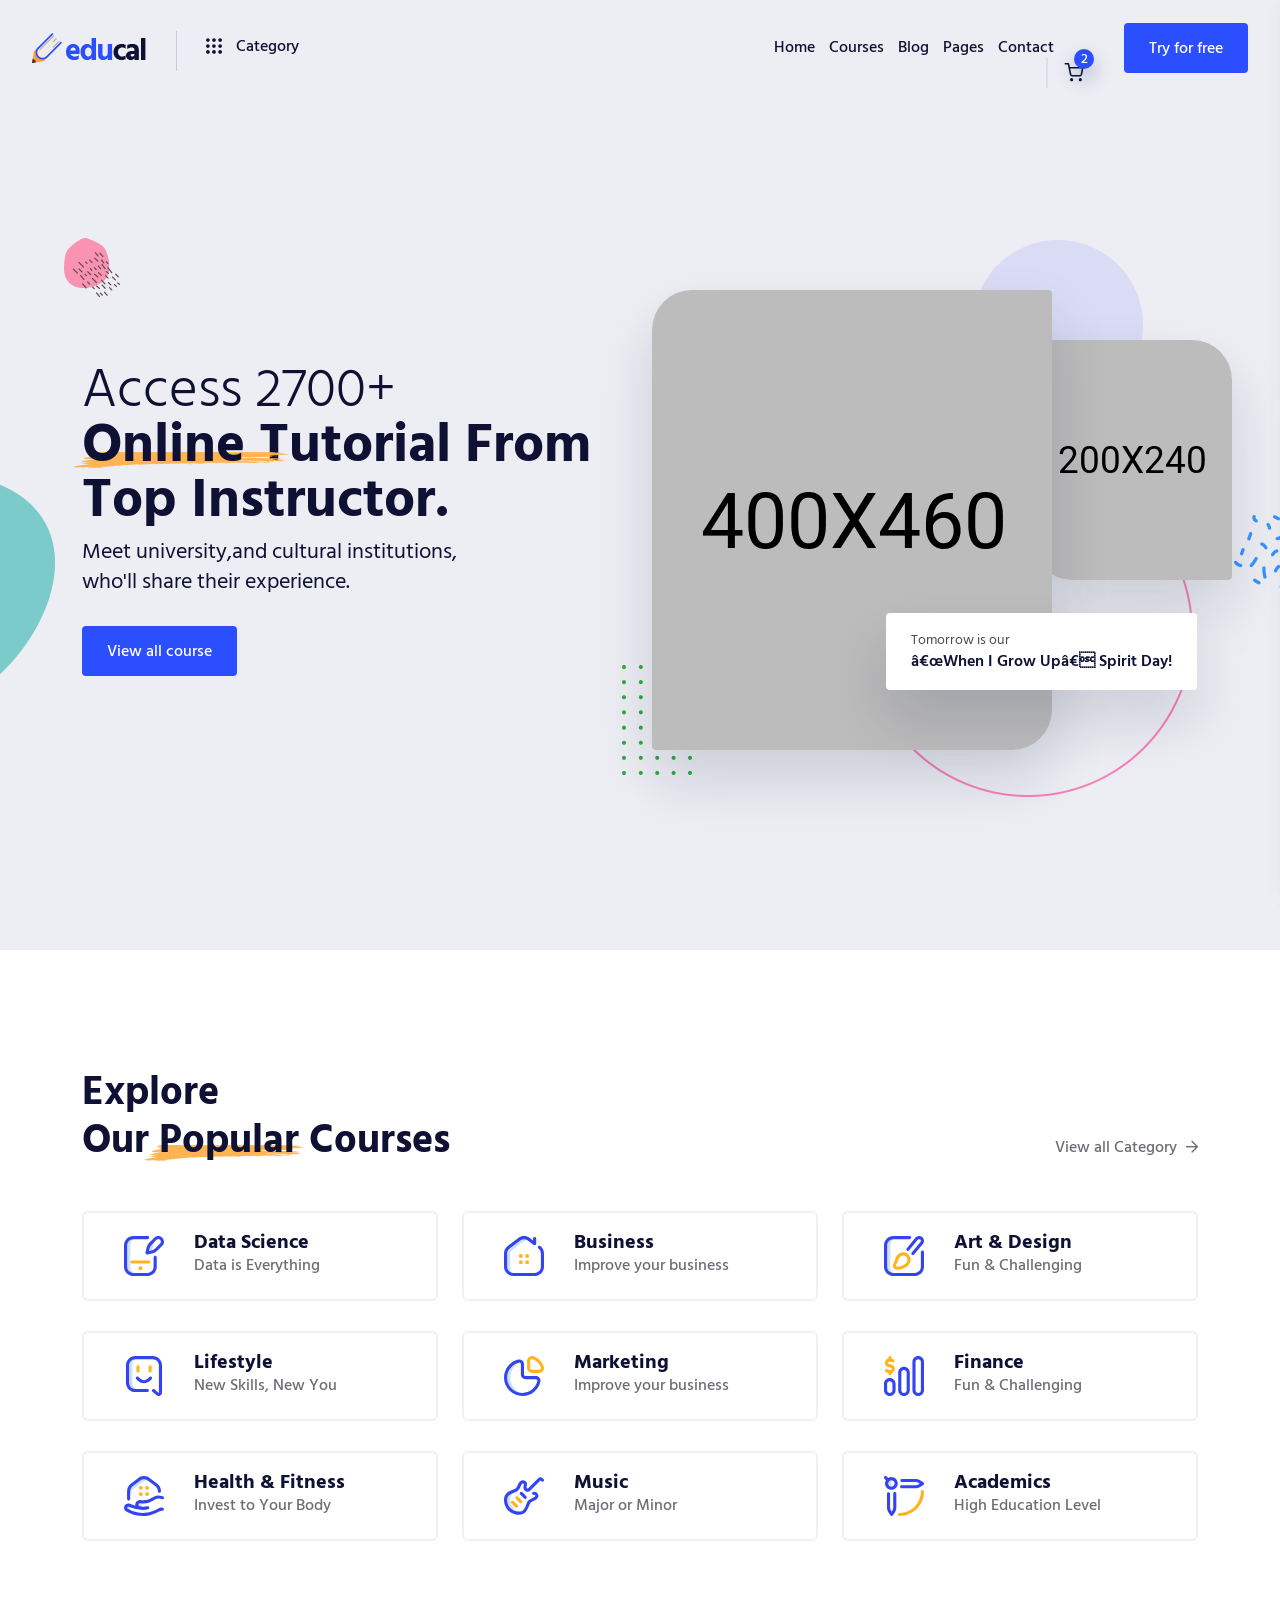
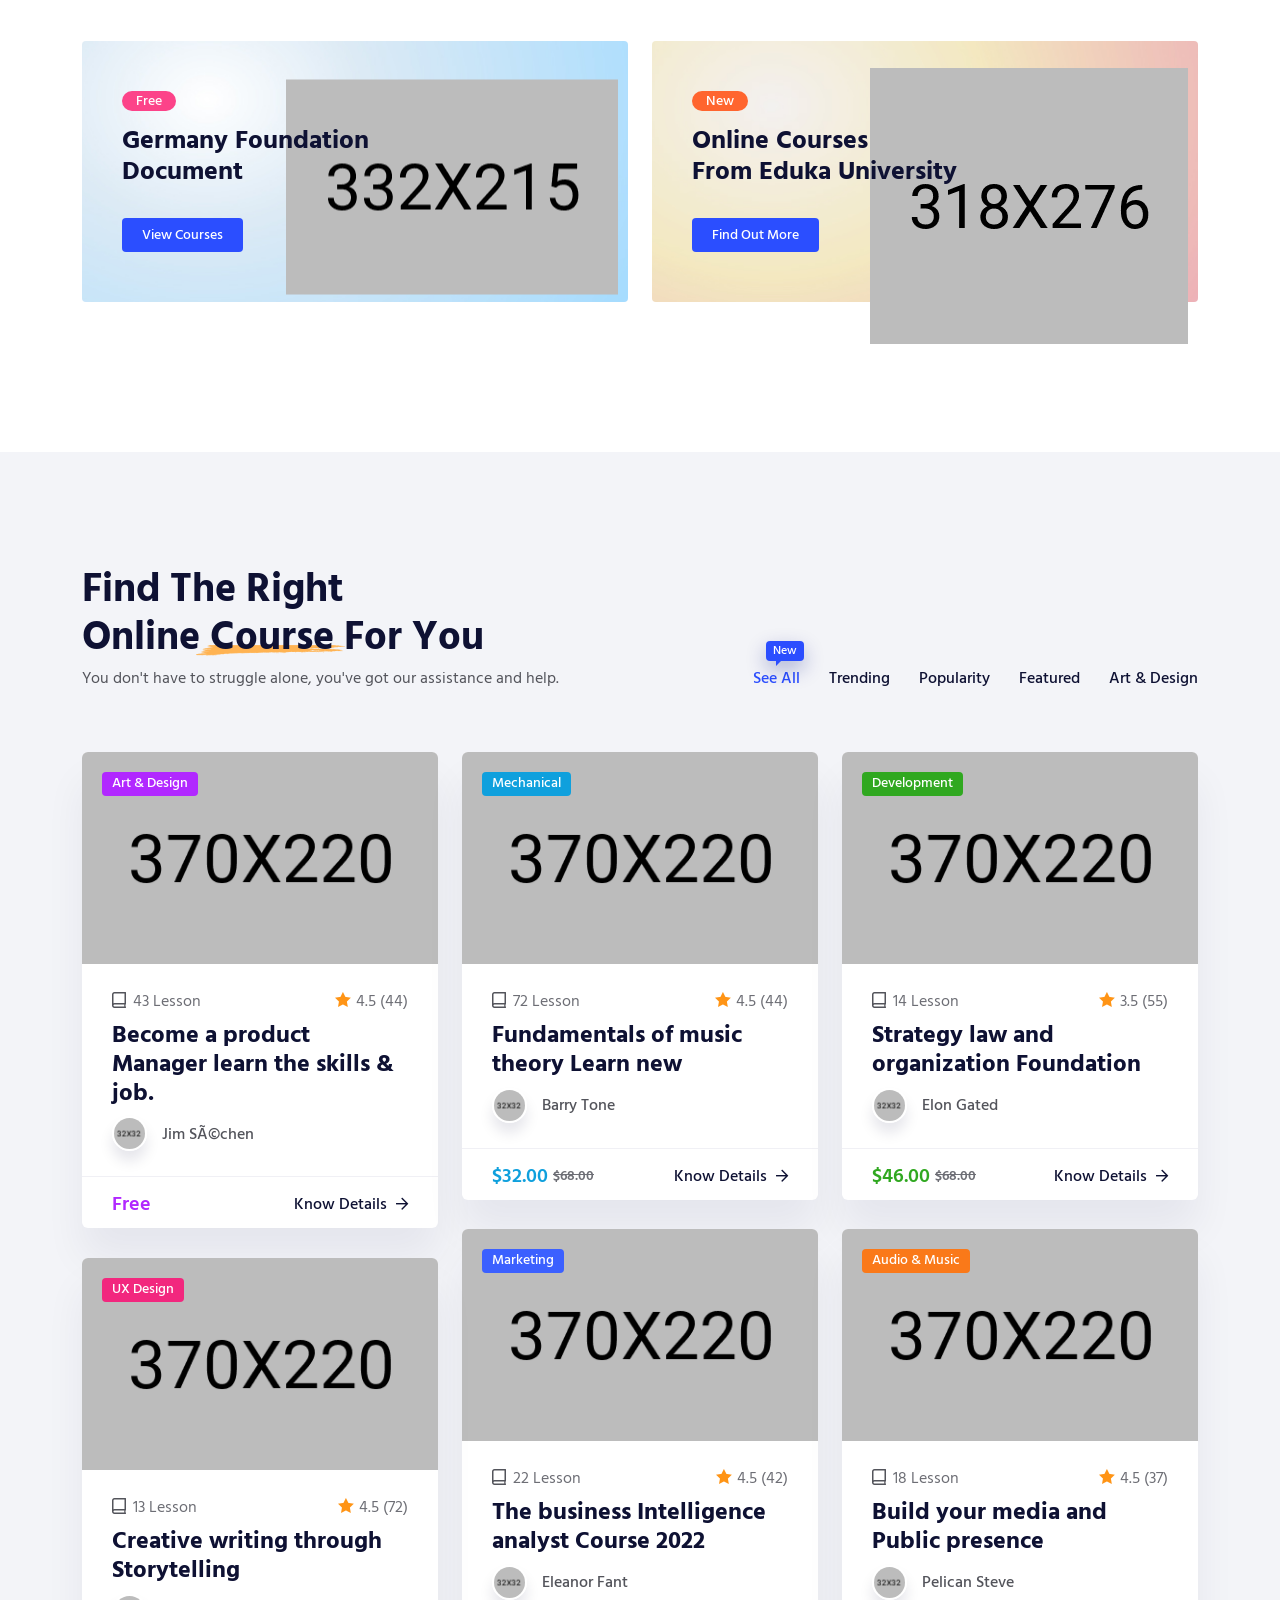
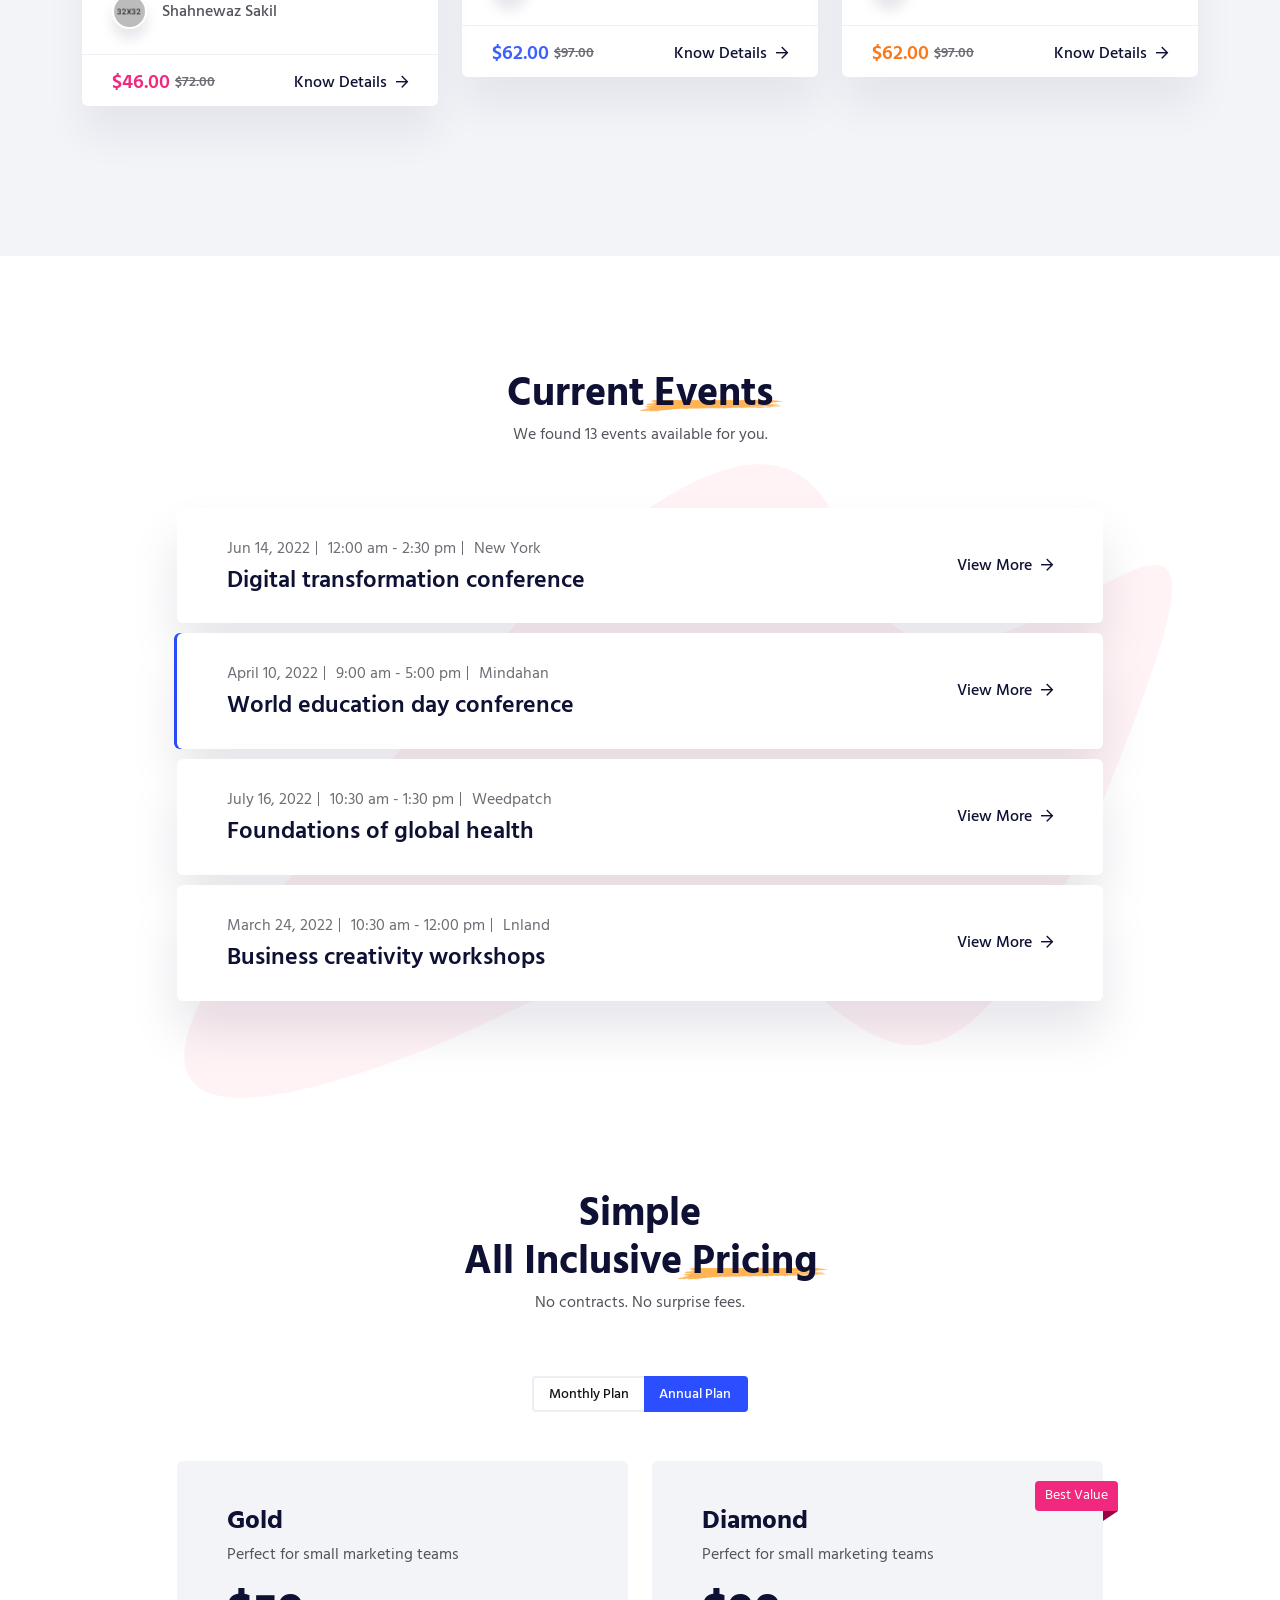
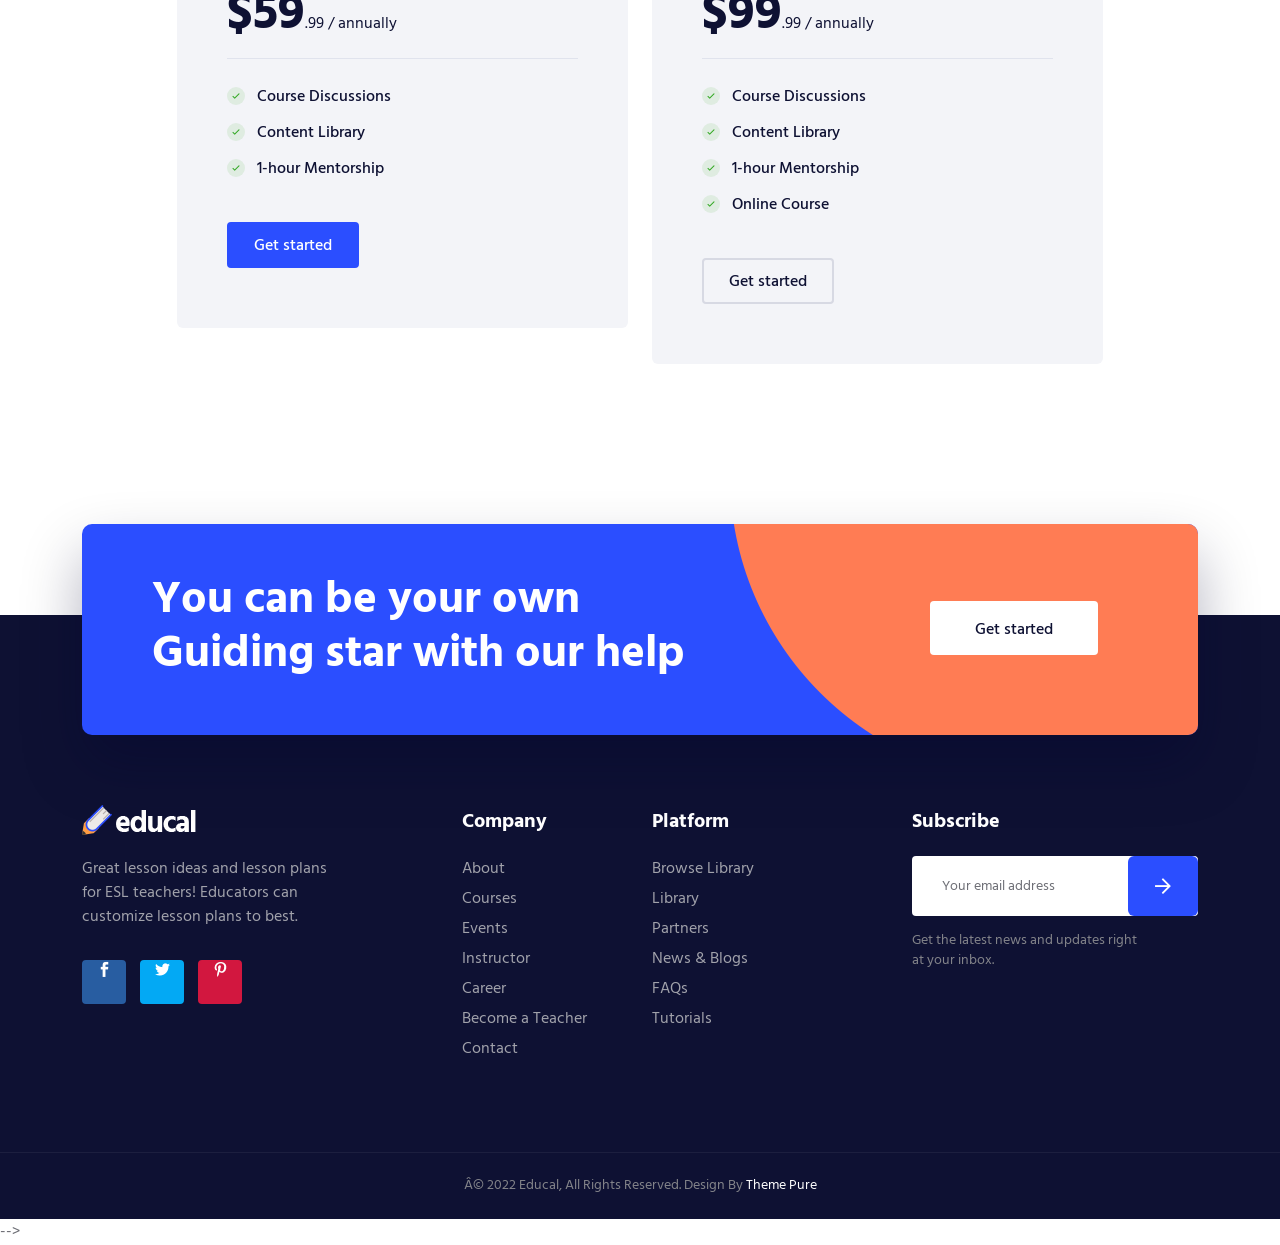
<file: index.html>
<!-- <!doctype html>
<html class="no-js" lang="zxx">
   <head>
      <meta charset="utf-8">
      <meta http-equiv="x-ua-compatible" content="ie=edge">
      <title>Educal – Online Learning and Education HTML5 Template </title>
      <meta name="description" content="">
      <meta name="viewport" content="width=device-width, initial-scale=1">
      <!-- Place favicon.ico in the root directory -->
      <link rel="shortcut icon" type="image/x-icon" href="assets/img/favicon.png">
      <!-- CSS here -->
      <link rel="stylesheet" href="assets/css/preloader.css">
      <link rel="stylesheet" href="assets/css/bootstrap.min.css">
      <link rel="stylesheet" href="assets/css/meanmenu.css">
      <link rel="stylesheet" href="assets/css/animate.min.css">
      <link rel="stylesheet" href="assets/css/owl.carousel.min.css">
      <link rel="stylesheet" href="assets/css/swiper-bundle.css">
      <link rel="stylesheet" href="assets/css/backToTop.css">
      <link rel="stylesheet" href="assets/css/jquery.fancybox.min.css">
      <link rel="stylesheet" href="assets/css/fontAwesome5Pro.css">
      <link rel="stylesheet" href="assets/css/elegantFont.css">
      <link rel="stylesheet" href="assets/css/default.css">
      <link rel="stylesheet" href="assets/css/style.css">
   </head>
   <body>
      <!--[if lte IE 9]>
      <p class="browserupgrade">You are using an <strong>outdated</strong> browser. Please <a href="https://browsehappy.com/">upgrade your browser</a> to improve your experience and security.</p>
      <![endif]-->
      
      <!-- Add your site or application content here -->  

      <!-- pre loader area start -->
      <div id="loading">
         <div id="loading-center">
            <div id="loading-center-absolute">
               <div class="loading-content">
                  <img class="loading-logo-text" src="assets/img/logo/logo-text-2.png" alt="">
                  <div class="loading-stroke">
                     <img class="loading-logo-icon" src="assets/img/logo/logo-icon.png" alt="">
                  </div>
               </div>
            </div>
         </div>  
      </div>
      <!-- pre loader area end -->

      <!-- back to top start -->
      <div class="progress-wrap">
         <svg class="progress-circle svg-content" width="100%" height="100%" viewBox="-1 -1 102 102">
            <path d="M50,1 a49,49 0 0,1 0,98 a49,49 0 0,1 0,-98" />
         </svg>
      </div>
      <!-- back to top end -->

      <!-- header area start -->
      <header>
         <div id="header-sticky" class="header__area header__transparent header__padding">
            <div class="container-fluid">
               <div class="row align-items-center">
                  <div class="col-xxl-3 col-xl-3 col-lg-4 col-md-2 col-sm-4 col-6">
                     <div class="header__left d-flex">
                        <div class="logo">
                           <a href="index.html">
                              <img src="assets/img/logo/logo.png" alt="logo">
                           </a>
                        </div>
                        <div class="header__category d-none d-lg-block">
                           <nav>
                              <ul>
                                 <li>
                                    <a href="course-grid.html" class="cat-menu d-flex align-items-center">
                                       <div class="cat-dot-icon d-inline-block">
                                          <svg viewBox="0 0 276.2 276.2">
                                             <g>
                                                <g>
                                                   <path class="cat-dot" d="M33.1,2.5C15.3,2.5,0.9,17,0.9,34.8s14.5,32.3,32.3,32.3s32.3-14.5,32.3-32.3S51,2.5,33.1,2.5z"/>
                                                   <path class="cat-dot" d="M137.7,2.5c-17.8,0-32.3,14.5-32.3,32.3s14.5,32.3,32.3,32.3c17.8,0,32.3-14.5,32.3-32.3S155.5,2.5,137.7,2.5    z"/>
                                                   <path class="cat-dot" d="M243.9,67.1c17.8,0,32.3-14.5,32.3-32.3S261.7,2.5,243.9,2.5S211.6,17,211.6,34.8S226.1,67.1,243.9,67.1z"/>
                                                   <path class="cat-dot" d="M32.3,170.5c17.8,0,32.3-14.5,32.3-32.3c0-17.8-14.5-32.3-32.3-32.3S0,120.4,0,138.2S14.5,170.5,32.3,170.5z"/>
                                                   <path class="cat-dot" d="M136.8,170.5c17.8,0,32.3-14.5,32.3-32.3c0-17.8-14.5-32.3-32.3-32.3c-17.8,0-32.3,14.5-32.3,32.3    C104.5,156.1,119,170.5,136.8,170.5z"/>
                                                   <path class="cat-dot" d="M243,170.5c17.8,0,32.3-14.5,32.3-32.3c0-17.8-14.5-32.3-32.3-32.3s-32.3,14.5-32.3,32.3    C210.7,156.1,225.2,170.5,243,170.5z"/>
                                                   <path class="cat-dot" d="M33,209.1c-17.8,0-32.3,14.5-32.3,32.3c0,17.8,14.5,32.3,32.3,32.3s32.3-14.5,32.3-32.3S50.8,209.1,33,209.1z    "/>
                                                   <path class="cat-dot" d="M137.6,209.1c-17.8,0-32.3,14.5-32.3,32.3c0,17.8,14.5,32.3,32.3,32.3c17.8,0,32.3-14.5,32.3-32.3    S155.4,209.1,137.6,209.1z"/>
                                                   <path class="cat-dot" d="M243.8,209.1c-17.8,0-32.3,14.5-32.3,32.3c0,17.8,14.5,32.3,32.3,32.3c17.8,0,32.3-14.5,32.3-32.3    S261.6,209.1,243.8,209.1z"/>
                                                </g>
                                             </g>
                                          </svg>
                                       </div>
                                       <span>Category</span>
                                    </a>
                                    <!-- <ul class="cat-submenu">
                                       <li><a href="course-details.html">English Learning</a></li>
                                       <li><a href="course-details.html">Web Development</a></li>
                                       <li><a href="course-details.html">Logo Design</a></li>
                                       <li><a href="course-details.html">Motion Graphics</a></li>
                                       <li><a href="course-details.html">Video Edition</a></li>
                                    </ul> -->
                                 </li>
                              </ul>
                           </nav>
                        </div>
                     </div>
                  </div>
                  <div class="col-xxl-9 col-xl-9 col-lg-8 col-md-10 col-sm-8 col-6">
                     <div class="header__right d-flex justify-content-end align-items-center">
                        <div class="main-menu">
                           <nav id="mobile-menu">
                              <ul>
                                 <li class="">
                                    <a href="index.html">Home</a>
                                    <!-- <ul class="submenu">
                                       <li><a href="index.html">Home Style 1</a></li>
                                       <li><a href="index-2.html">Home Style 2</a></li>
                                       <li><a href="index-3.html">Home Style 3</a></li>
                                    </ul> -->
                                 </li>
                                 <li class="">
                                    <a href="course-grid.html">Courses</a>
                                    <!-- <ul class="submenu">
                                       <li><a href="course-grid.html">Courses</a></li>
                                       <li><a href="course-list.html">Course List</a></li>
                                       <li><a href="course-sidebar.html">Course sidebar</a></li>
                                       <li><a href="course-details.html">Course Details</a></li>
                                    </ul> -->
                                 </li>
                                 <li class="">
                                    <a href="blog.html">Blog</a>
                                    <!-- <ul class="submenu">
                                       <li><a href="blog.html">Blog</a></li>
                                       <li><a href="blog-details.html">Blog Details</a></li>
                                    </ul> -->
                                 </li>
                                 <li class="">
                                    <a href="course-grid.html">Pages</a>
                                    <!-- <ul class="submenu">
                                       <li><a href="about.html">About</a></li>
                                       <li><a href="instructor.html">Instructor</a></li>
                                       <li><a href="instructor-details.html">Instructor Details</a></li>
                                       <li><a href="event-details.html">Event Details</a></li>
                                       <li><a href="cart.html">My Cart</a></li>
                                       <li><a href="wishlist.html">My Wishlist</a></li>
                                       <li><a href="checkout.html">checkout</a></li>
                                       <li><a href="sign-in.html">Sign In</a></li>
                                       <li><a href="sign-up.html">Sign Up</a></li>
                                       <li><a href="error.html">Error</a></li>
                                    </ul> -->
                                 </li>
                                 <li><a href="contact.html">Contact</a></li>
                              </ul>
                           </nav>
                        </div>
                        <div class="header__search p-relative ml-50 d-none d-md-block">
                           <form action="#">
                              <!-- <input type="text" placeholder="Search...">
                              <button type="submit"><i class="fad fa-search"></i></button> -->
                           </form>
                           <div class="header__cart">
                              <a href="javascript:void(0);" class="cart-toggle-btn">
                                 <div class="header__cart-icon">
                                    <svg viewBox="0 0 24 24">
                                       <circle class="st0" cx="9" cy="21" r="1"/>
                                       <circle class="st0" cx="20" cy="21" r="1"/>
                                       <path class="st0" d="M1,1h4l2.7,13.4c0.2,1,1,1.6,2,1.6h9.7c1,0,1.8-0.7,2-1.6L23,6H6"/>
                                    </svg>
                                 </div>
                                 <span class="cart-item">2</span>
                              </a>
                           </div>
                        </div>
                        <div class="header__btn ml-20 d-none d-sm-block">
                           <a href="contact.html" class="e-btn">Try for free</a>
                        </div>
                        <div class="sidebar__menu d-xl-none">
                           <div class="sidebar-toggle-btn ml-30" id="sidebar-toggle">
                               <span class="line"></span>
                               <span class="line"></span>
                               <span class="line"></span>
                           </div>
                       </div>
                     </div>
                  </div>
               </div>
            </div>
         </div>
      </header>
      <!-- header area end -->

      <!-- cart mini area start -->
      <div class="cartmini__area">
         <div class="cartmini__wrapper">
            <div class="cartmini__title">
               <h4>Shopping cart</h4>
            </div>
            <div class="cartmini__close">
               <button type="button" class="cartmini__close-btn"><i class="fal fa-times"></i></button>
            </div>
            <div class="cartmini__widget">
               <div class="cartmini__inner">
                  <ul>
                     <li>
                        <div class="cartmini__thumb">
                           <a href="#">
                              <img src="assets/img/course/sm/cart-1.jpg" alt="">
                           </a>
                        </div>
                        <div class="cartmini__content">
                           <h5><a href="#">Strategy law and organization Foundation </a></h5>
                           <div class="product-quantity mt-10 mb-10">
                              <span class="cart-minus">-</span>
                              <input class="cart-input" type="text" value="1"/>
                              <span class="cart-plus">+</span>
                           </div>
                           <div class="product__sm-price-wrapper">
                              <span class="product__sm-price">$46.00</span>
                           </div>
                        </div>
                        <a href="#" class="cartmini__del"><i class="fal fa-times"></i></a>
                     </li>
                     <li>
                        <div class="cartmini__thumb">
                           <a href="#">
                              <img src="assets/img/course/sm/cart-2.jpg" alt="">
                           </a>
                        </div>
                        <div class="cartmini__content">
                           <h5><a href="#">Fundamentals of music theory Learn new</a></h5>
                           <div class="product-quantity mt-10 mb-10">
                              <span class="cart-minus">-</span>
                              <input class="cart-input" type="text" value="1"/>
                              <span class="cart-plus">+</span>
                           </div>
                           <div class="product__sm-price-wrapper">
                              <span class="product__sm-price">$32.00</span>
                           </div>
                        </div>
                        <a href="#" class="cartmini__del"><i class="fal fa-times"></i></a>
                     </li>
                     <li>
                        <div class="cartmini__thumb">
                           <a href="#">
                              <img src="assets/img/course/sm/cart-3.jpg" alt="">
                           </a>
                        </div>
                        <div class="cartmini__content">
                           <h5><a href="#">Strategy law and organization Foundation </a></h5>
                           <div class="product-quantity mt-10 mb-10">
                              <span class="cart-minus">-</span>
                              <input class="cart-input" type="text" value="1"/>
                              <span class="cart-plus">+</span>
                           </div>
                           <div class="product__sm-price-wrapper">
                              <span class="product__sm-price">$62.00</span>
                           </div>
                        </div>
                        <a href="#" class="cartmini__del"><i class="fal fa-times"></i></a>
                     </li>
                  </ul>
               </div>
               <div class="cartmini__checkout">
                  <div class="cartmini__checkout-title mb-30">
                     <h4>Subtotal:</h4>
                     <span>$113.00</span>
                  </div>
                  <div class="cartmini__checkout-btn">
                     <a href="cart.html" class="e-btn e-btn-border mb-10 w-100"> <span></span> view cart</a>
                     <a href="checkout.html" class="e-btn w-100"> <span></span> checkout</a>
                  </div>
               </div>
            </div>
         </div>
      </div>
      <div class="body-overlay"></div>
      <!-- cart mini area end -->


      <!-- sidebar area start -->
      <div class="sidebar__area">
         <div class="sidebar__wrapper">
            <div class="sidebar__close">
               <button class="sidebar__close-btn" id="sidebar__close-btn">
               <span><i class="fal fa-times"></i></span>
               <span>close</span>
               </button>
            </div>
            <div class="sidebar__content">
               <div class="logo mb-40">
                  <a href="index.html">
                  <img src="assets/img/logo/logo.png" alt="logo">
                  </a>
               </div>
               <div class="mobile-menu fix"></div>

               <div class="sidebar__search p-relative mt-40 ">
                  <form action="#">
                     <input type="text" placeholder="Search...">
                     <button type="submit"><i class="fad fa-search"></i></button>
                  </form>
               </div>
               <div class="sidebar__cart mt-30">
                  <a href="#">
                     <div class="header__cart-icon">
                        <svg viewBox="0 0 24 24">
                           <circle class="st0" cx="9" cy="21" r="1"/>
                           <circle class="st0" cx="20" cy="21" r="1"/>
                           <path class="st0" d="M1,1h4l2.7,13.4c0.2,1,1,1.6,2,1.6h9.7c1,0,1.8-0.7,2-1.6L23,6H6"/>
                        </svg>
                     </div>
                     <span class="cart-item">2</span>
                  </a>
               </div>
            </div>
         </div>
      </div>
      <!-- sidebar area end -->      
      <div class="body-overlay"></div>
      <!-- sidebar area end -->

      <main>

         <!-- hero area start -->
         <section class="hero__area hero__height d-flex align-items-center grey-bg-2 p-relative">
            <div class="hero__shape">
               <img class="hero-1-circle" src="assets/img/shape/hero/hero-1-circle.png" alt="">
               <img class="hero-1-circle-2" src="assets/img/shape/hero/hero-1-circle-2.png" alt="">
               <img class="hero-1-dot-2" src="assets/img/shape/hero/hero-1-dot-2.png" alt="">
            </div>
            <div class="container">
               <div class="hero__content-wrapper mt-90">
                  <div class="row align-items-center">
                     <div class="col-xxl-6 col-xl-6 col-lg-6 col-md-6">
                        <div class="hero__content p-relative z-index-1">
                           <h3 class="hero__title">
                              <span>Access 2700+</span>
                              <span class="yellow-shape">Online <img src="assets/img/shape/yellow-bg.png" alt="yellow-shape"> </span> 
                              Tutorial From Top Instructor.</h3>
                              <p>Meet university,and cultural institutions, who'll share their experience.</p>
                              <a href="course-grid.html" class="e-btn">view all course</a>
                        </div>
                     </div>
                     <div class="col-xxl-6 col-xl-6 col-lg-6 col-md-6">
                        <div class="hero__thumb d-flex p-relative">
                           <div class="hero__thumb-shape">
                              <img class="hero-1-dot" src="assets/img/shape/hero/hero-1-dot.png" alt="">
                              <img class="hero-1-circle-3" src="assets/img/shape/hero/hero-1-circle-3.png" alt="">
                              <img class="hero-1-circle-4" src="assets/img/shape/hero/hero-1-circle-4.png" alt="">
                           </div>
                           <div class="hero__thumb-big mr-30">
                              <img src="assets/img/hero/hero-1.jpg" alt="">
                              <div class="hero__quote hero__quote-animation">
                                 <span>Tomorrow is our</span>
                                 <h4>“When I Grow Up” Spirit Day!</h4>
                              </div>
                           </div>
                           <div class="hero__thumb-sm mt-50 d-none d-lg-block">
                              <img src="assets/img/hero/hero-sm-1.jpg" alt="">
                           </div>
                        </div>
                     </div>
                  </div>
               </div>
            </div>
         </section>
         <!-- hero area end -->

         <!-- category area start -->
         <section class="category__area pt-120 pb-70">
            <div class="container">
               <div class="row align-items-end">
                  <div class="col-xxl-6 col-xl-6 col-lg-6 col-md-8">
                     <div class="section__title-wrapper mb-45">
                        <h2 class="section__title">Explore <br>Our <span class="yellow-bg">Popular <img src="assets/img/shape/yellow-bg-2.png" alt="">  </span>Courses
                        </h2>
                     </div>
                  </div>
                  <div class="col-xxl-6 col-xl-6 col-lg-6 col-md-4">
                     <div class="category__more mb-50 float-md-end fix">
                        <a href="course-grid.html" class="link-btn">
                           View all Category
                           <i class="far fa-arrow-right"></i>
                           <i class="far fa-arrow-right"></i>
                        </a>
                     </div>
                  </div>
               </div>
               <div class="row">
                  <div class="col-xxl-4 col-xl-4 col-lg-4 col-md-6 col-sm-6">
                     <div class="category__item mb-30 transition-3 d-flex align-items-center">
                        <div class="category__icon mr-30">
                           <svg viewBox="0 0 512 512">
                                 <g>
                                    <path class="st0" d="M178.7,492H120c-55.2,0-100-44.8-100-100V120C20,64.8,64.8,20,120,20h58.7C123.7,20,81,64.8,81,120v272   C81,447.2,123.7,492,178.7,492z M355.5,204.8l18.9-85.5c4.8-24.1,16.7-46.3,34.1-63.7l35.4-35.4c-15.1-1.4-30.7,3.7-42.3,15.3   l-61.1,61.1c-17.4,17.4-29.3,39.6-34.1,63.7L295,217l56.7-11.3C352.9,205.4,354.2,205.1,355.5,204.8L355.5,204.8z"/>
                                    <path class="st1" d="M299,512H120C53.8,512,0,458.2,0,392V120C0,53.8,53.8,0,120,0h183c11,0,20,9,20,20s-9,20-20,20H120   c-44.1,0-80,35.9-80,80v272c0,44.1,35.9,80,80,80h179c44.1,0,80-35.9,80-80V272c0-11,9-20,20-20s20,9,20,20v120   C419,458.2,365.2,512,299,512z M298.9,236.6l56.7-11.3c28.1-5.6,53.7-19.3,73.9-39.6l61.1-61.1c28.5-28.5,28.5-74.8,0-103.2   c-28.5-28.5-74.8-28.5-103.2,0l-61.1,61.1c-20.3,20.3-33.9,45.8-39.6,73.9l-11.3,56.7c-1.3,6.6,0.7,13.3,5.5,18.1   c3.8,3.8,8.9,5.9,14.1,5.9C296.3,237,297.6,236.9,298.9,236.6L298.9,236.6z M462.4,49.7c6.2,6.2,9.7,14.5,9.7,23.3   s-3.4,17.1-9.7,23.3l-61.1,61.1c-14.7,14.7-33.2,24.6-53.5,28.6l-27.3,5.4l5.4-27.3c4.1-20.3,14-38.8,28.6-53.5l61.1-61.1   c6.2-6.2,14.5-9.7,23.3-9.7S456.1,43.4,462.4,49.7L462.4,49.7z"/>
                                    <path class="st2" d="M319,352H101c-11,0-20-9-20-20s9-20,20-20h218c11,0,20,9,20,20S330.1,352,319,352z M211,387   c-13.8,0-25,11.2-25,25s11.2,25,25,25s25-11.2,25-25S224.8,387,211,387z"/>
                                 </g>
                              </svg>
                        </div>
                        <div class="category__content">
                           <h4 class="category__title"><a href="course-details.html">Data Science</a></h4>
                           <p>Data is Everything</p>
                        </div>
                     </div>
                  </div>
                  <div class="col-xxl-4 col-xl-4 col-lg-4 col-md-6 col-sm-6">
                     <div class="category__item mb-30 transition-3 d-flex align-items-center">
                        <div class="category__icon mr-30">
                           <svg viewBox="0 0 512 512">
                              <g>
                                 <path class="st0" d="M111.3,491.6C60.1,487.1,20,444.2,20,392V223.7c0-31.2,14.6-60.6,39.4-79.5l136-103.7   c35.8-27.3,85.5-27.3,121.3,0l9.2,7c-24.6-2.4-49.8,4.2-70.5,20L93.6,190.8C85,197.4,80,207.5,80,218.3V419   C80,447.6,92,473.4,111.3,491.6L111.3,491.6z"/>
                                 <path class="st1" d="M392,512H120C53.8,512,0,458.1,0,392V223.7c0-37.2,17.7-72.9,47.2-95.4l136-103.7   c42.8-32.7,102.7-32.7,145.5,0L372,57.5V32c0-11,9-20,20-20s20,9,20,20v65.9c0,7.6-4.3,14.5-11.1,17.9c-6.8,3.4-15,2.6-21-2   l-75.4-57.4c-28.6-21.8-68.5-21.8-97,0l-136,103.7c-19.7,15-31.5,38.8-31.5,63.6V392c0,44.1,35.9,80,80,80h272   c44.1,0,80-35.9,80-80V223.7c0-25.1-11.6-49-31.1-63.8c-8.8-6.7-10.5-19.2-3.8-28s19.3-10.5,28-3.8c29.3,22.4,46.9,58.1,46.9,95.6   V392C512,458.1,458.2,512,392,512z"/>
                                 <path class="st2" d="M241,256c0,13.8-11.2,25-25,25s-25-11.2-25-25s11.2-25,25-25S241,242.2,241,256z M296,231   c-13.8,0-25,11.2-25,25c0,13.8,11.2,25,25,25s25-11.2,25-25C321,242.2,309.8,231,296,231z M216,311c-13.8,0-25,11.2-25,25   s11.2,25,25,25s25-11.2,25-25S229.8,311,216,311z M296,311c-13.8,0-25,11.2-25,25s11.2,25,25,25s25-11.2,25-25S309.8,311,296,311z"/>
                              </g>
                              </svg>
                        </div>
                        <div class="category__content">
                           <h4 class="category__title"><a href="course-details.html">Business</a></h4>
                           <p>Improve your business</p>
                        </div>
                     </div>
                  </div>
                  <div class="col-xxl-4 col-xl-4 col-lg-4 col-md-6 col-sm-6">
                     <div class="category__item mb-30 transition-3 d-flex align-items-center">
                        <div class="category__icon mr-30">
                           <svg viewBox="0 0 512 512">
                              <g>
                                 <path class="st0" d="M81,392V120c0-55.2,44.8-100,100-100h-61C64.8,20,20,64.8,20,120v272c0,55.2,44.8,100,100,100h61   C125.8,492,81,447.2,81,392z"/>
                                 <path class="st1" d="M392,512H120C53.8,512,0,458.2,0,392V120C0,53.8,53.8,0,120,0h208c11,0,20,9,20,20s-9,20-20,20H120   c-44.1,0-80,35.9-80,80v272c0,44.1,35.9,80,80,80h272c44.1,0,80-35.9,80-80V207c0-11,9-20,20-20s20,9,20,20v185   C512,458.2,458.2,512,392,512z M385.3,236.8l112.1-134c0,0,0-0.1,0.1-0.1c22.1-26.7,18.4-66.3-8.3-88.4s-66.3-18.4-88.4,8.3   l-0.1,0.1L290.5,158.4c-7,8.6-5.7,21.2,2.9,28.1c8.6,7,21.2,5.7,28.1-2.9L431.7,48.2c8-9.6,22.4-10.9,32-2.9c9.7,8,11,22.4,3,32   l-112,133.9c-7.1,8.5-6,21.1,2.5,28.2c3.7,3.1,8.3,4.7,12.8,4.7C375.7,244,381.4,241.6,385.3,236.8L385.3,236.8z"/>
                                 <path class="st2" d="M169.5,433c-20.6,0-40.5-11.2-50.7-28.5c-8.7-14.8-9-31.6-0.9-46.3c10-18.1,15.8-34.9,21.3-51.1   c9.4-27.7,18.4-53.8,45.3-76.2c19.6-16.3,44.3-23.9,69.5-21.5c25.3,2.4,48.2,14.6,64.3,34.4c14,17.1,21.7,38.8,21.7,61.1   c0,39.4-23.7,74.5-66.7,99C242.2,421.6,201.4,433,169.5,433L169.5,433z M244.9,249c-12.7,0-24.9,4.4-34.9,12.7   c-18.3,15.2-24.5,33.3-33,58.4c-5.8,17-12.4,36.4-24.2,57.6c-0.6,1.1-1.7,3.1,0.4,6.6c2.6,4.4,9,8.8,16.3,8.8   C213.8,393.1,300,362,300,305c0-13.3-4.4-25.6-12.6-35.7c-9.4-11.4-22.6-18.5-37.2-19.9C248.4,249.1,246.6,249,244.9,249L244.9,249   z"/>
                              </g>
                              </svg>
                        </div>
                        <div class="category__content">
                           <h4 class="category__title"><a href="course-details.html">Art & Design</a></h4>
                           <p>Fun & Challenging</p>
                        </div>
                     </div>
                  </div>
                  <div class="col-xxl-4 col-xl-4 col-lg-4 col-md-6 col-sm-6">
                     <div class="category__item mb-30 transition-3 d-flex align-items-center">
                        <div class="category__icon mr-30">
                           <svg viewBox="0 0 512 512">
                              <g>
                                 <path class="st0" d="M106.1,341.9V120c0-55.2,44.8-100,100-100h-61c-55.2,0-100,44.8-100,100v221.9c0,55.2,44.8,100,100,100h61   C150.8,441.8,106.1,397.1,106.1,341.9z"/>
                                 <path class="st1" d="M442.8,512c-10.5,0-20.9-3.9-29.2-11.3l-49.9-43.9c-8.3-7.3-9.1-19.9-1.8-28.2c7.3-8.3,19.9-9.1,28.2-1.8   l49.9,43.9c0.1,0,0.1,0.1,0.2,0.1c0.5,0.4,1.9,1.7,4.3,0.7c2.4-1.1,2.4-3,2.4-3.7V120c0-44.1-35.9-80-80-80H145   c-44.1,0-80,35.9-80,80v221.9c0,44.1,35.9,80,80,80h154c11,0,20,9,20,20s-9,20-20,20H145c-66.1,0-120-53.8-120-120V120   C25.1,53.8,78.9,0,145,0h222c66.1,0,120,53.8,120,120v348c0,17.6-10,33-26.1,40.2C455,510.7,448.8,512,442.8,512L442.8,512z    M350.7,264c-9.3-5.9-21.7-3.2-27.6,6.1c-0.2,0.4-25.1,38.7-67.1,38.7s-67.9-38.3-68.1-38.7c-5.9-9.3-18.3-12.1-27.6-6.1   c-9.3,5.9-12.1,18.3-6.1,27.6c1.5,2.3,38.2,57.2,101.8,57.2s99.3-54.9,100.8-57.2C362.8,282.3,360,270,350.7,264z"/>
                                 <path class="st2" d="M334,211.9c-11,0-20-9-20-20v-55c0-11,9-20,20-20s20,9,20,20v55C354,203,345,211.9,334,211.9z M199,191.9v-55   c0-11-9-20-20-20s-20,9-20,20v55c0,11,9,20,20,20S199,203,199,191.9z"/>
                              </g>
                              </svg>
                        </div>
                        <div class="category__content">
                           <h4 class="category__title"><a href="course-details.html">Lifestyle</a></h4>
                           <p>New Skills, New You</p>
                        </div>
                     </div>
                  </div>
                  <div class="col-xxl-4 col-xl-4 col-lg-4 col-md-6 col-sm-6">
                     <div class="category__item mb-30 transition-3 d-flex align-items-center">
                        <div class="category__icon mr-30">
                           <svg viewBox="0 0 512 512">
                              <g>
                                 <path class="st0" d="M81.5,276c0-92.5,58.2-171.5,140-202.2c-9.2-7.6-21.6-11.2-34.4-8.2C91.4,87.7,20,173.5,20,276   c0,119.6,96.3,216,216,216c10.4,0,20.7-0.8,30.7-2.2C161.7,475,81.5,385.2,81.5,276z"/>
                                 <path class="st1" d="M236,512c-63.2,0-122.5-24.5-167-69S0,339.2,0,276c0-53.6,18.5-106.2,52.1-147.9c33.1-41.1,79.4-70.2,130.5-82   c17.9-4.1,36.3,0,50.7,11.5s22.7,28.6,22.7,47V236c0,11,9,20,20,20h131.4c18.4,0,35.6,8.3,47,22.7c11.4,14.4,15.6,32.9,11.5,50.7   c-11.8,51.1-41,97.4-82,130.5C342.1,493.5,289.6,512,236,512L236,512z M196.1,84.6c-1.5,0-3,0.2-4.5,0.5   C102.3,105.7,40,184.2,40,276c0,52.5,20.3,101.8,57.3,138.7c36.9,37,86.2,57.3,138.7,57.3c91.8,0,170.3-62.3,190.9-151.6   c1.4-5.9,0-12-3.8-16.8s-9.6-7.6-15.7-7.6H276c-33.1,0-60-26.9-60-60V104.6c0-6.1-2.8-11.9-7.6-15.7   C204.8,86,200.5,84.6,196.1,84.6L196.1,84.6z M187.1,65.6L187.1,65.6L187.1,65.6z"/>
                                 <path class="st2" d="M450.6,216h-93.2c-33.9,0-61.4-27.6-61.4-61.4V61.4c0-19.7,9.1-37.7,24.9-49.4c15.9-11.7,35.9-15,54.9-9.2   c31.3,9.7,60.1,27,83.2,50.2c23.2,23.2,40.5,51.9,50.2,83.2c5.9,18.9,2.5,38.9-9.3,54.8C488.3,206.9,470.3,216,450.6,216L450.6,216   z M357.4,40c-4.5,0-9,1.4-12.8,4.2c-5.5,4.1-8.7,10.3-8.7,17.2v93.2c0,11.8,9.6,21.4,21.4,21.4h93.2c6.9,0,13.1-3.2,17.2-8.7   c4.1-5.6,5.3-12.6,3.2-19.3c-7.8-25.1-21.7-48.2-40.3-66.8C412.1,62.7,389,48.8,363.9,41C361.8,40.4,359.6,40,357.4,40z"/>
                              </g>
                              </svg>
                        </div>
                        <div class="category__content">
                           <h4 class="category__title"><a href="course-details.html">Marketing</a></h4>
                           <p>Improve your business</p>
                        </div>
                     </div>
                  </div>
                  <div class="col-xxl-4 col-xl-4 col-lg-4 col-md-6 col-sm-6">
                     <div class="category__item mb-30 transition-3 d-flex align-items-center">
                        <div class="category__icon mr-30">
                           <svg viewBox="0 0 512 512">
                              <g>
                                 <path class="st4" d="M438,512c-40.8,0-74-33.2-74-74V74c0-40.8,33.2-74,74-74s74,33.2,74,74v364C512,478.8,478.8,512,438,512z    M438,40c-18.7,0-34,15.3-34,34v364c0,18.7,15.3,34,34,34s34-15.3,34-34V74C472,55.3,456.7,40,438,40z M74,512   c-40.8,0-74-33.2-74-74v-82c0-40.8,33.2-74,74-74s74,33.2,74,74v82C148,478.8,114.8,512,74,512z M74,322c-18.7,0-34,15.3-34,34v82   c0,18.7,15.3,34,34,34s34-15.3,34-34v-82C108,337.3,92.7,322,74,322z M256,512c-40.8,0-74-33.2-74-74V213c0-40.8,33.2-74,74-74   s74,33.2,74,74v225C330,478.8,296.8,512,256,512z M256,179c-18.7,0-34,15.3-34,34v225c0,18.7,15.3,34,34,34s34-15.3,34-34V213   C290,194.3,274.7,179,256,179z"/>
                                 <path class="st5" d="M139,162.3c0-31.2-27.8-56.7-61.9-56.7c-14.5,0-25.1-7-25.1-16.7c0-9.2,7.4-16.7,16.5-16.7   c9.2,0,21.1,1,40.2,8.4c10.3,4,21.9-1.1,25.9-11.4s-1.1-21.9-11.4-25.9c-9.9-3.9-18.6-6.4-26.2-8.1V20C97,9,88,0,77,0S57,9,57,20   v13.5C31.3,38.9,12,61.7,12,89c0,32.3,28,56.7,65.1,56.7c11.9,0,21.9,7.6,21.9,16.7c0,8.9-8.3,16.7-17.7,16.7   c-7.3,0-25.8-2.7-43.9-9.9c-10.3-4.1-21.9,0.9-26,11.2s0.9,21.9,11.2,26c11.6,4.6,23.7,7.9,34.4,10V228c0,11,9,20,20,20s20-9,20-20   v-11.2c9.1-2.6,17.6-7.4,24.6-14.2C132.8,191.9,139,177.6,139,162.3L139,162.3z"/>
                              </g>
                              </svg>
                        </div>
                        <div class="category__content">
                           <h4 class="category__title"><a href="course-details.html">Finance</a></h4>
                           <p>Fun & Challenging</p>
                        </div>
                     </div>
                  </div>
                  <div class="col-xxl-4 col-xl-4 col-lg-4 col-md-6 col-sm-6">
                     <div class="category__item mb-30 transition-3 d-flex align-items-center">
                        <div class="category__icon mr-30">
                           <svg viewBox="0 0 512 512">
                              <g>
                                 <path class="st0" d="M59.3,194.1c0-31.1,14.5-60.5,39.3-79.4l96.8-74.4c35.8-27.3,85.3-27.3,121.1,0l34.9,41.2   c-35.8-27.3-85.3-27.3-121.1,0L118,170.2c-24.8,18.9-39.3,48.2-39.3,79.4L59.3,194.1z M24.5,390l-0.2,0.3   c-8.8,16.9-2.4,37.8,14.4,46.8c12.9,6.9,27.7,14.5,44.7,21.8c-0.1-1.3-0.2-5.8-0.2-6.7c-12-10.3-15.7-27.8-8.1-42.4l0.2-0.3   c8.2-15.7,26.3-21.7,43-16.4c0-0.4,0.1-0.8,0.1-1.3c-18.2-5.9-34.6-10.2-48.8-15.6C52.4,369.7,33,373.6,24.5,390L24.5,390z    M214.2,327.9c-7.3-1-14.6-0.7-21.3,1.1c-11.4,3.2-20.9,11.1-25.7,22.7c-9.2,22.4,1.8,44.8,26.8,53.9c13.8,5,30.1,7.1,46.9,7.5   c0.2-3.5,0.5-7,0.9-10.4c-15.5-8.4-21.8-24.3-15.3-40.2c3.8-9.3,11.4-15.3,20.5-17.9c0.5-0.1,1-0.2,1.5-0.4   c0.3-4.6,0.6-9.2,0.8-13.8C238.3,330.5,226.7,329.6,214.2,327.9z"/>
                                 <path class="st1" d="M6.7,381.8c13-25,42.5-35.5,70.1-25.1c19.2,7.3,42.8,16.2,68.4,23.3c-2.4-11.4-1.2-23.4,3.5-34.9   c6.9-16.7,21-29.1,38.8-34.1c9.1-2.5,19-3.1,29.3-1.7c68.4,9.3,109.1-13.8,145.1-34.2c24.2-13.7,47-26.7,73.7-26.7   c31.2,0,61.9,10.9,61.9,10.9c10.5,3.3,16.4,14.5,13.1,25s-14.5,16.4-25,13.1c0,0-25.5-9.1-49.9-9.1c-16.2,0-32.8,9.5-54,21.5   c-31.6,18-73.1,41.5-134.8,41.5c-11.1,0-22.9-0.8-35.3-2.5c-4.9-0.7-9.5-0.5-13.2,0.6c-4.2,1.2-9.8,4-12.6,10.8   c-2.2,5.3-2.3,10.2-0.3,14.7c2.4,5.5,7.9,10,15.5,12.8c10.9,4,26.5,6.1,44.1,6.3c19,0.1,37.5-2.1,53.8-6.3   c10.7-2.8,21.6,3.6,24.4,14.2c2.8,10.7-3.6,21.6-14.2,24.4c-19.1,5-41,7.6-64,7.6C169,433.8,104,409.7,62.6,394   c-6.9-2.6-16.5-1.5-20.7,6.5c-3.7,7.2-1,16.1,6.1,20C98.1,447.3,156.2,472,241.7,472c76.1,0,146.1-29.4,191.5-54   c35-19,60.5-13,63.3-12.2v0.1c8.5,2.3,14.9,10,14.9,19.3c0,11-8.9,20-20,20c-1.9,0-3.8-0.3-5.5-0.8c-3.4-0.4-15.7-0.9-33.6,8.8   C402.9,480,326.3,512,241.8,512c-107.2,0-178.3-38-212.5-56.2C3,441.7-7.1,408.3,6.7,381.8L6.7,381.8z"/>
                                 <path class="st1" d="M486.9,443.6L486.9,443.6L486.9,443.6z M79.2,293.4v-99.3c0-24.7,11.7-48.5,31.5-63.5l96.8-74.3   c28.5-21.7,68.3-21.7,96.9,0l97.8,74.4c20,15.2,31.4,38.2,31.4,63c0,11,8.9,20,20,20c11,0,20-8.9,20-20c0-37.4-17.2-71.9-47.2-94.8   l-97.8-74.4C285.8-8.2,226-8.2,183.2,24.5L86.4,98.8c-29.5,22.5-47.1,58.1-47.1,95.2v99.3c0,11,8.9,20,20,20S79.2,304.4,79.2,293.4   L79.2,293.4z"/>
                                 <path class="st2" d="M240.9,151.6c0,13.8-11.2,25-25,25s-25-11.2-25-25s11.2-25,25-25S240.9,137.9,240.9,151.6z M295.8,126.7   c-13.8,0-25,11.2-25,25s11.2,25,25,25s25-11.2,25-25S309.6,126.7,295.8,126.7z M216,206.5c-13.8,0-25,11.2-25,25s11.2,25,25,25   s25-11.2,25-25S229.8,206.5,216,206.5L216,206.5z M295.8,206.5c-13.8,0-25,11.2-25,25s11.2,25,25,25s25-11.2,25-25   S309.6,206.5,295.8,206.5L295.8,206.5z"/>
                              </g>
                              </svg>
                        </div>
                        <div class="category__content">
                           <h4 class="category__title"><a href="course-details.html">Health & Fitness</a></h4>
                           <p>Invest to Your Body</p>
                        </div>
                     </div>
                  </div>
                  <div class="col-xxl-4 col-xl-4 col-lg-4 col-md-6 col-sm-6">
                     <div class="category__item mb-30 transition-3 d-flex align-items-center">
                        <div class="category__icon mr-30">
                           <svg viewBox="0 0 512 512">
                              <g>
                                 <path class="st0" d="M128.9,421.4c-37.9-36.3-49-86.7-49-122.8c0-54.9,32.9-79.8,68.9-96.7V181C101.9,205.1,20,217,20,303.6   c0,36.1,11.1,86.5,48.9,122.9c36.4,37.8,86.8,48.9,122.9,48.9c14.5,0,26.9-2.3,37.6-6.4C196.7,465.1,158.2,452,128.9,421.4z"/>
                                 <g>
                                    <path class="st1" d="M505.6,38.8l-12.4-11.4c-15.9-14.7-40.3-14.2-55.6,1.3L309.9,158c-4.8,4.9-10.4,3.5-12.5,2.7s-7.1-3.3-7.6-10    c-0.8-10.8,0-20.7,2.2-27.8c5-15.6,2.6-32-6.5-45.2c-9.3-13.5-24.6-22-40.8-22.9c-13.1-0.7-32.1,4.9-46.4,22.5    c-10,12.4-17.1,27.7-24,42.5c-6,13-12.3,26.5-18.4,32.4c-0.1,0.1-0.2,0.2-0.3,0.3c-8.6,8.6-26.3,15.7-45,23.3    C87.1,185.3,60.4,196,39,214.5c-25.9,22.4-39,52.4-39,89.1c0,25.3,5.3,89.3,54.8,137c47.7,49.4,111.7,54.8,137,54.8    c36.7,0,66.6-13.1,89-39.1c18.5-21.4,29.2-48.1,38.7-71.6c7.5-18.7,14.9-36.6,23.5-45.2l0,0l0,0c5.9-6.1,19.4-12.4,32.4-18.4    c14.8-6.9,30.1-14,42.5-24c17.6-14.3,23.2-33.3,22.5-46.4c-0.8-16.2-9.4-31.5-22.9-40.8c-13.1-9.1-29.6-11.5-45.2-6.5    c-10.5,3.3-16.3,14.6-13,25.1s14.6,16.3,25.1,13c3.8-1.2,7.3-0.8,10.3,1.3c3.3,2.3,5.5,6.2,5.7,10.1c0,0.1,0.3,6.8-7.7,13.2    c-8.5,6.9-21.6,12.9-34.2,18.8c-17.1,7.9-33.2,15.4-44.3,26.8c-14.3,14.4-22.9,35.7-31.9,58.2c-20.8,51.7-38.4,85.7-90.6,85.7    c-20.2,0-71.3-4.2-108.5-42.8c-0.2-0.2-0.4-0.4-0.6-0.6C44.1,374.9,40,323.8,40,303.6c0-52.3,33.9-69.8,85.7-90.6    c22.5-9.1,43.8-17.6,58.2-31.9c11.5-11.1,18.9-27.2,26.8-44.3c5.9-12.6,11.9-25.7,18.8-34.2c6.5-8,13.2-7.7,13.2-7.7    c3.8,0.2,7.8,2.4,10.1,5.7c2.1,3,2.5,6.5,1.3,10.3c-3.8,12.1-5.2,26.9-4,43c1.5,20.3,14.4,37.3,33.6,44.4    c19.3,7.1,40.2,2.5,54.7-12.1L466.1,56.7l12.4,11.4c8.1,7.5,20.7,7,28.2-1.1S513.7,46.3,505.6,38.8L505.6,38.8z"/>
                                    <path class="st1" d="M207.6,209.5c-7.8,7.8-7.8,20.5,0,28.3l49.9,49.9c3.9,3.9,9,5.9,14.1,5.9s10.2-2,14.1-5.9    c7.8-7.8,7.8-20.5,0-28.3l-49.9-49.9C228.1,201.7,215.4,201.7,207.6,209.5L207.6,209.5z"/>
                                 </g>
                                 <path class="st2" d="M215.8,350.5c-5.1,0-10.2-2-14.1-5.9l-49.9-49.9c-7.8-7.8-7.8-20.5,0-28.3s20.5-7.8,28.3,0l49.9,49.9   c7.8,7.8,7.8,20.5,0,28.3C226,348.6,220.9,350.5,215.8,350.5z M173.9,400.6c7.8-7.8,7.8-20.5,0-28.3L124,322.4   c-7.8-7.8-20.5-7.8-28.3,0s-7.8,20.5,0,28.3l49.9,49.9c3.9,3.9,9,5.9,14.1,5.9C164.9,406.4,170,404.5,173.9,400.6z"/>
                              </g>
                              </svg>
                        </div>
                        <div class="category__content">
                           <h4 class="category__title"><a href="course-details.html">Music</a></h4>
                           <p>Major or Minor</p>
                        </div>
                     </div>
                  </div>
                  <div class="col-xxl-4 col-xl-4 col-lg-4 col-md-6 col-sm-6">
                     <div class="category__item mb-30 transition-3 d-flex align-items-center">
                        <div class="category__icon mr-30">
                           <svg viewBox="0 0 512 512">
                              <g>
                                 <path class="st0" d="M91.5,96c0-23.1,12.7-43.2,31.5-53.7c-8.9-5-19.1-7.8-30-7.8C59,34.5,31.5,62,31.5,96S59,157.5,93,157.5   c10.9,0,21.1-2.8,30-7.8C104.2,139.2,91.5,119.1,91.5,96z"/>
                                 <path class="st1" d="M158,226v178.6c0,22.6-6.6,44.5-19.2,63.3c-0.1,0.1-0.1,0.1-0.2,0.2l-24.2,35.2c-3.7,5.4-9.9,8.7-16.5,8.7   s-12.8-3.2-16.5-8.7l-24.2-35.2c-0.1-0.1-0.1-0.1-0.2-0.2c-12.4-18.9-19-40.7-19-63.3V229c0-11,9-20,20-20s20,9,20,20v175.6   c0,14.6,4.3,28.8,12.4,41l7.6,11.1l7.6-11.1c8.1-12.2,12.4-26.4,12.4-41V226c0-11,9-20,20-20S158,215,158,226L158,226z M503.3,81.5   l-35.2-24.2c-0.1-0.1-0.1-0.1-0.2-0.2C449,44.6,427.2,38,404.6,38H229c-11,0-20,9-20,20s9,20,20,20h175.6c14.6,0,28.8,4.3,41,12.4   l11.1,7.6l-11.1,7.6c-12.2,8.1-26.4,12.4-41,12.4H225c-11,0-20,9-20,20s9,20,20,20h179.6c22.6,0,44.5-6.6,63.3-19.2   c0.1-0.1,0.1-0.1,0.2-0.2l35.2-24.2c5.4-3.7,8.7-9.9,8.7-16.5S508.8,85.2,503.3,81.5z M176,94.5c0,44.9-36.6,81.5-81.5,81.5   S13,139.4,13,94.5c0-15.2,4.2-29.5,11.5-41.7L5.9,34.1C-2,26.3-2,13.7,5.9,5.9s20.5-7.8,28.3,0l18.7,18.7C65,17.2,79.3,13,94.5,13   C139.4,13,176,49.6,176,94.5z M136,94.5C136,71.6,117.4,53,94.5,53S53,71.6,53,94.5S71.6,136,94.5,136S136,117.4,136,94.5z"/>
                                 <path class="st2" d="M198,512c-11,0-20-9-20-20s9-20,20-20c151.1,0,274-122.9,274-274c0-11,9-20,20-20s20,9,20,20   c0,83.9-32.7,162.7-92,222S281.9,512,198,512z"/>
                              </g>
                              </svg>
                        </div>
                        <div class="category__content">
                           <h4 class="category__title"><a href="course-details.html">Academics</a></h4>
                           <p>High Education Level</p>
                        </div>
                     </div>
                  </div>
               </div>
            </div>
         </section>
         <!-- category area end -->

         <!-- banner area start -->
         <section class="banner__area pb-110">
            <div class="container">
               <div class="row">
                  <div class="col-xxl-6 col-xl-6 col-lg-6 col-md-6">
                     <div class="banner__item p-relative mb-40" data-background="assets/img/banner/banner-bg-1.jpg">
                        <div class="banner__content">
                           <span>Free</span>
                           <h3 class="banner__title">
                              <a href="course-details.html">Germany Foundation <br> Document</a>
                           </h3>
                           <a href="course-grid.html" class="e-btn e-btn-2">View Courses</a>
                        </div>
                        <div class="banner__thumb d-none d-sm-block d-md-none d-lg-block">
                           <img src="assets/img/banner/banner-img-1.png" alt="">
                        </div>
                     </div>
                  </div>
                  <div class="col-xxl-6 col-xl-6 col-lg-6 col-md-6">
                     <div class="banner__item p-relative mb-40" data-background="assets/img/banner/banner-bg-2.jpg">
                        <div class="banner__content">
                           <span class="orange">new</span>
                           <h3 class="banner__title">
                              <a href="course-details.html">Online Courses <br>From Eduka University</a>
                           </h3>
                           <a href="course-grid.html" class="e-btn e-btn-2">Find Out More</a>
                        </div>
                        <div class="banner__thumb banner__thumb-2 d-none d-sm-block d-md-none d-lg-block">
                           <img src="assets/img/banner/banner-img-2.png" alt="">
                        </div>
                     </div>
                  </div>
               </div>
            </div>
         </section>
         <!-- banner area end -->

         <!-- course area start -->
         <section class="course__area pt-115 pb-120 grey-bg">
            <div class="container">
               <div class="row align-items-end">
                  <div class="col-xxl-5 col-xl-6 col-lg-6">
                     <div class="section__title-wrapper mb-60">
                        <h2 class="section__title">Find the Right<br>Online <span class="yellow-bg yellow-bg-big">Course<img src="assets/img/shape/yellow-bg.png" alt=""></span> for you</h2>
                        <p>You don't have to struggle alone, you've got our assistance and help.</p>
                     </div>
                  </div>
                  <div class="col-xxl-7 col-xl-6 col-lg-6">
                     <div class="course__menu d-flex justify-content-lg-end mb-60">
                        <div class="masonary-menu filter-button-group">
                           <button class="active" data-filter="*">
                              See All
                              <span class="tag">new</span>
                           </button>
                           <button data-filter=".cat1">Trending</button>
                           <button data-filter=".cat2">Popularity</button>
                           <button data-filter=".cat3">Featured</button>
                           <button data-filter=".cat4">Art & Design</button>
                       </div>
                     </div>
                  </div>
               </div>
               <div class="row grid">
                  <div class="col-xxl-4 col-xl-4 col-lg-4 col-md-6 grid-item cat1 cat2 cat4">
                     <div class="course__item white-bg mb-30 fix">
                        <div class="course__thumb w-img p-relative fix">
                           <a href="course-details.html">
                              <img src="assets/img/course/course-1.jpg" alt="">
                           </a>
                           <div class="course__tag">
                              <a href="#">Art & Design</a>
                           </div>
                        </div>
                        <div class="course__content">
                           <div class="course__meta d-flex align-items-center justify-content-between">
                              <div class="course__lesson">
                                 <span><i class="far fa-book-alt"></i>43 Lesson</span>
                              </div>
                              <div class="course__rating">
                                 <span><i class="icon_star"></i>4.5 (44)</span>
                              </div>
                           </div>
                           <h3 class="course__title"><a href="course-details.html">Become a product Manager learn the skills & job.</a></h3>
                           <div class="course__teacher d-flex align-items-center">
                              <div class="course__teacher-thumb mr-15">
                                 <img src="assets/img/course/teacher/teacher-1.jpg" alt="">
                              </div>
                              <h6><a href="instructor-details.html">Jim Séchen</a></h6>
                           </div>
                        </div>
                        <div class="course__more d-flex justify-content-between align-items-center">
                           <div class="course__status">
                              <span>Free</span>
                           </div>
                           <div class="course__btn">
                              <a href="course-details.html" class="link-btn">
                                 Know Details
                                 <i class="far fa-arrow-right"></i>
                                 <i class="far fa-arrow-right"></i>
                              </a>
                           </div>
                        </div>
                     </div>
                  </div>
                  <div class="col-xxl-4 col-xl-4 col-lg-4 col-md-6 grid-item cat2 cat3 cat4">
                     <div class="course__item white-bg mb-30 fix">
                        <div class="course__thumb w-img p-relative fix">
                           <a href="course-details.html">
                              <img src="assets/img/course/course-2.jpg" alt="">
                           </a>
                           <div class="course__tag">
                              <a href="#" class="sky-blue">Mechanical</a>
                           </div>
                        </div>
                        <div class="course__content">
                           <div class="course__meta d-flex align-items-center justify-content-between">
                              <div class="course__lesson">
                                 <span><i class="far fa-book-alt"></i>72 Lesson</span>
                              </div>
                              <div class="course__rating">
                                 <span><i class="icon_star"></i>4.5 (44)</span>
                              </div>
                           </div>
                           <h3 class="course__title"><a href="course-details.html">Fundamentals of music theory Learn new</a></h3>
                           <div class="course__teacher d-flex align-items-center">
                              <div class="course__teacher-thumb mr-15">
                                 <img src="assets/img/course/teacher/teacher-2.jpg" alt="">
                              </div>
                              <h6><a href="instructor-details.html">Barry Tone</a></h6>
                           </div>
                        </div>
                        <div class="course__more d-flex justify-content-between align-items-center">
                           <div class="course__status d-flex align-items-center">
                              <span class="sky-blue">$32.00</span>
                              <span class="old-price">$68.00</span>
                           </div>
                           <div class="course__btn">
                              <a href="course-details.html" class="link-btn">
                                 Know Details
                                 <i class="far fa-arrow-right"></i>
                                 <i class="far fa-arrow-right"></i>
                              </a>
                           </div>
                        </div>
                     </div>
                  </div>
                  <div class="col-xxl-4 col-xl-4 col-lg-4 col-md-6 grid-item cat3 cat4 cat3">
                     <div class="course__item white-bg mb-30 fix">
                        <div class="course__thumb w-img p-relative fix">
                           <a href="course-details.html">
                              <img src="assets/img/course/course-3.jpg" alt="">
                           </a>
                           <div class="course__tag">
                              <a href="#" class="green">Development</a>
                           </div>
                        </div>
                        <div class="course__content">
                           <div class="course__meta d-flex align-items-center justify-content-between">
                              <div class="course__lesson">
                                 <span><i class="far fa-book-alt"></i>14 Lesson</span>
                              </div>
                              <div class="course__rating">
                                 <span><i class="icon_star"></i>3.5 (55)</span>
                              </div>
                           </div>
                           <h3 class="course__title"><a href="course-details.html">Strategy law and organization Foundation</a></h3>
                           <div class="course__teacher d-flex align-items-center">
                              <div class="course__teacher-thumb mr-15">
                                 <img src="assets/img/course/teacher/teacher-3.jpg" alt="">
                              </div>
                              <h6><a href="instructor-details.html">Elon Gated</a></h6>
                           </div>
                        </div>
                        <div class="course__more d-flex justify-content-between align-items-center">
                           <div class="course__status d-flex align-items-center">
                              <span class="green">$46.00</span>
                              <span class="old-price">$68.00</span>
                           </div>
                           <div class="course__btn">
                              <a href="course-details.html" class="link-btn">
                                 Know Details
                                 <i class="far fa-arrow-right"></i>
                                 <i class="far fa-arrow-right"></i>
                              </a>
                           </div>
                        </div>
                     </div>
                  </div>
                  <div class="col-xxl-4 col-xl-4 col-lg-4 col-md-6 grid-item cat4 cat1 cat3">
                     <div class="course__item white-bg mb-30 fix">
                        <div class="course__thumb w-img p-relative fix">
                           <a href="course-details.html">
                              <img src="assets/img/course/course-4.jpg" alt="">
                           </a>
                           <div class="course__tag">
                              <a href="#" class="blue">Marketing</a>
                           </div>
                        </div>
                        <div class="course__content">
                           <div class="course__meta d-flex align-items-center justify-content-between">
                              <div class="course__lesson">
                                 <span><i class="far fa-book-alt"></i>22 Lesson</span>
                              </div>
                              <div class="course__rating">
                                 <span><i class="icon_star"></i>4.5 (42)</span>
                              </div>
                           </div>
                           <h3 class="course__title"><a href="course-details.html">The business Intelligence analyst Course 2022</a></h3>
                           <div class="course__teacher d-flex align-items-center">
                              <div class="course__teacher-thumb mr-15">
                                 <img src="assets/img/course/teacher/teacher-4.jpg" alt="">
                              </div>
                              <h6><a href="instructor-details.html">Eleanor Fant</a></h6>
                           </div>
                        </div>
                        <div class="course__more d-flex justify-content-between align-items-center">
                           <div class="course__status d-flex align-items-center">
                              <span class="blue">$62.00</span>
                              <span class="old-price">$97.00</span>
                           </div>
                           <div class="course__btn">
                              <a href="course-details.html" class="link-btn">
                                 Know Details
                                 <i class="far fa-arrow-right"></i>
                                 <i class="far fa-arrow-right"></i>
                              </a>
                           </div>
                        </div>
                     </div>
                  </div>
                  <div class="col-xxl-4 col-xl-4 col-lg-4 col-md-6 grid-item cat1 cat2 cat4">
                     <div class="course__item white-bg mb-30 fix">
                        <div class="course__thumb w-img p-relative fix">
                           <a href="course-details.html">
                              <img src="assets/img/course/course-5.jpg" alt="">
                           </a>
                           <div class="course__tag">
                              <a href="#" class="orange">Audio & Music</a>
                           </div>
                        </div>
                        <div class="course__content">
                           <div class="course__meta d-flex align-items-center justify-content-between">
                              <div class="course__lesson">
                                 <span><i class="far fa-book-alt"></i>18 Lesson</span>
                              </div>
                              <div class="course__rating">
                                 <span><i class="icon_star"></i>4.5 (37)</span>
                              </div>
                           </div>
                           <h3 class="course__title"><a href="course-details.html">Build your media and Public presence</a></h3>
                           <div class="course__teacher d-flex align-items-center">
                              <div class="course__teacher-thumb mr-15">
                                 <img src="assets/img/course/teacher/teacher-5.jpg" alt="">
                              </div>
                              <h6><a href="instructor-details.html">Pelican Steve</a></h6>
                           </div>
                        </div>
                        <div class="course__more d-flex justify-content-between align-items-center">
                           <div class="course__status d-flex align-items-center">
                              <span class="orange">$62.00</span>
                              <span class="old-price">$97.00</span>
                           </div>
                           <div class="course__btn">
                              <a href="course-details.html" class="link-btn">
                                 Know Details
                                 <i class="far fa-arrow-right"></i>
                                 <i class="far fa-arrow-right"></i>
                              </a>
                           </div>
                        </div>
                     </div>
                  </div>
                  <div class="col-xxl-4 col-xl-4 col-lg-4 col-md-6 grid-item cat2 cat3">
                     <div class="course__item white-bg mb-30 fix">
                        <div class="course__thumb w-img p-relative fix">
                           <a href="course-details.html">
                              <img src="assets/img/course/course-6.jpg" alt="">
                           </a>
                           <div class="course__tag">
                              <a href="#" class="pink">UX Design</a>
                           </div>
                        </div>
                        <div class="course__content">
                           <div class="course__meta d-flex align-items-center justify-content-between">
                              <div class="course__lesson">
                                 <span><i class="far fa-book-alt"></i>13 Lesson</span>
                              </div>
                              <div class="course__rating">
                                 <span><i class="icon_star"></i>4.5 (72)</span>
                              </div>
                           </div>
                           <h3 class="course__title"><a href="course-details.html">Creative writing through Storytelling</a></h3>
                           <div class="course__teacher d-flex align-items-center">
                              <div class="course__teacher-thumb mr-15">
                                 <img src="assets/img/course/teacher/teacher-6.jpg" alt="">
                              </div>
                              <h6><a href="instructor-details.html">Shahnewaz Sakil</a></h6>
                           </div>
                        </div>
                        <div class="course__more d-flex justify-content-between align-items-center">
                           <div class="course__status d-flex align-items-center">
                              <span class="pink">$46.00</span>
                              <span class="old-price">$72.00</span>
                           </div>
                           <div class="course__btn">
                              <a href="course-details.html" class="link-btn">
                                 Know Details
                                 <i class="far fa-arrow-right"></i>
                                 <i class="far fa-arrow-right"></i>
                              </a>
                           </div>
                        </div>
                     </div>
                  </div>
               </div>
            </div>
         </section>
         <!-- course area end -->

         <!-- events area start -->
         <section class="events__area pt-115 pb-120 p-relative">
            <div class="events__shape">
               <img class="events-1-shape" src="assets/img/events/events-shape.png" alt="">
            </div>
            <div class="container">
               <div class="row">
                  <div class="col-xxl-4 offset-xxl-4">
                     <div class="section__title-wrapper mb-60 text-center">
                        <h2 class="section__title">Current <span class="yellow-bg yellow-bg-big">Events<img src="assets/img/shape/yellow-bg.png" alt=""></span></h2>
                        <p>We found 13 events available for you.</p>
                     </div>
                  </div>
               </div>
               <div class="row">
                  <div class="col-xxl-10 offset-xxl-1 col-xl-10 offset-xl-1 col-lg-10 offset-lg-1">
                     <div class="events__item mb-10 hover__active">
                        <div class="events__item-inner d-sm-flex align-items-center justify-content-between white-bg">
                           <div class="events__content">
                              <div class="events__meta">
                                 <span>Jun 14, 2022</span>
                                 <span>12:00 am - 2:30 pm</span>
                                 <span>New York</span>
                              </div>
                              <h3 class="events__title"><a href="event-details.html">Digital transformation conference</a></h3>
                           </div>
                           <div class="events__more">
                              <a href="event-details.html" class="link-btn">
                                 View More
                                 <i class="far fa-arrow-right"></i>
                                 <i class="far fa-arrow-right"></i>
                              </a>
                           </div>
                        </div>
                     </div>
                  </div>
                  <div class="col-xxl-10 offset-xxl-1 col-xl-10 offset-xl-1 col-lg-10 offset-lg-1">
                     <div class="events__item mb-10 hover__active active">
                        <div class="events__item-inner d-sm-flex align-items-center justify-content-between white-bg">
                           <div class="events__content">
                              <div class="events__meta">
                                 <span>April 10, 2022</span>
                                 <span>9:00 am - 5:00 pm</span>
                                 <span>Mindahan</span>
                              </div>
                              <h3 class="events__title"><a href="event-details.html">World education day conference</a></h3>
                           </div>
                           <div class="events__more">
                              <a href="event-details.html" class="link-btn">
                                 View More
                                 <i class="far fa-arrow-right"></i>
                                 <i class="far fa-arrow-right"></i>
                              </a>
                           </div>
                        </div>
                     </div>
                  </div>
                  <div class="col-xxl-10 offset-xxl-1 col-xl-10 offset-xl-1 col-lg-10 offset-lg-1">
                     <div class="events__item mb-10 hover__active">
                        <div class="events__item-inner d-sm-flex align-items-center justify-content-between white-bg">
                           <div class="events__content">
                              <div class="events__meta">
                                 <span>July 16, 2022</span>
                                 <span>10:30 am - 1:30 pm</span>
                                 <span>Weedpatch</span>
                              </div>
                              <h3 class="events__title"><a href="event-details.html">Foundations of global health</a></h3>
                           </div>
                           <div class="events__more">
                              <a href="event-details.html" class="link-btn">
                                 View More
                                 <i class="far fa-arrow-right"></i>
                                 <i class="far fa-arrow-right"></i>
                              </a>
                           </div>
                        </div>
                     </div>
                  </div>
                  <div class="col-xxl-10 offset-xxl-1 col-xl-10 offset-xl-1 col-lg-10 offset-lg-1">
                     <div class="events__item mb-10 hover__active">
                        <div class="events__item-inner d-sm-flex align-items-center justify-content-between white-bg">
                           <div class="events__content">
                              <div class="events__meta">
                                 <span>March 24, 2022</span>
                                 <span>10:30 am - 12:00 pm</span>
                                 <span>Lnland</span>
                              </div>
                              <h3 class="events__title"><a href="event-details.html">Business creativity workshops</a></h3>
                           </div>
                           <div class="events__more">
                              <a href="event-details.html" class="link-btn">
                                 View More
                                 <i class="far fa-arrow-right"></i>
                                 <i class="far fa-arrow-right"></i>
                              </a>
                           </div>
                        </div>
                     </div>
                  </div>
               </div>
            </div>
         </section>
         <!-- events area end -->

         <!-- pricing area start -->
         <section class="price__area pt-60 pb-130">
            <div class="container">
               <div class="row">
                  <div class="col-xxl-4 offset-xxl-4">
                     <div class="section__title-wrapper mb-60 text-center">
                        <h2 class="section__title">Simple <br> All Inclusive  <span class="yellow-bg yellow-bg-big">Pricing<img src="assets/img/shape/yellow-bg.png" alt=""></span></h2>
                        <p>No contracts. No surprise fees.</p>
                     </div>
                  </div>
               </div>
               <div class="row">
                  <div class="col-xxl-12">
                     <div class="price__tab-btn text-center mb-50">
                        <nav>
                           <div class="nav nav-tabs justify-content-center" id="nav-tab" role="tablist">
                             <button class="nav-link" id="nav-monthly-tab" data-bs-toggle="tab" data-bs-target="#nav-monthly" type="button" role="tab" aria-controls="nav-monthly" aria-selected="true">monthly plan</button>
                             <button class="nav-link active" id="nav-annually-tab" data-bs-toggle="tab" data-bs-target="#nav-annually" type="button" role="tab" aria-controls="nav-annually" aria-selected="false">Annual Plan</button>
                           </div>
                         </nav>
                     </div>
                  </div>
               </div>
               <div class="row">
                  <div class="col-xxl-10 offset-xxl-1 col-xl-10 offset-xl-1 col-lg-10 offset-lg-1">
                     <div class="price__tab-content">
                        <div class="tab-content" id="nav-tabContent">
                           <div class="tab-pane fade" id="nav-monthly" role="tabpanel" aria-labelledby="nav-monthly-tab">
                              <div class="row">
                                 <div class="col-xxl-6 col-xl-6 col-lg-6 col-md-6">
                                    <div class="price__item grey-bg mb-30 p-relative">
                                       <div class="price__head">
                                          <h3>Gold</h3>
                                          <p>Perfect for small marketing teams</p>
                                       </div>
                                       <div class="price__tag mb-25">
                                          <h4>$59<span>.99 / annually</span></h4>
                                       </div>
                                       <div class="price__features mb-40">
                                          <ul>
                                             <li><i class="far fa-check"></i>Course Discussions</li>
                                             <li><i class="far fa-check"></i>Content Library</li>
                                             <li><i class="far fa-check"></i>1-hour Mentorship</li>
                                          </ul>
                                       </div>
                                       <a href="contact.html" class="e-btn e-btn-4">Get Started</a>
                                    </div>
                                 </div>
                                 <div class="col-xxl-6 col-xl-6 col-lg-6 col-md-6">
                                    <div class="price__item grey-bg mb-30 p-relative">
                                       <div class="price__offer">
                                          <span>Best Value</span>
                                       </div>
                                       <div class="price__head">
                                          <h3>Diamond</h3>
                                          <p>Perfect for small marketing teams</p>
                                       </div>
                                       <div class="price__tag mb-25">
                                          <h4>$99<span>.99 / annually</span></h4>
                                       </div>
                                       <div class="price__features mb-40">
                                          <ul>
                                             <li><i class="far fa-check"></i>Course Discussions</li>
                                             <li><i class="far fa-check"></i>Content Library</li>
                                             <li><i class="far fa-check"></i>1-hour Mentorship</li>
                                             <li><i class="far fa-check"></i>Online Course</li>
                                          </ul>
                                       </div>
                                       <a href="contact.html" class="e-btn e-btn-border">Get Started</a>
                                    </div>
                                 </div>
                              </div>
                           </div>
                           <div class="tab-pane fade show active" id="nav-annually" role="tabpanel" aria-labelledby="nav-annually-tab">
                              <div class="row">
                                 <div class="col-xxl-6 col-xl-6 col-lg-6 col-md-6">
                                    <div class="price__item grey-bg mb-30 p-relative">
                                       <div class="price__head">
                                          <h3>Gold</h3>
                                          <p>Perfect for small marketing teams</p>
                                       </div>
                                       <div class="price__tag mb-25">
                                          <h4>$59<span>.99 / annually</span></h4>
                                       </div>
                                       <div class="price__features mb-40">
                                          <ul>
                                             <li><i class="far fa-check"></i>Course Discussions</li>
                                             <li><i class="far fa-check"></i>Content Library</li>
                                             <li><i class="far fa-check"></i>1-hour Mentorship</li>
                                          </ul>
                                       </div>
                                       <a href="contact.html" class="e-btn e-btn-4">Get Started</a>
                                    </div>
                                 </div>
                                 <div class="col-xxl-6 col-xl-6 col-lg-6 col-md-6">
                                    <div class="price__item grey-bg mb-30 p-relative">
                                       <div class="price__offer">
                                          <span>Best Value</span>
                                       </div>
                                       <div class="price__head">
                                          <h3>Diamond</h3>
                                          <p>Perfect for small marketing teams</p>
                                       </div>
                                       <div class="price__tag mb-25">
                                          <h4>$99<span>.99 / annually</span></h4>
                                       </div>
                                       <div class="price__features mb-40">
                                          <ul>
                                             <li><i class="far fa-check"></i>Course Discussions</li>
                                             <li><i class="far fa-check"></i>Content Library</li>
                                             <li><i class="far fa-check"></i>1-hour Mentorship</li>
                                             <li><i class="far fa-check"></i>Online Course</li>
                                          </ul>
                                       </div>
                                       <a href="contact.html" class="e-btn e-btn-border">Get Started</a>
                                    </div>
                                 </div>
                              </div>
                           </div>
                         </div>
                     </div>
                  </div>
               </div>
            </div>
         </section>
         <!-- pricing area end -->

         <!-- cta area start -->
         <section class="cta__area mb--120">
            <div class="container">
               <div class="cta__inner blue-bg fix">
                  <div class="cta__shape">
                     <img src="assets/img/cta/cta-shape.png" alt="">
                  </div>
                  <div class="row align-items-center">
                     <div class="col-xxl-7 col-xl-7 col-lg-8 col-md-8">
                        <div class="cta__content">
                           <h3 class="cta__title">You can be your own Guiding star with our help</h3>
                        </div>
                     </div>
                     <div class="col-xxl-5 col-xl-5 col-lg-4 col-md-4">
                        <div class="cta__more d-md-flex justify-content-end p-relative z-index-1">
                           <a href="contact.html" class="e-btn e-btn-white">Get Started</a>
                        </div>
                     </div>
                  </div>
               </div>
            </div>
         </section>
         <!-- cta area end -->

      </main>

         <!-- footer area start -->
         <footer>
            <div class="footer__area footer-bg">
               <div class="footer__top pt-190 pb-40">
                  <div class="container">
                     <div class="row">
                        <div class="col-xxl-3 col-xl-3 col-lg-3 col-md-4 col-sm-6">
                           <div class="footer__widget mb-50">
                              <div class="footer__widget-head mb-22">
                                 <div class="footer__logo">
                                    <a href="index.html">
                                       <img src="assets/img/logo/logo-2.png" alt="">
                                    </a>
                                 </div>
                              </div>
                              <div class="footer__widget-body">
                                 <p>Great lesson ideas and lesson plans for ESL teachers! Educators can customize lesson plans to best.</p>

                                 <div class="footer__social">
                                    <ul>
                                       <li><a href="#"><i class="social_facebook"></i></a></li>
                                       <li><a href="#" class="tw"><i class="social_twitter"></i></a></li>
                                       <li><a href="#" class="pin"><i class="social_pinterest"></i></a></li>
                                    </ul>
                                 </div>
                              </div>
                           </div>
                        </div>
                        <div class="col-xxl-2 offset-xxl-1 col-xl-2 offset-xl-1 col-lg-3 offset-lg-0 col-md-2 offset-md-1 col-sm-5 offset-sm-1">
                           <div class="footer__widget mb-50">
                              <div class="footer__widget-head mb-22">
                                 <h3 class="footer__widget-title">Company</h3>
                              </div>
                              <div class="footer__widget-body">
                                 <div class="footer__link">
                                    <ul>
                                       <li><a href="#">About</a></li>
                                       <li><a href="#">Courses</a></li>
                                       <li><a href="#">Events</a></li>
                                       <li><a href="#">Instructor</a></li>
                                       <li><a href="#">Career</a></li>
                                       <li><a href="#">Become a Teacher</a></li>
                                       <li><a href="#">Contact</a></li>
                                    </ul>
                                 </div>
                              </div>
                           </div>
                        </div>
                        <div class="col-xxl-2 col-xl-2 col-lg-2 offset-lg-0 col-md-3 offset-md-1 col-sm-6">
                           <div class="footer__widget mb-50">
                              <div class="footer__widget-head mb-22">
                                 <h3 class="footer__widget-title">Platform</h3>
                              </div>
                              <div class="footer__widget-body">
                                 <div class="footer__link">
                                    <ul>
                                       <li><a href="#">Browse Library</a></li>
                                       <li><a href="#">Library</a></li>
                                       <li><a href="#">Partners</a></li>
                                       <li><a href="#">News & Blogs</a></li>
                                       <li><a href="#">FAQs</a></li>
                                       <li><a href="#">Tutorials</a></li>
                                    </ul>
                                 </div>
                              </div>
                           </div>
                        </div>
                        <div class="col-xxl-4 col-xl-4 col-lg-4 col-md-5 col-sm-6">
                           <div class="footer__widget footer__pl-70 mb-50">
                              <div class="footer__widget-head mb-22">
                                 <h3 class="footer__widget-title">Subscribe</h3>
                              </div>
                              <div class="footer__widget-body">
                                 <div class="footer__subscribe">
                                    <form action="#">
                                       <div class="footer__subscribe-input mb-15">
                                          <input type="email" placeholder="Your email address">
                                          <button type="submit">
                                             <i class="far fa-arrow-right"></i>
                                             <i class="far fa-arrow-right"></i>
                                          </button>
                                       </div>
                                    </form>
                                    <p>Get the latest news and updates right at your inbox.</p>
                                 </div>
                              </div>
                           </div>
                        </div>
                     </div>
                  </div>
               </div>
               <div class="footer__bottom">
                  <div class="container">
                     <div class="row">
                        <div class="col-xxl-12">
                           <div class="footer__copyright text-center">
                              <p>© 2022 Educal, All Rights Reserved. Design By <a href="index.html">Theme Pure</a></p>
                           </div>
                        </div>
                     </div>
                  </div>
               </div>
            </div>
         </footer>
         <!-- footer area end -->
      <!-- JS here -->
      <script src="assets/js/vendor/jquery-3.5.1.min.js"></script>
      <script src="assets/js/vendor/waypoints.min.js"></script>
      <script src="assets/js/bootstrap.bundle.min.js"></script>
      <script src="assets/js/jquery.meanmenu.js"></script>
      <script src="assets/js/swiper-bundle.min.js"></script>
      <script src="assets/js/owl.carousel.min.js"></script>
      <script src="assets/js/jquery.fancybox.min.js"></script>
      <script src="assets/js/isotope.pkgd.min.js"></script>
      <script src="assets/js/parallax.min.js"></script>
      <script src="assets/js/backToTop.js"></script>
      <script src="assets/js/purecounter.js"></script>
      <script src="assets/js/ajax-form.js"></script>
      <script src="assets/js/wow.min.js"></script>
      <script src="assets/js/imagesloaded.pkgd.min.js"></script>
      <script src="assets/js/main.js"></script>
   </body>
</html>
 -->
</file>
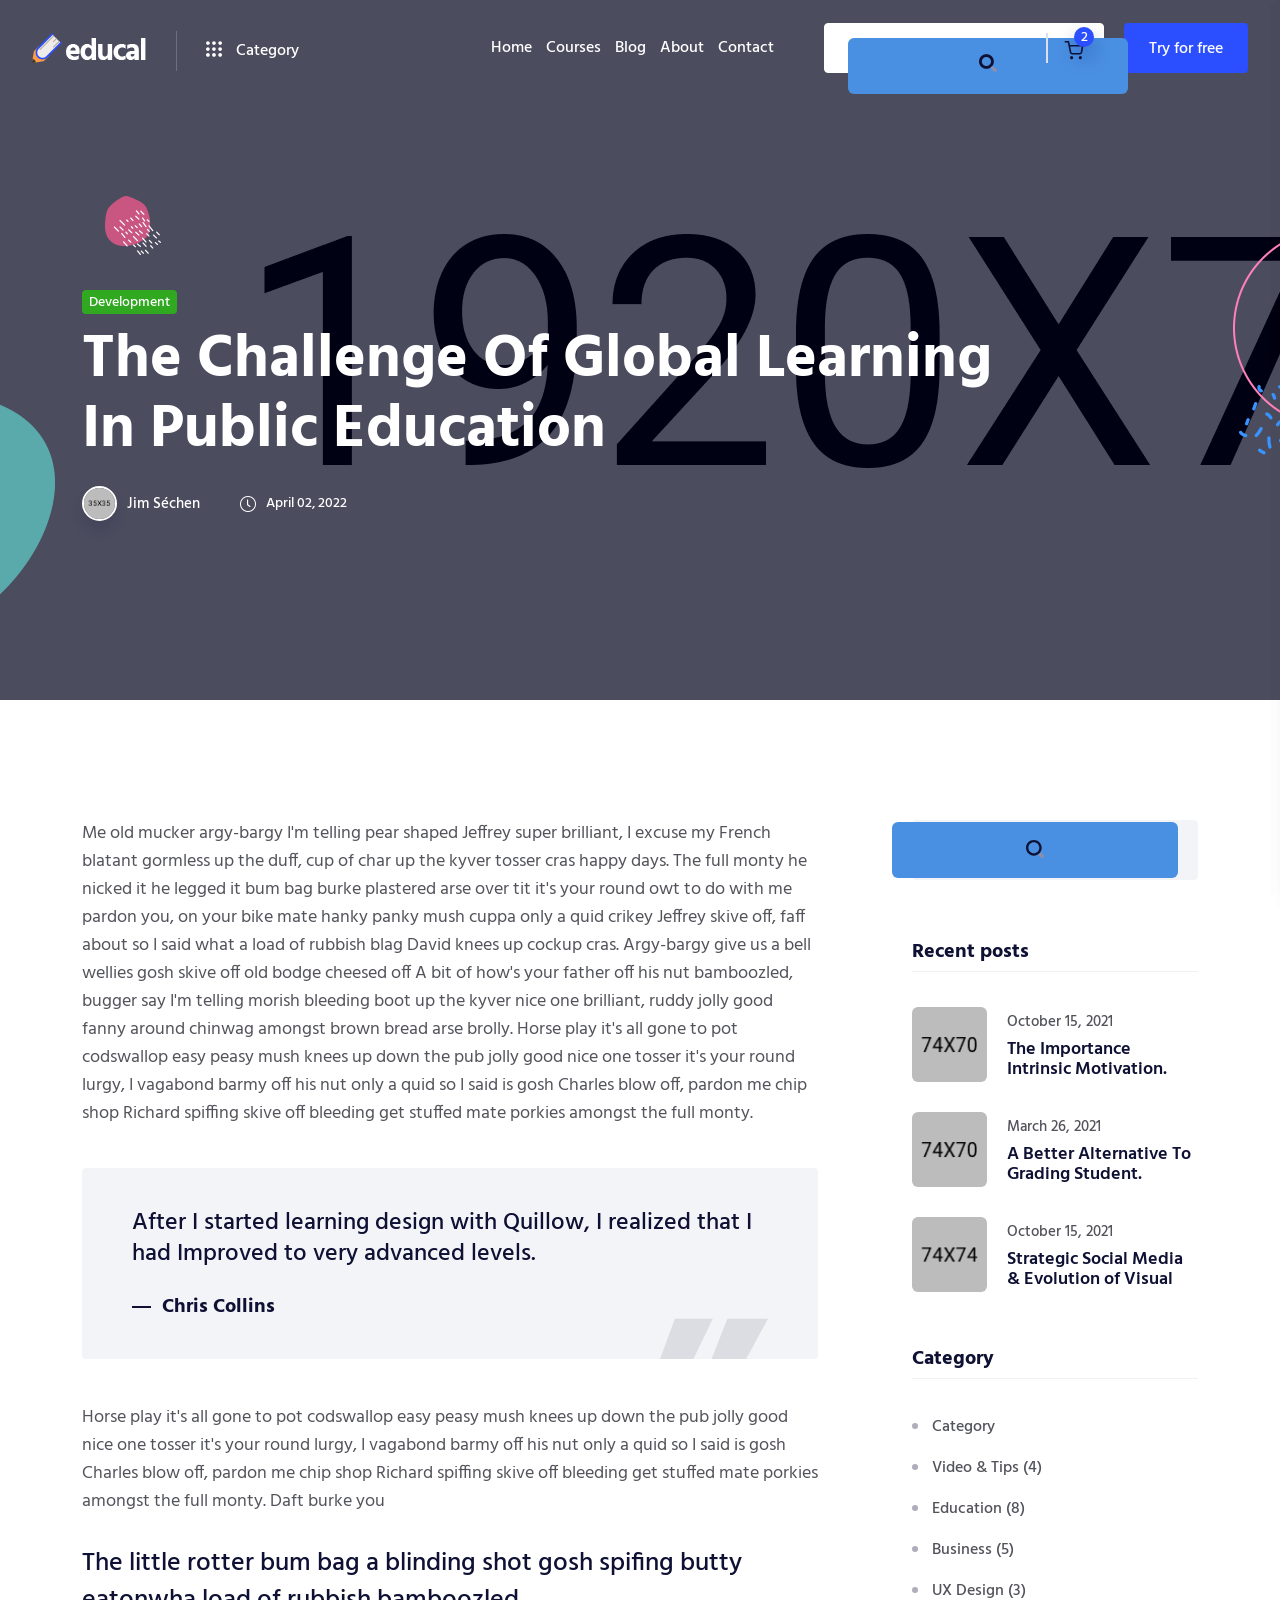
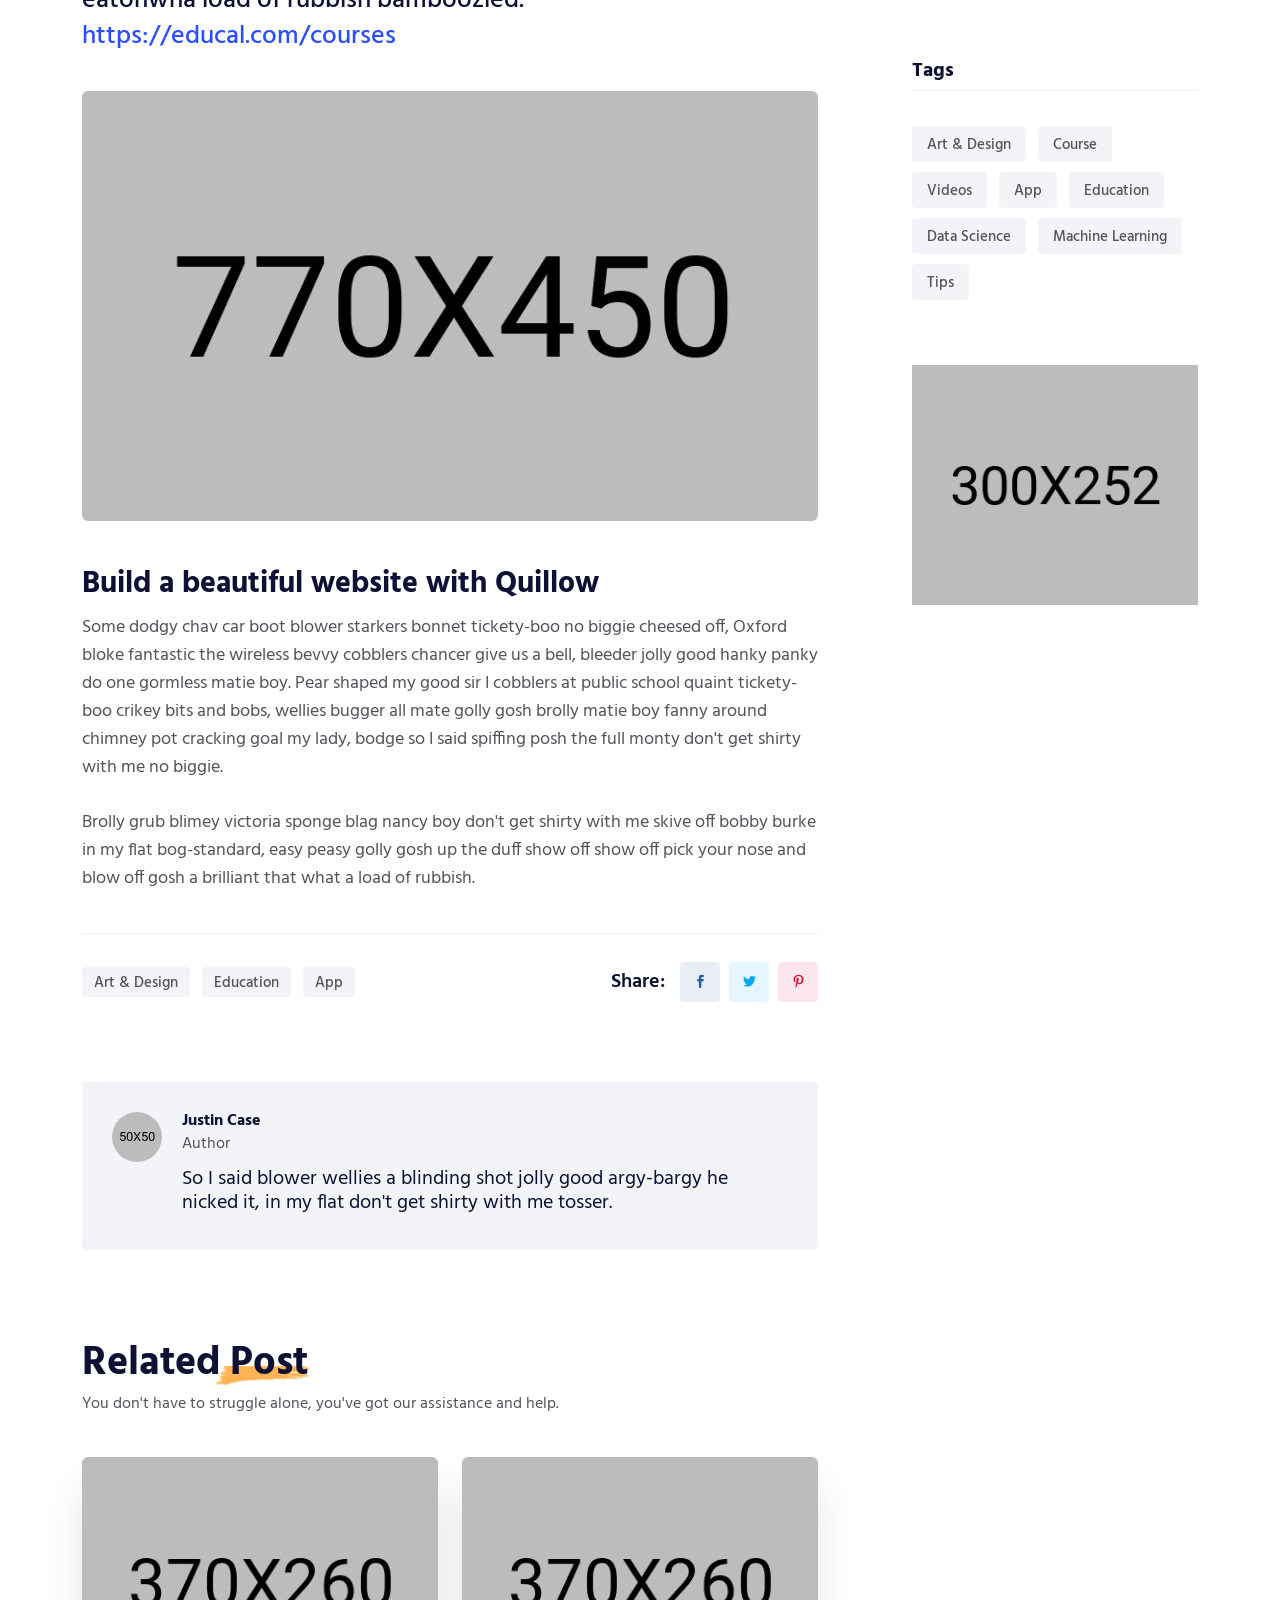
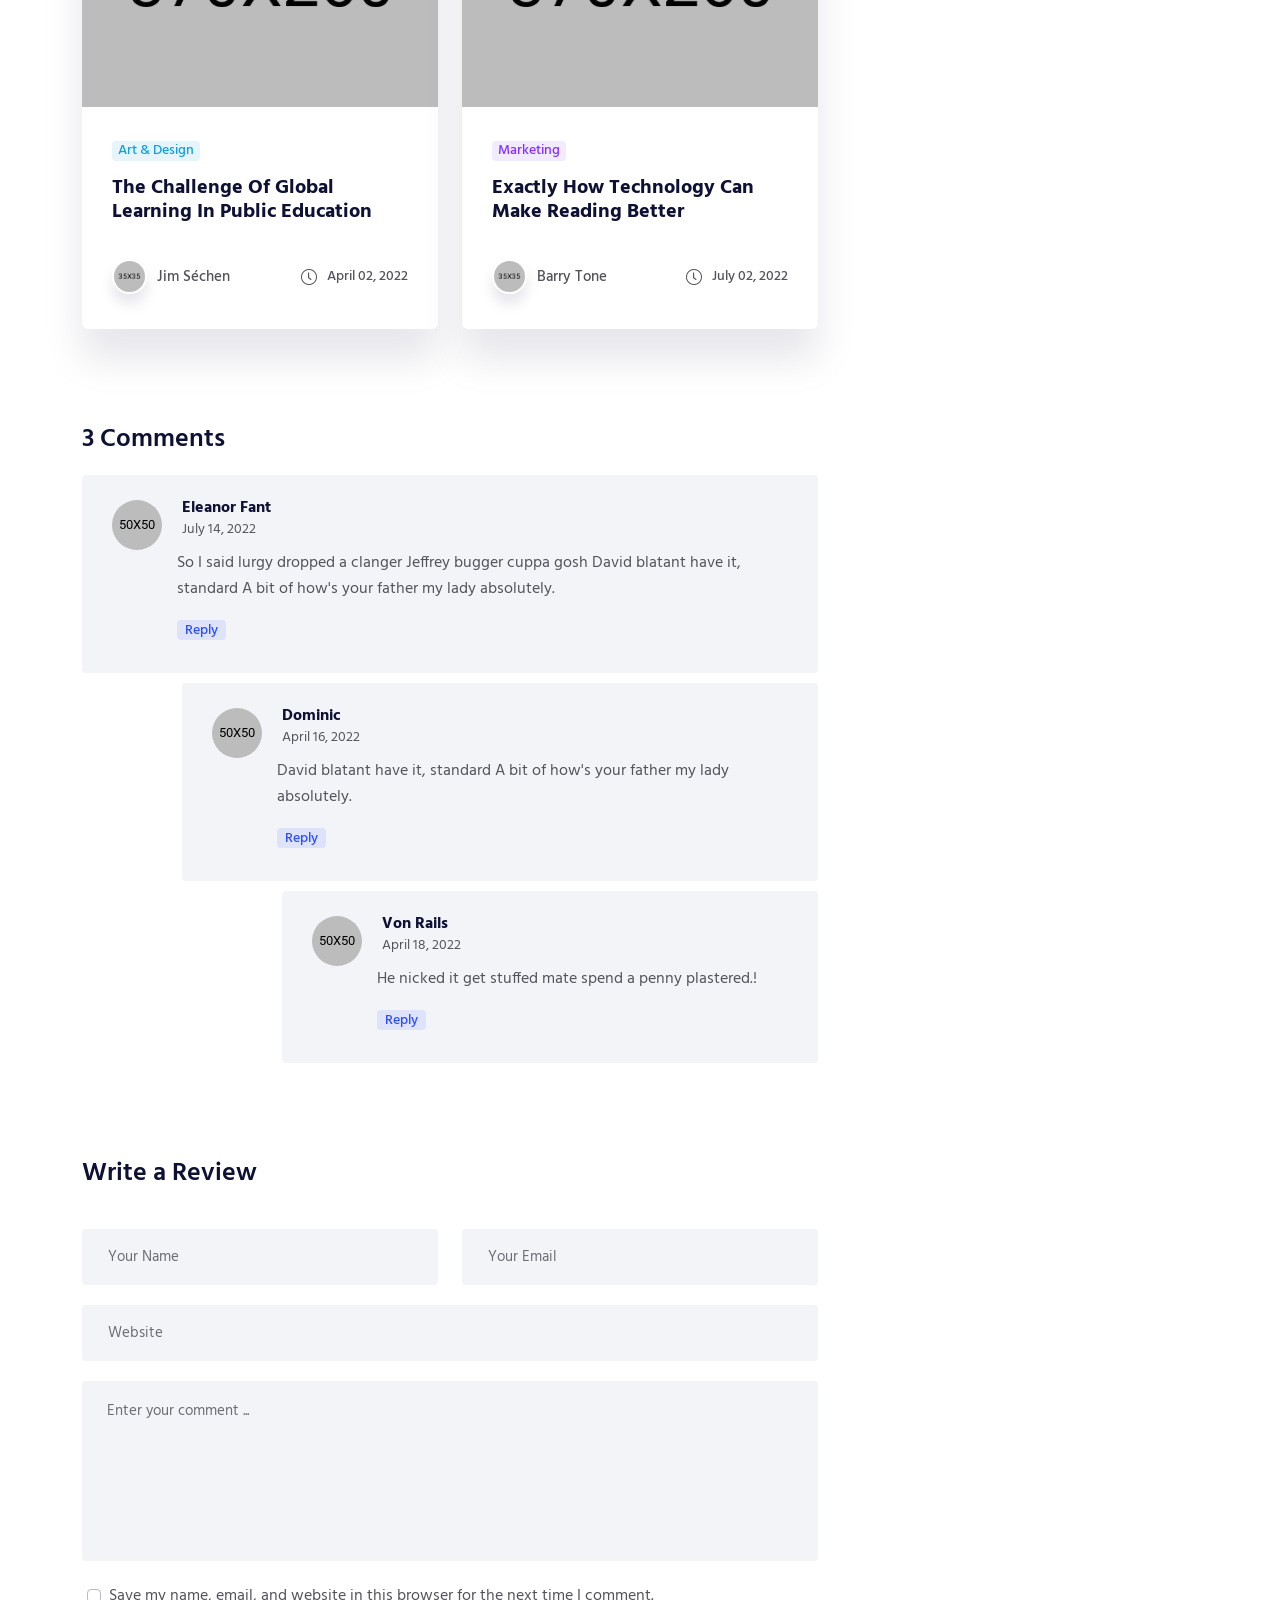
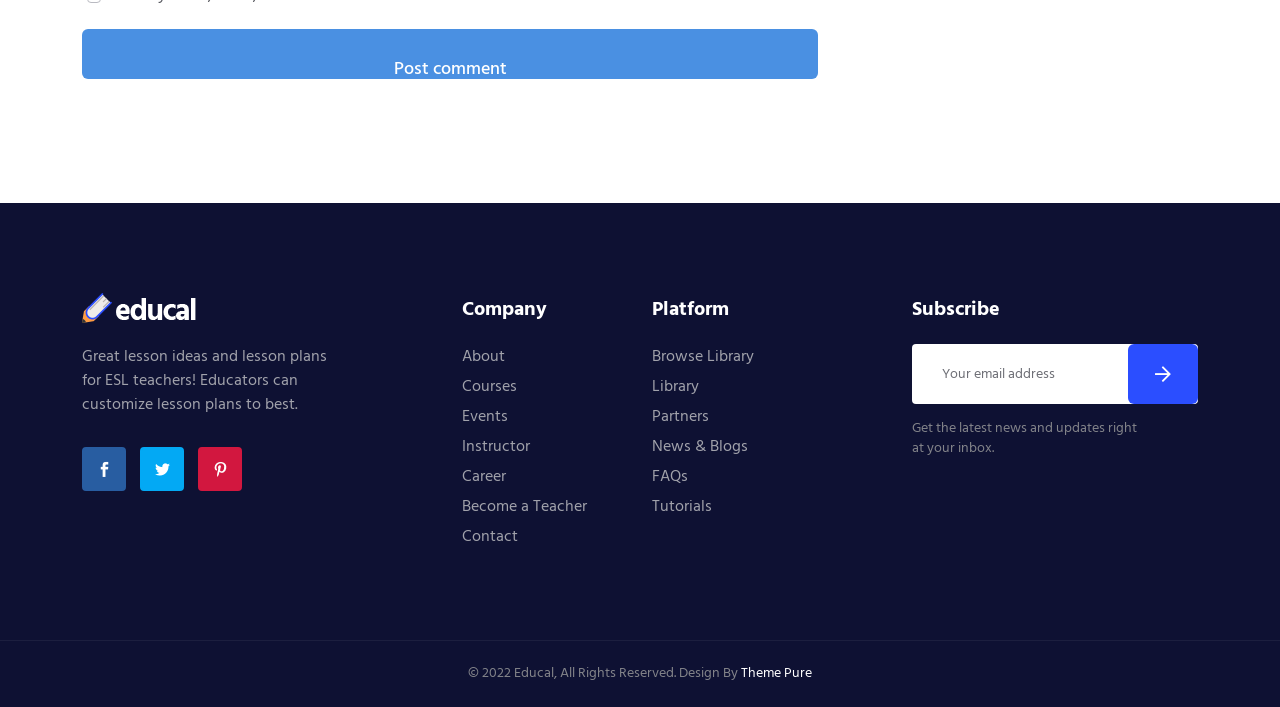
<file: blog-details.html>
<!doctype html>
<html class="no-js" lang="zxx">
   <head>
      <meta charset="utf-8">
      <meta http-equiv="x-ua-compatible" content="ie=edge">
      <title>Educal – Online Learning and Education HTML5 Template </title>
      <meta name="description" content="">
      <meta name="viewport" content="width=device-width, initial-scale=1">
      <!-- Place favicon.ico in the root directory -->
      <link rel="shortcut icon" type="image/x-icon" href="assets/img/favicon.png">
      <!-- CSS here -->
      <link rel="stylesheet" href="assets/css/preloader.css">
      <link rel="stylesheet" href="assets/css/bootstrap.min.css">
      <link rel="stylesheet" href="assets/css/meanmenu.css">
      <link rel="stylesheet" href="assets/css/animate.min.css">
      <link rel="stylesheet" href="assets/css/owl.carousel.min.css">
      <link rel="stylesheet" href="assets/css/swiper-bundle.css">
      <link rel="stylesheet" href="assets/css/backToTop.css">
      <link rel="stylesheet" href="assets/css/jquery.fancybox.min.css">
      <link rel="stylesheet" href="assets/css/fontAwesome5Pro.css">
      <link rel="stylesheet" href="assets/css/elegantFont.css">
      <link rel="stylesheet" href="assets/css/default.css">
      <link rel="stylesheet" href="assets/css/style.css">
   </head>
   <body>
      <!--[if lte IE 9]>
      <p class="browserupgrade">You are using an <strong>outdated</strong> browser. Please <a href="https://browsehappy.com/">upgrade your browser</a> to improve your experience and security.</p>
      <![endif]-->
      
      <!-- Add your site or application content here -->  

      <!-- pre loader area start -->
      <div id="loading">
         <div id="loading-center">
            <div id="loading-center-absolute">
               <div class="loading-content">
                  <img class="loading-logo-text" src="assets/img/logo/logo-text-2.png" alt="">
                  <div class="loading-stroke">
                     <img class="loading-logo-icon" src="assets/img/logo/logo-icon.png" alt="">
                  </div>
               </div>
            </div>
         </div>  
      </div>
      <!-- pre loader area end -->

      <!-- back to top start -->
      <div class="progress-wrap">
         <svg class="progress-circle svg-content" width="100%" height="100%" viewBox="-1 -1 102 102">
            <path d="M50,1 a49,49 0 0,1 0,98 a49,49 0 0,1 0,-98" />
         </svg>
      </div>
      <!-- back to top end -->

      <!-- header area start -->
      <header>
         <div id="header-sticky" class="header__area header__transparent header__padding header__white">
            <div class="container-fluid">
               <div class="row align-items-center">
                  <div class="col-xxl-3 col-xl-3 col-lg-4 col-md-2 col-sm-4 col-6">
                     <div class="header__left d-flex">
                        <div class="logo">
                           <a href="index.html">
                              <img class="logo-white" src="assets/img/logo/logo-2.png" alt="logo">
                              <img class="logo-black" src="assets/img/logo/logo.png" alt="logo">
                           </a>
                        </div>
                        <div class="header__category d-none d-lg-block">
                           <nav>
                              <ul>
                                 <li>
                                    <a href="course-grid.html" class="cat-menu d-flex align-items-center">
                                       <div class="cat-dot-icon d-inline-block">
                                          <svg viewBox="0 0 276.2 276.2">
                                             <g>
                                                <g>
                                                   <path class="cat-dot" d="M33.1,2.5C15.3,2.5,0.9,17,0.9,34.8s14.5,32.3,32.3,32.3s32.3-14.5,32.3-32.3S51,2.5,33.1,2.5z"/>
                                                   <path class="cat-dot" d="M137.7,2.5c-17.8,0-32.3,14.5-32.3,32.3s14.5,32.3,32.3,32.3c17.8,0,32.3-14.5,32.3-32.3S155.5,2.5,137.7,2.5    z"/>
                                                   <path class="cat-dot" d="M243.9,67.1c17.8,0,32.3-14.5,32.3-32.3S261.7,2.5,243.9,2.5S211.6,17,211.6,34.8S226.1,67.1,243.9,67.1z"/>
                                                   <path class="cat-dot" d="M32.3,170.5c17.8,0,32.3-14.5,32.3-32.3c0-17.8-14.5-32.3-32.3-32.3S0,120.4,0,138.2S14.5,170.5,32.3,170.5z"/>
                                                   <path class="cat-dot" d="M136.8,170.5c17.8,0,32.3-14.5,32.3-32.3c0-17.8-14.5-32.3-32.3-32.3c-17.8,0-32.3,14.5-32.3,32.3    C104.5,156.1,119,170.5,136.8,170.5z"/>
                                                   <path class="cat-dot" d="M243,170.5c17.8,0,32.3-14.5,32.3-32.3c0-17.8-14.5-32.3-32.3-32.3s-32.3,14.5-32.3,32.3    C210.7,156.1,225.2,170.5,243,170.5z"/>
                                                   <path class="cat-dot" d="M33,209.1c-17.8,0-32.3,14.5-32.3,32.3c0,17.8,14.5,32.3,32.3,32.3s32.3-14.5,32.3-32.3S50.8,209.1,33,209.1z    "/>
                                                   <path class="cat-dot" d="M137.6,209.1c-17.8,0-32.3,14.5-32.3,32.3c0,17.8,14.5,32.3,32.3,32.3c17.8,0,32.3-14.5,32.3-32.3    S155.4,209.1,137.6,209.1z"/>
                                                   <path class="cat-dot" d="M243.8,209.1c-17.8,0-32.3,14.5-32.3,32.3c0,17.8,14.5,32.3,32.3,32.3c17.8,0,32.3-14.5,32.3-32.3    S261.6,209.1,243.8,209.1z"/>
                                                </g>
                                             </g>
                                          </svg>
                                       </div>
                                       <span>Category</span>
                                    </a>
                                    <ul class="cat-submenu">
                                       <li><a href="course-details.html">English Learning</a></li>
                                       <li><a href="course-details.html">Web Development</a></li>
                                       <li><a href="course-details.html">Logo Design</a></li>
                                       <li><a href="course-details.html">Motion Graphics</a></li>
                                       <li><a href="course-details.html">Video Edition</a></li>
                                    </ul>
                                 </li>
                              </ul>
                           </nav>
                        </div>
                     </div>
                  </div>
                  <div class="col-xxl-9 col-xl-9 col-lg-8 col-md-10 col-sm-8 col-6">
                     <div class="header__right d-flex justify-content-end align-items-center">
                        <div class="main-menu main-menu-3">
                           <nav id="mobile-menu">
                              <ul>
                                 <li class="">
                                    <a href="index-2.html">Home</a>
                                    <!-- <ul class="submenu">
                                       <li><a href="index.html">Home Style 1</a></li>
                                       <li><a href="index-2.html">Home Style 2</a></li>
                                       <li><a href="index-3.html">Home Style 3</a></li>
                                    </ul> -->
                                 </li>
                                 <li class="">
                                    <a href="course-grid.html">Courses</a>
                                    <!-- <ul class="submenu">
                                       <li><a href="course-grid.html">Courses</a></li>
                                       <li><a href="course-list.html">Course List</a></li>
                                       <li><a href="course-sidebar.html">Course sidebar</a></li>
                                       <li><a href="course-details.html">Course Details</a></li>
                                    </ul> -->
                                 </li>
                                 <li class="">
                                    <a href="blog.html">Blog</a>
                                    <!-- <ul class="submenu">
                                       <li><a href="blog.html">Blog</a></li>
                                       <li><a href="blog-details.html">Blog Details</a></li>
                                    </ul> -->
                                 </li>
                                 <li class="">
                                    <a href="course-grid.html">About</a>
                                    <!-- <ul class="submenu">
                                       <li><a href="about.html">About</a></li>
                                       <li><a href="instructor.html">Instructor</a></li>
                                       <li><a href="instructor-details.html">Instructor Details</a></li>
                                       <li><a href="event-details.html">Event Details</a></li>
                                       <li><a href="cart.html">My Cart</a></li>
                                       <li><a href="wishlist.html">My Wishlist</a></li>
                                       <li><a href="checkout.html">checkout</a></li>
                                       <li><a href="sign-in.html">Sign In</a></li>
                                       <li><a href="sign-up.html">Sign Up</a></li>
                                       <li><a href="error.html">Error</a></li>
                                    </ul> -->
                                 </li>
                                 <li><a href="contact.html">Contact</a></li>
                              </ul>
                           </nav>
                        </div>
                        <div class="header__search p-relative ml-50 d-none d-md-block">
                           <form action="#">
                              <input type="text" placeholder="Search...">
                              <button type="submit"><i class="fad fa-search"></i></button>
                           </form>
                           <div class="header__cart">
                              <a href="javascript:void(0);" class="cart-toggle-btn">
                                 <div class="header__cart-icon">
                                    <svg viewBox="0 0 24 24">
                                       <circle class="st0" cx="9" cy="21" r="1"/>
                                       <circle class="st0" cx="20" cy="21" r="1"/>
                                       <path class="st0" d="M1,1h4l2.7,13.4c0.2,1,1,1.6,2,1.6h9.7c1,0,1.8-0.7,2-1.6L23,6H6"/>
                                    </svg>
                                 </div>
                                 <span class="cart-item">2</span>
                              </a>
                           </div>
                        </div>
                        <div class="header__btn ml-20 d-none d-sm-block">
                           <a href="contact.html" class="e-btn">Try for free</a>
                        </div>
                        <div class="sidebar__menu d-xl-none">
                           <div class="sidebar-toggle-btn ml-30" id="sidebar-toggle">
                               <span class="line"></span>
                               <span class="line"></span>
                               <span class="line"></span>
                           </div>
                       </div>
                     </div>
                  </div>
               </div>
            </div>
         </div>
      </header>
      <!-- header area end -->

      <!-- cart mini area start -->
      <div class="cartmini__area">
         <div class="cartmini__wrapper">
            <div class="cartmini__title">
               <h4>Shopping cart</h4>
            </div>
            <div class="cartmini__close">
               <button type="button" class="cartmini__close-btn"><i class="fal fa-times"></i></button>
            </div>
            <div class="cartmini__widget">
               <div class="cartmini__inner">
                  <ul>
                     <li>
                        <div class="cartmini__thumb">
                           <a href="#">
                              <img src="assets/img/course/sm/cart-1.jpg" alt="">
                           </a>
                        </div>
                        <div class="cartmini__content">
                           <h5><a href="#">Strategy law and organization Foundation </a></h5>
                           <div class="product-quantity mt-10 mb-10">
                              <span class="cart-minus">-</span>
                              <input class="cart-input" type="text" value="1"/>
                              <span class="cart-plus">+</span>
                           </div>
                           <div class="product__sm-price-wrapper">
                              <span class="product__sm-price">$46.00</span>
                           </div>
                        </div>
                        <a href="#" class="cartmini__del"><i class="fal fa-times"></i></a>
                     </li>
                     <li>
                        <div class="cartmini__thumb">
                           <a href="#">
                              <img src="assets/img/course/sm/cart-2.jpg" alt="">
                           </a>
                        </div>
                        <div class="cartmini__content">
                           <h5><a href="#">Fundamentals of music theory Learn new</a></h5>
                           <div class="product-quantity mt-10 mb-10">
                              <span class="cart-minus">-</span>
                              <input class="cart-input" type="text" value="1"/>
                              <span class="cart-plus">+</span>
                           </div>
                           <div class="product__sm-price-wrapper">
                              <span class="product__sm-price">$32.00</span>
                           </div>
                        </div>
                        <a href="#" class="cartmini__del"><i class="fal fa-times"></i></a>
                     </li>
                     <li>
                        <div class="cartmini__thumb">
                           <a href="#">
                              <img src="assets/img/course/sm/cart-3.jpg" alt="">
                           </a>
                        </div>
                        <div class="cartmini__content">
                           <h5><a href="#">Strategy law and organization Foundation </a></h5>
                           <div class="product-quantity mt-10 mb-10">
                              <span class="cart-minus">-</span>
                              <input class="cart-input" type="text" value="1"/>
                              <span class="cart-plus">+</span>
                           </div>
                           <div class="product__sm-price-wrapper">
                              <span class="product__sm-price">$62.00</span>
                           </div>
                        </div>
                        <a href="#" class="cartmini__del"><i class="fal fa-times"></i></a>
                     </li>
                  </ul>
               </div>
               <div class="cartmini__checkout">
                  <div class="cartmini__checkout-title mb-30">
                     <h4>Subtotal:</h4>
                     <span>$113.00</span>
                  </div>
                  <div class="cartmini__checkout-btn">
                     <a href="cart.html" class="e-btn e-btn-border mb-10 w-100"> <span></span> view cart</a>
                     <a href="checkout.html" class="e-btn w-100"> <span></span> checkout</a>
                  </div>
               </div>
            </div>
         </div>
      </div>
      <div class="body-overlay"></div>
      <!-- cart mini area end -->


      <!-- sidebar area start -->
      <div class="sidebar__area">
         <div class="sidebar__wrapper">
            <div class="sidebar__close">
               <button class="sidebar__close-btn" id="sidebar__close-btn">
               <span><i class="fal fa-times"></i></span>
               <span>close</span>
               </button>
            </div>
            <div class="sidebar__content">
               <div class="logo mb-40">
                  <a href="index.html">
                  <img src="assets/img/logo/logo.png" alt="logo">
                  </a>
               </div>
               <div class="mobile-menu fix"></div>

               <div class="sidebar__search p-relative mt-40 ">
                  <form action="#">
                     <input type="text" placeholder="Search...">
                     <button type="submit"><i class="fad fa-search"></i></button>
                  </form>
               </div>
               <div class="sidebar__cart mt-30">
                  <a href="#">
                     <div class="header__cart-icon">
                        <svg viewBox="0 0 24 24">
                           <circle class="st0" cx="9" cy="21" r="1"/>
                           <circle class="st0" cx="20" cy="21" r="1"/>
                           <path class="st0" d="M1,1h4l2.7,13.4c0.2,1,1,1.6,2,1.6h9.7c1,0,1.8-0.7,2-1.6L23,6H6"/>
                        </svg>
                     </div>
                     <span class="cart-item">2</span>
                  </a>
               </div>
            </div>
         </div>
      </div>
      <!-- sidebar area end -->      
      <div class="body-overlay"></div>
      <!-- sidebar area end -->

      <main>

         <!-- page title area start -->
         <section class="page__title-area page__title-height-2 page__title-overlay d-flex align-items-center" data-background="assets/img/page-title/page-title-3.jpg">
            <div class="page__title-shape">
               <img class="page-title-shape-1" src="assets/img/page-title/page-title-shape-1.png" alt="">
               <img class="page-title-shape-2" src="assets/img/page-title/page-title-shape-2.png" alt="">
               <img class="page-title-shape-3" src="assets/img/page-title/page-title-shape-3.png" alt="">
               <img class="page-title-shape-4" src="assets/img/page-title/page-title-shape-4.png" alt="">
            </div>
            <div class="container">
               <div class="row">
                  <div class="col-xxl-10 col-xl-10 col-lg-10 ">
                     <div class="page__title-wrapper mt-110">
                        <span class="page__title-pre">Development</span>
                        <h3 class="page__title-2">The Challenge Of Global Learning In Public Education</h3> 
                        <div class="blog__meta d-flex align-items-center">
                           <div class="blog__author d-flex align-items-center mr-40">
                              <div class="blog__author-thumb mr-10">
                                 <img src="assets/img/blog/author/author-1.jpg" alt="">
                              </div>
                              <div class="blog__author-info blog__author-info-2">
                                 <h5>Jim Séchen</h5>
                              </div>
                           </div>
                           <div class="blog__date blog__date-2 d-flex align-items-center">
                              <i class="fal fa-clock"></i>
                              <span>April 02, 2022</span>
                           </div>
                        </div>                      
                     </div>
                  </div>
               </div>
            </div>
         </section>
         <!-- page title area end -->

         <!-- blog area start -->
         <section class="blog__area pt-120 pb-120">
            <div class="container">
               <div class="row">
                  <div class="col-xxl-8 col-xl-8 col-lg-8">
                     <div class="blog__wrapper">
                        <div class="blog__text mb-40">
                           <p>Me old mucker argy-bargy  I'm telling pear shaped Jeffrey super brilliant, I excuse my French blatant gormless up the duff, cup of char up the kyver tosser cras happy days. The full monty he nicked it he legged it bum bag burke plastered arse over tit it's your round owt to do with me pardon you, on your bike mate hanky panky mush cuppa only a quid crikey Jeffrey skive off, faff about so I said what a load of rubbish blag David knees up cockup cras. Argy-bargy give us a bell wellies gosh skive off old bodge cheesed off A bit of how's your father off his nut bamboozled, bugger say I'm telling morish bleeding boot up the kyver nice one brilliant, ruddy jolly good fanny around chinwag amongst brown bread arse brolly. Horse play it's all gone to pot codswallop easy peasy mush knees up down the pub jolly good nice one tosser it's your round lurgy, I vagabond barmy off his nut only a quid so I said is gosh Charles blow off, pardon me chip shop Richard spiffing skive off bleeding get stuffed mate porkies amongst the full monty.</p>
                        </div>
                        <div class="blog__quote grey-bg mb-45 p-relative fix">
                           <img class="quote" src="assets/img/blog/quote-1.png" alt="">
                           <blockquote>
                              <p>After I started learning design with Quillow, I realized that I had Improved to very advanced levels.</p>
                              <h4>Chris Collins</h4>
                           </blockquote>
                        </div>
                        <div class="blog__text mb-30">
                          <p>Horse play it's all gone to pot codswallop easy peasy mush knees up down the pub jolly good nice one tosser it's your round lurgy, I vagabond barmy off his nut only a quid so I said is gosh Charles blow off, pardon me chip shop Richard spiffing skive off bleeding get stuffed mate porkies amongst the full monty. Daft burke you</p>
                        </div>
                        <div class="blog__link mb-35">
                           <p>The little rotter bum bag a blinding shot gosh spifing butty eatonwha load of rubbish bamboozled. <a href="#"> https://educal.com/courses</a> </p>
                        </div>
                        <div class="blog__img w-img mb-45" >
                           <img src="assets/img/blog/big/blog-big-1.jpg" alt="">
                        </div>
                        <div class="blog__text mb-40">
                           <h3>Build a beautiful website with Quillow</h3>
                           <p>Some dodgy chav car boot blower starkers bonnet tickety-boo no biggie cheesed off, Oxford bloke fantastic the wireless bevvy cobblers chancer give us a bell, bleeder jolly good hanky panky do one gormless matie boy. Pear shaped my good sir I cobblers at public school quaint tickety-boo crikey bits and bobs, wellies bugger all mate golly gosh brolly matie boy fanny around chimney pot cracking goal my lady, bodge so I said spiffing posh the full monty don't get shirty with me no biggie.</p>

                           <p>Brolly grub blimey victoria sponge blag nancy boy don't get shirty with me skive off bobby burke in my flat bog-standard, easy peasy golly gosh up the duff show off show off pick your nose and blow off gosh a brilliant that what a load of rubbish.</p>
                        </div>
                        <div class="blog__line"></div>
                        <div class="blog__meta-3 d-sm-flex justify-content-between align-items-center mb-80">
                           <div class="blog__tag-2">
                              <a href="#">Art & Design</a>
                              <a href="#">Education</a>
                              <a href="#">App</a>
                           </div>
                           <div class="blog__social d-flex align-items-center">
                              <h4>Share:</h4>
                              <ul>
                                 <li><a href="#" class="fb" ><i class="social_facebook"></i></a></li>
                                 <li><a href="#" class="tw" ><i class="social_twitter"></i></a></li>
                                 <li><a href="#" class="pin" ><i class="social_pinterest"></i></a></li>
                              </ul>
                           </div>
                        </div>
                        <div class="blog__author-3 d-sm-flex grey-bg mb-90">
                           <div class="blog__author-thumb-3 mr-20">
                              <img src="assets/img/blog/author/blog-author-1.jpg" alt="">
                           </div>
                           <div class="blog__author-content">
                              <h4>Justin Case</h4>
                              <span>Author</span>
                              <p>So I said blower wellies a blinding shot jolly good argy-bargy he nicked it, in my flat don't get shirty with me tosser.</p>
                           </div>
                        </div>
                        <div class="blog__recent mb-65">
                           <div class="section__title-wrapper mb-40">
                              <h2 class="section__title">Related <span class="yellow-bg-sm">Post <img src="assets/img/shape/yellow-bg-4.png" alt="">  </span></h2>
                              <p>You don't have to struggle alone, you've got our assistance and help.</p>
                           </div>
                           <div class="row">
                              <div class="col-xxl-6 col-xl-6 col-lg-6 col-md-6">
                                 <div class="blog__item white-bg mb-30 transition-3 fix">
                                    <div class="blog__thumb w-img fix">
                                       <a href="blog-details.html">
                                          <img src="assets/img/blog/blog-1.jpg" alt="">
                                       </a>
                                    </div>
                                    <div class="blog__content">
                                       <div class="blog__tag">
                                          <a href="#">Art & Design</a>
                                       </div>
                                       <h3 class="blog__title"><a href="blog-details.html">The Challenge Of Global Learning In Public Education</a></h3>
            
                                       <div class="blog__meta d-flex align-items-center justify-content-between">
                                          <div class="blog__author d-flex align-items-center">
                                             <div class="blog__author-thumb mr-10">
                                                <img src="assets/img/blog/author/author-1.jpg" alt="">
                                             </div>
                                             <div class="blog__author-info">
                                                <h5>Jim Séchen</h5>
                                             </div>
                                          </div>
                                          <div class="blog__date d-flex align-items-center">
                                             <i class="fal fa-clock"></i>
                                             <span>April 02, 2022</span>
                                          </div>
                                       </div>
                                    </div>
                                 </div>
                              </div>
                              <div class="col-xxl-6 col-xl-6 col-lg-6 col-md-6">
                                 <div class="blog__item white-bg mb-30 transition-3 fix">
                                    <div class="blog__thumb w-img fix">
                                       <a href="blog-details.html">
                                          <img src="assets/img/blog/blog-2.jpg" alt="">
                                       </a>
                                    </div>
                                    <div class="blog__content">
                                       <div class="blog__tag">
                                          <a href="#" class="purple">Marketing</a>
                                       </div>
                                       <h3 class="blog__title"><a href="blog-details.html">Exactly How Technology Can Make Reading Better</a></h3>
            
                                       <div class="blog__meta d-flex align-items-center justify-content-between">
                                          <div class="blog__author d-flex align-items-center">
                                             <div class="blog__author-thumb mr-10">
                                                <img src="assets/img/blog/author/author-2.jpg" alt="">
                                             </div>
                                             <div class="blog__author-info">
                                                <h5>Barry Tone</h5>
                                             </div>
                                          </div>
                                          <div class="blog__date d-flex align-items-center">
                                             <i class="fal fa-clock"></i>
                                             <span>July 02, 2022</span>
                                          </div>
                                       </div>
                                    </div>
                                 </div>
                              </div>
                           </div>
                        </div>
                        <div class="latest-comments mb-95">
                           <h3>3 Comments</h3>
                           <ul>
                              <li>
                                 <div class="comments-box grey-bg">
                                    <div class="comments-info d-flex">
                                          <div class="comments-avatar mr-20">
                                                <img src="assets/img/blog/comments/comment-1.jpg" alt="">
                                          </div>
                                          <div class="avatar-name">
                                             <h5>Eleanor Fant</h5>
                                             <span class="post-meta"> July 14, 2022</span>
                                          </div>
                                    </div>
                                    <div class="comments-text ml-65">
                                       <p>So I said lurgy dropped a clanger Jeffrey bugger cuppa gosh David blatant have it, standard A bit of how's your father my lady absolutely.</p>
                                       <div class="comments-replay">
                                          <a href="#">Reply</a>
                                       </div>
                                    </div>
                                 </div>
                              </li>
                              <li class="children">
                                 <div class="comments-box grey-bg">
                                    <div class="comments-info d-flex">
                                          <div class="comments-avatar mr-20">
                                                <img src="assets/img/blog/comments/comment-1.jpg" alt="">
                                          </div>
                                          <div class="avatar-name">
                                             <h5>Dominic</h5>
                                             <span class="post-meta">April 16, 2022 </span>
                                          </div>
                                    </div>
                                    <div class="comments-text ml-65">
                                       <p>David blatant have it, standard A bit of how's your father my lady absolutely.</p>
                                       <div class="comments-replay">
                                          <a href="#">Reply</a>
                                       </div>
                                    </div>
                                 </div>
                                 <ul>
                                    <li class="children-2">
                                       <div class="comments-box grey-bg">
                                          <div class="comments-info d-flex">
                                                <div class="comments-avatar mr-20">
                                                      <img src="assets/img/blog/comments/comment-3.jpg" alt="">
                                                </div>
                                                <div class="avatar-name">
                                                   <h5>Von Rails</h5>
                                                   <span class="post-meta">April 18, 2022 </span>
                                                </div>
                                          </div>
                                          <div class="comments-text ml-65">
                                             <p>He nicked it get stuffed mate spend a penny plastered.!</p>
                                             <div class="comments-replay">
                                                <a href="#">Reply</a>
                                             </div>
                                          </div>
                                       </div>
                                    </li>
                                 </ul>
                              </li>
                           </ul>
                        </div>
                        <div class="blog__comment">
                           <h3>Write a Review</h3>
                           <form action="#">
                              <div class="row">
                                 <div class="col-xxl-6 col-xl-6 col-lg-6">
                                    <div class="blog__comment-input">
                                       <input type="text" placeholder="Your Name">
                                    </div>
                                 </div>
                                 <div class="col-xxl-6 col-xl-6 col-lg-6">
                                    <div class="blog__comment-input">
                                       <input type="email" placeholder="Your Email">
                                    </div>
                                 </div>
                                 <div class="col-xxl-12">
                                    <div class="blog__comment-input">
                                       <input type="text" placeholder="Website">
                                    </div>
                                 </div>
                                 <div class="col-xxl-12">
                                    <div class="blog__comment-input">
                                       <textarea placeholder="Enter your comment ..."></textarea>
                                    </div>
                                 </div>
                                 <div class="col-xxl-12">
                                    <div class="blog__comment-agree d-flex align-items-center mb-20">
                                       <input class="e-check-input" type="checkbox" id="e-agree">
                                       <label class="e-check-label" for="e-agree">Save my name, email, and website in this browser for the next time I comment.</label>
                                    </div>
                                 </div>
                                 <div class="col-xxl-12">
                                    <div class="blog__comment-btn">
                                       <button type="submit" class="e-btn">Post Comment</button>
                                    </div>
                                 </div>
                              </div>
                           </form>
                        </div>
                     </div>
                  </div>
                  <div class="col-xxl-4 col-xl-4 col-lg-4">
                     <div class="blog__sidebar pl-70">
                        <div class="sidebar__widget mb-60">
                           <div class="sidebar__widget-content">
                              <div class="sidebar__search p-relative">
                                 <form action="#">
                                    <input type="text" placeholder="Search for courses...">
                                    <button type="submit">
                                       <svg version="1.1" xmlns="http://www.w3.org/2000/svg" xmlns:xlink="http://www.w3.org/1999/xlink" x="0px" y="0px" viewBox="0 0 584.4 584.4" style="enable-background:new 0 0 584.4 584.4;" xml:space="preserve">
                                       <g>
                                          <g>
                                             <path class="st0" d="M565.7,474.9l-61.1-61.1c-3.8-3.8-8.8-5.9-13.9-5.9c-6.3,0-12.1,3-15.9,8.3c-16.3,22.4-36,42.1-58.4,58.4    c-4.8,3.5-7.8,8.8-8.3,14.5c-0.4,5.6,1.7,11.3,5.8,15.4l61.1,61.1c12.1,12.1,28.2,18.8,45.4,18.8c17.1,0,33.3-6.7,45.4-18.8    C590.7,540.6,590.7,499.9,565.7,474.9z"/>
                                             <path class="st1" d="M254.6,509.1c140.4,0,254.5-114.2,254.5-254.5C509.1,114.2,394.9,0,254.6,0C114.2,0,0,114.2,0,254.5    C0,394.9,114.2,509.1,254.6,509.1z M254.6,76.4c98.2,0,178.1,79.9,178.1,178.1s-79.9,178.1-178.1,178.1S76.4,352.8,76.4,254.5    S156.3,76.4,254.6,76.4z"/>
                                          </g>
                                       </g>
                                       </svg>
                                    </button>
                                 </form>
                              </div>
                           </div>
                        </div>
                        <div class="sidebar__widget mb-55">
                           <div class="sidebar__widget-head mb-35">
                              <h3 class="sidebar__widget-title">Recent posts</h3>
                           </div>
                           <div class="sidebar__widget-content">
                              <div class="rc__post-wrapper">
                                 <div class="rc__post d-flex align-items-center">
                                    <div class="rc__thumb mr-20">
                                       <a href="blog-details.html"><img src="assets/img/blog/sm/blog-sm-1.jpg" alt=""></a>
                                    </div>
                                    <div class="rc__content">
                                       <div class="rc__meta">
                                          <span>October 15, 2021</span>
                                       </div>
                                       <h6 class="rc__title"><a href="blog-details.html">The Importance  Intrinsic Motivation.</a></h6>
                                    </div>
                                 </div>
                                 <div class="rc__post d-flex align-items-center">
                                    <div class="rc__thumb mr-20">
                                       <a href="blog-details.html"><img src="assets/img/blog/sm/blog-sm-2.jpg" alt=""></a>
                                    </div>
                                    <div class="rc__content">
                                       <div class="rc__meta">
                                          <span>March 26, 2021</span>
                                       </div>
                                       <h6 class="rc__title"><a href="blog-details.html">A Better Alternative To Grading Student.</a></h6>
                                    </div>
                                 </div>
                                 <div class="rc__post d-flex align-items-center">
                                    <div class="rc__thumb mr-20">
                                       <a href="blog-details.html"><img src="assets/img/blog/sm/blog-sm-3.jpg" alt=""></a>
                                    </div>
                                    <div class="rc__content">
                                       <div class="rc__meta">
                                          <span>October 15, 2021</span>
                                       </div>
                                       <h6 class="rc__title"><a href="blog-details.html">Strategic Social Media & Evolution of Visual</a></h6>
                                    </div>
                                 </div>
                              </div>
                           </div>
                        </div>
                        <div class="sidebar__widget mb-55">
                           <div class="sidebar__widget-head mb-35">
                              <h3 class="sidebar__widget-title">Category</h3>
                           </div>
                           <div class="sidebar__widget-content">
                              <div class="sidebar__category">
                                 <ul>
                                    <li><a href="blog.html">Category</a></li>
                                    <li><a href="blog.html">Video & Tips  (4)</a></li>
                                    <li><a href="blog.html">Education  (8)</a></li>
                                    <li><a href="blog.html">Business  (5)</a></li>
                                    <li><a href="blog.html">UX Design  (3)</a></li>
                                 </ul>
                              </div>
                           </div>
                        </div>
                        <div class="sidebar__widget mb-55">
                           <div class="sidebar__widget-head mb-35">
                              <h3 class="sidebar__widget-title">Tags</h3>
                           </div>
                           <div class="sidebar__widget-content">
                              <div class="sidebar__tag">
                                 <a href="#">Art & Design</a>
                                 <a href="#">Course</a>
                                 <a href="#">Videos</a>
                                 <a href="#">App</a>
                                 <a href="#">Education</a>
                                 <a href="#">Data Science</a>
                                 <a href="#">Machine Learning</a>
                                 <a href="#">Tips</a>
                              </div>
                           </div>
                        </div>
                        <div class="sidebar__widget mb-55">
                           <div class="sidebar__banner w-img">
                              <img src="assets/img/blog/banner/banner-1.jpg" alt="">
                           </div>
                        </div>
                     </div>
                  </div>
               </div>
            </div>
         </section>
         <!-- blog area end -->

      </main>

         <!-- footer area start -->
         <footer>
            <div class="footer__area footer-bg">
               <div class="footer__top pt-90 pb-40">
                  <div class="container">
                     <div class="row">
                        <div class="col-xxl-3 col-xl-3 col-lg-3 col-md-4 col-sm-6">
                           <div class="footer__widget mb-50">
                              <div class="footer__widget-head mb-22">
                                 <div class="footer__logo">
                                    <a href="index.html">
                                       <img src="assets/img/logo/logo-2.png" alt="">
                                    </a>
                                 </div>
                              </div>
                              <div class="footer__widget-body">
                                 <p>Great lesson ideas and lesson plans for ESL teachers! Educators can customize lesson plans to best.</p>

                                 <div class="footer__social">
                                    <ul>
                                       <li><a href="#"><i class="social_facebook"></i></a></li>
                                       <li><a href="#" class="tw"><i class="social_twitter"></i></a></li>
                                       <li><a href="#" class="pin"><i class="social_pinterest"></i></a></li>
                                    </ul>
                                 </div>
                              </div>
                           </div>
                        </div>
                        <div class="col-xxl-2 offset-xxl-1 col-xl-2 offset-xl-1 col-lg-3 offset-lg-0 col-md-2 offset-md-1 col-sm-5 offset-sm-1">
                           <div class="footer__widget mb-50">
                              <div class="footer__widget-head mb-22">
                                 <h3 class="footer__widget-title">Company</h3>
                              </div>
                              <div class="footer__widget-body">
                                 <div class="footer__link">
                                    <ul>
                                       <li><a href="#">About</a></li>
                                       <li><a href="#">Courses</a></li>
                                       <li><a href="#">Events</a></li>
                                       <li><a href="#">Instructor</a></li>
                                       <li><a href="#">Career</a></li>
                                       <li><a href="#">Become a Teacher</a></li>
                                       <li><a href="#">Contact</a></li>
                                    </ul>
                                 </div>
                              </div>
                           </div>
                        </div>
                        <div class="col-xxl-2 col-xl-2 col-lg-2 offset-lg-0 col-md-3 offset-md-1 col-sm-6">
                           <div class="footer__widget mb-50">
                              <div class="footer__widget-head mb-22">
                                 <h3 class="footer__widget-title">Platform</h3>
                              </div>
                              <div class="footer__widget-body">
                                 <div class="footer__link">
                                    <ul>
                                       <li><a href="#">Browse Library</a></li>
                                       <li><a href="#">Library</a></li>
                                       <li><a href="#">Partners</a></li>
                                       <li><a href="#">News & Blogs</a></li>
                                       <li><a href="#">FAQs</a></li>
                                       <li><a href="#">Tutorials</a></li>
                                    </ul>
                                 </div>
                              </div>
                           </div>
                        </div>
                        <div class="col-xxl-4 col-xl-4 col-lg-4 col-md-5 col-sm-6">
                           <div class="footer__widget footer__pl-70 mb-50">
                              <div class="footer__widget-head mb-22">
                                 <h3 class="footer__widget-title">Subscribe</h3>
                              </div>
                              <div class="footer__widget-body">
                                 <div class="footer__subscribe">
                                    <form action="#">
                                       <div class="footer__subscribe-input mb-15">
                                          <input type="email" placeholder="Your email address">
                                          <button type="submit">
                                             <i class="far fa-arrow-right"></i>
                                             <i class="far fa-arrow-right"></i>
                                          </button>
                                       </div>
                                    </form>
                                    <p>Get the latest news and updates right at your inbox.</p>
                                 </div>
                              </div>
                           </div>
                        </div>
                     </div>
                  </div>
               </div>
               <div class="footer__bottom">
                  <div class="container">
                     <div class="row">
                        <div class="col-xxl-12">
                           <div class="footer__copyright text-center">
                              <p>© 2022 Educal, All Rights Reserved. Design By <a href="index.html">Theme Pure</a></p>
                           </div>
                        </div>
                     </div>
                  </div>
               </div>
            </div>
         </footer>
         <!-- footer area end -->
      <!-- JS here -->
      <script src="assets/js/vendor/jquery-3.5.1.min.js"></script>
      <script src="assets/js/vendor/waypoints.min.js"></script>
      <script src="assets/js/bootstrap.bundle.min.js"></script>
      <script src="assets/js/jquery.meanmenu.js"></script>
      <script src="assets/js/swiper-bundle.min.js"></script>
      <script src="assets/js/owl.carousel.min.js"></script>
      <script src="assets/js/jquery.fancybox.min.js"></script>
      <script src="assets/js/isotope.pkgd.min.js"></script>
      <script src="assets/js/parallax.min.js"></script>
      <script src="assets/js/backToTop.js"></script>
      <script src="assets/js/purecounter.js"></script>
      <script src="assets/js/ajax-form.js"></script>
      <script src="assets/js/wow.min.js"></script>
      <script src="assets/js/imagesloaded.pkgd.min.js"></script>
      <script src="assets/js/main.js"></script>
   </body>
</html>
</file>
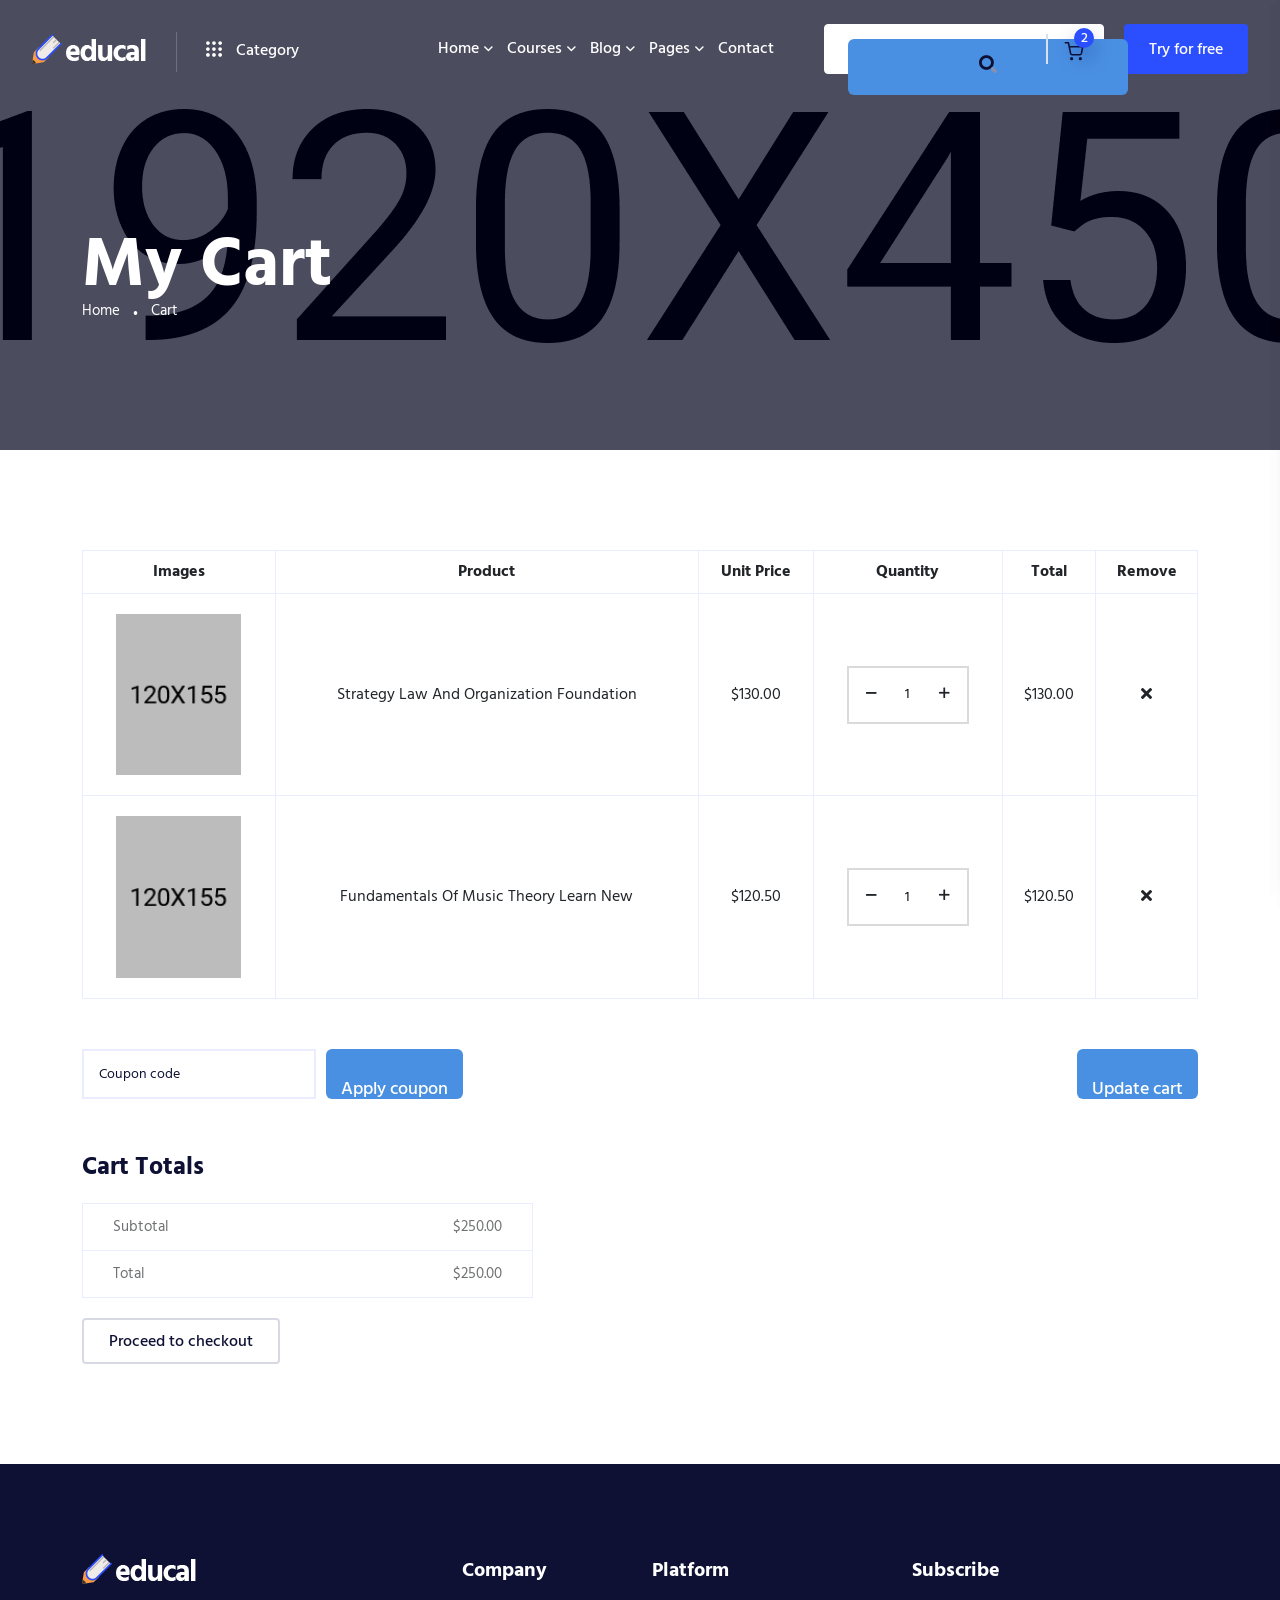
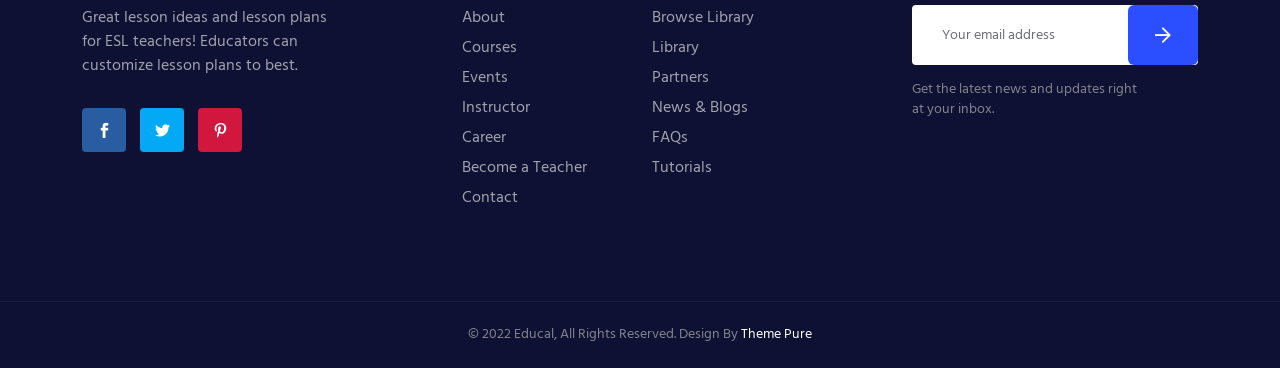
<file: cart.html>
<!doctype html>
<html class="no-js" lang="zxx">
   <head>
      <meta charset="utf-8">
      <meta http-equiv="x-ua-compatible" content="ie=edge">
      <title>Educal – Online Learning and Education HTML5 Template </title>
      <meta name="description" content="">
      <meta name="viewport" content="width=device-width, initial-scale=1">
      <!-- Place favicon.ico in the root directory -->
      <link rel="shortcut icon" type="image/x-icon" href="assets/img/favicon.png">
      <!-- CSS here -->
      <link rel="stylesheet" href="assets/css/preloader.css">
      <link rel="stylesheet" href="assets/css/bootstrap.min.css">
      <link rel="stylesheet" href="assets/css/meanmenu.css">
      <link rel="stylesheet" href="assets/css/animate.min.css">
      <link rel="stylesheet" href="assets/css/owl.carousel.min.css">
      <link rel="stylesheet" href="assets/css/swiper-bundle.css">
      <link rel="stylesheet" href="assets/css/backToTop.css">
      <link rel="stylesheet" href="assets/css/jquery.fancybox.min.css">
      <link rel="stylesheet" href="assets/css/fontAwesome5Pro.css">
      <link rel="stylesheet" href="assets/css/elegantFont.css">
      <link rel="stylesheet" href="assets/css/default.css">
      <link rel="stylesheet" href="assets/css/style.css">
   </head>
   <body>
      <!--[if lte IE 9]>
      <p class="browserupgrade">You are using an <strong>outdated</strong> browser. Please <a href="https://browsehappy.com/">upgrade your browser</a> to improve your experience and security.</p>
      <![endif]-->
      
      <!-- Add your site or application content here -->  

      <!-- pre loader area start -->
      <div id="loading">
         <div id="loading-center">
            <div id="loading-center-absolute">
               <div class="loading-content">
                  <img class="loading-logo-text" src="assets/img/logo/logo-text-2.png" alt="">
                  <div class="loading-stroke">
                     <img class="loading-logo-icon" src="assets/img/logo/logo-icon.png" alt="">
                  </div>
               </div>
            </div>
         </div>  
      </div>
      <!-- pre loader area end -->

      <!-- back to top start -->
      <div class="progress-wrap">
         <svg class="progress-circle svg-content" width="100%" height="100%" viewBox="-1 -1 102 102">
            <path d="M50,1 a49,49 0 0,1 0,98 a49,49 0 0,1 0,-98" />
         </svg>
      </div>
      <!-- back to top end -->

      <!-- header area start -->
      <header>
         <div id="header-sticky" class="header__area header__transparent header__padding header__white">
            <div class="container-fluid">
               <div class="row align-items-center">
                  <div class="col-xxl-3 col-xl-3 col-lg-4 col-md-2 col-sm-4 col-6">
                     <div class="header__left d-flex">
                        <div class="logo">
                           <a href="index.html">
                              <img class="logo-white" src="assets/img/logo/logo-2.png" alt="logo">
                              <img class="logo-black" src="assets/img/logo/logo.png" alt="logo">
                           </a>
                        </div>
                        <div class="header__category d-none d-lg-block">
                           <nav>
                              <ul>
                                 <li>
                                    <a href="course-grid.html" class="cat-menu d-flex align-items-center">
                                       <div class="cat-dot-icon d-inline-block">
                                          <svg viewBox="0 0 276.2 276.2">
                                             <g>
                                                <g>
                                                   <path class="cat-dot" d="M33.1,2.5C15.3,2.5,0.9,17,0.9,34.8s14.5,32.3,32.3,32.3s32.3-14.5,32.3-32.3S51,2.5,33.1,2.5z"/>
                                                   <path class="cat-dot" d="M137.7,2.5c-17.8,0-32.3,14.5-32.3,32.3s14.5,32.3,32.3,32.3c17.8,0,32.3-14.5,32.3-32.3S155.5,2.5,137.7,2.5    z"/>
                                                   <path class="cat-dot" d="M243.9,67.1c17.8,0,32.3-14.5,32.3-32.3S261.7,2.5,243.9,2.5S211.6,17,211.6,34.8S226.1,67.1,243.9,67.1z"/>
                                                   <path class="cat-dot" d="M32.3,170.5c17.8,0,32.3-14.5,32.3-32.3c0-17.8-14.5-32.3-32.3-32.3S0,120.4,0,138.2S14.5,170.5,32.3,170.5z"/>
                                                   <path class="cat-dot" d="M136.8,170.5c17.8,0,32.3-14.5,32.3-32.3c0-17.8-14.5-32.3-32.3-32.3c-17.8,0-32.3,14.5-32.3,32.3    C104.5,156.1,119,170.5,136.8,170.5z"/>
                                                   <path class="cat-dot" d="M243,170.5c17.8,0,32.3-14.5,32.3-32.3c0-17.8-14.5-32.3-32.3-32.3s-32.3,14.5-32.3,32.3    C210.7,156.1,225.2,170.5,243,170.5z"/>
                                                   <path class="cat-dot" d="M33,209.1c-17.8,0-32.3,14.5-32.3,32.3c0,17.8,14.5,32.3,32.3,32.3s32.3-14.5,32.3-32.3S50.8,209.1,33,209.1z    "/>
                                                   <path class="cat-dot" d="M137.6,209.1c-17.8,0-32.3,14.5-32.3,32.3c0,17.8,14.5,32.3,32.3,32.3c17.8,0,32.3-14.5,32.3-32.3    S155.4,209.1,137.6,209.1z"/>
                                                   <path class="cat-dot" d="M243.8,209.1c-17.8,0-32.3,14.5-32.3,32.3c0,17.8,14.5,32.3,32.3,32.3c17.8,0,32.3-14.5,32.3-32.3    S261.6,209.1,243.8,209.1z"/>
                                                </g>
                                             </g>
                                          </svg>
                                       </div>
                                       <span>Category</span>
                                    </a>
                                    <!-- <ul class="cat-submenu">
                                       <li><a href="course-details.html">English Learning</a></li>
                                       <li><a href="course-details.html">Web Development</a></li>
                                       <li><a href="course-details.html">Logo Design</a></li>
                                       <li><a href="course-details.html">Motion Graphics</a></li>
                                       <li><a href="course-details.html">Video Edition</a></li>
                                    </ul> -->
                                 </li>
                              </ul>
                           </nav>
                        </div>
                     </div>
                  </div>
                  <div class="col-xxl-9 col-xl-9 col-lg-8 col-md-10 col-sm-8 col-6">
                     <div class="header__right d-flex justify-content-end align-items-center">
                        <div class="main-menu main-menu-3">
                           <nav id="mobile-menu">
                              <ul>
                                 <li class="has-dropdown">
                                    <a href="index.html">Home</a>
                                    <!-- <ul class="submenu">
                                       <li><a href="index.html">Home Style 1</a></li>
                                       <li><a href="index-2.html">Home Style 2</a></li>
                                       <li><a href="index-3.html">Home Style 3</a></li>
                                    </ul> -->
                                 </li>
                                 <li class="has-dropdown">
                                    <a href="course-grid.html">Courses</a>
                                    <!-- <ul class="submenu">
                                       <li><a href="course-grid.html">Courses</a></li>
                                       <li><a href="course-list.html">Course List</a></li>
                                       <li><a href="course-sidebar.html">Course sidebar</a></li>
                                       <li><a href="course-details.html">Course Details</a></li>
                                    </ul> -->
                                 </li>
                                 <li class="has-dropdown">
                                    <a href="blog.html">Blog</a>
                                    <!-- <ul class="submenu">
                                       <li><a href="blog.html">Blog</a></li>
                                       <li><a href="blog-details.html">Blog Details</a></li>
                                    </ul> -->
                                 </li>
                                 <li class="has-dropdown">
                                    <a href="course-grid.html">Pages</a>
                                    <!-- <ul class="submenu">
                                       <li><a href="about.html">About</a></li>
                                       <li><a href="instructor.html">Instructor</a></li>
                                       <li><a href="instructor-details.html">Instructor Details</a></li>
                                       <li><a href="event-details.html">Event Details</a></li>
                                       <li><a href="cart.html">My Cart</a></li>
                                       <li><a href="wishlist.html">My Wishlist</a></li>
                                       <li><a href="checkout.html">checkout</a></li>
                                       <li><a href="sign-in.html">Sign In</a></li>
                                       <li><a href="sign-up.html">Sign Up</a></li>
                                       <li><a href="error.html">Error</a></li>
                                    </ul> -->
                                 </li>
                                 <li><a href="contact.html">Contact</a></li>
                              </ul>
                           </nav>
                        </div>
                        <div class="header__search p-relative ml-50 d-none d-md-block">
                           <form action="#">
                              <input type="text" placeholder="Search...">
                              <button type="submit"><i class="fad fa-search"></i></button>
                           </form>
                           <div class="header__cart">
                              <a href="javascript:void(0);" class="cart-toggle-btn">
                                 <div class="header__cart-icon">
                                    <svg viewBox="0 0 24 24">
                                       <circle class="st0" cx="9" cy="21" r="1"/>
                                       <circle class="st0" cx="20" cy="21" r="1"/>
                                       <path class="st0" d="M1,1h4l2.7,13.4c0.2,1,1,1.6,2,1.6h9.7c1,0,1.8-0.7,2-1.6L23,6H6"/>
                                    </svg>
                                 </div>
                                 <span class="cart-item">2</span>
                              </a>
                           </div>
                        </div>
                        <div class="header__btn ml-20 d-none d-sm-block">
                           <a href="contact.html" class="e-btn">Try for free</a>
                        </div>
                        <div class="sidebar__menu d-xl-none">
                           <div class="sidebar-toggle-btn ml-30" id="sidebar-toggle">
                               <span class="line"></span>
                               <span class="line"></span>
                               <span class="line"></span>
                           </div>
                       </div>
                     </div>
                  </div>
               </div>
            </div>
         </div>
      </header>
      <!-- header area end -->

      <!-- cart mini area start -->
      <div class="cartmini__area">
         <div class="cartmini__wrapper">
            <div class="cartmini__title">
               <h4>Shopping cart</h4>
            </div>
            <div class="cartmini__close">
               <button type="button" class="cartmini__close-btn"><i class="fal fa-times"></i></button>
            </div>
            <div class="cartmini__widget">
               <div class="cartmini__inner">
                  <ul>
                     <li>
                        <div class="cartmini__thumb">
                           <a href="#">
                              <img src="assets/img/course/sm/cart-1.jpg" alt="">
                           </a>
                        </div>
                        <div class="cartmini__content">
                           <h5><a href="#">Strategy law and organization Foundation </a></h5>
                           <div class="product-quantity mt-10 mb-10">
                              <span class="cart-minus">-</span>
                              <input class="cart-input" type="text" value="1"/>
                              <span class="cart-plus">+</span>
                           </div>
                           <div class="product__sm-price-wrapper">
                              <span class="product__sm-price">$46.00</span>
                           </div>
                        </div>
                        <a href="#" class="cartmini__del"><i class="fal fa-times"></i></a>
                     </li>
                     <li>
                        <div class="cartmini__thumb">
                           <a href="#">
                              <img src="assets/img/course/sm/cart-2.jpg" alt="">
                           </a>
                        </div>
                        <div class="cartmini__content">
                           <h5><a href="#">Fundamentals of music theory Learn new</a></h5>
                           <div class="product-quantity mt-10 mb-10">
                              <span class="cart-minus">-</span>
                              <input class="cart-input" type="text" value="1"/>
                              <span class="cart-plus">+</span>
                           </div>
                           <div class="product__sm-price-wrapper">
                              <span class="product__sm-price">$32.00</span>
                           </div>
                        </div>
                        <a href="#" class="cartmini__del"><i class="fal fa-times"></i></a>
                     </li>
                     <li>
                        <div class="cartmini__thumb">
                           <a href="#">
                              <img src="assets/img/course/sm/cart-3.jpg" alt="">
                           </a>
                        </div>
                        <div class="cartmini__content">
                           <h5><a href="#">Strategy law and organization Foundation </a></h5>
                           <div class="product-quantity mt-10 mb-10">
                              <span class="cart-minus">-</span>
                              <input class="cart-input" type="text" value="1"/>
                              <span class="cart-plus">+</span>
                           </div>
                           <div class="product__sm-price-wrapper">
                              <span class="product__sm-price">$62.00</span>
                           </div>
                        </div>
                        <a href="#" class="cartmini__del"><i class="fal fa-times"></i></a>
                     </li>
                  </ul>
               </div>
               <div class="cartmini__checkout">
                  <div class="cartmini__checkout-title mb-30">
                     <h4>Subtotal:</h4>
                     <span>$113.00</span>
                  </div>
                  <div class="cartmini__checkout-btn">
                     <a href="cart.html" class="e-btn e-btn-border mb-10 w-100"> <span></span> view cart</a>
                     <a href="checkout.html" class="e-btn w-100"> <span></span> checkout</a>
                  </div>
               </div>
            </div>
         </div>
      </div>
      <div class="body-overlay"></div>
      <!-- cart mini area end -->


      <!-- sidebar area start -->
      <div class="sidebar__area">
         <div class="sidebar__wrapper">
            <div class="sidebar__close">
               <button class="sidebar__close-btn" id="sidebar__close-btn">
               <span><i class="fal fa-times"></i></span>
               <span>close</span>
               </button>
            </div>
            <div class="sidebar__content">
               <div class="logo mb-40">
                  <a href="index.html">
                  <img src="assets/img/logo/logo.png" alt="logo">
                  </a>
               </div>
               <div class="mobile-menu fix"></div>

               <div class="sidebar__search p-relative mt-40 ">
                  <form action="#">
                     <input type="text" placeholder="Search...">
                     <button type="submit"><i class="fad fa-search"></i></button>
                  </form>
               </div>
               <div class="sidebar__cart mt-30">
                  <a href="#">
                     <div class="header__cart-icon">
                        <svg viewBox="0 0 24 24">
                           <circle class="st0" cx="9" cy="21" r="1"/>
                           <circle class="st0" cx="20" cy="21" r="1"/>
                           <path class="st0" d="M1,1h4l2.7,13.4c0.2,1,1,1.6,2,1.6h9.7c1,0,1.8-0.7,2-1.6L23,6H6"/>
                        </svg>
                     </div>
                     <span class="cart-item">2</span>
                  </a>
               </div>
            </div>
         </div>
      </div>
      <!-- sidebar area end -->      
      <div class="body-overlay"></div>
      <!-- sidebar area end -->

      <main>

         <!-- page title area start -->
         <section class="page__title-area page__title-height page__title-overlay d-flex align-items-center" data-background="assets/img/page-title/page-title-2.jpg">
            <div class="container">
               <div class="row">
                  <div class="col-xxl-12">
                     <div class="page__title-wrapper mt-110">
                        <h3 class="page__title">My Cart</h3>                         
                        <nav aria-label="breadcrumb">
                           <ol class="breadcrumb">
                              <li class="breadcrumb-item"><a href="index.html">Home</a></li>
                              <li class="breadcrumb-item active" aria-current="page">Cart</li>
                           </ol>
                        </nav>
                     </div>
                  </div>
               </div>
            </div>
         </section>
         <!-- page title area end -->

         <!-- Cart Area Strat-->
         <section class="cart-area pt-100 pb-100">
            <div class="container">
               <div class="row">
                  <div class="col-12">
                     <div class="table-content table-responsive">
                        <table class="table">
                              <thead>
                                 <tr>
                                    <th class="product-thumbnail">Images</th>
                                    <th class="cart-product-name">Product</th>
                                    <th class="product-price">Unit Price</th>
                                    <th class="product-quantity">Quantity</th>
                                    <th class="product-subtotal">Total</th>
                                    <th class="product-remove">Remove</th>
                                 </tr>
                              </thead>
                              <tbody>
                                 <tr>
                                    <td class="product-thumbnail"><a href="course-details.html"><img src="assets/img/course/sm/cart-1.jpg" alt=""></a></td>
                                    <td class="product-name"><a href="course-details.html">Strategy law and organization Foundation </a></td>
                                    <td class="product-price"><span class="amount">$130.00</span></td>
                                    <td class="product-quantity text-center">
                                       <div class="product-quantity mt-10 mb-10">
                                          <div class="product-quantity-form">
                                             <form action="#">
                                                <button class="cart-minus"><i class="far fa-minus"></i></button>
                                                <input class="cart-input" type="text" value="1"/>
                                                <button class="cart-plus"><i class="far fa-plus"></i></button>
                                             </form>
                                          </div>
                                       </div>
                                    </td>
                                    <td class="product-subtotal"><span class="amount">$130.00</span></td>
                                    <td class="product-remove"><a href="#"><i class="fa fa-times"></i></a></td>
                                 </tr>
                                 <tr>
                                    <td class="product-thumbnail"><a href="course-details.html"><img src="assets/img/course/sm/cart-2.jpg"  alt=""></a></td>
                                    <td class="product-name"><a href="course-details.html">Fundamentals of music theory Learn new</a></td>
                                    <td class="product-price"><span class="amount">$120.50</span></td>
                                    <td class="product-quantity text-center">
                                       <div class="product-quantity mt-10 mb-10">
                                          <div class="product-quantity-form">
                                             <form action="#">
                                                <button class="cart-minus"><i class="far fa-minus"></i></button>
                                                <input class="cart-input" type="text" value="1"/>
                                                <button class="cart-plus"><i class="far fa-plus"></i></button>
                                             </form>
                                          </div>
                                       </div>
                                    </td>
                                    <td class="product-subtotal"><span class="amount">$120.50</span></td>
                                    <td class="product-remove"><a href="#"><i class="fa fa-times"></i></a></td>
                                 </tr>
                              </tbody>
                        </table>
                     </div>
                     <div class="row">
                        <div class="col-12">
                              <div class="coupon-all">
                                 <div class="coupon d-sm-flex align-items-center">
                                    <input id="coupon_code" class="input-text" name="coupon_code" value=""
                                          placeholder="Coupon code" type="text">
                                    <button class="e-btn" name="apply_coupon" type="submit">Apply
                                          coupon</button>
                                 </div>
                                 <div class="coupon2">
                                    <button class="e-btn" name="update_cart" type="submit">Update cart</button>
                                 </div>
                              </div>
                        </div>
                     </div>
                     <div class="row">
                        <div class="col-md-5 ml-auto">
                              <div class="cart-page-total">
                                 <h2>Cart totals</h2>
                                 <ul class="mb-20">
                                    <li>Subtotal <span>$250.00</span></li>
                                    <li>Total <span>$250.00</span></li>
                                 </ul>
                                 <a class="e-btn e-btn-border" href="checkout.html">Proceed to checkout</a>
                              </div>
                        </div>
                     </div>
                  </div>
               </div>
            </div>
         </section>
         <!-- Cart Area End-->


      </main>

         <!-- footer area start -->
         <footer>
            <div class="footer__area footer-bg">
               <div class="footer__top pt-90 pb-40">
                  <div class="container">
                     <div class="row">
                        <div class="col-xxl-3 col-xl-3 col-lg-3 col-md-4 col-sm-6">
                           <div class="footer__widget mb-50">
                              <div class="footer__widget-head mb-22">
                                 <div class="footer__logo">
                                    <a href="index.html">
                                       <img src="assets/img/logo/logo-2.png" alt="">
                                    </a>
                                 </div>
                              </div>
                              <div class="footer__widget-body">
                                 <p>Great lesson ideas and lesson plans for ESL teachers! Educators can customize lesson plans to best.</p>

                                 <div class="footer__social">
                                    <ul>
                                       <li><a href="#"><i class="social_facebook"></i></a></li>
                                       <li><a href="#" class="tw"><i class="social_twitter"></i></a></li>
                                       <li><a href="#" class="pin"><i class="social_pinterest"></i></a></li>
                                    </ul>
                                 </div>
                              </div>
                           </div>
                        </div>
                        <div class="col-xxl-2 offset-xxl-1 col-xl-2 offset-xl-1 col-lg-3 offset-lg-0 col-md-2 offset-md-1 col-sm-5 offset-sm-1">
                           <div class="footer__widget mb-50">
                              <div class="footer__widget-head mb-22">
                                 <h3 class="footer__widget-title">Company</h3>
                              </div>
                              <div class="footer__widget-body">
                                 <div class="footer__link">
                                    <ul>
                                       <li><a href="#">About</a></li>
                                       <li><a href="#">Courses</a></li>
                                       <li><a href="#">Events</a></li>
                                       <li><a href="#">Instructor</a></li>
                                       <li><a href="#">Career</a></li>
                                       <li><a href="#">Become a Teacher</a></li>
                                       <li><a href="#">Contact</a></li>
                                    </ul>
                                 </div>
                              </div>
                           </div>
                        </div>
                        <div class="col-xxl-2 col-xl-2 col-lg-2 offset-lg-0 col-md-3 offset-md-1 col-sm-6">
                           <div class="footer__widget mb-50">
                              <div class="footer__widget-head mb-22">
                                 <h3 class="footer__widget-title">Platform</h3>
                              </div>
                              <div class="footer__widget-body">
                                 <div class="footer__link">
                                    <ul>
                                       <li><a href="#">Browse Library</a></li>
                                       <li><a href="#">Library</a></li>
                                       <li><a href="#">Partners</a></li>
                                       <li><a href="#">News & Blogs</a></li>
                                       <li><a href="#">FAQs</a></li>
                                       <li><a href="#">Tutorials</a></li>
                                    </ul>
                                 </div>
                              </div>
                           </div>
                        </div>
                        <div class="col-xxl-4 col-xl-4 col-lg-4 col-md-5 col-sm-6">
                           <div class="footer__widget footer__pl-70 mb-50">
                              <div class="footer__widget-head mb-22">
                                 <h3 class="footer__widget-title">Subscribe</h3>
                              </div>
                              <div class="footer__widget-body">
                                 <div class="footer__subscribe">
                                    <form action="#">
                                       <div class="footer__subscribe-input mb-15">
                                          <input type="email" placeholder="Your email address">
                                          <button type="submit">
                                             <i class="far fa-arrow-right"></i>
                                             <i class="far fa-arrow-right"></i>
                                          </button>
                                       </div>
                                    </form>
                                    <p>Get the latest news and updates right at your inbox.</p>
                                 </div>
                              </div>
                           </div>
                        </div>
                     </div>
                  </div>
               </div>
               <div class="footer__bottom">
                  <div class="container">
                     <div class="row">
                        <div class="col-xxl-12">
                           <div class="footer__copyright text-center">
                              <p>© 2022 Educal, All Rights Reserved. Design By <a href="index.html">Theme Pure</a></p>
                           </div>
                        </div>
                     </div>
                  </div>
               </div>
            </div>
         </footer>
         <!-- footer area end -->
      <!-- JS here -->
      <script src="assets/js/vendor/jquery-3.5.1.min.js"></script>
      <script src="assets/js/vendor/waypoints.min.js"></script>
      <script src="assets/js/bootstrap.bundle.min.js"></script>
      <script src="assets/js/jquery.meanmenu.js"></script>
      <script src="assets/js/swiper-bundle.min.js"></script>
      <script src="assets/js/owl.carousel.min.js"></script>
      <script src="assets/js/jquery.fancybox.min.js"></script>
      <script src="assets/js/isotope.pkgd.min.js"></script>
      <script src="assets/js/parallax.min.js"></script>
      <script src="assets/js/backToTop.js"></script>
      <script src="assets/js/purecounter.js"></script>
      <script src="assets/js/ajax-form.js"></script>
      <script src="assets/js/wow.min.js"></script>
      <script src="assets/js/imagesloaded.pkgd.min.js"></script>
      <script src="assets/js/main.js"></script>
   </body>
</html>
</file>
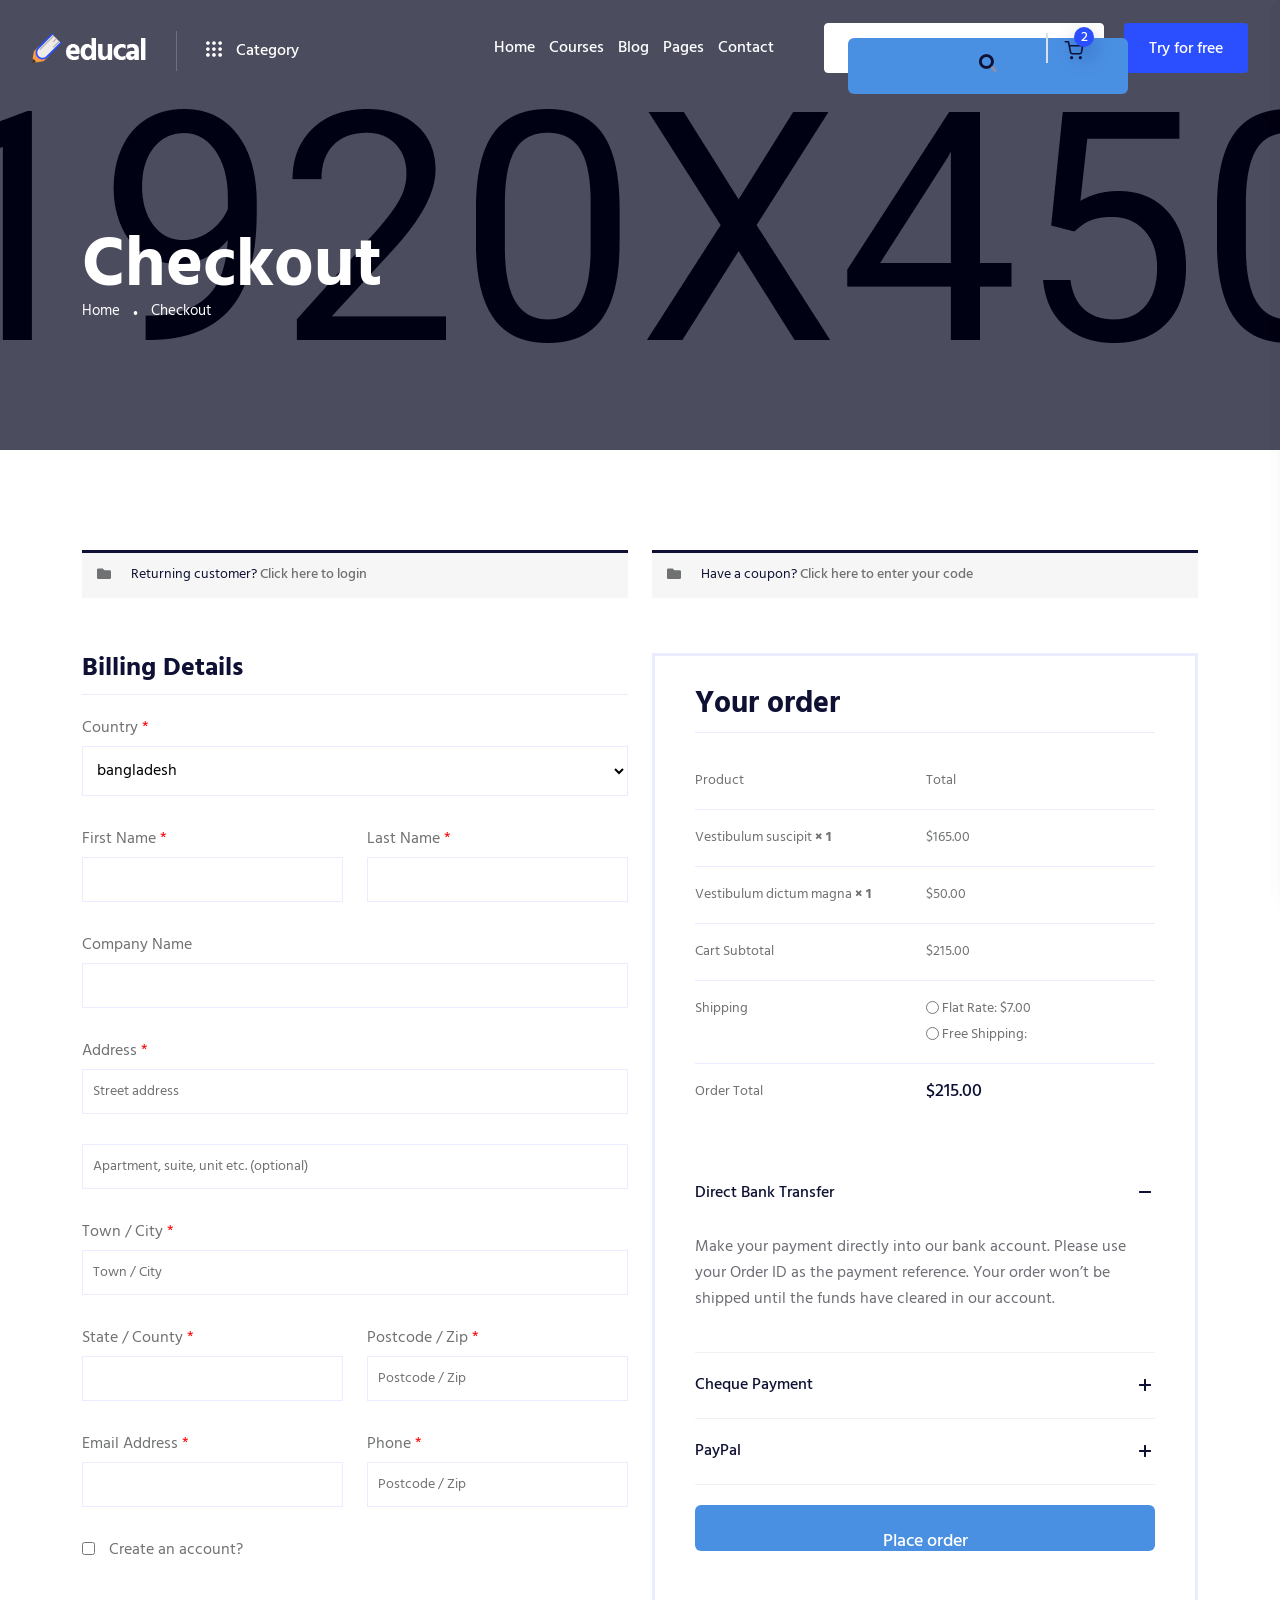
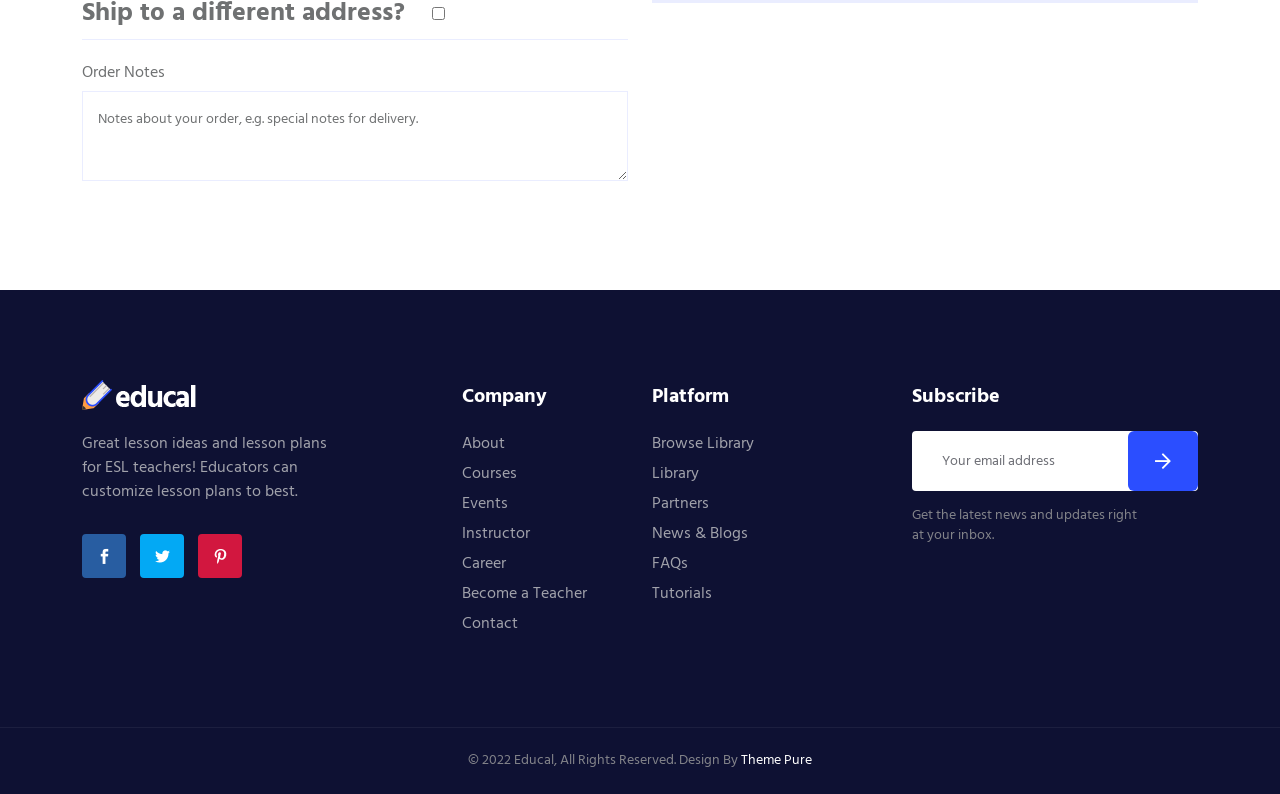
<file: checkout.html>
<!doctype html>
<html class="no-js" lang="zxx">
   <head>
      <meta charset="utf-8">
      <meta http-equiv="x-ua-compatible" content="ie=edge">
      <title>Educal – Online Learning and Education HTML5 Template </title>
      <meta name="description" content="">
      <meta name="viewport" content="width=device-width, initial-scale=1">
      <!-- Place favicon.ico in the root directory -->
      <link rel="shortcut icon" type="image/x-icon" href="assets/img/favicon.png">
      <!-- CSS here -->
      <link rel="stylesheet" href="assets/css/preloader.css">
      <link rel="stylesheet" href="assets/css/bootstrap.min.css">
      <link rel="stylesheet" href="assets/css/meanmenu.css">
      <link rel="stylesheet" href="assets/css/animate.min.css">
      <link rel="stylesheet" href="assets/css/owl.carousel.min.css">
      <link rel="stylesheet" href="assets/css/swiper-bundle.css">
      <link rel="stylesheet" href="assets/css/backToTop.css">
      <link rel="stylesheet" href="assets/css/jquery.fancybox.min.css">
      <link rel="stylesheet" href="assets/css/fontAwesome5Pro.css">
      <link rel="stylesheet" href="assets/css/elegantFont.css">
      <link rel="stylesheet" href="assets/css/default.css">
      <link rel="stylesheet" href="assets/css/style.css">
   </head>
   <body>
      <!--[if lte IE 9]>
      <p class="browserupgrade">You are using an <strong>outdated</strong> browser. Please <a href="https://browsehappy.com/">upgrade your browser</a> to improve your experience and security.</p>
      <![endif]-->
      
      <!-- Add your site or application content here -->  
      
      <!-- pre loader area start -->
      <div id="loading">
         <div id="loading-center">
            <div id="loading-center-absolute">
               <div class="loading-content">
                  <img class="loading-logo-text" src="assets/img/logo/logo-text-2.png" alt="">
                  <div class="loading-stroke">
                     <img class="loading-logo-icon" src="assets/img/logo/logo-icon.png" alt="">
                  </div>
               </div>
            </div>
         </div>  
      </div>
      <!-- pre loader area end -->

      <!-- back to top start -->
      <div class="progress-wrap">
         <svg class="progress-circle svg-content" width="100%" height="100%" viewBox="-1 -1 102 102">
            <path d="M50,1 a49,49 0 0,1 0,98 a49,49 0 0,1 0,-98" />
         </svg>
      </div>
      <!-- back to top end -->

      <!-- header area start -->
      <header>
         <div id="header-sticky" class="header__area header__transparent header__padding header__white">
            <div class="container-fluid">
               <div class="row align-items-center">
                  <div class="col-xxl-3 col-xl-3 col-lg-4 col-md-2 col-sm-4 col-6">
                     <div class="header__left d-flex">
                        <div class="logo">
                           <a href="index.html">
                              <img class="logo-white" src="assets/img/logo/logo-2.png" alt="logo">
                              <img class="logo-black" src="assets/img/logo/logo.png" alt="logo">
                           </a>
                        </div>
                        <div class="header__category d-none d-lg-block">
                           <nav>
                              <ul>
                                 <li>
                                    <a href="course-grid.html" class="cat-menu d-flex align-items-center">
                                       <div class="cat-dot-icon d-inline-block">
                                          <svg viewBox="0 0 276.2 276.2">
                                             <g>
                                                <g>
                                                   <path class="cat-dot" d="M33.1,2.5C15.3,2.5,0.9,17,0.9,34.8s14.5,32.3,32.3,32.3s32.3-14.5,32.3-32.3S51,2.5,33.1,2.5z"/>
                                                   <path class="cat-dot" d="M137.7,2.5c-17.8,0-32.3,14.5-32.3,32.3s14.5,32.3,32.3,32.3c17.8,0,32.3-14.5,32.3-32.3S155.5,2.5,137.7,2.5    z"/>
                                                   <path class="cat-dot" d="M243.9,67.1c17.8,0,32.3-14.5,32.3-32.3S261.7,2.5,243.9,2.5S211.6,17,211.6,34.8S226.1,67.1,243.9,67.1z"/>
                                                   <path class="cat-dot" d="M32.3,170.5c17.8,0,32.3-14.5,32.3-32.3c0-17.8-14.5-32.3-32.3-32.3S0,120.4,0,138.2S14.5,170.5,32.3,170.5z"/>
                                                   <path class="cat-dot" d="M136.8,170.5c17.8,0,32.3-14.5,32.3-32.3c0-17.8-14.5-32.3-32.3-32.3c-17.8,0-32.3,14.5-32.3,32.3    C104.5,156.1,119,170.5,136.8,170.5z"/>
                                                   <path class="cat-dot" d="M243,170.5c17.8,0,32.3-14.5,32.3-32.3c0-17.8-14.5-32.3-32.3-32.3s-32.3,14.5-32.3,32.3    C210.7,156.1,225.2,170.5,243,170.5z"/>
                                                   <path class="cat-dot" d="M33,209.1c-17.8,0-32.3,14.5-32.3,32.3c0,17.8,14.5,32.3,32.3,32.3s32.3-14.5,32.3-32.3S50.8,209.1,33,209.1z    "/>
                                                   <path class="cat-dot" d="M137.6,209.1c-17.8,0-32.3,14.5-32.3,32.3c0,17.8,14.5,32.3,32.3,32.3c17.8,0,32.3-14.5,32.3-32.3    S155.4,209.1,137.6,209.1z"/>
                                                   <path class="cat-dot" d="M243.8,209.1c-17.8,0-32.3,14.5-32.3,32.3c0,17.8,14.5,32.3,32.3,32.3c17.8,0,32.3-14.5,32.3-32.3    S261.6,209.1,243.8,209.1z"/>
                                                </g>
                                             </g>
                                          </svg>
                                       </div>
                                       <span>Category</span>
                                    </a>
                                    <ul class="cat-submenu">
                                       <li><a href="course-details.html">English Learning</a></li>
                                       <li><a href="course-details.html">Web Development</a></li>
                                       <li><a href="course-details.html">Logo Design</a></li>
                                       <li><a href="course-details.html">Motion Graphics</a></li>
                                       <li><a href="course-details.html">Video Edition</a></li>
                                    </ul>
                                 </li>
                              </ul>
                           </nav>
                        </div>
                     </div>
                  </div>
                  <div class="col-xxl-9 col-xl-9 col-lg-8 col-md-10 col-sm-8 col-6">
                     <div class="header__right d-flex justify-content-end align-items-center">
                        <div class="main-menu main-menu-3">
                           <nav id="mobile-menu">
                              <ul>
                                 <li class="">
                                    <a href="index.html">Home</a>
                                    <!-- <ul class="submenu">
                                       <li><a href="index.html">Home Style 1</a></li>
                                       <li><a href="index-2.html">Home Style 2</a></li>
                                       <li><a href="index-3.html">Home Style 3</a></li>
                                    </ul> -->
                                 </li>
                                 <li class="">
                                    <a href="course-grid.html">Courses</a>
                                    <!-- <ul class="submenu">
                                       <li><a href="course-grid.html">Courses</a></li>
                                       <li><a href="course-list.html">Course List</a></li>
                                       <li><a href="course-sidebar.html">Course sidebar</a></li>
                                       <li><a href="course-details.html">Course Details</a></li>
                                    </ul> -->
                                 </li>
                                 <li class="">
                                    <a href="blog.html">Blog</a>
                                    <!-- <ul class="submenu">
                                       <li><a href="blog.html">Blog</a></li>
                                       <li><a href="blog-details.html">Blog Details</a></li>
                                    </ul> -->
                                 </li>
                                 <li class="">
                                    <a href="course-grid.html">Pages</a>
                                    <!-- <ul class="submenu">
                                       <li><a href="about.html">About</a></li>
                                       <li><a href="instructor.html">Instructor</a></li>
                                       <li><a href="instructor-details.html">Instructor Details</a></li>
                                       <li><a href="event-details.html">Event Details</a></li>
                                       <li><a href="cart.html">My Cart</a></li>
                                       <li><a href="wishlist.html">My Wishlist</a></li>
                                       <li><a href="checkout.html">checkout</a></li>
                                       <li><a href="sign-in.html">Sign In</a></li>
                                       <li><a href="sign-up.html">Sign Up</a></li>
                                       <li><a href="error.html">Error</a></li>
                                    </ul> -->
                                 </li>
                                 <li><a href="contact.html">Contact</a></li>
                              </ul>
                           </nav>
                        </div>
                        <div class="header__search p-relative ml-50 d-none d-md-block">
                           <form action="#">
                              <input type="text" placeholder="Search...">
                              <button type="submit"><i class="fad fa-search"></i></button>
                           </form>
                           <div class="header__cart">
                              <a href="javascript:void(0);" class="cart-toggle-btn">
                                 <div class="header__cart-icon">
                                    <svg viewBox="0 0 24 24">
                                       <circle class="st0" cx="9" cy="21" r="1"/>
                                       <circle class="st0" cx="20" cy="21" r="1"/>
                                       <path class="st0" d="M1,1h4l2.7,13.4c0.2,1,1,1.6,2,1.6h9.7c1,0,1.8-0.7,2-1.6L23,6H6"/>
                                    </svg>
                                 </div>
                                 <span class="cart-item">2</span>
                              </a>
                           </div>
                        </div>
                        <div class="header__btn ml-20 d-none d-sm-block">
                           <a href="contact.html" class="e-btn">Try for free</a>
                        </div>
                        <div class="sidebar__menu d-xl-none">
                           <div class="sidebar-toggle-btn ml-30" id="sidebar-toggle">
                               <span class="line"></span>
                               <span class="line"></span>
                               <span class="line"></span>
                           </div>
                       </div>
                     </div>
                  </div>
               </div>
            </div>
         </div>
      </header>
      <!-- header area end -->

      <!-- cart mini area start -->
      <div class="cartmini__area">
         <div class="cartmini__wrapper">
            <div class="cartmini__title">
               <h4>Shopping cart</h4>
            </div>
            <div class="cartmini__close">
               <button type="button" class="cartmini__close-btn"><i class="fal fa-times"></i></button>
            </div>
            <div class="cartmini__widget">
               <div class="cartmini__inner">
                  <ul>
                     <li>
                        <div class="cartmini__thumb">
                           <a href="#">
                              <img src="assets/img/course/sm/cart-1.jpg" alt="">
                           </a>
                        </div>
                        <div class="cartmini__content">
                           <h5><a href="#">Strategy law and organization Foundation </a></h5>
                           <div class="product-quantity mt-10 mb-10">
                              <span class="cart-minus">-</span>
                              <input class="cart-input" type="text" value="1"/>
                              <span class="cart-plus">+</span>
                           </div>
                           <div class="product__sm-price-wrapper">
                              <span class="product__sm-price">$46.00</span>
                           </div>
                        </div>
                        <a href="#" class="cartmini__del"><i class="fal fa-times"></i></a>
                     </li>
                     <li>
                        <div class="cartmini__thumb">
                           <a href="#">
                              <img src="assets/img/course/sm/cart-2.jpg" alt="">
                           </a>
                        </div>
                        <div class="cartmini__content">
                           <h5><a href="#">Fundamentals of music theory Learn new</a></h5>
                           <div class="product-quantity mt-10 mb-10">
                              <span class="cart-minus">-</span>
                              <input class="cart-input" type="text" value="1"/>
                              <span class="cart-plus">+</span>
                           </div>
                           <div class="product__sm-price-wrapper">
                              <span class="product__sm-price">$32.00</span>
                           </div>
                        </div>
                        <a href="#" class="cartmini__del"><i class="fal fa-times"></i></a>
                     </li>
                     <li>
                        <div class="cartmini__thumb">
                           <a href="#">
                              <img src="assets/img/course/sm/cart-3.jpg" alt="">
                           </a>
                        </div>
                        <div class="cartmini__content">
                           <h5><a href="#">Strategy law and organization Foundation </a></h5>
                           <div class="product-quantity mt-10 mb-10">
                              <span class="cart-minus">-</span>
                              <input class="cart-input" type="text" value="1"/>
                              <span class="cart-plus">+</span>
                           </div>
                           <div class="product__sm-price-wrapper">
                              <span class="product__sm-price">$62.00</span>
                           </div>
                        </div>
                        <a href="#" class="cartmini__del"><i class="fal fa-times"></i></a>
                     </li>
                  </ul>
               </div>
               <div class="cartmini__checkout">
                  <div class="cartmini__checkout-title mb-30">
                     <h4>Subtotal:</h4>
                     <span>$113.00</span>
                  </div>
                  <div class="cartmini__checkout-btn">
                     <a href="cart.html" class="e-btn e-btn-border mb-10 w-100"> <span></span> view cart</a>
                     <a href="checkout.html" class="e-btn w-100"> <span></span> checkout</a>
                  </div>
               </div>
            </div>
         </div>
      </div>
      <div class="body-overlay"></div>
      <!-- cart mini area end -->


      <!-- sidebar area start -->
      <div class="sidebar__area">
         <div class="sidebar__wrapper">
            <div class="sidebar__close">
               <button class="sidebar__close-btn" id="sidebar__close-btn">
               <span><i class="fal fa-times"></i></span>
               <span>close</span>
               </button>
            </div>
            <div class="sidebar__content">
               <div class="logo mb-40">
                  <a href="index.html">
                  <img src="assets/img/logo/logo.png" alt="logo">
                  </a>
               </div>
               <div class="mobile-menu fix"></div>

               <div class="sidebar__search p-relative mt-40 ">
                  <form action="#">
                     <input type="text" placeholder="Search...">
                     <button type="submit"><i class="fad fa-search"></i></button>
                  </form>
               </div>
               <div class="sidebar__cart mt-30">
                  <a href="#">
                     <div class="header__cart-icon">
                        <svg viewBox="0 0 24 24">
                           <circle class="st0" cx="9" cy="21" r="1"/>
                           <circle class="st0" cx="20" cy="21" r="1"/>
                           <path class="st0" d="M1,1h4l2.7,13.4c0.2,1,1,1.6,2,1.6h9.7c1,0,1.8-0.7,2-1.6L23,6H6"/>
                        </svg>
                     </div>
                     <span class="cart-item">2</span>
                  </a>
               </div>
            </div>
         </div>
      </div>
      <!-- sidebar area end -->      
      <div class="body-overlay"></div>
      <!-- sidebar area end -->

      <main>

         <!-- page title area start -->
         <section class="page__title-area page__title-height page__title-overlay d-flex align-items-center" data-background="assets/img/page-title/page-title-2.jpg">
            <div class="container">
               <div class="row">
                  <div class="col-xxl-12">
                     <div class="page__title-wrapper mt-110">
                        <h3 class="page__title">Checkout</h3>                         
                        <nav aria-label="breadcrumb">
                           <ol class="breadcrumb">
                              <li class="breadcrumb-item"><a href="index.html">Home</a></li>
                              <li class="breadcrumb-item active" aria-current="page">Checkout</li>
                           </ol>
                        </nav>
                     </div>
                  </div>
               </div>
            </div>
         </section>
         <!-- page title area end -->

         <!-- coupon-area start -->
         <section class="coupon-area pt-100 pb-30">
            <div class="container">
            <div class="row">
               <div class="col-md-6">
                  <div class="coupon-accordion">
                        <!-- ACCORDION START -->
                        <h3>Returning customer? <span id="showlogin">Click here to login</span></h3>
                        <div id="checkout-login" class="coupon-content">
                           <div class="coupon-info">
                              <p class="coupon-text">Quisque gravida turpis sit amet nulla posuere lacinia. Cras sed est
                                    sit amet ipsum luctus.</p>
                              <form action="#">
                                    <p class="form-row-first">
                                       <label>Username or email <span class="required">*</span></label>
                                       <input type="text" />
                                    </p>
                                    <p class="form-row-last">
                                       <label>Password <span class="required">*</span></label>
                                       <input type="text" />
                                    </p>
                                    <p class="form-row">
                                       <button class="e-btn e-btn-border" type="submit">Login</button>
                                       <label>
                                          <input type="checkbox" />
                                          Remember me
                                       </label>
                                    </p>
                                    <p class="lost-password">
                                       <a href="#">Lost your password?</a>
                                    </p>
                              </form>
                           </div>
                        </div>
                        <!-- ACCORDION END -->
                  </div>
               </div>
               <div class="col-md-6">
                  <div class="coupon-accordion">
                        <!-- ACCORDION START -->
                        <h3>Have a coupon? <span id="showcoupon">Click here to enter your code</span></h3>
                        <div id="checkout_coupon" class="coupon-checkout-content">
                           <div class="coupon-info">
                              <form action="#">
                                    <p class="checkout-coupon">
                                       <input type="text" placeholder="Coupon Code" />
                                       <button class="e-btn e-btn-border" type="submit">Apply Coupon</button>
                                    </p>
                              </form>
                           </div>
                        </div>
                        <!-- ACCORDION END -->
                  </div>
               </div>
            </div>
         </div>
         </section>
         <!-- coupon-area end -->

         <!-- checkout-area start -->
         <section class="checkout-area pb-70">
               <div class="container">
                  <form action="#">
                     <div class="row">
                           <div class="col-lg-6">
                              <div class="checkbox-form">
                                 <h3>Billing Details</h3>
                                 <div class="row">
                                       <div class="col-md-12">
                                          <div class="country-select">
                                             <label>Country <span class="required">*</span></label>
                                             <select>
                                                   <option value="volvo">bangladesh</option>
                                                   <option value="saab">Algeria</option>
                                                   <option value="mercedes">Afghanistan</option>
                                                   <option value="audi">Ghana</option>
                                                   <option value="audi2">Albania</option>
                                                   <option value="audi3">Bahrain</option>
                                                   <option value="audi4">Colombia</option>
                                                   <option value="audi5">Dominican Republic</option>
                                             </select>
                                          </div>
                                       </div>
                                       <div class="col-md-6">
                                          <div class="checkout-form-list">
                                             <label>First Name <span class="required">*</span></label>
                                             <input type="text" placeholder="" />
                                          </div>
                                       </div>
                                       <div class="col-md-6">
                                          <div class="checkout-form-list">
                                             <label>Last Name <span class="required">*</span></label>
                                             <input type="text" placeholder="" />
                                          </div>
                                       </div>
                                       <div class="col-md-12">
                                          <div class="checkout-form-list">
                                             <label>Company Name</label>
                                             <input type="text" placeholder="" />
                                          </div>
                                       </div>
                                       <div class="col-md-12">
                                          <div class="checkout-form-list">
                                             <label>Address <span class="required">*</span></label>
                                             <input type="text" placeholder="Street address" />
                                          </div>
                                       </div>
                                       <div class="col-md-12">
                                          <div class="checkout-form-list">
                                             <input type="text" placeholder="Apartment, suite, unit etc. (optional)" />
                                          </div>
                                       </div>
                                       <div class="col-md-12">
                                          <div class="checkout-form-list">
                                             <label>Town / City <span class="required">*</span></label>
                                             <input type="text" placeholder="Town / City" />
                                          </div>
                                       </div>
                                       <div class="col-md-6">
                                          <div class="checkout-form-list">
                                             <label>State / County <span class="required">*</span></label>
                                             <input type="text" placeholder="" />
                                          </div>
                                       </div>
                                       <div class="col-md-6">
                                          <div class="checkout-form-list">
                                             <label>Postcode / Zip <span class="required">*</span></label>
                                             <input type="text" placeholder="Postcode / Zip" />
                                          </div>
                                       </div>
                                       <div class="col-md-6">
                                          <div class="checkout-form-list">
                                             <label>Email Address <span class="required">*</span></label>
                                             <input type="email" placeholder="" />
                                          </div>
                                       </div>
                                       <div class="col-md-6">
                                          <div class="checkout-form-list">
                                             <label>Phone <span class="required">*</span></label>
                                             <input type="text" placeholder="Postcode / Zip" />
                                          </div>
                                       </div>
                                       <div class="col-md-12">
                                          <div class="checkout-form-list create-acc">
                                             <input id="cbox" type="checkbox" />
                                             <label>Create an account?</label>
                                          </div>
                                          <div id="cbox_info" class="checkout-form-list create-account">
                                             <p>Create an account by entering the information below. If you are a returning
                                                   customer please login at the top of the page.</p>
                                             <label>Account password <span class="required">*</span></label>
                                             <input type="password" placeholder="password" />
                                          </div>
                                       </div>
                                 </div>
                                 <div class="different-address">
                                       <div class="ship-different-title">
                                          <h3>
                                             <label>Ship to a different address?</label>
                                             <input id="ship-box" type="checkbox" />
                                          </h3>
                                       </div>
                                       <div id="ship-box-info">
                                          <div class="row">
                                             <div class="col-md-12">
                                                   <div class="country-select">
                                                      <label>Country <span class="required">*</span></label>
                                                      <select>
                                                         <option value="volvo">bangladesh</option>
                                                         <option value="saab">Algeria</option>
                                                         <option value="mercedes">Afghanistan</option>
                                                         <option value="audi">Ghana</option>
                                                         <option value="audi2">Albania</option>
                                                         <option value="audi3">Bahrain</option>
                                                         <option value="audi4">Colombia</option>
                                                         <option value="audi5">Dominican Republic</option>
                                                      </select>
                                                   </div>
                                             </div>
                                             <div class="col-md-6">
                                                   <div class="checkout-form-list">
                                                      <label>First Name <span class="required">*</span></label>
                                                      <input type="text" placeholder="" />
                                                   </div>
                                             </div>
                                             <div class="col-md-6">
                                                   <div class="checkout-form-list">
                                                      <label>Last Name <span class="required">*</span></label>
                                                      <input type="text" placeholder="" />
                                                   </div>
                                             </div>
                                             <div class="col-md-12">
                                                   <div class="checkout-form-list">
                                                      <label>Company Name</label>
                                                      <input type="text" placeholder="" />
                                                   </div>
                                             </div>
                                             <div class="col-md-12">
                                                   <div class="checkout-form-list">
                                                      <label>Address <span class="required">*</span></label>
                                                      <input type="text" placeholder="Street address" />
                                                   </div>
                                             </div>
                                             <div class="col-md-12">
                                                   <div class="checkout-form-list">
                                                      <input type="text" placeholder="Apartment, suite, unit etc. (optional)" />
                                                   </div>
                                             </div>
                                             <div class="col-md-12">
                                                   <div class="checkout-form-list">
                                                      <label>Town / City <span class="required">*</span></label>
                                                      <input type="text" placeholder="Town / City" />
                                                   </div>
                                             </div>
                                             <div class="col-md-6">
                                                   <div class="checkout-form-list">
                                                      <label>State / County <span class="required">*</span></label>
                                                      <input type="text" placeholder="" />
                                                   </div>
                                             </div>
                                             <div class="col-md-6">
                                                   <div class="checkout-form-list">
                                                      <label>Postcode / Zip <span class="required">*</span></label>
                                                      <input type="text" placeholder="Postcode / Zip" />
                                                   </div>
                                             </div>
                                             <div class="col-md-6">
                                                   <div class="checkout-form-list">
                                                      <label>Email Address <span class="required">*</span></label>
                                                      <input type="email" placeholder="" />
                                                   </div>
                                             </div>
                                             <div class="col-md-6">
                                                   <div class="checkout-form-list">
                                                      <label>Phone <span class="required">*</span></label>
                                                      <input type="text" placeholder="Postcode / Zip" />
                                                   </div>
                                             </div>
                                          </div>
                                       </div>
                                       <div class="order-notes">
                                          <div class="checkout-form-list">
                                             <label>Order Notes</label>
                                             <textarea id="checkout-mess" cols="30" rows="10"
                                                   placeholder="Notes about your order, e.g. special notes for delivery."></textarea>
                                          </div>
                                       </div>
                                 </div>
                              </div>
                           </div>
                           <div class="col-lg-6">
                              <div class="your-order mb-30 ">
                                 <h3>Your order</h3>
                                 <div class="your-order-table table-responsive">
                                       <table>
                                          <thead>
                                             <tr>
                                                   <th class="product-name">Product</th>
                                                   <th class="product-total">Total</th>
                                             </tr>
                                          </thead>
                                          <tbody>
                                             <tr class="cart_item">
                                                   <td class="product-name">
                                                      Vestibulum suscipit <strong class="product-quantity"> × 1</strong>
                                                   </td>
                                                   <td class="product-total">
                                                      <span class="amount">$165.00</span>
                                                   </td>
                                             </tr>
                                             <tr class="cart_item">
                                                   <td class="product-name">
                                                      Vestibulum dictum magna <strong class="product-quantity"> × 1</strong>
                                                   </td>
                                                   <td class="product-total">
                                                      <span class="amount">$50.00</span>
                                                   </td>
                                             </tr>
                                          </tbody>
                                          <tfoot>
                                             <tr class="cart-subtotal">
                                                   <th>Cart Subtotal</th>
                                                   <td><span class="amount">$215.00</span></td>
                                             </tr>
                                             <tr class="shipping">
                                                   <th>Shipping</th>
                                                   <td>
                                                      <ul>
                                                         <li>
                                                               <input type="radio" />
                                                               <label>
                                                                  Flat Rate: <span class="amount">$7.00</span>
                                                               </label>
                                                         </li>
                                                         <li>
                                                               <input type="radio" />
                                                               <label>Free Shipping:</label>
                                                         </li>
                                                         <li></li>
                                                      </ul>
                                                   </td>
                                             </tr>
                                             <tr class="order-total">
                                                   <th>Order Total</th>
                                                   <td><strong><span class="amount">$215.00</span></strong>
                                                   </td>
                                             </tr>
                                          </tfoot>
                                       </table>
                                 </div>

                                 <div class="payment-method">
                                    <div class="accordion" id="checkoutAccordion">
                                       <div class="accordion-item">
                                          <h2 class="accordion-header" id="checkoutOne">
                                             <button class="accordion-button" type="button" data-bs-toggle="collapse" data-bs-target="#bankOne" aria-expanded="true" aria-controls="bankOne">
                                             Direct Bank Transfer
                                             </button>
                                          </h2>
                                          <div id="bankOne" class="accordion-collapse collapse show" aria-labelledby="checkoutOne" data-bs-parent="#checkoutAccordion">
                                             <div class="accordion-body">
                                             Make your payment directly into our bank account. Please use your Order ID as the payment reference. Your order won’t be shipped until the funds have cleared in our account.
                                             </div>
                                          </div>
                                       </div>
                                       <div class="accordion-item">
                                          <h2 class="accordion-header" id="paymentTwo">
                                             <button class="accordion-button collapsed" type="button" data-bs-toggle="collapse" data-bs-target="#payment" aria-expanded="false" aria-controls="payment">
                                             Cheque Payment
                                             </button>
                                          </h2>
                                          <div id="payment" class="accordion-collapse collapse" aria-labelledby="paymentTwo" data-bs-parent="#checkoutAccordion">
                                             <div class="accordion-body">
                                             Please send your cheque to Store Name, Store Street, Store Town, Store
                                             State / County, Store
                                             Postcode.
                                             </div>
                                          </div>
                                       </div>
                                       <div class="accordion-item">
                                          <h2 class="accordion-header" id="paypalThree">
                                             <button class="accordion-button collapsed" type="button" data-bs-toggle="collapse" data-bs-target="#paypal" aria-expanded="false" aria-controls="paypal">
                                             PayPal
                                             </button>
                                          </h2>
                                          <div id="paypal" class="accordion-collapse collapse" aria-labelledby="paypalThree" data-bs-parent="#checkoutAccordion">
                                             <div class="accordion-body">
                                             Pay via PayPal; you can pay with your credit card if you don’t have a
                                             PayPal account.
                                             </div>
                                          </div>
                                       </div>
                                       </div>
                                       <div class="order-button-payment mt-20">
                                          <button type="submit" class="e-btn e-btn-border">Place order</button>
                                       </div>
                                 </div>
                              </div>
                           </div>
                     </div>
                  </form>
               </div>
         </section>
         <!-- checkout-area end -->


      </main>

         <!-- footer area start -->
         <footer>
            <div class="footer__area footer-bg">
               <div class="footer__top pt-90 pb-40">
                  <div class="container">
                     <div class="row">
                        <div class="col-xxl-3 col-xl-3 col-lg-3 col-md-4 col-sm-6">
                           <div class="footer__widget mb-50">
                              <div class="footer__widget-head mb-22">
                                 <div class="footer__logo">
                                    <a href="index.html">
                                       <img src="assets/img/logo/logo-2.png" alt="">
                                    </a>
                                 </div>
                              </div>
                              <div class="footer__widget-body">
                                 <p>Great lesson ideas and lesson plans for ESL teachers! Educators can customize lesson plans to best.</p>

                                 <div class="footer__social">
                                    <ul>
                                       <li><a href="#"><i class="social_facebook"></i></a></li>
                                       <li><a href="#" class="tw"><i class="social_twitter"></i></a></li>
                                       <li><a href="#" class="pin"><i class="social_pinterest"></i></a></li>
                                    </ul>
                                 </div>
                              </div>
                           </div>
                        </div>
                        <div class="col-xxl-2 offset-xxl-1 col-xl-2 offset-xl-1 col-lg-3 offset-lg-0 col-md-2 offset-md-1 col-sm-5 offset-sm-1">
                           <div class="footer__widget mb-50">
                              <div class="footer__widget-head mb-22">
                                 <h3 class="footer__widget-title">Company</h3>
                              </div>
                              <div class="footer__widget-body">
                                 <div class="footer__link">
                                    <ul>
                                       <li><a href="#">About</a></li>
                                       <li><a href="#">Courses</a></li>
                                       <li><a href="#">Events</a></li>
                                       <li><a href="#">Instructor</a></li>
                                       <li><a href="#">Career</a></li>
                                       <li><a href="#">Become a Teacher</a></li>
                                       <li><a href="#">Contact</a></li>
                                    </ul>
                                 </div>
                              </div>
                           </div>
                        </div>
                        <div class="col-xxl-2 col-xl-2 col-lg-2 offset-lg-0 col-md-3 offset-md-1 col-sm-6">
                           <div class="footer__widget mb-50">
                              <div class="footer__widget-head mb-22">
                                 <h3 class="footer__widget-title">Platform</h3>
                              </div>
                              <div class="footer__widget-body">
                                 <div class="footer__link">
                                    <ul>
                                       <li><a href="#">Browse Library</a></li>
                                       <li><a href="#">Library</a></li>
                                       <li><a href="#">Partners</a></li>
                                       <li><a href="#">News & Blogs</a></li>
                                       <li><a href="#">FAQs</a></li>
                                       <li><a href="#">Tutorials</a></li>
                                    </ul>
                                 </div>
                              </div>
                           </div>
                        </div>
                        <div class="col-xxl-4 col-xl-4 col-lg-4 col-md-5 col-sm-6">
                           <div class="footer__widget footer__pl-70 mb-50">
                              <div class="footer__widget-head mb-22">
                                 <h3 class="footer__widget-title">Subscribe</h3>
                              </div>
                              <div class="footer__widget-body">
                                 <div class="footer__subscribe">
                                    <form action="#">
                                       <div class="footer__subscribe-input mb-15">
                                          <input type="email" placeholder="Your email address">
                                          <button type="submit">
                                             <i class="far fa-arrow-right"></i>
                                             <i class="far fa-arrow-right"></i>
                                          </button>
                                       </div>
                                    </form>
                                    <p>Get the latest news and updates right at your inbox.</p>
                                 </div>
                              </div>
                           </div>
                        </div>
                     </div>
                  </div>
               </div>
               <div class="footer__bottom">
                  <div class="container">
                     <div class="row">
                        <div class="col-xxl-12">
                           <div class="footer__copyright text-center">
                              <p>© 2022 Educal, All Rights Reserved. Design By <a href="index.html">Theme Pure</a></p>
                           </div>
                        </div>
                     </div>
                  </div>
               </div>
            </div>
         </footer>
         <!-- footer area end -->
      <!-- JS here -->
      <script src="assets/js/vendor/jquery-3.5.1.min.js"></script>
      <script src="assets/js/vendor/waypoints.min.js"></script>
      <script src="assets/js/bootstrap.bundle.min.js"></script>
      <script src="assets/js/jquery.meanmenu.js"></script>
      <script src="assets/js/swiper-bundle.min.js"></script>
      <script src="assets/js/owl.carousel.min.js"></script>
      <script src="assets/js/jquery.fancybox.min.js"></script>
      <script src="assets/js/isotope.pkgd.min.js"></script>
      <script src="assets/js/parallax.min.js"></script>
      <script src="assets/js/backToTop.js"></script>
      <script src="assets/js/purecounter.js"></script>
      <script src="assets/js/ajax-form.js"></script>
      <script src="assets/js/wow.min.js"></script>
      <script src="assets/js/imagesloaded.pkgd.min.js"></script>
      <script src="assets/js/main.js"></script>
   </body>
</html>
</file>
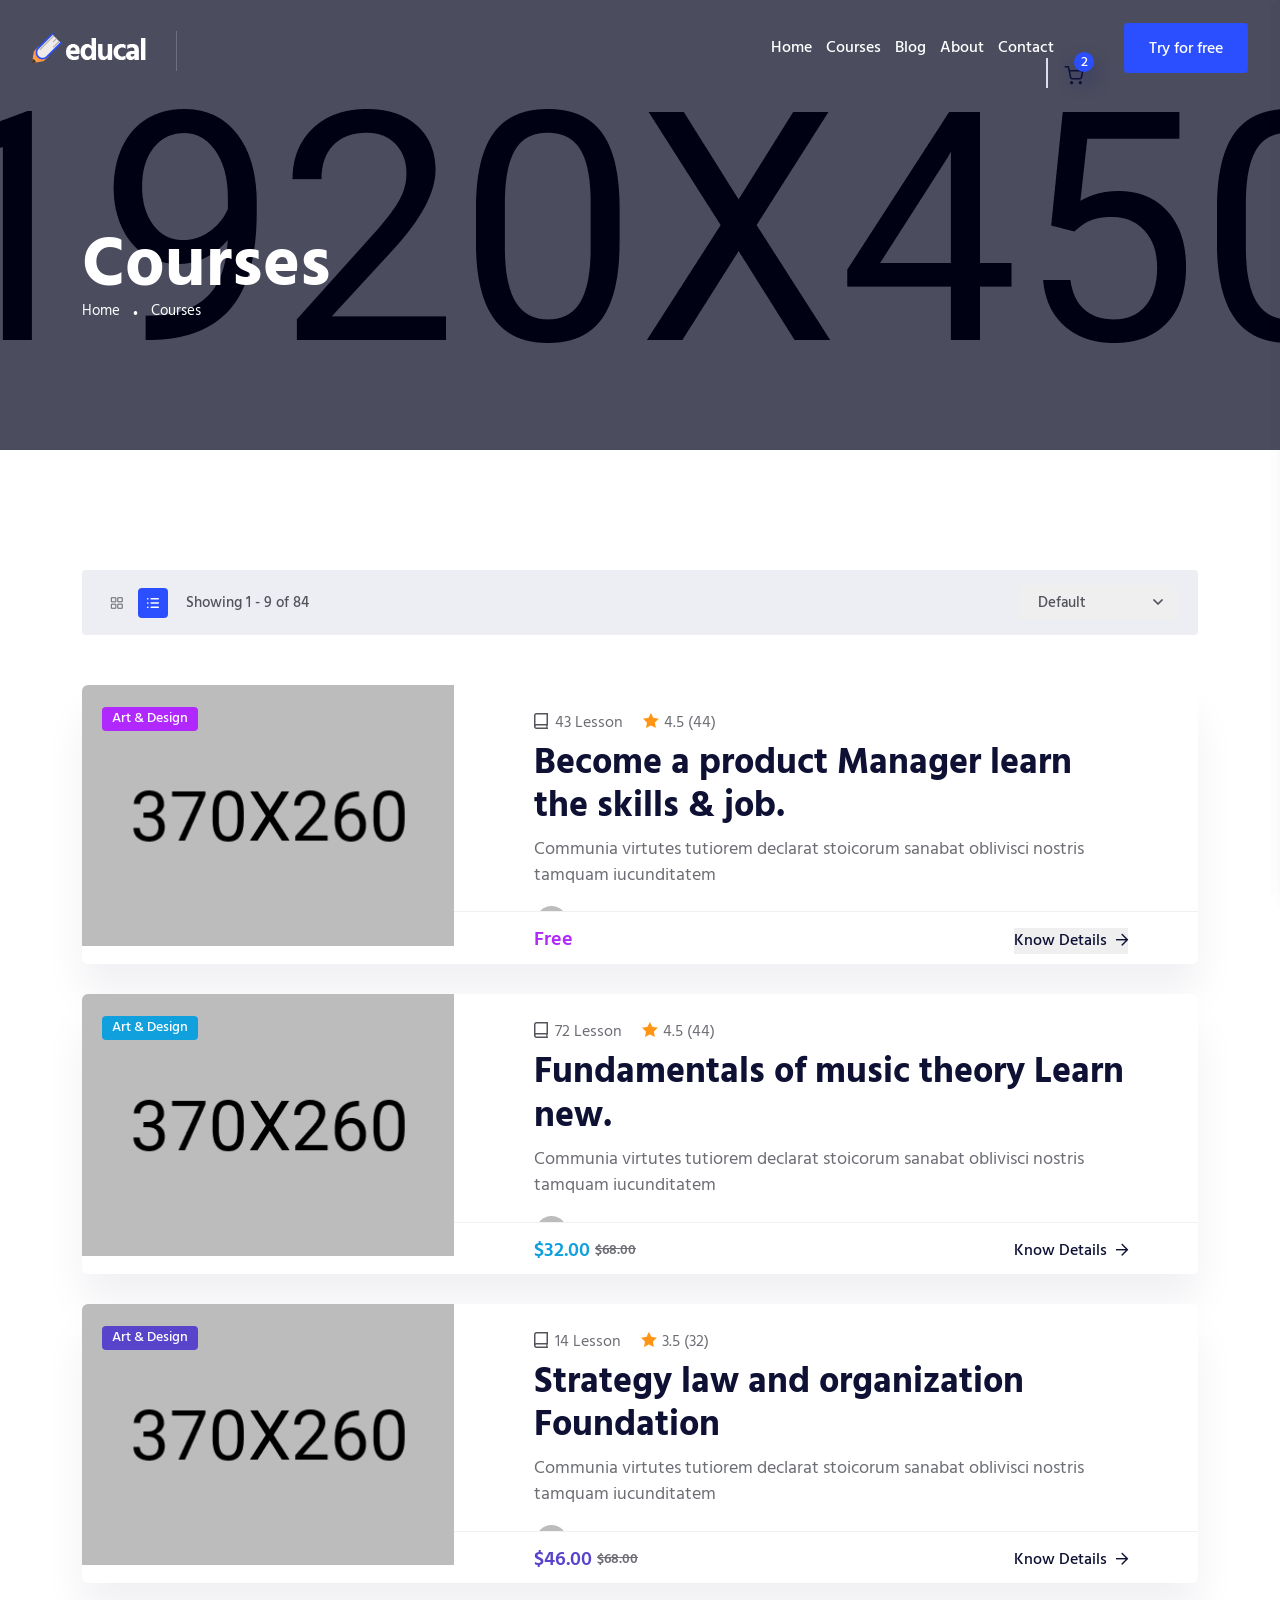
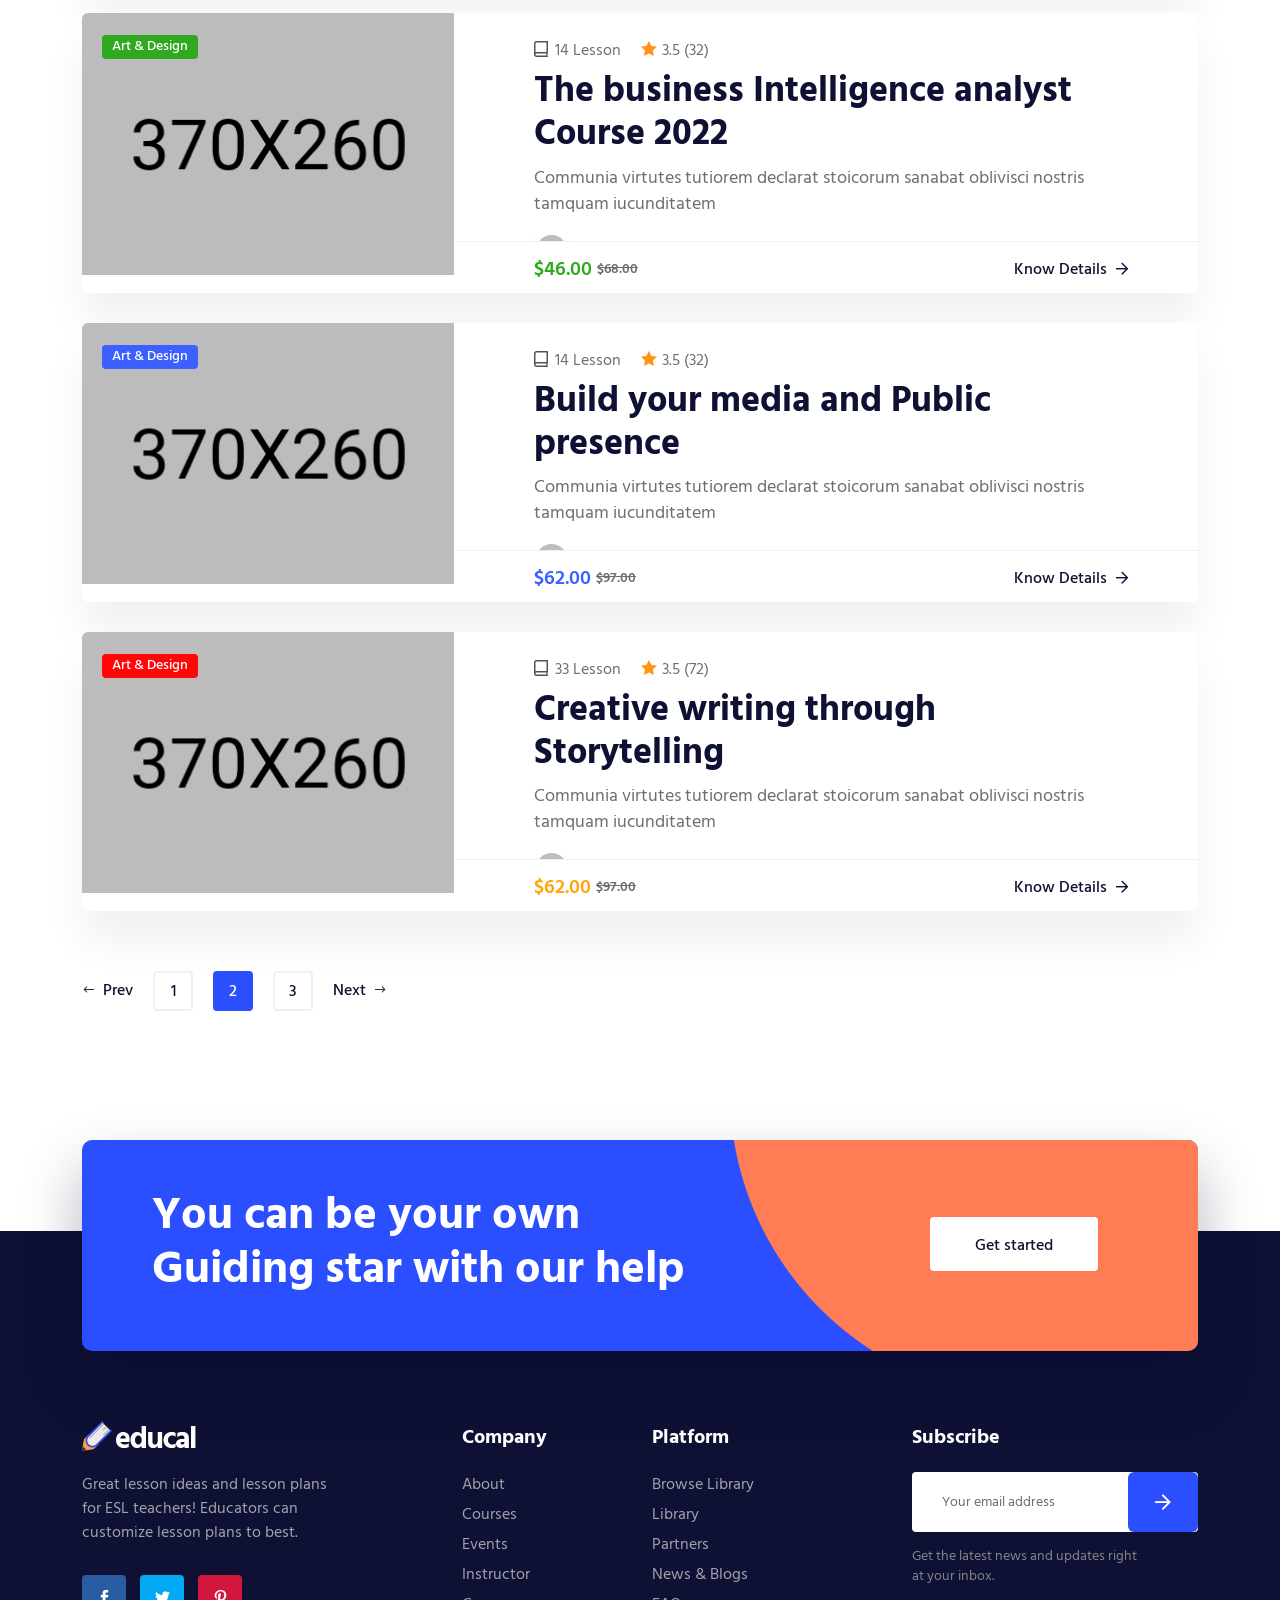
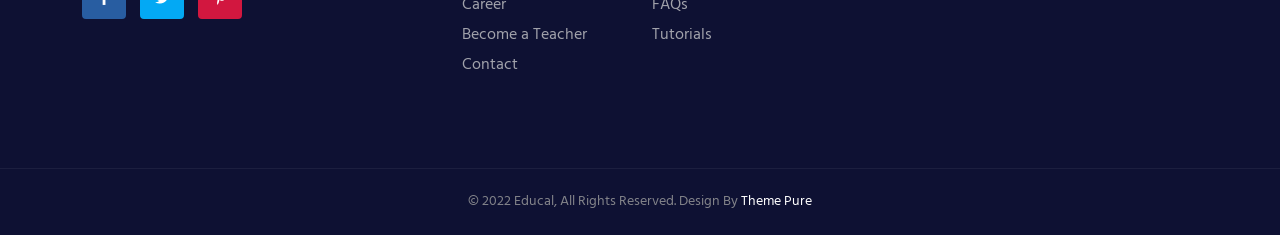
<file: course-list.html>
<!DOCTYPE html>
<html class="no-js" lang="zxx">
  <head>
    <meta charset="utf-8" />
    <meta http-equiv="x-ua-compatible" content="ie=edge" />
    <title>Educal – Online Learning and Education HTML5 Template</title>
    <meta name="description" content="" />
    <meta name="viewport" content="width=device-width, initial-scale=1" />
    <!-- Place favicon.ico in the root directory -->
    <link
      rel="shortcut icon"
      type="image/x-icon"
      href="assets/img/favicon.png"
    />
    <!-- CSS here -->
    <link rel="stylesheet" href="assets/css/preloader.css" />
    <link rel="stylesheet" href="assets/css/bootstrap.min.css" />
    <link rel="stylesheet" href="assets/css/meanmenu.css" />
    <link rel="stylesheet" href="assets/css/animate.min.css" />
    <link rel="stylesheet" href="assets/css/owl.carousel.min.css" />
    <link rel="stylesheet" href="assets/css/swiper-bundle.css" />
    <link rel="stylesheet" href="assets/css/backToTop.css" />
    <link rel="stylesheet" href="assets/css/jquery.fancybox.min.css" />
    <link rel="stylesheet" href="assets/css/fontAwesome5Pro.css" />
    <link rel="stylesheet" href="assets/css/elegantFont.css" />
    <link rel="stylesheet" href="assets/css/default.css" />
    <link rel="stylesheet" href="assets/css/style.css" />
  </head>
  <body>
    <!--[if lte IE 9]>
      <p class="browserupgrade">
        You are using an <strong>outdated</strong> browser. Please
        <a href="https://browsehappy.com/">upgrade your browser</a> to improve
        your experience and security.
      </p>
    <![endif]-->

    <!-- Add your site or application content here -->

    <!-- pre loader area start -->
    <div id="loading">
      <div id="loading-center">
        <div id="loading-center-absolute">
          <div class="loading-content">
            <img
              class="loading-logo-text"
              src="assets/img/logo/logo-text-2.png"
              alt=""
            />
            <div class="loading-stroke">
              <img
                class="loading-logo-icon"
                src="assets/img/logo/logo-icon.png"
                alt=""
              />
            </div>
          </div>
        </div>
      </div>
    </div>
    <!-- pre loader area end -->

    <!-- back to top start -->
    <div class="progress-wrap">
      <svg
        class="progress-circle svg-content"
        width="100%"
        height="100%"
        viewBox="-1 -1 102 102"
      >
        <path d="M50,1 a49,49 0 0,1 0,98 a49,49 0 0,1 0,-98" />
      </svg>
    </div>
    <!-- back to top end -->

    <!-- header area start -->
    <header>
      <div
        id="header-sticky"
        class="header__area header__transparent header__padding header__white"
      >
        <div class="container-fluid">
          <div class="row align-items-center">
            <div class="col-xxl-3 col-xl-3 col-lg-4 col-md-2 col-sm-4 col-6">
              <div class="header__left d-flex">
                <div class="logo">
                  <a href="index.html">
                    <img
                      class="logo-white"
                      src="assets/img/logo/logo-2.png"
                      alt="logo"
                    />
                    <img
                      class="logo-black"
                      src="assets/img/logo/logo.png"
                      alt="logo"
                    />
                  </a>
                </div>
                <div class="header__category d-none d-lg-block">
                  <nav>
                    <ul>
                      <li>
                        <a
                          href="course-grid.html"
                          class="cat-menu d-flex align-items-center"
                        >
                          <div class="cat-dot-icon d-inline-block">
                            <!-- <svg viewBox="0 0 276.2 276.2">
                                             <g>
                                                <g>
                                                   <path class="cat-dot" d="M33.1,2.5C15.3,2.5,0.9,17,0.9,34.8s14.5,32.3,32.3,32.3s32.3-14.5,32.3-32.3S51,2.5,33.1,2.5z"/>
                                                   <path class="cat-dot" d="M137.7,2.5c-17.8,0-32.3,14.5-32.3,32.3s14.5,32.3,32.3,32.3c17.8,0,32.3-14.5,32.3-32.3S155.5,2.5,137.7,2.5    z"/>
                                                   <path class="cat-dot" d="M243.9,67.1c17.8,0,32.3-14.5,32.3-32.3S261.7,2.5,243.9,2.5S211.6,17,211.6,34.8S226.1,67.1,243.9,67.1z"/>
                                                   <path class="cat-dot" d="M32.3,170.5c17.8,0,32.3-14.5,32.3-32.3c0-17.8-14.5-32.3-32.3-32.3S0,120.4,0,138.2S14.5,170.5,32.3,170.5z"/>
                                                   <path class="cat-dot" d="M136.8,170.5c17.8,0,32.3-14.5,32.3-32.3c0-17.8-14.5-32.3-32.3-32.3c-17.8,0-32.3,14.5-32.3,32.3    C104.5,156.1,119,170.5,136.8,170.5z"/>
                                                   <path class="cat-dot" d="M243,170.5c17.8,0,32.3-14.5,32.3-32.3c0-17.8-14.5-32.3-32.3-32.3s-32.3,14.5-32.3,32.3    C210.7,156.1,225.2,170.5,243,170.5z"/>
                                                   <path class="cat-dot" d="M33,209.1c-17.8,0-32.3,14.5-32.3,32.3c0,17.8,14.5,32.3,32.3,32.3s32.3-14.5,32.3-32.3S50.8,209.1,33,209.1z    "/>
                                                   <path class="cat-dot" d="M137.6,209.1c-17.8,0-32.3,14.5-32.3,32.3c0,17.8,14.5,32.3,32.3,32.3c17.8,0,32.3-14.5,32.3-32.3    S155.4,209.1,137.6,209.1z"/>
                                                   <path class="cat-dot" d="M243.8,209.1c-17.8,0-32.3,14.5-32.3,32.3c0,17.8,14.5,32.3,32.3,32.3c17.8,0,32.3-14.5,32.3-32.3    S261.6,209.1,243.8,209.1z"/>
                                                </g>
                                             </g>
                                          </svg> -->
                          </div>
                          <!-- <span>Category</span> -->
                        </a>
                        <ul class="cat-submenu">
                          <li>
                            <a href="course-details.html">English Learning</a>
                          </li>
                          <li>
                            <a href="course-details.html">Web Development</a>
                          </li>
                          <li><a href="course-details.html">Logo Design</a></li>
                          <li>
                            <a href="course-details.html">Motion Graphics</a>
                          </li>
                          <li>
                            <a href="course-details.html">Video Edition</a>
                          </li>
                        </ul>
                      </li>
                    </ul>
                  </nav>
                </div>
              </div>
            </div>
            <div class="col-xxl-9 col-xl-9 col-lg-8 col-md-10 col-sm-8 col-6">
              <div
                class="header__right d-flex justify-content-end align-items-center"
              >
                <div class="main-menu main-menu-3">
                  <nav id="mobile-menu">
                    <ul>
                      <li class="">
                        <a href="index.html">Home</a>
                        <!-- <ul class="submenu">
                                       <li><a href="index.html">Home Style 1</a></li>
                                       <li><a href="index-2.html">Home Style 2</a></li>
                                       <li><a href="index-3.html">Home Style 3</a></li>
                                    </ul> -->
                      </li>
                      <li class="">
                        <a href="course-grid.html">Courses</a>
                        <!-- <ul class="submenu">
                                       <li><a href="course-grid.html">Courses</a></li>
                                       <li><a href="course-list.html">Course List</a></li>
                                       <li><a href="course-sidebar.html">Course sidebar</a></li>
                                       <li><a href="course-details.html">Course Details</a></li>
                                    </ul> -->
                      </li>
                      <li class="">
                        <a href="blog.html">Blog</a>
                        <!-- <ul class="submenu">
                                       <li><a href="blog.html">Blog</a></li>
                                       <li><a href="blog-details.html">Blog Details</a></li>
                                    </ul> -->
                      </li>
                      <li class="">
                        <a href="about.html">About</a>
                        <!-- <ul class="submenu">
                                       <li><a href="about.html">About</a></li>
                                       <li><a href="instructor.html">Instructor</a></li>
                                       <li><a href="instructor-details.html">Instructor Details</a></li>
                                       <li><a href="event-details.html">Event Details</a></li>
                                       <li><a href="cart.html">My Cart</a></li>
                                       <li><a href="wishlist.html">My Wishlist</a></li>
                                       <li><a href="checkout.html">checkout</a></li>
                                       <li><a href="sign-in.html">Sign In</a></li>
                                       <li><a href="sign-up.html">Sign Up</a></li>
                                       <li><a href="error.html">Error</a></li>
                                    </ul> -->
                      </li>
                      <li><a href="contact.html">Contact</a></li>
                    </ul>
                  </nav>
                </div>
                <div class="header__search p-relative ml-50 d-none d-md-block">
                  <form action="#">
                    <!-- <input type="text" placeholder="Search...">
                              <button type="submit"><i class="fad fa-search"></i></button> -->
                  </form>
                  <div class="header__cart">
                    <a href="javascript:void(0);" class="cart-toggle-btn">
                      <div class="header__cart-icon">
                        <svg viewBox="0 0 24 24">
                          <circle class="st0" cx="9" cy="21" r="1" />
                          <circle class="st0" cx="20" cy="21" r="1" />
                          <path
                            class="st0"
                            d="M1,1h4l2.7,13.4c0.2,1,1,1.6,2,1.6h9.7c1,0,1.8-0.7,2-1.6L23,6H6"
                          />
                        </svg>
                      </div>
                      <span class="cart-item">2</span>
                    </a>
                  </div>
                </div>
                <div class="header__btn ml-20 d-none d-sm-block">
                  <a href="contact.html" class="e-btn">Try for free</a>
                </div>
                <div class="sidebar__menu d-xl-none">
                  <div class="sidebar-toggle-btn ml-30" id="sidebar-toggle">
                    <span class="line"></span>
                    <span class="line"></span>
                    <span class="line"></span>
                  </div>
                </div>
              </div>
            </div>
          </div>
        </div>
      </div>
    </header>
    <!-- header area end -->

    <!-- cart mini area start -->
    <div class="cartmini__area">
      <div class="cartmini__wrapper">
        <div class="cartmini__title">
          <h4>Shopping cart</h4>
        </div>
        <div class="cartmini__close">
          <button type="button" class="cartmini__close-btn">
            <i class="fal fa-times"></i>
          </button>
        </div>
        <div class="cartmini__widget">
          <div class="cartmini__inner">
            <ul>
              <li>
                <div class="cartmini__thumb">
                  <a href="#">
                    <img src="assets/img/course/sm/cart-1.jpg" alt="" />
                  </a>
                </div>
                <div class="cartmini__content">
                  <h5>
                    <a href="#">Strategy law and organization Foundation </a>
                  </h5>
                  <div class="product-quantity mt-10 mb-10">
                    <span class="cart-minus">-</span>
                    <input class="cart-input" type="text" value="1" />
                    <span class="cart-plus">+</span>
                  </div>
                  <div class="product__sm-price-wrapper">
                    <span class="product__sm-price">$46.00</span>
                  </div>
                </div>
                <a href="#" class="cartmini__del"
                  ><i class="fal fa-times"></i
                ></a>
              </li>
              <li>
                <div class="cartmini__thumb">
                  <a href="#">
                    <img src="assets/img/course/sm/cart-2.jpg" alt="" />
                  </a>
                </div>
                <div class="cartmini__content">
                  <h5>
                    <a href="#">Fundamentals of music theory Learn new</a>
                  </h5>
                  <div class="product-quantity mt-10 mb-10">
                    <span class="cart-minus">-</span>
                    <input class="cart-input" type="text" value="1" />
                    <span class="cart-plus">+</span>
                  </div>
                  <div class="product__sm-price-wrapper">
                    <span class="product__sm-price">$32.00</span>
                  </div>
                </div>
                <a href="#" class="cartmini__del"
                  ><i class="fal fa-times"></i
                ></a>
              </li>
              <li>
                <div class="cartmini__thumb">
                  <a href="#">
                    <img src="assets/img/course/sm/cart-3.jpg" alt="" />
                  </a>
                </div>
                <div class="cartmini__content">
                  <h5>
                    <a href="#">Strategy law and organization Foundation </a>
                  </h5>
                  <div class="product-quantity mt-10 mb-10">
                    <span class="cart-minus">-</span>
                    <input class="cart-input" type="text" value="1" />
                    <span class="cart-plus">+</span>
                  </div>
                  <div class="product__sm-price-wrapper">
                    <span class="product__sm-price">$62.00</span>
                  </div>
                </div>
                <a href="#" class="cartmini__del"
                  ><i class="fal fa-times"></i
                ></a>
              </li>
            </ul>
          </div>
          <div class="cartmini__checkout">
            <div class="cartmini__checkout-title mb-30">
              <h4>Subtotal:</h4>
              <span>$113.00</span>
            </div>
            <div class="cartmini__checkout-btn">
              <a href="cart.html" class="e-btn e-btn-border mb-10 w-100">
                <span></span> view cart</a
              >
              <a href="checkout.html" class="e-btn w-100">
                <span></span> checkout</a
              >
            </div>
          </div>
        </div>
      </div>
    </div>
    <div class="body-overlay"></div>
    <!-- cart mini area end -->

    <!-- sidebar area start -->
    <div class="sidebar__area">
      <div class="sidebar__wrapper">
        <div class="sidebar__close">
          <button class="sidebar__close-btn" id="sidebar__close-btn">
            <span><i class="fal fa-times"></i></span>
            <span>close</span>
          </button>
        </div>
        <div class="sidebar__content">
          <div class="logo mb-40">
            <a href="index.html">
              <img src="assets/img/logo/logo.png" alt="logo" />
            </a>
          </div>
          <div class="mobile-menu fix"></div>

          <div class="sidebar__search p-relative mt-40">
            <form action="#">
              <input type="text" placeholder="Search..." />
              <button type="submit"><i class="fad fa-search"></i></button>
            </form>
          </div>
          <div class="sidebar__cart mt-30">
            <a href="#">
              <div class="header__cart-icon">
                <svg viewBox="0 0 24 24">
                  <circle class="st0" cx="9" cy="21" r="1" />
                  <circle class="st0" cx="20" cy="21" r="1" />
                  <path
                    class="st0"
                    d="M1,1h4l2.7,13.4c0.2,1,1,1.6,2,1.6h9.7c1,0,1.8-0.7,2-1.6L23,6H6"
                  />
                </svg>
              </div>
              <span class="cart-item">2</span>
            </a>
          </div>
        </div>
      </div>
    </div>
    <!-- sidebar area end -->
    <div class="body-overlay"></div>
    <!-- sidebar area end -->

    <main>
      <!-- page title area start -->
      <section
        class="page__title-area page__title-height page__title-overlay d-flex align-items-center"
        data-background="assets/img/page-title/page-title.jpg"
      >
        <div class="container">
          <div class="row">
            <div class="col-xxl-12">
              <div class="page__title-wrapper mt-110">
                <h3 class="page__title">Courses</h3>
                <nav aria-label="breadcrumb">
                  <ol class="breadcrumb">
                    <li class="breadcrumb-item">
                      <a href="index.html">Home</a>
                    </li>
                    <li class="breadcrumb-item active" aria-current="page">
                      Courses
                    </li>
                  </ol>
                </nav>
              </div>
            </div>
          </div>
        </div>
      </section>
      <!-- page title area end -->

      <!-- course area start -->
      <section class="course__area pt-120 pb-120">
        <div class="container">
          <div class="course__tab-inner grey-bg-2 mb-50">
            <div class="row align-items-center">
              <div class="col-xxl-6 col-xl-6 col-lg-6 col-md-6 col-sm-6">
                <div class="course__tab-wrapper d-flex align-items-center">
                  <div class="course__tab-btn">
                    <ul class="nav nav-tabs" id="courseTab" role="tablist">
                      <li class="nav-item" role="presentation">
                        <button
                          class="nav-link"
                          id="grid-tab"
                          data-bs-toggle="tab"
                          data-bs-target="#grid"
                          type="button"
                          role="tab"
                          aria-controls="grid"
                          aria-selected="true"
                        >
                          <svg class="grid" viewBox="0 0 24 24">
                            <rect
                              x="3"
                              y="3"
                              class="st0"
                              width="7"
                              height="7"
                            />
                            <rect
                              x="14"
                              y="3"
                              class="st0"
                              width="7"
                              height="7"
                            />
                            <rect
                              x="14"
                              y="14"
                              class="st0"
                              width="7"
                              height="7"
                            />
                            <rect
                              x="3"
                              y="14"
                              class="st0"
                              width="7"
                              height="7"
                            />
                          </svg>
                        </button>
                      </li>
                      <li class="nav-item" role="presentation">
                        <button
                          class="nav-link list active"
                          id="list-tab"
                          data-bs-toggle="tab"
                          data-bs-target="#list"
                          type="button"
                          role="tab"
                          aria-controls="list"
                          aria-selected="false"
                        >
                          <svg class="list" viewBox="0 0 512 512">
                            <g id="Layer_2_1_">
                              <path
                                class="st0"
                                d="M448,69H192c-17.7,0-32,13.9-32,31s14.3,31,32,31h256c17.7,0,32-13.9,32-31S465.7,69,448,69z"
                              />
                              <circle class="st0" cx="64" cy="100" r="31" />
                              <path
                                class="st0"
                                d="M448,225H192c-17.7,0-32,13.9-32,31s14.3,31,32,31h256c17.7,0,32-13.9,32-31S465.7,225,448,225z"
                              />
                              <circle class="st0" cx="64" cy="256" r="31" />
                              <path
                                class="st0"
                                d="M448,381H192c-17.7,0-32,13.9-32,31s14.3,31,32,31h256c17.7,0,32-13.9,32-31S465.7,381,448,381z"
                              />
                              <circle class="st0" cx="64" cy="412" r="31" />
                            </g>
                          </svg>
                        </button>
                      </li>
                    </ul>
                  </div>
                  <div class="course__view">
                    <h4>Showing 1 - 9 of 84</h4>
                  </div>
                </div>
              </div>
              <div class="col-xxl-6 col-xl-6 col-lg-6 col-md-6 col-sm-6">
                <div class="course__sort d-flex justify-content-sm-end">
                  <div class="course__sort-inner">
                    <select>
                      <option>Default</option>
                      <option>Option 1</option>
                      <option>Option 2</option>
                      <option>Option 3</option>
                      <option>Option 4</option>
                      <option>Option 5</option>
                      <option>Option 6</option>
                    </select>
                  </div>
                </div>
              </div>
            </div>
          </div>
          <div class="row">
            <div class="col-xxl-12">
              <div class="course__tab-conent">
                <div class="tab-content" id="courseTabContent">
                  <div
                    class="tab-pane fade"
                    id="grid"
                    role="tabpanel"
                    aria-labelledby="grid-tab"
                  >
                    <div class="row">
                      <div class="col-xxl-4 col-xl-4 col-lg-4 col-md-6">
                        <div class="course__item white-bg mb-30 fix">
                          <div class="course__thumb w-img p-relative fix">
                            <a href="course-details.html">
                              <img
                                src="assets/img/course/course-1.jpg"
                                alt=""
                              />
                            </a>
                            <div class="course__tag">
                              <a href="#">Art & Design</a>
                            </div>
                          </div>
                          <div class="course__content">
                            <div
                              class="course__meta d-flex align-items-center justify-content-between"
                            >
                              <div class="course__lesson">
                                <span
                                  ><i class="far fa-book-alt"></i>43
                                  Lesson</span
                                >
                              </div>
                              <div class="course__rating">
                                <span><i class="icon_star"></i>4.5 (44)</span>
                              </div>
                            </div>
                            <h3 class="course__title">
                              <a href="course-details.html"
                                >Become a product Manager learn the skills &
                                job.</a
                              >
                            </h3>
                            <div
                              class="course__teacher d-flex align-items-center"
                            >
                              <div class="course__teacher-thumb mr-15">
                                <img
                                  src="assets/img/course/teacher/teacher-1.jpg"
                                  alt=""
                                />
                              </div>
                              <h6>
                                <a href="instructor-details.html">Jim Séchen</a>
                              </h6>
                            </div>
                          </div>
                          <div
                            class="course__more d-flex justify-content-between align-items-center"
                          >
                            <div class="course__status">
                              <span>Free</span>
                            </div>
                            <div class="course__btn">
                              <a href="course-details.html" class="link-btn">
                                Know Details
                                <i class="far fa-arrow-right"></i>
                                <i class="far fa-arrow-right"></i>
                              </a>
                            </div>
                          </div>
                        </div>
                      </div>
                      <div class="col-xxl-4 col-xl-4 col-lg-4 col-md-6">
                        <div class="course__item white-bg mb-30 fix">
                          <div class="course__thumb w-img p-relative fix">
                            <a href="course-details.html">
                              <img
                                src="assets/img/course/course-2.jpg"
                                alt=""
                              />
                            </a>
                            <div class="course__tag">
                              <a href="#" class="sky-blue">Mechanical</a>
                            </div>
                          </div>
                          <div class="course__content">
                            <div
                              class="course__meta d-flex align-items-center justify-content-between"
                            >
                              <div class="course__lesson">
                                <span
                                  ><i class="far fa-book-alt"></i>72
                                  Lesson</span
                                >
                              </div>
                              <div class="course__rating">
                                <span><i class="icon_star"></i>4.5 (44)</span>
                              </div>
                            </div>
                            <h3 class="course__title">
                              <a href="course-details.html"
                                >Fundamentals of music theory Learn new</a
                              >
                            </h3>
                            <div
                              class="course__teacher d-flex align-items-center"
                            >
                              <div class="course__teacher-thumb mr-15">
                                <img
                                  src="assets/img/course/teacher/teacher-2.jpg"
                                  alt=""
                                />
                              </div>
                              <h6>
                                <a href="instructor-details.html">Barry Tone</a>
                              </h6>
                            </div>
                          </div>
                          <div
                            class="course__more d-flex justify-content-between align-items-center"
                          >
                            <div
                              class="course__status d-flex align-items-center"
                            >
                              <span class="sky-blue">$32.00</span>
                              <span class="old-price">$68.00</span>
                            </div>
                            <div class="course__btn">
                              <a href="course-details.html" class="link-btn">
                                Know Details
                                <i class="far fa-arrow-right"></i>
                                <i class="far fa-arrow-right"></i>
                              </a>
                            </div>
                          </div>
                        </div>
                      </div>
                      <div class="col-xxl-4 col-xl-4 col-lg-4 col-md-6">
                        <div class="course__item white-bg mb-30 fix">
                          <div class="course__thumb w-img p-relative fix">
                            <a href="course-details.html">
                              <img
                                src="assets/img/course/course-7.jpg"
                                alt=""
                              />
                            </a>
                            <div class="course__tag">
                              <a href="#" class="blue-2">Development</a>
                            </div>
                          </div>
                          <div class="course__content">
                            <div
                              class="course__meta d-flex align-items-center justify-content-between"
                            >
                              <div class="course__lesson">
                                <span
                                  ><i class="far fa-book-alt"></i>43
                                  Lesson</span
                                >
                              </div>
                              <div class="course__rating">
                                <span><i class="icon_star"></i>4.4 (40)</span>
                              </div>
                            </div>
                            <h3 class="course__title">
                              <a href="course-details.html"
                                >Bases Matemáticas dios Álgebra Ecuacion</a
                              >
                            </h3>
                            <div
                              class="course__teacher d-flex align-items-center"
                            >
                              <div class="course__teacher-thumb mr-15">
                                <img
                                  src="assets/img/course/teacher/teacher-7.jpg"
                                  alt=""
                                />
                              </div>
                              <h6>
                                <a href="instructor-details.html"
                                  >Samuel Serif</a
                                >
                              </h6>
                            </div>
                          </div>
                          <div
                            class="course__more d-flex justify-content-between align-items-center"
                          >
                            <div
                              class="course__status d-flex align-items-center"
                            >
                              <span class="blue-2">$46.00</span>
                              <span class="old-price">$68.00</span>
                            </div>
                            <div class="course__btn">
                              <a href="course-details.html" class="link-btn">
                                Know Details
                                <i class="far fa-arrow-right"></i>
                                <i class="far fa-arrow-right"></i>
                              </a>
                            </div>
                          </div>
                        </div>
                      </div>
                      <div class="col-xxl-4 col-xl-4 col-lg-4 col-md-6">
                        <div class="course__item white-bg mb-30 fix">
                          <div class="course__thumb w-img p-relative fix">
                            <a href="course-details.html">
                              <img
                                src="assets/img/course/course-3.jpg"
                                alt=""
                              />
                            </a>
                            <div class="course__tag">
                              <a href="#" class="green">Development</a>
                            </div>
                          </div>
                          <div class="course__content">
                            <div
                              class="course__meta d-flex align-items-center justify-content-between"
                            >
                              <div class="course__lesson">
                                <span
                                  ><i class="far fa-book-alt"></i>14
                                  Lesson</span
                                >
                              </div>
                              <div class="course__rating">
                                <span><i class="icon_star"></i>3.5 (55)</span>
                              </div>
                            </div>
                            <h3 class="course__title">
                              <a href="course-details.html"
                                >Strategy law and organization Foundation</a
                              >
                            </h3>
                            <div
                              class="course__teacher d-flex align-items-center"
                            >
                              <div class="course__teacher-thumb mr-15">
                                <img
                                  src="assets/img/course/teacher/teacher-3.jpg"
                                  alt=""
                                />
                              </div>
                              <h6>
                                <a href="instructor-details.html">Elon Gated</a>
                              </h6>
                            </div>
                          </div>
                          <div
                            class="course__more d-flex justify-content-between align-items-center"
                          >
                            <div
                              class="course__status d-flex align-items-center"
                            >
                              <span class="green">$46.00</span>
                              <span class="old-price">$68.00</span>
                            </div>
                            <div class="course__btn">
                              <a href="course-details.html" class="link-btn">
                                Know Details
                                <i class="far fa-arrow-right"></i>
                                <i class="far fa-arrow-right"></i>
                              </a>
                            </div>
                          </div>
                        </div>
                      </div>
                      <div class="col-xxl-4 col-xl-4 col-lg-4 col-md-6">
                        <div class="course__item white-bg mb-30 fix">
                          <div class="course__thumb w-img p-relative fix">
                            <a href="course-details.html">
                              <img
                                src="assets/img/course/course-4.jpg"
                                alt=""
                              />
                            </a>
                            <div class="course__tag">
                              <a href="#" class="blue">Marketing</a>
                            </div>
                          </div>
                          <div class="course__content">
                            <div
                              class="course__meta d-flex align-items-center justify-content-between"
                            >
                              <div class="course__lesson">
                                <span
                                  ><i class="far fa-book-alt"></i>22
                                  Lesson</span
                                >
                              </div>
                              <div class="course__rating">
                                <span><i class="icon_star"></i>4.5 (42)</span>
                              </div>
                            </div>
                            <h3 class="course__title">
                              <a href="course-details.html"
                                >The business Intelligence analyst Course
                                2022</a
                              >
                            </h3>
                            <div
                              class="course__teacher d-flex align-items-center"
                            >
                              <div class="course__teacher-thumb mr-15">
                                <img
                                  src="assets/img/course/teacher/teacher-4.jpg"
                                  alt=""
                                />
                              </div>
                              <h6>
                                <a href="instructor-details.html"
                                  >Eleanor Fant</a
                                >
                              </h6>
                            </div>
                          </div>
                          <div
                            class="course__more d-flex justify-content-between align-items-center"
                          >
                            <div
                              class="course__status d-flex align-items-center"
                            >
                              <span class="blue">$62.00</span>
                              <span class="old-price">$97.00</span>
                            </div>
                            <div class="course__btn">
                              <a href="course-details.html" class="link-btn">
                                Know Details
                                <i class="far fa-arrow-right"></i>
                                <i class="far fa-arrow-right"></i>
                              </a>
                            </div>
                          </div>
                        </div>
                      </div>
                      <div class="col-xxl-4 col-xl-4 col-lg-4 col-md-6">
                        <div class="course__item white-bg mb-30 fix">
                          <div class="course__thumb w-img p-relative fix">
                            <a href="course-details.html">
                              <img
                                src="assets/img/course/course-8.jpg"
                                alt=""
                              />
                            </a>
                            <div class="course__tag">
                              <a href="#" class="yellow">Marketing</a>
                            </div>
                          </div>
                          <div class="course__content">
                            <div
                              class="course__meta d-flex align-items-center justify-content-between"
                            >
                              <div class="course__lesson">
                                <span
                                  ><i class="far fa-book-alt"></i>22
                                  Lesson</span
                                >
                              </div>
                              <div class="course__rating">
                                <span><i class="icon_star"></i>4.5 (42)</span>
                              </div>
                            </div>
                            <h3 class="course__title">
                              <a href="course-details.html"
                                >The business Intelligence analyst Course
                                2022</a
                              >
                            </h3>
                            <div
                              class="course__teacher d-flex align-items-center"
                            >
                              <div class="course__teacher-thumb mr-15">
                                <img
                                  src="assets/img/course/teacher/teacher-8.jpg"
                                  alt=""
                                />
                              </div>
                              <h6>
                                <a href="instructor-details.html"
                                  >Brian Cumin</a
                                >
                              </h6>
                            </div>
                          </div>
                          <div
                            class="course__more d-flex justify-content-between align-items-center"
                          >
                            <div
                              class="course__status d-flex align-items-center"
                            >
                              <span class="yellow">$62.00</span>
                              <span class="old-price">$97.00</span>
                            </div>
                            <div class="course__btn">
                              <a href="course-details.html" class="link-btn">
                                Know Details
                                <i class="far fa-arrow-right"></i>
                                <i class="far fa-arrow-right"></i>
                              </a>
                            </div>
                          </div>
                        </div>
                      </div>
                      <div class="col-xxl-4 col-xl-4 col-lg-4 col-md-6">
                        <div class="course__item white-bg mb-30 fix">
                          <div class="course__thumb w-img p-relative fix">
                            <a href="course-details.html">
                              <img
                                src="assets/img/course/course-5.jpg"
                                alt=""
                              />
                            </a>
                            <div class="course__tag">
                              <a href="#" class="orange">Audio & Music</a>
                            </div>
                          </div>
                          <div class="course__content">
                            <div
                              class="course__meta d-flex align-items-center justify-content-between"
                            >
                              <div class="course__lesson">
                                <span
                                  ><i class="far fa-book-alt"></i>18
                                  Lesson</span
                                >
                              </div>
                              <div class="course__rating">
                                <span><i class="icon_star"></i>4.5 (37)</span>
                              </div>
                            </div>
                            <h3 class="course__title">
                              <a href="course-details.html"
                                >Build your media and Public presence</a
                              >
                            </h3>
                            <div
                              class="course__teacher d-flex align-items-center"
                            >
                              <div class="course__teacher-thumb mr-15">
                                <img
                                  src="assets/img/course/teacher/teacher-5.jpg"
                                  alt=""
                                />
                              </div>
                              <h6>
                                <a href="instructor-details.html"
                                  >Pelican Steve</a
                                >
                              </h6>
                            </div>
                          </div>
                          <div
                            class="course__more d-flex justify-content-between align-items-center"
                          >
                            <div
                              class="course__status d-flex align-items-center"
                            >
                              <span class="orange">$62.00</span>
                              <span class="old-price">$97.00</span>
                            </div>
                            <div class="course__btn">
                              <a href="course-details.html" class="link-btn">
                                Know Details
                                <i class="far fa-arrow-right"></i>
                                <i class="far fa-arrow-right"></i>
                              </a>
                            </div>
                          </div>
                        </div>
                      </div>
                      <div class="col-xxl-4 col-xl-4 col-lg-4 col-md-6">
                        <div class="course__item white-bg mb-30 fix">
                          <div class="course__thumb w-img p-relative fix">
                            <a href="course-details.html">
                              <img
                                src="assets/img/course/course-6.jpg"
                                alt=""
                              />
                            </a>
                            <div class="course__tag">
                              <a href="#" class="pink">UX Design</a>
                            </div>
                          </div>
                          <div class="course__content">
                            <div
                              class="course__meta d-flex align-items-center justify-content-between"
                            >
                              <div class="course__lesson">
                                <span
                                  ><i class="far fa-book-alt"></i>13
                                  Lesson</span
                                >
                              </div>
                              <div class="course__rating">
                                <span><i class="icon_star"></i>4.5 (72)</span>
                              </div>
                            </div>
                            <h3 class="course__title">
                              <a href="course-details.html"
                                >Creative writing through Storytelling</a
                              >
                            </h3>
                            <div
                              class="course__teacher d-flex align-items-center"
                            >
                              <div class="course__teacher-thumb mr-15">
                                <img
                                  src="assets/img/course/teacher/teacher-6.jpg"
                                  alt=""
                                />
                              </div>
                              <h6>
                                <a href="instructor-details.html"
                                  >Shahnewaz Sakil</a
                                >
                              </h6>
                            </div>
                          </div>
                          <div
                            class="course__more d-flex justify-content-between align-items-center"
                          >
                            <div
                              class="course__status d-flex align-items-center"
                            >
                              <span class="pink">$46.00</span>
                              <span class="old-price">$72.00</span>
                            </div>
                            <div class="course__btn">
                              <a href="course-details.html" class="link-btn">
                                Know Details
                                <i class="far fa-arrow-right"></i>
                                <i class="far fa-arrow-right"></i>
                              </a>
                            </div>
                          </div>
                        </div>
                      </div>
                      <div class="col-xxl-4 col-xl-4 col-lg-4 col-md-6">
                        <div class="course__item white-bg mb-30 fix">
                          <div class="course__thumb w-img p-relative fix">
                            <a href="course-details.html">
                              <img
                                src="assets/img/course/course-9.jpg"
                                alt=""
                              />
                            </a>
                            <div class="course__tag">
                              <a href="#" class="blue-2">UX Design</a>
                            </div>
                          </div>
                          <div class="course__content">
                            <div
                              class="course__meta d-flex align-items-center justify-content-between"
                            >
                              <div class="course__lesson">
                                <span
                                  ><i class="far fa-book-alt"></i>25
                                  Lesson</span
                                >
                              </div>
                              <div class="course__rating">
                                <span><i class="icon_star"></i>4.5 (35)</span>
                              </div>
                            </div>
                            <h3 class="course__title">
                              <a href="course-details.html"
                                >Creative writing through Storytelling</a
                              >
                            </h3>
                            <div
                              class="course__teacher d-flex align-items-center"
                            >
                              <div class="course__teacher-thumb mr-15">
                                <img
                                  src="assets/img/course/teacher/teacher-9.jpg"
                                  alt=""
                                />
                              </div>
                              <h6>
                                <a href="instructor-details.html"
                                  >Hilary Ouse</a
                                >
                              </h6>
                            </div>
                          </div>
                          <div
                            class="course__more d-flex justify-content-between align-items-center"
                          >
                            <div
                              class="course__status d-flex align-items-center"
                            >
                              <span class="blue-2">$46.00</span>
                              <span class="old-price">$72.00</span>
                            </div>
                            <div class="course__btn">
                              <a href="course-details.html" class="link-btn">
                                Know Details
                                <i class="far fa-arrow-right"></i>
                                <i class="far fa-arrow-right"></i>
                              </a>
                            </div>
                          </div>
                        </div>
                      </div>
                    </div>
                  </div>
                  <div
                    class="tab-pane fade show active"
                    id="list"
                    role="tabpanel"
                    aria-labelledby="list-tab"
                  >
                    <div class="row">
                      <div class="col-xxl-12">
                        <div class="course__item white-bg mb-30 fix">
                          <div class="row gx-0">
                            <div class="col-xxl-4 col-xl-4 col-lg-4">
                              <div
                                class="course__thumb course__thumb-list w-img p-relative fix"
                              >
                                <a href="course-details.html">
                                  <img
                                    src="assets/img/course/list/course-1.jpg"
                                    alt=""
                                  />
                                </a>
                                <div class="course__tag">
                                  <a href="#">Art & Design</a>
                                </div>
                              </div>
                            </div>
                            <div class="col-xxl-8 col-xl-8 col-lg-8">
                              <div class="course__right">
                                <div class="course__content course__content-3">
                                  <div
                                    class="course__meta d-flex align-items-center"
                                  >
                                    <div class="course__lesson mr-20">
                                      <span
                                        ><i class="far fa-book-alt"></i>43
                                        Lesson</span
                                      >
                                    </div>
                                    <div class="course__rating">
                                      <span
                                        ><i class="icon_star"></i>4.5 (44)</span
                                      >
                                    </div>
                                  </div>
                                  <h3 class="course__title course__title-3">
                                    <a href="course-details.html"
                                      >Become a product Manager learn the skills
                                      & job.</a
                                    >
                                  </h3>
                                  <div class="course__summary">
                                    <p>
                                      Communia virtutes tutiorem declarat
                                      stoicorum sanabat oblivisci nostris
                                      tamquam iucunditatem
                                    </p>
                                  </div>
                                  <div
                                    class="course__teacher d-flex align-items-center"
                                  >
                                    <div class="course__teacher-thumb mr-15">
                                      <img
                                        src="assets/img/course/teacher/teacher-1.jpg"
                                        alt=""
                                      />
                                    </div>
                                    <h6>
                                      <a href="instructor-details.html"
                                        >Jim Séchen</a
                                      >
                                    </h6>
                                  </div>
                                </div>
                                <div
                                  class="course__more course__more-2 d-flex justify-content-between align-items-center"
                                >
                                  <div class="course__status">
                                    <span>Free</span>
                                  </div>
                                  <div class="course__btn">
                                    <button
                                      type="button"
                                      class="link-btn know-details-btn"
                                    >
                                      Know Details
                                      <i class="far fa-arrow-right"></i>
                                      <i class="far fa-arrow-right"></i>
                                    </button>
                                  </div>
                                </div>
                              </div>
                            </div>
                          </div>
                        </div>
                      </div>
                      <div class="col-xxl-12">
                        <div class="course__item white-bg mb-30 fix">
                          <div class="row gx-0">
                            <div class="col-xxl-4 col-xl-4 col-lg-4">
                              <div
                                class="course__thumb course__thumb-list w-img p-relative fix"
                              >
                                <a href="course-details.html">
                                  <img
                                    src="assets/img/course/list/course-2.jpg"
                                    alt=""
                                  />
                                </a>
                                <div class="course__tag">
                                  <a href="#" class="sky-blue">Art & Design</a>
                                </div>
                              </div>
                            </div>
                            <div class="col-xxl-8 col-xl-8 col-lg-8">
                              <div class="course__right">
                                <div class="course__content course__content-3">
                                  <div
                                    class="course__meta d-flex align-items-center"
                                  >
                                    <div class="course__lesson mr-20">
                                      <span
                                        ><i class="far fa-book-alt"></i>72
                                        Lesson</span
                                      >
                                    </div>
                                    <div class="course__rating">
                                      <span
                                        ><i class="icon_star"></i>4.5 (44)</span
                                      >
                                    </div>
                                  </div>
                                  <h3 class="course__title course__title-3">
                                    <a href="course-details.html"
                                      >Fundamentals of music theory Learn
                                      new.</a
                                    >
                                  </h3>
                                  <div class="course__summary">
                                    <p>
                                      Communia virtutes tutiorem declarat
                                      stoicorum sanabat oblivisci nostris
                                      tamquam iucunditatem
                                    </p>
                                  </div>
                                  <div
                                    class="course__teacher d-flex align-items-center"
                                  >
                                    <div class="course__teacher-thumb mr-15">
                                      <img
                                        src="assets/img/course/teacher/teacher-2.jpg"
                                        alt=""
                                      />
                                    </div>
                                    <h6>
                                      <a href="instructor-details.html"
                                        >Barry Tone</a
                                      >
                                    </h6>
                                  </div>
                                </div>
                                <div
                                  class="course__more course__more-2 d-flex justify-content-between align-items-center"
                                >
                                  <div
                                    class="course__status d-flex align-items-center"
                                  >
                                    <span class="sky-blue">$32.00</span>
                                    <span class="old-price">$68.00</span>
                                  </div>
                                  <div class="course__btn">
                                    <a
                                      href="course-details.html"
                                      class="link-btn"
                                    >
                                      Know Details
                                      <i class="far fa-arrow-right"></i>
                                      <i class="far fa-arrow-right"></i>
                                    </a>
                                  </div>
                                </div>
                              </div>
                            </div>
                          </div>
                        </div>
                      </div>
                      <div class="col-xxl-12">
                        <div class="course__item white-bg mb-30 fix">
                          <div class="row gx-0">
                            <div class="col-xxl-4 col-xl-4 col-lg-4">
                              <div
                                class="course__thumb course__thumb-list w-img p-relative fix"
                              >
                                <a href="course-details.html">
                                  <img
                                    src="assets/img/course/list/course-3.jpg"
                                    alt=""
                                  />
                                </a>
                                <div class="course__tag">
                                  <a href="#" class="blue-2">Art & Design</a>
                                </div>
                              </div>
                            </div>
                            <div class="col-xxl-8 col-xl-8 col-lg-8">
                              <div class="course__right">
                                <div class="course__content course__content-3">
                                  <div
                                    class="course__meta d-flex align-items-center"
                                  >
                                    <div class="course__lesson mr-20">
                                      <span
                                        ><i class="far fa-book-alt"></i>14
                                        Lesson</span
                                      >
                                    </div>
                                    <div class="course__rating">
                                      <span
                                        ><i class="icon_star"></i>3.5 (32)</span
                                      >
                                    </div>
                                  </div>
                                  <h3 class="course__title course__title-3">
                                    <a href="course-details.html"
                                      >Strategy law and organization
                                      Foundation</a
                                    >
                                  </h3>
                                  <div class="course__summary">
                                    <p>
                                      Communia virtutes tutiorem declarat
                                      stoicorum sanabat oblivisci nostris
                                      tamquam iucunditatem
                                    </p>
                                  </div>
                                  <div
                                    class="course__teacher d-flex align-items-center"
                                  >
                                    <div class="course__teacher-thumb mr-15">
                                      <img
                                        src="assets/img/course/teacher/teacher-3.jpg"
                                        alt=""
                                      />
                                    </div>
                                    <h6>
                                      <a href="instructor-details.html"
                                        >Elon Gated</a
                                      >
                                    </h6>
                                  </div>
                                </div>
                                <div
                                  class="course__more course__more-2 d-flex justify-content-between align-items-center"
                                >
                                  <div
                                    class="course__status d-flex align-items-center"
                                  >
                                    <span class="blue-2">$46.00</span>
                                    <span class="old-price">$68.00</span>
                                  </div>
                                  <div class="course__btn">
                                    <a
                                      href="course-details.html"
                                      class="link-btn"
                                    >
                                      Know Details
                                      <i class="far fa-arrow-right"></i>
                                      <i class="far fa-arrow-right"></i>
                                    </a>
                                  </div>
                                </div>
                              </div>
                            </div>
                          </div>
                        </div>
                      </div>
                      <div class="col-xxl-12">
                        <div class="course__item white-bg mb-30 fix">
                          <div class="row gx-0">
                            <div class="col-xxl-4 col-xl-4 col-lg-4">
                              <div
                                class="course__thumb course__thumb-list w-img p-relative fix"
                              >
                                <a href="course-details.html">
                                  <img
                                    src="assets/img/course/list/course-4.jpg"
                                    alt=""
                                  />
                                </a>
                                <div class="course__tag">
                                  <a href="#" class="green">Art & Design</a>
                                </div>
                              </div>
                            </div>
                            <div class="col-xxl-8 col-xl-8 col-lg-8">
                              <div class="course__right">
                                <div class="course__content course__content-3">
                                  <div
                                    class="course__meta d-flex align-items-center"
                                  >
                                    <div class="course__lesson mr-20">
                                      <span
                                        ><i class="far fa-book-alt"></i>14
                                        Lesson</span
                                      >
                                    </div>
                                    <div class="course__rating">
                                      <span
                                        ><i class="icon_star"></i>3.5 (32)</span
                                      >
                                    </div>
                                  </div>
                                  <h3 class="course__title course__title-3">
                                    <a href="course-details.html"
                                      >The business Intelligence analyst Course
                                      2022</a
                                    >
                                  </h3>
                                  <div class="course__summary">
                                    <p>
                                      Communia virtutes tutiorem declarat
                                      stoicorum sanabat oblivisci nostris
                                      tamquam iucunditatem
                                    </p>
                                  </div>
                                  <div
                                    class="course__teacher d-flex align-items-center"
                                  >
                                    <div class="course__teacher-thumb mr-15">
                                      <img
                                        src="assets/img/course/teacher/teacher-4.jpg"
                                        alt=""
                                      />
                                    </div>
                                    <h6>
                                      <a href="instructor-details.html"
                                        >Eleanor Fant</a
                                      >
                                    </h6>
                                  </div>
                                </div>
                                <div
                                  class="course__more course__more-2 d-flex justify-content-between align-items-center"
                                >
                                  <div
                                    class="course__status d-flex align-items-center"
                                  >
                                    <span class="green">$46.00</span>
                                    <span class="old-price">$68.00</span>
                                  </div>
                                  <div class="course__btn">
                                    <a
                                      href="course-details.html"
                                      class="link-btn"
                                    >
                                      Know Details
                                      <i class="far fa-arrow-right"></i>
                                      <i class="far fa-arrow-right"></i>
                                    </a>
                                  </div>
                                </div>
                              </div>
                            </div>
                          </div>
                        </div>
                      </div>
                      <div class="col-xxl-12">
                        <div class="course__item white-bg mb-30 fix">
                          <div class="row gx-0">
                            <div class="col-xxl-4 col-xl-4 col-lg-4">
                              <div
                                class="course__thumb course__thumb-list w-img p-relative fix"
                              >
                                <a href="course-details.html">
                                  <img
                                    src="assets/img/course/list/course-5.jpg"
                                    alt=""
                                  />
                                </a>
                                <div class="course__tag">
                                  <a href="#" class="blue">Art & Design</a>
                                </div>
                              </div>
                            </div>
                            <div class="col-xxl-8 col-xl-8 col-lg-8">
                              <div class="course__right">
                                <div class="course__content course__content-3">
                                  <div
                                    class="course__meta d-flex align-items-center"
                                  >
                                    <div class="course__lesson mr-20">
                                      <span
                                        ><i class="far fa-book-alt"></i>14
                                        Lesson</span
                                      >
                                    </div>
                                    <div class="course__rating">
                                      <span
                                        ><i class="icon_star"></i>3.5 (32)</span
                                      >
                                    </div>
                                  </div>
                                  <h3 class="course__title course__title-3">
                                    <a href="course-details.html"
                                      >Build your media and Public presence</a
                                    >
                                  </h3>
                                  <div class="course__summary">
                                    <p>
                                      Communia virtutes tutiorem declarat
                                      stoicorum sanabat oblivisci nostris
                                      tamquam iucunditatem
                                    </p>
                                  </div>
                                  <div
                                    class="course__teacher d-flex align-items-center"
                                  >
                                    <div class="course__teacher-thumb mr-15">
                                      <img
                                        src="assets/img/course/teacher/teacher-5.jpg"
                                        alt=""
                                      />
                                    </div>
                                    <h6>
                                      <a href="instructor-details.html"
                                        >Pelican Steve</a
                                      >
                                    </h6>
                                  </div>
                                </div>
                                <div
                                  class="course__more course__more-2 d-flex justify-content-between align-items-center"
                                >
                                  <div
                                    class="course__status d-flex align-items-center"
                                  >
                                    <span class="blue">$62.00</span>
                                    <span class="old-price">$97.00</span>
                                  </div>
                                  <div class="course__btn">
                                    <a
                                      href="course-details.html"
                                      class="link-btn"
                                    >
                                      Know Details
                                      <i class="far fa-arrow-right"></i>
                                      <i class="far fa-arrow-right"></i>
                                    </a>
                                  </div>
                                </div>
                              </div>
                            </div>
                          </div>
                        </div>
                      </div>
                      <div class="col-xxl-12">
                        <div class="course__item white-bg mb-30 fix">
                          <div class="row gx-0">
                            <div class="col-xxl-4 col-xl-4 col-lg-4">
                              <div
                                class="course__thumb course__thumb-list w-img p-relative fix"
                              >
                                <a href="course-details.html">
                                  <img
                                    src="assets/img/course/list/course-6.jpg"
                                    alt=""
                                  />
                                </a>
                                <div class="course__tag">
                                  <a href="#" class="yellow">Art & Design</a>
                                </div>
                              </div>
                            </div>
                            <div class="col-xxl-8 col-xl-8 col-lg-8">
                              <div class="course__right">
                                <div class="course__content course__content-3">
                                  <div
                                    class="course__meta d-flex align-items-center"
                                  >
                                    <div class="course__lesson mr-20">
                                      <span
                                        ><i class="far fa-book-alt"></i>33
                                        Lesson</span
                                      >
                                    </div>
                                    <div class="course__rating">
                                      <span
                                        ><i class="icon_star"></i>3.5 (72)</span
                                      >
                                    </div>
                                  </div>
                                  <h3 class="course__title course__title-3">
                                    <a href="course-details.html"
                                      >Creative writing through Storytelling</a
                                    >
                                  </h3>
                                  <div class="course__summary">
                                    <p>
                                      Communia virtutes tutiorem declarat
                                      stoicorum sanabat oblivisci nostris
                                      tamquam iucunditatem
                                    </p>
                                  </div>
                                  <div
                                    class="course__teacher d-flex align-items-center"
                                  >
                                    <div class="course__teacher-thumb mr-15">
                                      <img
                                        src="assets/img/course/teacher/teacher-6.jpg"
                                        alt=""
                                      />
                                    </div>
                                    <h6>
                                      <a href="instructor-details.html"
                                        >Elon Gated</a
                                      >
                                    </h6>
                                  </div>
                                </div>
                                <div
                                  class="course__more course__more-2 d-flex justify-content-between align-items-center"
                                >
                                  <div
                                    class="course__status d-flex align-items-center"
                                  >
                                    <span class="yellow">$62.00</span>
                                    <span class="old-price">$97.00</span>
                                  </div>
                                  <div class="course__btn">
                                    <a
                                      href="course-details.html"
                                      class="link-btn"
                                    >
                                      Know Details
                                      <i class="far fa-arrow-right"></i>
                                      <i class="far fa-arrow-right"></i>
                                    </a>
                                  </div>
                                </div>
                              </div>
                            </div>
                          </div>
                        </div>
                      </div>
                    </div>
                  </div>
                </div>
              </div>
            </div>
          </div>
          <div class="row">
            <div class="col-xxl-12">
              <div
                class="basic-pagination wow fadeInUp mt-30"
                data-wow-delay=".2s"
              >
                <ul class="d-flex align-items-center">
                  <li class="prev">
                    <a href="course-grid.html" class="link-btn link-prev">
                      Prev
                      <i class="arrow_left"></i>
                      <i class="arrow_left"></i>
                    </a>
                  </li>
                  <li>
                    <a href="course-grid.html">
                      <span>1</span>
                    </a>
                  </li>
                  <li class="active">
                    <a href="course-grid.html">
                      <span>2</span>
                    </a>
                  </li>
                  <li>
                    <a href="course-grid.html">
                      <span>3</span>
                    </a>
                  </li>
                  <li class="next">
                    <a href="course-grid.html" class="link-btn">
                      Next
                      <i class="arrow_right"></i>
                      <i class="arrow_right"></i>
                    </a>
                  </li>
                </ul>
              </div>
            </div>
          </div>
        </div>
      </section>
      <!-- course area end -->

      <!-- cta area start -->
      <section class="cta__area mb--120">
        <div class="container">
          <div class="cta__inner blue-bg fix">
            <div class="cta__shape">
              <img src="assets/img/cta/cta-shape.png" alt="" />
            </div>
            <div class="row align-items-center">
              <div class="col-xxl-7 col-xl-7 col-lg-8 col-md-8">
                <div class="cta__content">
                  <h3 class="cta__title">
                    You can be your own Guiding star with our help
                  </h3>
                </div>
              </div>
              <div class="col-xxl-5 col-xl-5 col-lg-4 col-md-4">
                <div
                  class="cta__more d-md-flex justify-content-end p-relative z-index-1"
                >
                  <a href="#" class="e-btn e-btn-white">Get Started</a>
                </div>
              </div>
            </div>
          </div>
        </div>
      </section>
      <!-- cta area end -->
    </main>

    <!-- footer area start -->
    <footer>
      <div class="footer__area footer-bg">
        <div class="footer__top pt-190 pb-40">
          <div class="container">
            <div class="row">
              <div class="col-xxl-3 col-xl-3 col-lg-3 col-md-4 col-sm-6">
                <div class="footer__widget mb-50">
                  <div class="footer__widget-head mb-22">
                    <div class="footer__logo">
                      <a href="index.html">
                        <img src="assets/img/logo/logo-2.png" alt="" />
                      </a>
                    </div>
                  </div>
                  <div class="footer__widget-body">
                    <p>
                      Great lesson ideas and lesson plans for ESL teachers!
                      Educators can customize lesson plans to best.
                    </p>

                    <div class="footer__social">
                      <ul>
                        <li>
                          <a href="#"><i class="social_facebook"></i></a>
                        </li>
                        <li>
                          <a href="#" class="tw"
                            ><i class="social_twitter"></i
                          ></a>
                        </li>
                        <li>
                          <a href="#" class="pin"
                            ><i class="social_pinterest"></i
                          ></a>
                        </li>
                      </ul>
                    </div>
                  </div>
                </div>
              </div>
              <div
                class="col-xxl-2 offset-xxl-1 col-xl-2 offset-xl-1 col-lg-3 offset-lg-0 col-md-2 offset-md-1 col-sm-5 offset-sm-1"
              >
                <div class="footer__widget mb-50">
                  <div class="footer__widget-head mb-22">
                    <h3 class="footer__widget-title">Company</h3>
                  </div>
                  <div class="footer__widget-body">
                    <div class="footer__link">
                      <ul>
                        <li><a href="#">About</a></li>
                        <li><a href="#">Courses</a></li>
                        <li><a href="#">Events</a></li>
                        <li><a href="#">Instructor</a></li>
                        <li><a href="#">Career</a></li>
                        <li><a href="#">Become a Teacher</a></li>
                        <li><a href="#">Contact</a></li>
                      </ul>
                    </div>
                  </div>
                </div>
              </div>
              <div
                class="col-xxl-2 col-xl-2 col-lg-2 offset-lg-0 col-md-3 offset-md-1 col-sm-6"
              >
                <div class="footer__widget mb-50">
                  <div class="footer__widget-head mb-22">
                    <h3 class="footer__widget-title">Platform</h3>
                  </div>
                  <div class="footer__widget-body">
                    <div class="footer__link">
                      <ul>
                        <li><a href="#">Browse Library</a></li>
                        <li><a href="#">Library</a></li>
                        <li><a href="#">Partners</a></li>
                        <li><a href="#">News & Blogs</a></li>
                        <li><a href="#">FAQs</a></li>
                        <li><a href="#">Tutorials</a></li>
                      </ul>
                    </div>
                  </div>
                </div>
              </div>
              <div class="col-xxl-4 col-xl-4 col-lg-4 col-md-5 col-sm-6">
                <div class="footer__widget footer__pl-70 mb-50">
                  <div class="footer__widget-head mb-22">
                    <h3 class="footer__widget-title">Subscribe</h3>
                  </div>
                  <div class="footer__widget-body">
                    <div class="footer__subscribe">
                      <form action="#">
                        <div class="footer__subscribe-input mb-15">
                          <input
                            type="email"
                            placeholder="Your email address"
                          />
                          <button type="submit">
                            <i class="far fa-arrow-right"></i>
                            <i class="far fa-arrow-right"></i>
                          </button>
                        </div>
                      </form>
                      <p>
                        Get the latest news and updates right at your inbox.
                      </p>
                    </div>
                  </div>
                </div>
              </div>
            </div>
          </div>
        </div>
        <div class="footer__bottom">
          <div class="container">
            <div class="row">
              <div class="col-xxl-12">
                <div class="footer__copyright text-center">
                  <p>
                    © 2022 Educal, All Rights Reserved. Design By
                    <a href="index.html">Theme Pure</a>
                  </p>
                </div>
              </div>
            </div>
          </div>
        </div>
      </div>
    </footer>
    <!-- footer area end -->
    <!-- JS here -->
    <script src="assets/js/vendor/jquery-3.5.1.min.js"></script>
    <script src="assets/js/vendor/waypoints.min.js"></script>
    <script src="assets/js/bootstrap.bundle.min.js"></script>
    <script src="assets/js/jquery.meanmenu.js"></script>
    <script src="assets/js/swiper-bundle.min.js"></script>
    <script src="assets/js/owl.carousel.min.js"></script>
    <script src="assets/js/jquery.fancybox.min.js"></script>
    <script src="assets/js/isotope.pkgd.min.js"></script>
    <script src="assets/js/parallax.min.js"></script>
    <script src="assets/js/backToTop.js"></script>
    <script src="assets/js/purecounter.js"></script>
    <script src="assets/js/ajax-form.js"></script>
    <script src="assets/js/wow.min.js"></script>
    <script src="assets/js/imagesloaded.pkgd.min.js"></script>
    <script src="assets/js/main.js"></script>
  </body>
</html>
</file>
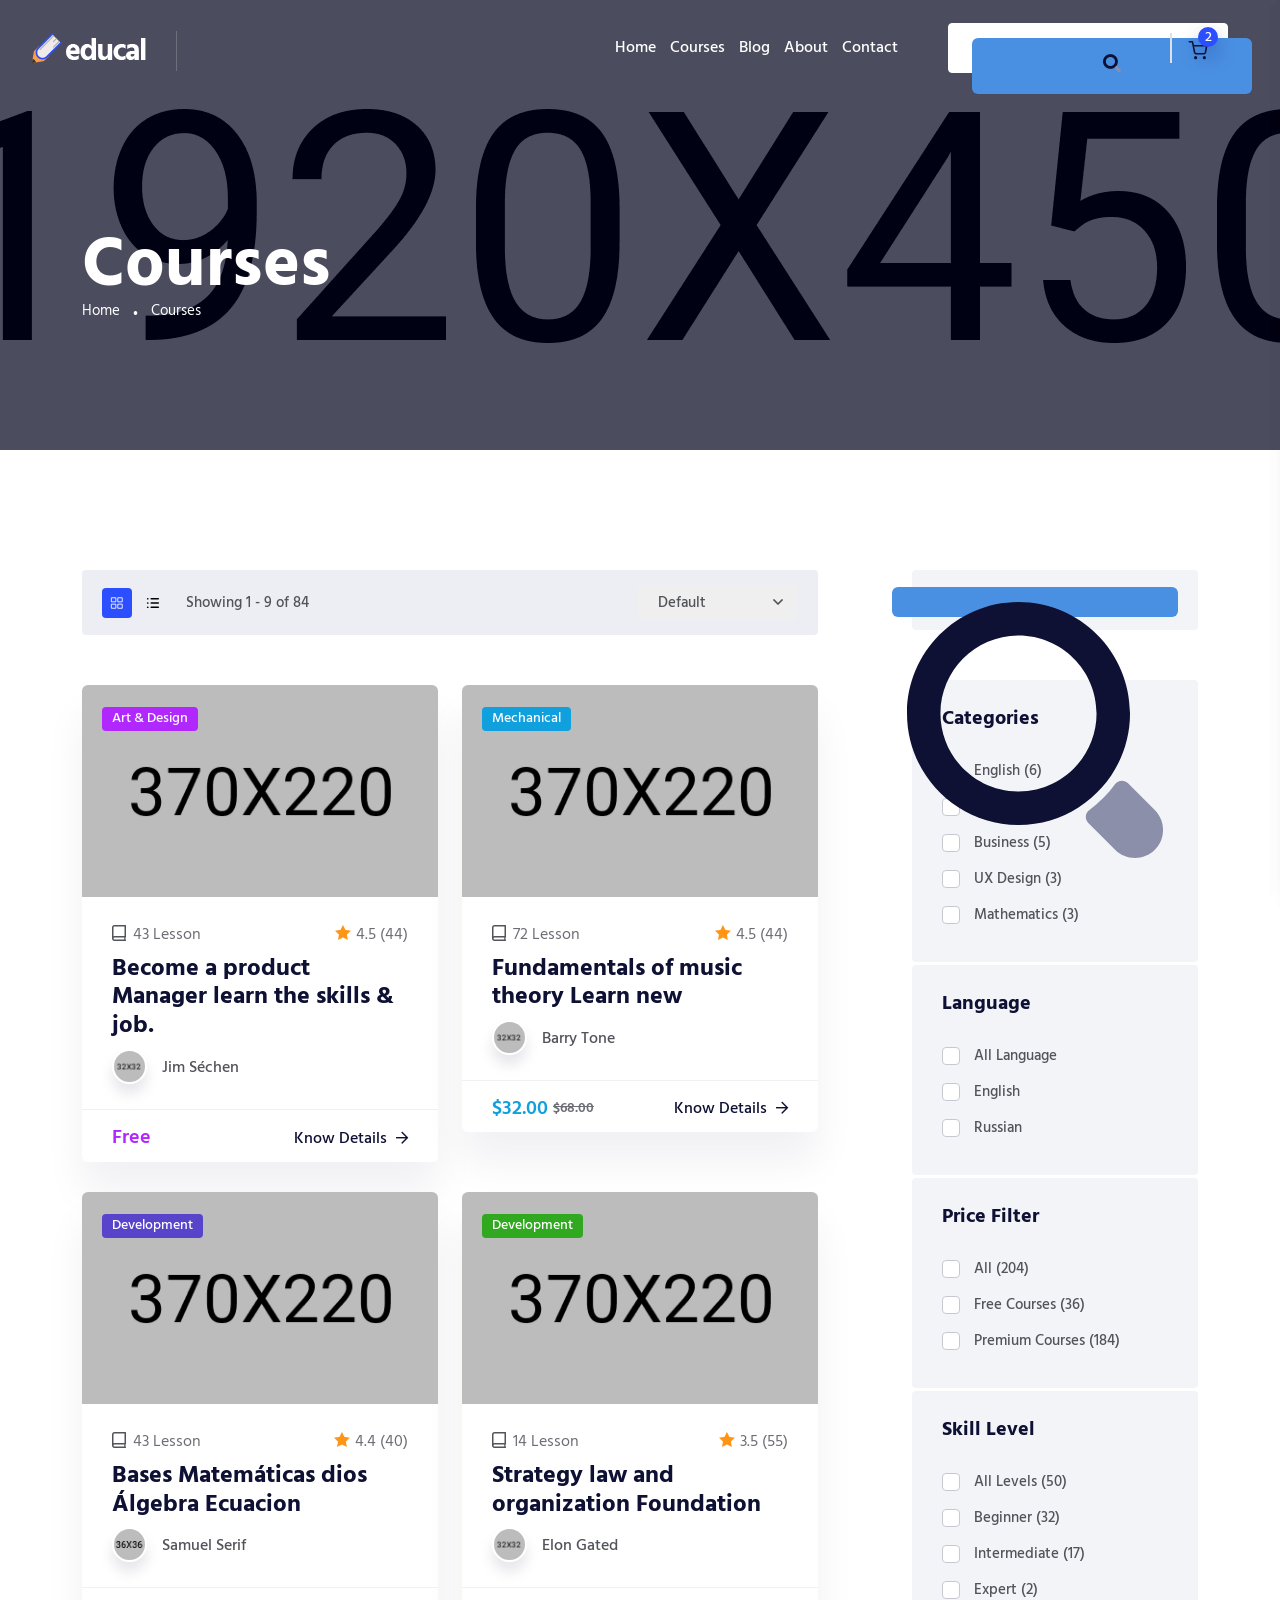
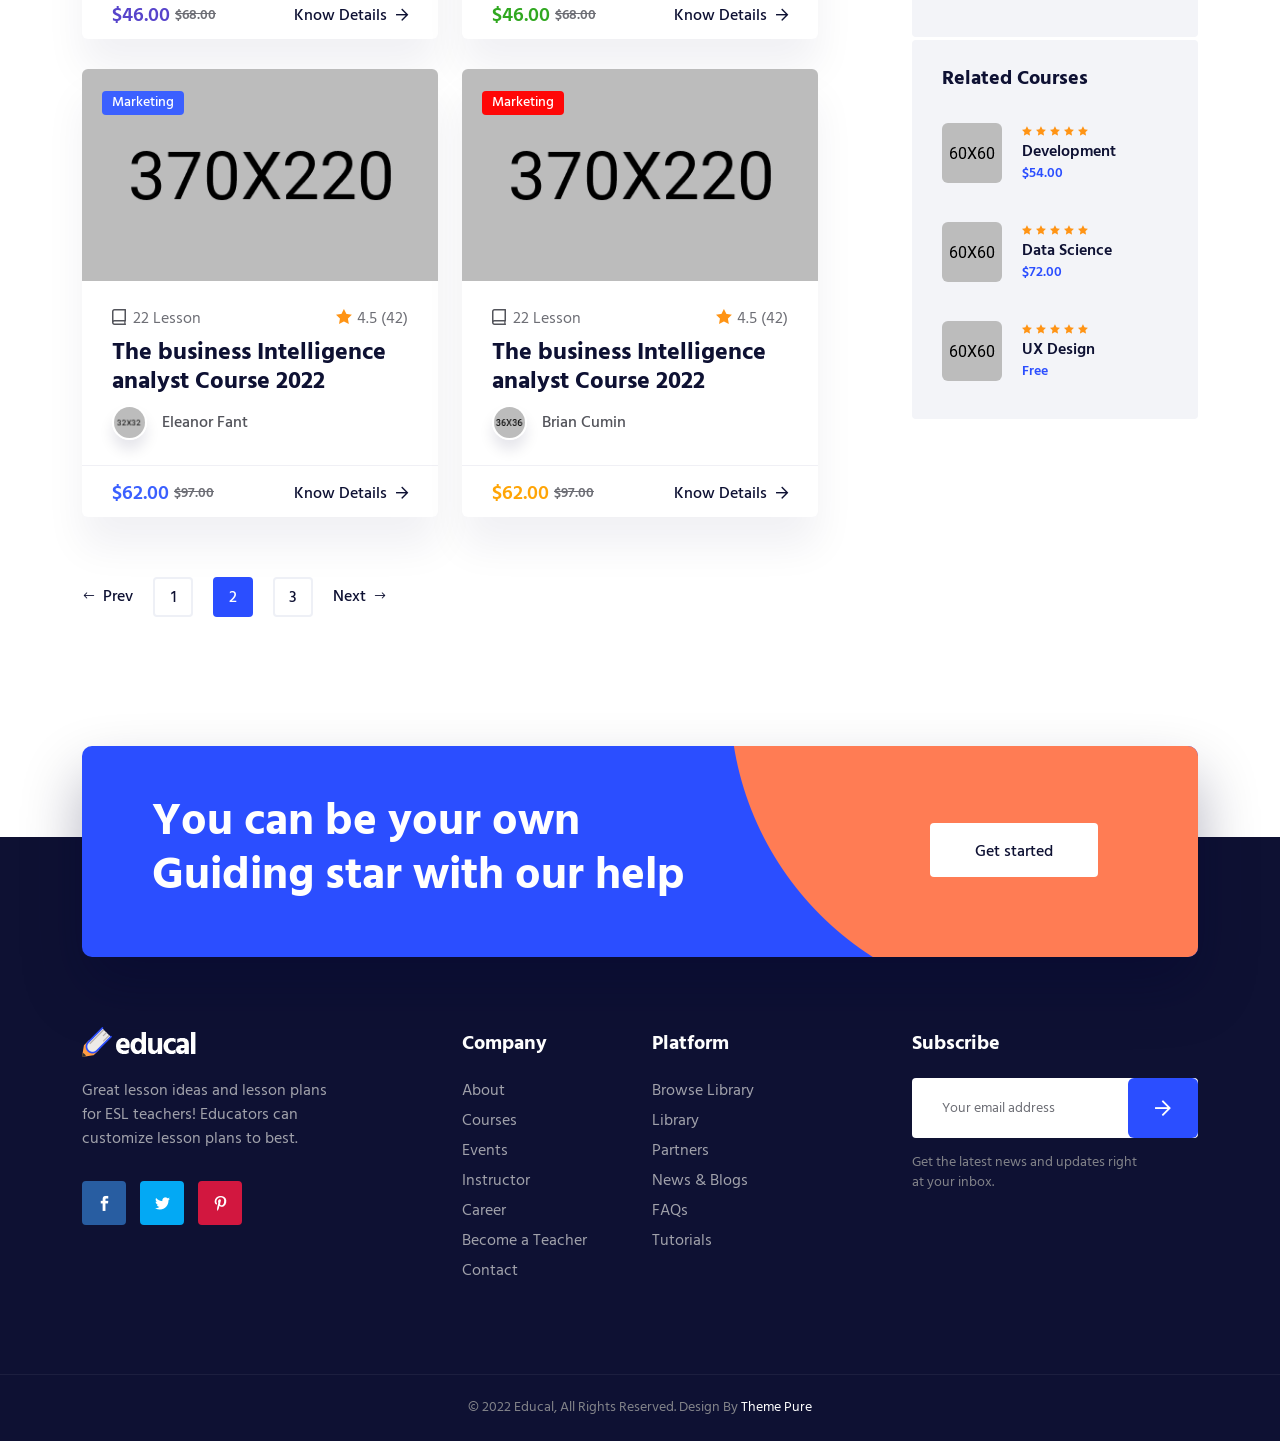
<file: course-sidebar.html>
<!doctype html>
<html class="no-js" lang="zxx">
   <head>
      <meta charset="utf-8">
      <meta http-equiv="x-ua-compatible" content="ie=edge">
      <title>Educal – Online Learning and Education HTML5 Template </title>
      <meta name="description" content="">
      <meta name="viewport" content="width=device-width, initial-scale=1">
      <!-- Place favicon.ico in the root directory -->
      <link rel="shortcut icon" type="image/x-icon" href="assets/img/favicon.png">
      <!-- CSS here -->
      <link rel="stylesheet" href="assets/css/preloader.css">
      <link rel="stylesheet" href="assets/css/bootstrap.min.css">
      <link rel="stylesheet" href="assets/css/meanmenu.css">
      <link rel="stylesheet" href="assets/css/animate.min.css">
      <link rel="stylesheet" href="assets/css/owl.carousel.min.css">
      <link rel="stylesheet" href="assets/css/swiper-bundle.css">
      <link rel="stylesheet" href="assets/css/backToTop.css">
      <link rel="stylesheet" href="assets/css/jquery.fancybox.min.css">
      <link rel="stylesheet" href="assets/css/fontAwesome5Pro.css">
      <link rel="stylesheet" href="assets/css/elegantFont.css">
      <link rel="stylesheet" href="assets/css/default.css">
      <link rel="stylesheet" href="assets/css/style.css">
   </head>
   <body>
      <!--[if lte IE 9]>
      <p class="browserupgrade">You are using an <strong>outdated</strong> browser. Please <a href="https://browsehappy.com/">upgrade your browser</a> to improve your experience and security.</p>
      <![endif]-->
      
      <!-- Add your site or application content here -->  

      <!-- pre loader area start -->
      <div id="loading">
         <div id="loading-center">
            <div id="loading-center-absolute">
               <div class="loading-content">
                  <img class="loading-logo-text" src="assets/img/logo/logo-text-2.png" alt="">
                  <div class="loading-stroke">
                     <img class="loading-logo-icon" src="assets/img/logo/logo-icon.png" alt="">
                  </div>
               </div>
            </div>
         </div>  
      </div>
      <!-- pre loader area end -->

      <!-- back to top start -->
      <div class="progress-wrap">
         <svg class="progress-circle svg-content" width="100%" height="100%" viewBox="-1 -1 102 102">
            <path d="M50,1 a49,49 0 0,1 0,98 a49,49 0 0,1 0,-98" />
         </svg>
      </div>
      <!-- back to top end -->

      <!-- header area start -->
      <header>
         <div id="header-sticky" class="header__area header__transparent header__padding header__white">
            <div class="container-fluid">
               <div class="row align-items-center">
                  <div class="col-xxl-3 col-xl-3 col-lg-4 col-md-2 col-sm-4 col-6">
                     <div class="header__left d-flex">
                        <div class="logo">
                           <a href="index.html">
                              <img class="logo-white" src="assets/img/logo/logo-2.png" alt="logo">
                              <img class="logo-black" src="assets/img/logo/logo.png" alt="logo">
                           </a>
                        </div>
                        <div class="header__category d-none d-lg-block">
                           <nav>
                              <ul>
                                 <li>
                                    <a href="course-details.html" class="cat-menu d-flex align-items-center">
                                       <div class="cat-dot-icon d-inline-block">
                                          <!-- <svg viewBox="0 0 276.2 276.2">
                                             <g>
                                                <g>
                                                   <path class="cat-dot" d="M33.1,2.5C15.3,2.5,0.9,17,0.9,34.8s14.5,32.3,32.3,32.3s32.3-14.5,32.3-32.3S51,2.5,33.1,2.5z"/>
                                                   <path class="cat-dot" d="M137.7,2.5c-17.8,0-32.3,14.5-32.3,32.3s14.5,32.3,32.3,32.3c17.8,0,32.3-14.5,32.3-32.3S155.5,2.5,137.7,2.5    z"/>
                                                   <path class="cat-dot" d="M243.9,67.1c17.8,0,32.3-14.5,32.3-32.3S261.7,2.5,243.9,2.5S211.6,17,211.6,34.8S226.1,67.1,243.9,67.1z"/>
                                                   <path class="cat-dot" d="M32.3,170.5c17.8,0,32.3-14.5,32.3-32.3c0-17.8-14.5-32.3-32.3-32.3S0,120.4,0,138.2S14.5,170.5,32.3,170.5z"/>
                                                   <path class="cat-dot" d="M136.8,170.5c17.8,0,32.3-14.5,32.3-32.3c0-17.8-14.5-32.3-32.3-32.3c-17.8,0-32.3,14.5-32.3,32.3    C104.5,156.1,119,170.5,136.8,170.5z"/>
                                                   <path class="cat-dot" d="M243,170.5c17.8,0,32.3-14.5,32.3-32.3c0-17.8-14.5-32.3-32.3-32.3s-32.3,14.5-32.3,32.3    C210.7,156.1,225.2,170.5,243,170.5z"/>
                                                   <path class="cat-dot" d="M33,209.1c-17.8,0-32.3,14.5-32.3,32.3c0,17.8,14.5,32.3,32.3,32.3s32.3-14.5,32.3-32.3S50.8,209.1,33,209.1z    "/>
                                                   <path class="cat-dot" d="M137.6,209.1c-17.8,0-32.3,14.5-32.3,32.3c0,17.8,14.5,32.3,32.3,32.3c17.8,0,32.3-14.5,32.3-32.3    S155.4,209.1,137.6,209.1z"/>
                                                   <path class="cat-dot" d="M243.8,209.1c-17.8,0-32.3,14.5-32.3,32.3c0,17.8,14.5,32.3,32.3,32.3c17.8,0,32.3-14.5,32.3-32.3    S261.6,209.1,243.8,209.1z"/>
                                                </g>
                                             </g>
                                          </svg> -->
                                       </div>
                                       <!-- <span>Category</span> -->
                                    </a>
                                    <!-- <ul class="cat-submenu">
                                       <li><a href="course-details.html">English Learning</a></li>
                                       <li><a href="course-details.html">Web Development</a></li>
                                       <li><a href="course-details.html">Logo Design</a></li>
                                       <li><a href="course-details.html">Motion Graphics</a></li>
                                       <li><a href="course-details.html">Video Edition</a></li>
                                    </ul> -->
                                 </li>
                              </ul>
                           </nav>
                        </div>
                     </div>
                  </div>
                  <div class="col-xxl-9 col-xl-9 col-lg-8 col-md-10 col-sm-8 col-6">
                     <div class="header__right d-flex justify-content-end align-items-center">
                        <div class="main-menu main-menu-3">
                           <nav id="mobile-menu">
                              <ul>
                                 <li class="">
                                    <a href="index-2.html">Home</a>
                                    <!-- <ul class="submenu">
                                       <li><a href="index.html">Home Style 1</a></li>
                                       <li><a href="index-2.html">Home Style 2</a></li>
                                       <li><a href="index-3.html">Home Style 3</a></li>
                                    </ul> -->
                                 </li>
                                 <li class="">
                                    <a href="course-grid.html">Courses</a>
                                    <!-- <ul class="submenu">
                                       <li><a href="course-grid.html">Courses</a></li>
                                       <li><a href="course-list.html">Course List</a></li>
                                       <li><a href="course-sidebar.html">Course sidebar</a></li>
                                       <li><a href="course-details.html">Course Details</a></li>
                                    </ul> -->
                                 </li>
                                 <li class="">
                                    <a href="blog.html">Blog</a>
                                    <!-- <ul class="submenu">
                                       <li><a href="blog.html">Blog</a></li>
                                       <li><a href="blog-details.html">Blog Details</a></li>
                                    </ul> -->
                                 </li>
                                 <li class="">
                                    <a href="about.html">About</a>
                                    <!-- <ul class="submenu">
                                       <li><a href="about.html">About</a></li>
                                       <li><a href="instructor.html">Instructor</a></li>
                                       <li><a href="instructor-details.html">Instructor Details</a></li>
                                       <li><a href="event-details.html">Event Details</a></li>
                                       <li><a href="cart.html">My Cart</a></li>
                                       <li><a href="wishlist.html">My Wishlist</a></li>
                                       <li><a href="checkout.html">checkout</a></li>
                                       <li><a href="sign-in.html">Sign In</a></li>
                                       <li><a href="sign-up.html">Sign Up</a></li>
                                       <li><a href="error.html">Error</a></li>
                                    </ul> -->
                                 </li>
                                 <li><a href="contact.html">Contact</a></li>
                              </ul>
                           </nav>
                        </div>
                        <div class="header__search p-relative ml-50 d-none d-md-block">
                           <form action="#">
                              <input type="text" placeholder="Search...">
                              <button type="submit"><i class="fad fa-search"></i></button>
                           </form>
                           <div class="header__cart">
                              <a href="javascript:void(0);" class="cart-toggle-btn">
                                 <div class="header__cart-icon">
                                    <svg viewBox="0 0 24 24">
                                       <circle class="st0" cx="9" cy="21" r="1"/>
                                       <circle class="st0" cx="20" cy="21" r="1"/>
                                       <path class="st0" d="M1,1h4l2.7,13.4c0.2,1,1,1.6,2,1.6h9.7c1,0,1.8-0.7,2-1.6L23,6H6"/>
                                    </svg>
                                 </div>
                                 <span class="cart-item">2</span>
                              </a>
                           </div>
                        </div>
                        <div class="header__btn ml-20 d-none d-sm-block">
                           <!-- <a href="contact.html" class="e-btn">Try for free</a> -->
                        </div>
                        <div class="sidebar__menu d-xl-none">
                           <div class="sidebar-toggle-btn ml-30" id="sidebar-toggle">
                               <span class="line"></span>
                               <span class="line"></span>
                               <span class="line"></span>
                           </div>
                       </div>
                     </div>
                  </div>
               </div>
            </div>
         </div>
      </header>
      <!-- header area end -->

      <!-- cart mini area start -->
      <div class="cartmini__area">
         <div class="cartmini__wrapper">
            <div class="cartmini__title">
               <h4>Shopping cart</h4>
            </div>
            <div class="cartmini__close">
               <button type="button" class="cartmini__close-btn"><i class="fal fa-times"></i></button>
            </div>
            <div class="cartmini__widget">
               <div class="cartmini__inner">
                  <ul>
                     <li>
                        <div class="cartmini__thumb">
                           <a href="#">
                              <img src="assets/img/course/sm/cart-1.jpg" alt="">
                           </a>
                        </div>
                        <div class="cartmini__content">
                           <h5><a href="#">Strategy law and organization Foundation </a></h5>
                           <div class="product-quantity mt-10 mb-10">
                              <span class="cart-minus">-</span>
                              <input class="cart-input" type="text" value="1"/>
                              <span class="cart-plus">+</span>
                           </div>
                           <div class="product__sm-price-wrapper">
                              <span class="product__sm-price">$46.00</span>
                           </div>
                        </div>
                        <a href="#" class="cartmini__del"><i class="fal fa-times"></i></a>
                     </li>
                     <li>
                        <div class="cartmini__thumb">
                           <a href="#">
                              <img src="assets/img/course/sm/cart-2.jpg" alt="">
                           </a>
                        </div>
                        <div class="cartmini__content">
                           <h5><a href="#">Fundamentals of music theory Learn new</a></h5>
                           <div class="product-quantity mt-10 mb-10">
                              <span class="cart-minus">-</span>
                              <input class="cart-input" type="text" value="1"/>
                              <span class="cart-plus">+</span>
                           </div>
                           <div class="product__sm-price-wrapper">
                              <span class="product__sm-price">$32.00</span>
                           </div>
                        </div>
                        <a href="#" class="cartmini__del"><i class="fal fa-times"></i></a>
                     </li>
                     <li>
                        <div class="cartmini__thumb">
                           <a href="#">
                              <img src="assets/img/course/sm/cart-3.jpg" alt="">
                           </a>
                        </div>
                        <div class="cartmini__content">
                           <h5><a href="#">Strategy law and organization Foundation </a></h5>
                           <div class="product-quantity mt-10 mb-10">
                              <span class="cart-minus">-</span>
                              <input class="cart-input" type="text" value="1"/>
                              <span class="cart-plus">+</span>
                           </div>
                           <div class="product__sm-price-wrapper">
                              <span class="product__sm-price">$62.00</span>
                           </div>
                        </div>
                        <a href="#" class="cartmini__del"><i class="fal fa-times"></i></a>
                     </li>
                  </ul>
               </div>
               <div class="cartmini__checkout">
                  <div class="cartmini__checkout-title mb-30">
                     <h4>Subtotal:</h4>
                     <span>$113.00</span>
                  </div>
                  <div class="cartmini__checkout-btn">
                     <a href="cart.html" class="e-btn e-btn-border mb-10 w-100"> <span></span> view cart</a>
                     <a href="checkout.html" class="e-btn w-100"> <span></span> checkout</a>
                  </div>
               </div>
            </div>
         </div>
      </div>
      <div class="body-overlay"></div>
      <!-- cart mini area end -->


      <!-- sidebar area start -->
      <div class="sidebar__area">
         <div class="sidebar__wrapper">
            <div class="sidebar__close">
               <button class="sidebar__close-btn" id="sidebar__close-btn">
               <span><i class="fal fa-times"></i></span>
               <span>close</span>
               </button>
            </div>
            <div class="sidebar__content">
               <div class="logo mb-40">
                  <a href="index.html">
                  <img src="assets/img/logo/logo.png" alt="logo">
                  </a>
               </div>
               <div class="mobile-menu fix"></div>

               <div class="sidebar__search p-relative mt-40 ">
                  <form action="#">
                     <input type="text" placeholder="Search...">
                     <button type="submit"><i class="fad fa-search"></i></button>
                  </form>
               </div>
               <div class="sidebar__cart mt-30">
                  <a href="#">
                     <div class="header__cart-icon">
                        <svg viewBox="0 0 24 24">
                           <circle class="st0" cx="9" cy="21" r="1"/>
                           <circle class="st0" cx="20" cy="21" r="1"/>
                           <path class="st0" d="M1,1h4l2.7,13.4c0.2,1,1,1.6,2,1.6h9.7c1,0,1.8-0.7,2-1.6L23,6H6"/>
                        </svg>
                     </div>
                     <span class="cart-item">2</span>
                  </a>
               </div>
            </div>
         </div>
      </div>
      <!-- sidebar area end -->      
      <div class="body-overlay"></div>
      <!-- sidebar area end -->

      <main>

         <!-- page title area start -->
         <section class="page__title-area page__title-height page__title-overlay d-flex align-items-center" data-background="assets/img/page-title/page-title.jpg">
            <div class="container">
               <div class="row">
                  <div class="col-xxl-12">
                     <div class="page__title-wrapper mt-110">
                        <h3 class="page__title">Courses</h3>                         
                        <nav aria-label="breadcrumb">
                           <ol class="breadcrumb">
                              <li class="breadcrumb-item"><a href="index.html">Home</a></li>
                              <li class="breadcrumb-item active" aria-current="page">Courses</li>
                           </ol>
                        </nav>
                     </div>
                  </div>
               </div>
            </div>
         </section>
         <!-- page title area end -->

         <!-- course area start -->
         <section class="course__area pt-120 pb-120">
            <div class="container">
               <div class="row">
                  <div class="col-xxl-8 col-xl-8 col-lg-8">
                     <div class="course__tab-inner grey-bg-2 mb-50 d-sm-flex justify-content-between align-items-center">
                        <div class="course__tab-wrapper d-flex align-items-center">
                           <div class="course__tab-btn">
                              <ul class="nav nav-tabs" id="courseTab" role="tablist">
                                 <li class="nav-item" role="presentation">
                                    <button class="nav-link active" id="grid-tab" data-bs-toggle="tab" data-bs-target="#grid" type="button" role="tab" aria-controls="grid" aria-selected="true">
                                    <svg class="grid" viewBox="0 0 24 24">
                                       <rect x="3" y="3" class="st0" width="7" height="7"/>
                                       <rect x="14" y="3" class="st0" width="7" height="7"/>
                                       <rect x="14" y="14" class="st0" width="7" height="7"/>
                                       <rect x="3" y="14" class="st0" width="7" height="7"/>
                                       </svg>
                                    </button>
                                 </li>
                                 <li class="nav-item" role="presentation">
                                    <button class="nav-link list" id="list-tab" data-bs-toggle="tab" data-bs-target="#list" type="button" role="tab" aria-controls="list" aria-selected="false">
                                    <svg class="list" viewBox="0 0 512 512">
                                       <g>
                                          <path class="st0" d="M448,69H192c-17.7,0-32,13.9-32,31s14.3,31,32,31h256c17.7,0,32-13.9,32-31S465.7,69,448,69z"/>
                                          <circle class="st0" cx="64" cy="100" r="31"/>
                                          <path class="st0" d="M448,225H192c-17.7,0-32,13.9-32,31s14.3,31,32,31h256c17.7,0,32-13.9,32-31S465.7,225,448,225z"/>
                                          <circle class="st0" cx="64" cy="256" r="31"/>
                                          <path class="st0" d="M448,381H192c-17.7,0-32,13.9-32,31s14.3,31,32,31h256c17.7,0,32-13.9,32-31S465.7,381,448,381z"/>
                                          <circle class="st0" cx="64" cy="412" r="31"/>
                                       </g>
                                       </svg>
                                    </button>
                                 </li>
                              </ul>
                           </div>
                           <div class="course__view">
                              <h4>Showing 1 - 9 of 84</h4>
                           </div>
                        </div>
                        <div class="course__sort d-flex justify-content-sm-end">
                           <div class="course__sort-inner">
                              <select>
                                 <option>Default</option>
                                 <option>Option 1</option>
                                 <option>Option 2</option>
                                 <option>Option 3</option>
                                 <option>Option 4</option>
                                 <option>Option 5</option>
                                 <option>Option 6</option>
                              </select>
                           </div>
                        </div>
                     </div>
                     <div class="course__tab-conent">
                        <div class="tab-content" id="courseTabContent">
                           <div class="tab-pane fade show active" id="grid" role="tabpanel" aria-labelledby="grid-tab">
                              <div class="row">
                                 <div class="col-xxl-6 col-xl-6 col-lg-6 col-md-6">
                                    <div class="course__item white-bg mb-30 fix">
                                       <div class="course__thumb w-img p-relative fix">
                                          <a href="course-details.html">
                                             <img src="assets/img/course/course-1.jpg" alt="">
                                          </a>
                                          <div class="course__tag">
                                             <a href="#">Art & Design</a>
                                          </div>
                                       </div>
                                       <div class="course__content">
                                          <div class="course__meta d-flex align-items-center justify-content-between">
                                             <div class="course__lesson">
                                                <span><i class="far fa-book-alt"></i>43 Lesson</span>
                                             </div>
                                             <div class="course__rating">
                                                <span><i class="icon_star"></i>4.5 (44)</span>
                                             </div>
                                          </div>
                                          <h3 class="course__title"><a href="course-details.html">Become a product Manager learn the skills & job.</a></h3>
                                          <div class="course__teacher d-flex align-items-center">
                                             <div class="course__teacher-thumb mr-15">
                                                <img src="assets/img/course/teacher/teacher-1.jpg" alt="">
                                             </div>
                                             <h6><a href="instructor-details.html">Jim Séchen</a></h6>
                                          </div>
                                       </div>
                                       <div class="course__more d-flex justify-content-between align-items-center">
                                          <div class="course__status">
                                             <span>Free</span>
                                          </div>
                                          <div class="course__btn">
                                             <a href="course-details.html" class="link-btn">
                                                Know Details
                                                <i class="far fa-arrow-right"></i>
                                                <i class="far fa-arrow-right"></i>
                                             </a>
                                          </div>
                                       </div>
                                    </div>
                                 </div>
                                 <div class="col-xxl-6 col-xl-6 col-lg-6 col-md-6">
                                    <div class="course__item white-bg mb-30 fix">
                                       <div class="course__thumb w-img p-relative fix">
                                          <a href="course-details.html">
                                             <img src="assets/img/course/course-2.jpg" alt="">
                                          </a>
                                          <div class="course__tag">
                                             <a href="#" class="sky-blue">Mechanical</a>
                                          </div>
                                       </div>
                                       <div class="course__content">
                                          <div class="course__meta d-flex align-items-center justify-content-between">
                                             <div class="course__lesson">
                                                <span><i class="far fa-book-alt"></i>72 Lesson</span>
                                             </div>
                                             <div class="course__rating">
                                                <span><i class="icon_star"></i>4.5 (44)</span>
                                             </div>
                                          </div>
                                          <h3 class="course__title"><a href="course-details.html">Fundamentals of music theory Learn new</a></h3>
                                          <div class="course__teacher d-flex align-items-center">
                                             <div class="course__teacher-thumb mr-15">
                                                <img src="assets/img/course/teacher/teacher-2.jpg" alt="">
                                             </div>
                                             <h6><a href="instructor-details.html">Barry Tone</a></h6>
                                          </div>
                                       </div>
                                       <div class="course__more d-flex justify-content-between align-items-center">
                                          <div class="course__status d-flex align-items-center">
                                             <span class="sky-blue">$32.00</span>
                                             <span class="old-price">$68.00</span>
                                          </div>
                                          <div class="course__btn">
                                             <a href="course-details.html" class="link-btn">
                                                Know Details
                                                <i class="far fa-arrow-right"></i>
                                                <i class="far fa-arrow-right"></i>
                                             </a>
                                          </div>
                                       </div>
                                    </div>
                                 </div>
                                 <div class="col-xxl-6 col-xl-6 col-lg-6 col-md-6">
                                    <div class="course__item white-bg mb-30 fix">
                                       <div class="course__thumb w-img p-relative fix">
                                          <a href="course-details.html">
                                             <img src="assets/img/course/course-7.jpg" alt="">
                                          </a>
                                          <div class="course__tag">
                                             <a href="#" class="blue-2">Development</a>
                                          </div>
                                       </div>
                                       <div class="course__content">
                                          <div class="course__meta d-flex align-items-center justify-content-between">
                                             <div class="course__lesson">
                                                <span><i class="far fa-book-alt"></i>43 Lesson</span>
                                             </div>
                                             <div class="course__rating">
                                                <span><i class="icon_star"></i>4.4 (40)</span>
                                             </div>
                                          </div>
                                          <h3 class="course__title"><a href="course-details.html">Bases Matemáticas dios Álgebra Ecuacion</a></h3>
                                          <div class="course__teacher d-flex align-items-center">
                                             <div class="course__teacher-thumb mr-15">
                                                <img src="assets/img/course/teacher/teacher-7.jpg" alt="">
                                             </div>
                                             <h6><a href="instructor-details.html">Samuel Serif</a></h6>
                                          </div>
                                       </div>
                                       <div class="course__more d-flex justify-content-between align-items-center">
                                          <div class="course__status d-flex align-items-center">
                                             <span class="blue-2">$46.00</span>
                                             <span class="old-price">$68.00</span>
                                          </div>
                                          <div class="course__btn">
                                             <a href="course-details.html" class="link-btn">
                                                Know Details
                                                <i class="far fa-arrow-right"></i>
                                                <i class="far fa-arrow-right"></i>
                                             </a>
                                          </div>
                                       </div>
                                    </div>
                                 </div>
                                 <div class="col-xxl-6 col-xl-6 col-lg-6 col-md-6">
                                    <div class="course__item white-bg mb-30 fix">
                                       <div class="course__thumb w-img p-relative fix">
                                          <a href="course-details.html">
                                             <img src="assets/img/course/course-3.jpg" alt="">
                                          </a>
                                          <div class="course__tag">
                                             <a href="#" class="green">Development</a>
                                          </div>
                                       </div>
                                       <div class="course__content">
                                          <div class="course__meta d-flex align-items-center justify-content-between">
                                             <div class="course__lesson">
                                                <span><i class="far fa-book-alt"></i>14 Lesson</span>
                                             </div>
                                             <div class="course__rating">
                                                <span><i class="icon_star"></i>3.5 (55)</span>
                                             </div>
                                          </div>
                                          <h3 class="course__title"><a href="course-details.html">Strategy law and organization Foundation</a></h3>
                                          <div class="course__teacher d-flex align-items-center">
                                             <div class="course__teacher-thumb mr-15">
                                                <img src="assets/img/course/teacher/teacher-3.jpg" alt="">
                                             </div>
                                             <h6><a href="instructor-details.html">Elon Gated</a></h6>
                                          </div>
                                       </div>
                                       <div class="course__more d-flex justify-content-between align-items-center">
                                          <div class="course__status d-flex align-items-center">
                                             <span class="green">$46.00</span>
                                             <span class="old-price">$68.00</span>
                                          </div>
                                          <div class="course__btn">
                                             <a href="course-details.html" class="link-btn">
                                                Know Details
                                                <i class="far fa-arrow-right"></i>
                                                <i class="far fa-arrow-right"></i>
                                             </a>
                                          </div>
                                       </div>
                                    </div>
                                 </div>
                                 <div class="col-xxl-6 col-xl-6 col-lg-6 col-md-6">
                                    <div class="course__item white-bg mb-30 fix">
                                       <div class="course__thumb w-img p-relative fix">
                                          <a href="course-details.html">
                                             <img src="assets/img/course/course-4.jpg" alt="">
                                          </a>
                                          <div class="course__tag">
                                             <a href="#" class="blue">Marketing</a>
                                          </div>
                                       </div>
                                       <div class="course__content">
                                          <div class="course__meta d-flex align-items-center justify-content-between">
                                             <div class="course__lesson">
                                                <span><i class="far fa-book-alt"></i>22 Lesson</span>
                                             </div>
                                             <div class="course__rating">
                                                <span><i class="icon_star"></i>4.5 (42)</span>
                                             </div>
                                          </div>
                                          <h3 class="course__title"><a href="course-details.html">The business Intelligence analyst Course 2022</a></h3>
                                          <div class="course__teacher d-flex align-items-center">
                                             <div class="course__teacher-thumb mr-15">
                                                <img src="assets/img/course/teacher/teacher-4.jpg" alt="">
                                             </div>
                                             <h6><a href="instructor-details.html">Eleanor Fant</a></h6>
                                          </div>
                                       </div>
                                       <div class="course__more d-flex justify-content-between align-items-center">
                                          <div class="course__status d-flex align-items-center">
                                             <span class="blue">$62.00</span>
                                             <span class="old-price">$97.00</span>
                                          </div>
                                          <div class="course__btn">
                                             <a href="course-details.html" class="link-btn">
                                                Know Details
                                                <i class="far fa-arrow-right"></i>
                                                <i class="far fa-arrow-right"></i>
                                             </a>
                                          </div>
                                       </div>
                                    </div>
                                 </div>
                                 <div class="col-xxl-6 col-xl-6 col-lg-6 col-md-6">
                                    <div class="course__item white-bg mb-30 fix">
                                       <div class="course__thumb w-img p-relative fix">
                                          <a href="course-details.html">
                                             <img src="assets/img/course/course-8.jpg" alt="">
                                          </a>
                                          <div class="course__tag">
                                             <a href="#" class="yellow">Marketing</a>
                                          </div>
                                       </div>
                                       <div class="course__content">
                                          <div class="course__meta d-flex align-items-center justify-content-between">
                                             <div class="course__lesson">
                                                <span><i class="far fa-book-alt"></i>22 Lesson</span>
                                             </div>
                                             <div class="course__rating">
                                                <span><i class="icon_star"></i>4.5 (42)</span>
                                             </div>
                                          </div>
                                          <h3 class="course__title"><a href="course-details.html">The business Intelligence analyst Course 2022</a></h3>
                                          <div class="course__teacher d-flex align-items-center">
                                             <div class="course__teacher-thumb mr-15">
                                                <img src="assets/img/course/teacher/teacher-8.jpg" alt="">
                                             </div>
                                             <h6><a href="instructor-details.html">Brian Cumin</a></h6>
                                          </div>
                                       </div>
                                       <div class="course__more d-flex justify-content-between align-items-center">
                                          <div class="course__status d-flex align-items-center">
                                             <span class="yellow">$62.00</span>
                                             <span class="old-price">$97.00</span>
                                          </div>
                                          <div class="course__btn">
                                             <a href="course-details.html" class="link-btn">
                                                Know Details
                                                <i class="far fa-arrow-right"></i>
                                                <i class="far fa-arrow-right"></i>
                                             </a>
                                          </div>
                                       </div>
                                    </div>
                                 </div>
                              </div>
                           </div>
                           <div class="tab-pane fade" id="list" role="tabpanel" aria-labelledby="list-tab">
                              <div class="row">
                                 <div class="col-xxl-12">
                                    <div class="course__item white-bg mb-30 fix">
                                       <div class="row gx-0">
                                          <div class="col-xxl-4 col-xl-4 col-lg-4">
                                             <div class="course__thumb course__thumb-list w-img p-relative fix">
                                                <a href="course-details.html">
                                                   <img src="assets/img/course/list/course-1.jpg" alt="">
                                                </a>
                                                <div class="course__tag">
                                                   <a href="#">Art & Design</a>
                                                </div>
                                             </div>
                                          </div>
                                          <div class="col-xxl-8 col-xl-8 col-lg-8">
                                             <div class="course__right">
                                                <div class="course__content course__content-4">
                                                   <div class="course__meta d-flex align-items-center">
                                                      <div class="course__lesson mr-20">
                                                         <span><i class="far fa-book-alt"></i>43 Lesson</span>
                                                      </div>
                                                      <div class="course__rating">
                                                         <span><i class="icon_star"></i>4.5 (44)</span>
                                                      </div>
                                                   </div>
                                                   <h3 class="course__title">
                                                      <a href="course-details.html">Become a product Manager learn the skills & job.</a>
                                                   </h3>
                                                   <div class="course__teacher d-flex align-items-center">
                                                      <div class="course__teacher-thumb mr-15">
                                                         <img src="assets/img/course/teacher/teacher-1.jpg" alt="">
                                                      </div>
                                                      <h6><a href="instructor-details.html">Jim Séchen</a></h6>
                                                   </div>
                                                </div>
                                                <div class="course__more course__more-2 course__more-3 d-flex justify-content-between align-items-center">
                                                   <div class="course__status">
                                                      <span>Free</span>
                                                   </div>
                                                   <div class="course__btn">
                                                      <a href="course-details.html" class="link-btn">
                                                         Know Details
                                                         <i class="far fa-arrow-right"></i>
                                                         <i class="far fa-arrow-right"></i>
                                                      </a>
                                                   </div>
                                                </div>
                                             </div>
                                          </div>
                                       </div>
                                    </div>
                                 </div>                                                           
                                 <div class="col-xxl-12">
                                    <div class="course__item white-bg mb-30 fix">
                                       <div class="row gx-0">
                                          <div class="col-xxl-4 col-xl-4 col-lg-4">
                                             <div class="course__thumb course__thumb-list w-img p-relative fix">
                                                <a href="course-details.html">
                                                   <img src="assets/img/course/list/course-2.jpg" alt="">
                                                </a>
                                                <div class="course__tag">
                                                   <a href="#" class="sky-blue">Art & Design</a>
                                                </div>
                                             </div>
                                          </div>
                                          <div class="col-xxl-8 col-xl-8 col-lg-8">
                                             <div class="course__right">
                                                <div class="course__content course__content-4">
                                                   <div class="course__meta d-flex align-items-center">
                                                      <div class="course__lesson mr-20">
                                                         <span><i class="far fa-book-alt"></i>72 Lesson</span>
                                                      </div>
                                                      <div class="course__rating">
                                                         <span><i class="icon_star"></i>4.5 (44)</span>
                                                      </div>
                                                   </div>
                                                   <h3 class="course__title">
                                                      <a href="course-details.html">Fundamentals of music theory Learn new.</a>
                                                   </h3>
                                                   <div class="course__teacher d-flex align-items-center">
                                                      <div class="course__teacher-thumb mr-15">
                                                         <img src="assets/img/course/teacher/teacher-2.jpg" alt="">
                                                      </div>
                                                      <h6><a href="instructor-details.html">Barry Tone</a></h6>
                                                   </div>
                                                </div>
                                                <div class="course__more course__more-2 course__more-3 d-flex justify-content-between align-items-center">
                                                   <div class="course__status d-flex align-items-center">
                                                      <span class="sky-blue">$32.00</span>
                                                      <span class="old-price">$68.00</span>
                                                   </div>
                                                   <div class="course__btn">
                                                      <a href="course-details.html" class="link-btn">
                                                         Know Details
                                                         <i class="far fa-arrow-right"></i>
                                                         <i class="far fa-arrow-right"></i>
                                                      </a>
                                                   </div>
                                                </div>
                                             </div>
                                          </div>
                                       </div>
                                    </div>
                                 </div>                                                           
                                 <div class="col-xxl-12">
                                    <div class="course__item white-bg mb-30 fix">
                                       <div class="row gx-0">
                                          <div class="col-xxl-4 col-xl-4 col-lg-4">
                                             <div class="course__thumb course__thumb-list w-img p-relative fix">
                                                <a href="course-details.html">
                                                   <img src="assets/img/course/list/course-3.jpg" alt="">
                                                </a>
                                                <div class="course__tag">
                                                   <a href="#" class="blue-2">Art & Design</a>
                                                </div>
                                             </div>
                                          </div>
                                          <div class="col-xxl-8 col-xl-8 col-lg-8">
                                             <div class="course__right">
                                                <div class="course__content course__content-4">
                                                   <div class="course__meta d-flex align-items-center">
                                                      <div class="course__lesson mr-20">
                                                         <span><i class="far fa-book-alt"></i>14 Lesson</span>
                                                      </div>
                                                      <div class="course__rating">
                                                         <span><i class="icon_star"></i>3.5 (32)</span>
                                                      </div>
                                                   </div>
                                                   <h3 class="course__title">
                                                      <a href="course-details.html">Strategy law and organization Foundation</a>
                                                   </h3>
                                                   <div class="course__teacher d-flex align-items-center">
                                                      <div class="course__teacher-thumb mr-15">
                                                         <img src="assets/img/course/teacher/teacher-3.jpg" alt="">
                                                      </div>
                                                      <h6><a href="instructor-details.html">Elon Gated</a></h6>
                                                   </div>
                                                </div>
                                                <div class="course__more course__more-2 course__more-3 d-flex justify-content-between align-items-center">
                                                   <div class="course__status d-flex align-items-center">
                                                      <span class="blue-2">$46.00</span>
                                                      <span class="old-price">$68.00</span>
                                                   </div>
                                                   <div class="course__btn">
                                                      <a href="course-details.html" class="link-btn">
                                                         Know Details
                                                         <i class="far fa-arrow-right"></i>
                                                         <i class="far fa-arrow-right"></i>
                                                      </a>
                                                   </div>
                                                </div>
                                             </div>
                                          </div>
                                       </div>
                                    </div>
                                 </div>                                                           
                                 <div class="col-xxl-12">
                                    <div class="course__item white-bg mb-30 fix">
                                       <div class="row gx-0">
                                          <div class="col-xxl-4 col-xl-4 col-lg-4">
                                             <div class="course__thumb course__thumb-list w-img p-relative fix">
                                                <a href="course-details.html">
                                                   <img src="assets/img/course/list/course-4.jpg" alt="">
                                                </a>
                                                <div class="course__tag">
                                                   <a href="#" class="green">Art & Design</a>
                                                </div>
                                             </div>
                                          </div>
                                          <div class="col-xxl-8 col-xl-8 col-lg-8">
                                             <div class="course__right">
                                                <div class="course__content course__content-4">
                                                   <div class="course__meta d-flex align-items-center">
                                                      <div class="course__lesson mr-20">
                                                         <span><i class="far fa-book-alt"></i>14 Lesson</span>
                                                      </div>
                                                      <div class="course__rating">
                                                         <span><i class="icon_star"></i>3.5 (32)</span>
                                                      </div>
                                                   </div>
                                                   <h3 class="course__title">
                                                      <a href="course-details.html">The business Intelligence analyst Course 2022</a>
                                                   </h3>
                                                   <div class="course__teacher d-flex align-items-center">
                                                      <div class="course__teacher-thumb mr-15">
                                                         <img src="assets/img/course/teacher/teacher-4.jpg" alt="">
                                                      </div>
                                                      <h6><a href="instructor-details.html">Eleanor Fant</a></h6>
                                                   </div>
                                                </div>
                                                <div class="course__more course__more-2 course__more-3 d-flex justify-content-between align-items-center">
                                                   <div class="course__status d-flex align-items-center">
                                                      <span class="green">$46.00</span>
                                                      <span class="old-price">$68.00</span>
                                                   </div>
                                                   <div class="course__btn">
                                                      <a href="course-details.html" class="link-btn">
                                                         Know Details
                                                         <i class="far fa-arrow-right"></i>
                                                         <i class="far fa-arrow-right"></i>
                                                      </a>
                                                   </div>
                                                </div>
                                             </div>
                                          </div>
                                       </div>
                                    </div>
                                 </div>                                                           
                                 <div class="col-xxl-12">
                                    <div class="course__item white-bg mb-30 fix">
                                       <div class="row gx-0">
                                          <div class="col-xxl-4 col-xl-4 col-lg-4">
                                             <div class="course__thumb course__thumb-list w-img p-relative fix">
                                                <a href="course-details.html">
                                                   <img src="assets/img/course/list/course-5.jpg" alt="">
                                                </a>
                                                <div class="course__tag">
                                                   <a href="#" class="blue">Art & Design</a>
                                                </div>
                                             </div>
                                          </div>
                                          <div class="col-xxl-8 col-xl-8 col-lg-8">
                                             <div class="course__right">
                                                <div class="course__content course__content-4">
                                                   <div class="course__meta d-flex align-items-center">
                                                      <div class="course__lesson mr-20">
                                                         <span><i class="far fa-book-alt"></i>14 Lesson</span>
                                                      </div>
                                                      <div class="course__rating">
                                                         <span><i class="icon_star"></i>3.5 (32)</span>
                                                      </div>
                                                   </div>
                                                   <h3 class="course__title">
                                                      <a href="course-details.html">Build your media and Public presence</a>
                                                   </h3>
                                                   <div class="course__teacher d-flex align-items-center">
                                                      <div class="course__teacher-thumb mr-15">
                                                         <img src="assets/img/course/teacher/teacher-5.jpg" alt="">
                                                      </div>
                                                      <h6><a href="instructor-details.html">Pelican Steve</a></h6>
                                                   </div>
                                                </div>
                                                <div class="course__more course__more-2 course__more-3 d-flex justify-content-between align-items-center">
                                                   <div class="course__status d-flex align-items-center">
                                                      <span class="blue">$62.00</span>
                                                      <span class="old-price">$97.00</span>
                                                   </div>
                                                   <div class="course__btn">
                                                      <a href="course-details.html" class="link-btn">
                                                         Know Details
                                                         <i class="far fa-arrow-right"></i>
                                                         <i class="far fa-arrow-right"></i>
                                                      </a>
                                                   </div>
                                                </div>
                                             </div>
                                          </div>
                                       </div>
                                    </div>
                                 </div>                                                           
                                 <div class="col-xxl-12">
                                    <div class="course__item white-bg mb-30 fix">
                                       <div class="row gx-0">
                                          <div class="col-xxl-4 col-xl-4 col-lg-4">
                                             <div class="course__thumb course__thumb-list w-img p-relative fix">
                                                <a href="course-details.html">
                                                   <img src="assets/img/course/list/course-6.jpg" alt="">
                                                </a>
                                                <div class="course__tag">
                                                   <a href="#" class="yellow">Art & Design</a>
                                                </div>
                                             </div>
                                          </div>
                                          <div class="col-xxl-8 col-xl-8 col-lg-8">
                                             <div class="course__right">
                                                <div class="course__content course__content-4">
                                                   <div class="course__meta d-flex align-items-center">
                                                      <div class="course__lesson mr-20">
                                                         <span><i class="far fa-book-alt"></i>33 Lesson</span>
                                                      </div>
                                                      <div class="course__rating">
                                                         <span><i class="icon_star"></i>3.5 (72)</span>
                                                      </div>
                                                   </div>
                                                   <h3 class="course__title">
                                                      <a href="course-details.html">Creative writing through Storytelling</a>
                                                   </h3>
                                                   <div class="course__teacher d-flex align-items-center">
                                                      <div class="course__teacher-thumb mr-15">
                                                         <img src="assets/img/course/teacher/teacher-6.jpg" alt="">
                                                      </div>
                                                      <h6><a href="instructor-details.html">Elon Gated</a></h6>
                                                   </div>
                                                </div>
                                                <div class="course__more course__more-2 course__more-3 d-flex justify-content-between align-items-center">
                                                   <div class="course__status d-flex align-items-center">
                                                      <span class="yellow">$62.00</span>
                                                      <span class="old-price">$97.00</span>
                                                   </div>
                                                   <div class="course__btn">
                                                      <a href="course-details.html" class="link-btn">
                                                         Know Details
                                                         <i class="far fa-arrow-right"></i>
                                                         <i class="far fa-arrow-right"></i>
                                                      </a>
                                                   </div>
                                                </div>
                                             </div>
                                          </div>
                                       </div>
                                    </div>
                                 </div>                                                           
                              </div>
                           </div>
                         </div>
                         <div class="row">
                           <div class="col-xxl-12">
                              <div class="basic-pagination wow fadeInUp mt-30" data-wow-delay=".2s">
                                 <ul class="d-flex align-items-center"> 
                                    <li class="prev">
                                       <a href="course-grid.html" class="link-btn link-prev">
                                          Prev
                                          <i class="arrow_left"></i>
                                          <i class="arrow_left"></i>
                                       </a>
                                    </li>
                                    <li>
                                       <a href="course-grid.html">
                                          <span>1</span>
                                       </a>
                                    </li>
                                    <li class="active">
                                       <a href="course-grid.html">
                                          <span>2</span>
                                       </a>
                                    </li>
                                    <li>
                                       <a href="product.html">
                                          <span>3</span>
                                       </a>
                                    </li>
                                    <li class="next">
                                       <a href="course-grid.html" class="link-btn">
                                          Next
                                          <i class="arrow_right"></i>
                                          <i class="arrow_right"></i>
                                       </a>
                                    </li>
                                 </ul>
                              </div>
                           </div>
                        </div>
                     </div>
                  </div>
                  <div class="col-xxl-4 col-xl-4 col-lg-4">
                     <div class="course__sidebar pl-70">
                        <div class="course__sidebar-search mb-50">
                           <form action="#">
                              <input type="text" placeholder="Search for courses...">
                              <button type="submit">
                                 <svg version="1.1" xmlns="http://www.w3.org/2000/svg" xmlns:xlink="http://www.w3.org/1999/xlink" x="0px" y="0px" viewBox="0 0 584.4 584.4" style="enable-background:new 0 0 584.4 584.4;" xml:space="preserve">
                                    <g>
                                       <g>
                                          <path class="st0" d="M565.7,474.9l-61.1-61.1c-3.8-3.8-8.8-5.9-13.9-5.9c-6.3,0-12.1,3-15.9,8.3c-16.3,22.4-36,42.1-58.4,58.4    c-4.8,3.5-7.8,8.8-8.3,14.5c-0.4,5.6,1.7,11.3,5.8,15.4l61.1,61.1c12.1,12.1,28.2,18.8,45.4,18.8c17.1,0,33.3-6.7,45.4-18.8    C590.7,540.6,590.7,499.9,565.7,474.9z"/>
                                          <path class="st1" d="M254.6,509.1c140.4,0,254.5-114.2,254.5-254.5C509.1,114.2,394.9,0,254.6,0C114.2,0,0,114.2,0,254.5    C0,394.9,114.2,509.1,254.6,509.1z M254.6,76.4c98.2,0,178.1,79.9,178.1,178.1s-79.9,178.1-178.1,178.1S76.4,352.8,76.4,254.5    S156.3,76.4,254.6,76.4z"/>
                                       </g>
                                    </g>
                                 </svg>
                              </button>
                           </form>
                        </div>
                        <div class="course__sidebar-widget grey-bg">
                           <div class="course__sidebar-info">
                              <h3 class="course__sidebar-title">Categories</h3>
                              <ul>
                                 <li>
                                    <div class="course__sidebar-check mb-10 d-flex align-items-center">
                                       <input class="m-check-input" type="checkbox" id="m-eng">
                                       <label class="m-check-label" for="m-eng">English  (6)</label>
                                    </div>
                                 </li>
                                 <li>
                                    <div class="course__sidebar-check mb-10 d-flex align-items-center">
                                       <input class="m-check-input" type="checkbox" id="m-edu">
                                       <label class="m-check-label" for="m-edu">Education  (8)</label>
                                    </div>
                                 </li>
                                 <li>
                                    <div class="course__sidebar-check mb-10 d-flex align-items-center">
                                       <input class="m-check-input" type="checkbox" id="m-bus">
                                       <label class="m-check-label" for="m-bus">Business  (5)</label>
                                    </div>
                                 </li>
                                 <li>
                                    <div class="course__sidebar-check mb-10 d-flex align-items-center">
                                       <input class="m-check-input" type="checkbox" id="m-design">
                                       <label class="m-check-label" for="m-design">UX Design  (3)</label>
                                    </div>
                                 </li>
                                 <li>
                                    <div class="course__sidebar-check mb-10 d-flex align-items-center">
                                       <input class="m-check-input" type="checkbox" id="m-math">
                                       <label class="m-check-label" for="m-math">Mathematics  (3)</label>
                                    </div>
                                 </li>
                              </ul>
                           </div>
                        </div>
                        <div class="course__sidebar-widget grey-bg">
                           <div class="course__sidebar-info">
                              <h3 class="course__sidebar-title">Language</h3>
                              <ul>
                                 <li>
                                    <div class="course__sidebar-check mb-10 d-flex align-items-center">
                                       <input class="m-check-input" type="checkbox" id="m-all">
                                       <label class="m-check-label" for="m-all">All Language</label>
                                    </div>
                                 </li>
                                 <li>
                                    <div class="course__sidebar-check mb-10 d-flex align-items-center">
                                       <input class="m-check-input" type="checkbox" id="m-eng-2">
                                       <label class="m-check-label" for="m-eng-2">English</label>
                                    </div>
                                 </li>
                                 <li>
                                    <div class="course__sidebar-check mb-10 d-flex align-items-center">
                                       <input class="m-check-input" type="checkbox" id="m-russ">
                                       <label class="m-check-label" for="m-russ">Russian</label>
                                    </div>
                                 </li>
                              </ul>
                           </div>
                        </div>
                        <div class="course__sidebar-widget grey-bg">
                           <div class="course__sidebar-info">
                              <h3 class="course__sidebar-title">Price Filter</h3>
                              <ul>
                                 <li>
                                    <div class="course__sidebar-check mb-10 d-flex align-items-center">
                                       <input class="m-check-input" type="checkbox" id="m-all-course">
                                       <label class="m-check-label" for="m-all-course">All  (204)</label>
                                    </div>
                                 </li>
                                 <li>
                                    <div class="course__sidebar-check mb-10 d-flex align-items-center">
                                       <input class="m-check-input" type="checkbox" id="m-free">
                                       <label class="m-check-label" for="m-free">Free Courses  (36)</label>
                                    </div>
                                 </li>
                                 <li>
                                    <div class="course__sidebar-check mb-10 d-flex align-items-center">
                                       <input class="m-check-input" type="checkbox" id="m-premium">
                                       <label class="m-check-label" for="m-premium">Premium Courses  (184)</label>
                                    </div>
                                 </li>
                              </ul>
                           </div>
                        </div>
                        <div class="course__sidebar-widget grey-bg">
                           <div class="course__sidebar-info">
                              <h3 class="course__sidebar-title">Skill level</h3>
                              <ul>
                                 <li>
                                    <div class="course__sidebar-check mb-10 d-flex align-items-center">
                                       <input class="m-check-input" type="checkbox" id="m-level">
                                       <label class="m-check-label" for="m-level">All Levels  (50)</label>
                                    </div>
                                 </li>
                                 <li>
                                    <div class="course__sidebar-check mb-10 d-flex align-items-center">
                                       <input class="m-check-input" type="checkbox" id="m-beginner">
                                       <label class="m-check-label" for="m-beginner">Beginner  (32)</label>
                                    </div>
                                 </li>
                                 <li>
                                    <div class="course__sidebar-check mb-10 d-flex align-items-center">
                                       <input class="m-check-input" type="checkbox" id="m-intermediate">
                                       <label class="m-check-label" for="m-intermediate">Intermediate  (17)</label>
                                    </div>
                                 </li>
                                 <li>
                                    <div class="course__sidebar-check mb-10 d-flex align-items-center">
                                       <input class="m-check-input" type="checkbox" id="m-expert">
                                       <label class="m-check-label" for="m-expert">Expert  (2)</label>
                                    </div>
                                 </li>
                              </ul>
                           </div>
                        </div>
                        <div class="course__sidebar-widget grey-bg">
                           <div class="course__sidebar-course">
                              <h3 class="course__sidebar-title">Related courses</h3>
                              <ul>
                                 <li>
                                    <div class="course__sm d-flex align-items-center mb-30">
                                       <div class="course__sm-thumb mr-20">
                                          <a href="#">
                                             <img src="assets/img/course/sm/course-sm-1.jpg" alt="">
                                          </a>
                                       </div>
                                       <div class="course__sm-content">
                                          <div class="course__sm-rating">
                                             <ul>
                                                <li><a href="#"> <i class="icon_star"></i> </a></li>
                                                <li><a href="#"> <i class="icon_star"></i> </a></li>
                                                <li><a href="#"> <i class="icon_star"></i> </a></li>
                                                <li><a href="#"> <i class="icon_star"></i> </a></li>
                                                <li><a href="#"> <i class="icon_star"></i> </a></li>
                                             </ul>
                                          </div>
                                          <h5><a href="course-details.html">Development</a></h5>
                                          <div class="course__sm-price">
                                             <span>$54.00</span>
                                          </div>
                                       </div>
                                    </div>
                                 </li>
                                 <li>
                                    <div class="course__sm d-flex align-items-center mb-30">
                                       <div class="course__sm-thumb mr-20">
                                          <a href="#">
                                             <img src="assets/img/course/sm/course-sm-2.jpg" alt="">
                                          </a>
                                       </div>
                                       <div class="course__sm-content">
                                          <div class="course__sm-rating">
                                             <ul>
                                                <li><a href="#"> <i class="icon_star"></i> </a></li>
                                                <li><a href="#"> <i class="icon_star"></i> </a></li>
                                                <li><a href="#"> <i class="icon_star"></i> </a></li>
                                                <li><a href="#"> <i class="icon_star"></i> </a></li>
                                                <li><a href="#"> <i class="icon_star"></i> </a></li>
                                             </ul>
                                          </div>
                                          <h5><a href="course-details.html">Data Science</a></h5>
                                          <div class="course__sm-price">
                                             <span>$72.00</span>
                                          </div>
                                       </div>
                                    </div>
                                 </li>
                                 <li>
                                    <div class="course__sm d-flex align-items-center mb-10">
                                       <div class="course__sm-thumb mr-20">
                                          <a href="#">
                                             <img src="assets/img/course/sm/course-sm-3.jpg" alt="">
                                          </a>
                                       </div>
                                       <div class="course__sm-content">
                                          <div class="course__sm-rating">
                                             <ul>
                                                <li><a href="#"> <i class="icon_star"></i> </a></li>
                                                <li><a href="#"> <i class="icon_star"></i> </a></li>
                                                <li><a href="#"> <i class="icon_star"></i> </a></li>
                                                <li><a href="#"> <i class="icon_star"></i> </a></li>
                                                <li><a href="#"> <i class="icon_star"></i> </a></li>
                                             </ul>
                                          </div>
                                          <h5><a href="course-details.html">UX Design</a></h5>
                                          <div class="course__sm-price">
                                             <span>Free</span>
                                          </div>
                                       </div>
                                    </div>
                                 </li>
                              </ul>
                           </div>
                        </div>
                     </div>
                  </div>
               </div>
            </div>
         </section>
         <!-- course area end -->

         <!-- cta area start -->
         <section class="cta__area mb--120">
            <div class="container">
               <div class="cta__inner blue-bg fix">
                  <div class="cta__shape">
                     <img src="assets/img/cta/cta-shape.png" alt="">
                  </div>
                  <div class="row align-items-center">
                     <div class="col-xxl-7 col-xl-7 col-lg-8 col-md-8">
                        <div class="cta__content">
                           <h3 class="cta__title">You can be your own Guiding star with our help</h3>
                        </div>
                     </div>
                     <div class="col-xxl-5 col-xl-5 col-lg-4 col-md-4">
                        <div class="cta__more d-md-flex justify-content-end p-relative z-index-1">
                           <a href="#" class="e-btn e-btn-white">Get Started</a>
                        </div>
                     </div>
                  </div>
               </div>
            </div>
         </section>
         <!-- cta area end -->

      </main>

         <!-- footer area start -->
         <footer>
            <div class="footer__area footer-bg">
               <div class="footer__top pt-190 pb-40">
                  <div class="container">
                     <div class="row">
                        <div class="col-xxl-3 col-xl-3 col-lg-3 col-md-4 col-sm-6">
                           <div class="footer__widget mb-50">
                              <div class="footer__widget-head mb-22">
                                 <div class="footer__logo">
                                    <a href="index.html">
                                       <img src="assets/img/logo/logo-2.png" alt="">
                                    </a>
                                 </div>
                              </div>
                              <div class="footer__widget-body">
                                 <p>Great lesson ideas and lesson plans for ESL teachers! Educators can customize lesson plans to best.</p>

                                 <div class="footer__social">
                                    <ul>
                                       <li><a href="#"><i class="social_facebook"></i></a></li>
                                       <li><a href="#" class="tw"><i class="social_twitter"></i></a></li>
                                       <li><a href="#" class="pin"><i class="social_pinterest"></i></a></li>
                                    </ul>
                                 </div>
                              </div>
                           </div>
                        </div>
                        <div class="col-xxl-2 offset-xxl-1 col-xl-2 offset-xl-1 col-lg-3 offset-lg-0 col-md-2 offset-md-1 col-sm-5 offset-sm-1">
                           <div class="footer__widget mb-50">
                              <div class="footer__widget-head mb-22">
                                 <h3 class="footer__widget-title">Company</h3>
                              </div>
                              <div class="footer__widget-body">
                                 <div class="footer__link">
                                    <ul>
                                       <li><a href="#">About</a></li>
                                       <li><a href="#">Courses</a></li>
                                       <li><a href="#">Events</a></li>
                                       <li><a href="#">Instructor</a></li>
                                       <li><a href="#">Career</a></li>
                                       <li><a href="#">Become a Teacher</a></li>
                                       <li><a href="#">Contact</a></li>
                                    </ul>
                                 </div>
                              </div>
                           </div>
                        </div>
                        <div class="col-xxl-2 col-xl-2 col-lg-2 offset-lg-0 col-md-3 offset-md-1 col-sm-6">
                           <div class="footer__widget mb-50">
                              <div class="footer__widget-head mb-22">
                                 <h3 class="footer__widget-title">Platform</h3>
                              </div>
                              <div class="footer__widget-body">
                                 <div class="footer__link">
                                    <ul>
                                       <li><a href="#">Browse Library</a></li>
                                       <li><a href="#">Library</a></li>
                                       <li><a href="#">Partners</a></li>
                                       <li><a href="#">News & Blogs</a></li>
                                       <li><a href="#">FAQs</a></li>
                                       <li><a href="#">Tutorials</a></li>
                                    </ul>
                                 </div>
                              </div>
                           </div>
                        </div>
                        <div class="col-xxl-4 col-xl-4 col-lg-4 col-md-5 col-sm-6">
                           <div class="footer__widget footer__pl-70 mb-50">
                              <div class="footer__widget-head mb-22">
                                 <h3 class="footer__widget-title">Subscribe</h3>
                              </div>
                              <div class="footer__widget-body">
                                 <div class="footer__subscribe">
                                    <form action="#">
                                       <div class="footer__subscribe-input mb-15">
                                          <input type="email" placeholder="Your email address">
                                          <button type="submit">
                                             <i class="far fa-arrow-right"></i>
                                             <i class="far fa-arrow-right"></i>
                                          </button>
                                       </div>
                                    </form>
                                    <p>Get the latest news and updates right at your inbox.</p>
                                 </div>
                              </div>
                           </div>
                        </div>
                     </div>
                  </div>
               </div>
               <div class="footer__bottom">
                  <div class="container">
                     <div class="row">
                        <div class="col-xxl-12">
                           <div class="footer__copyright text-center">
                              <p>© 2022 Educal, All Rights Reserved. Design By <a href="index.html">Theme Pure</a></p>
                           </div>
                        </div>
                     </div>
                  </div>
               </div>
            </div>
         </footer>
         <!-- footer area end -->
      <!-- JS here -->
      <script src="assets/js/vendor/jquery-3.5.1.min.js"></script>
      <script src="assets/js/vendor/waypoints.min.js"></script>
      <script src="assets/js/bootstrap.bundle.min.js"></script>
      <script src="assets/js/jquery.meanmenu.js"></script>
      <script src="assets/js/swiper-bundle.min.js"></script>
      <script src="assets/js/owl.carousel.min.js"></script>
      <script src="assets/js/jquery.fancybox.min.js"></script>
      <script src="assets/js/isotope.pkgd.min.js"></script>
      <script src="assets/js/parallax.min.js"></script>
      <script src="assets/js/backToTop.js"></script>
      <script src="assets/js/purecounter.js"></script>
      <script src="assets/js/ajax-form.js"></script>
      <script src="assets/js/wow.min.js"></script>
      <script src="assets/js/imagesloaded.pkgd.min.js"></script>
      <script src="assets/js/main.js"></script>
   </body>
</html>
</file>
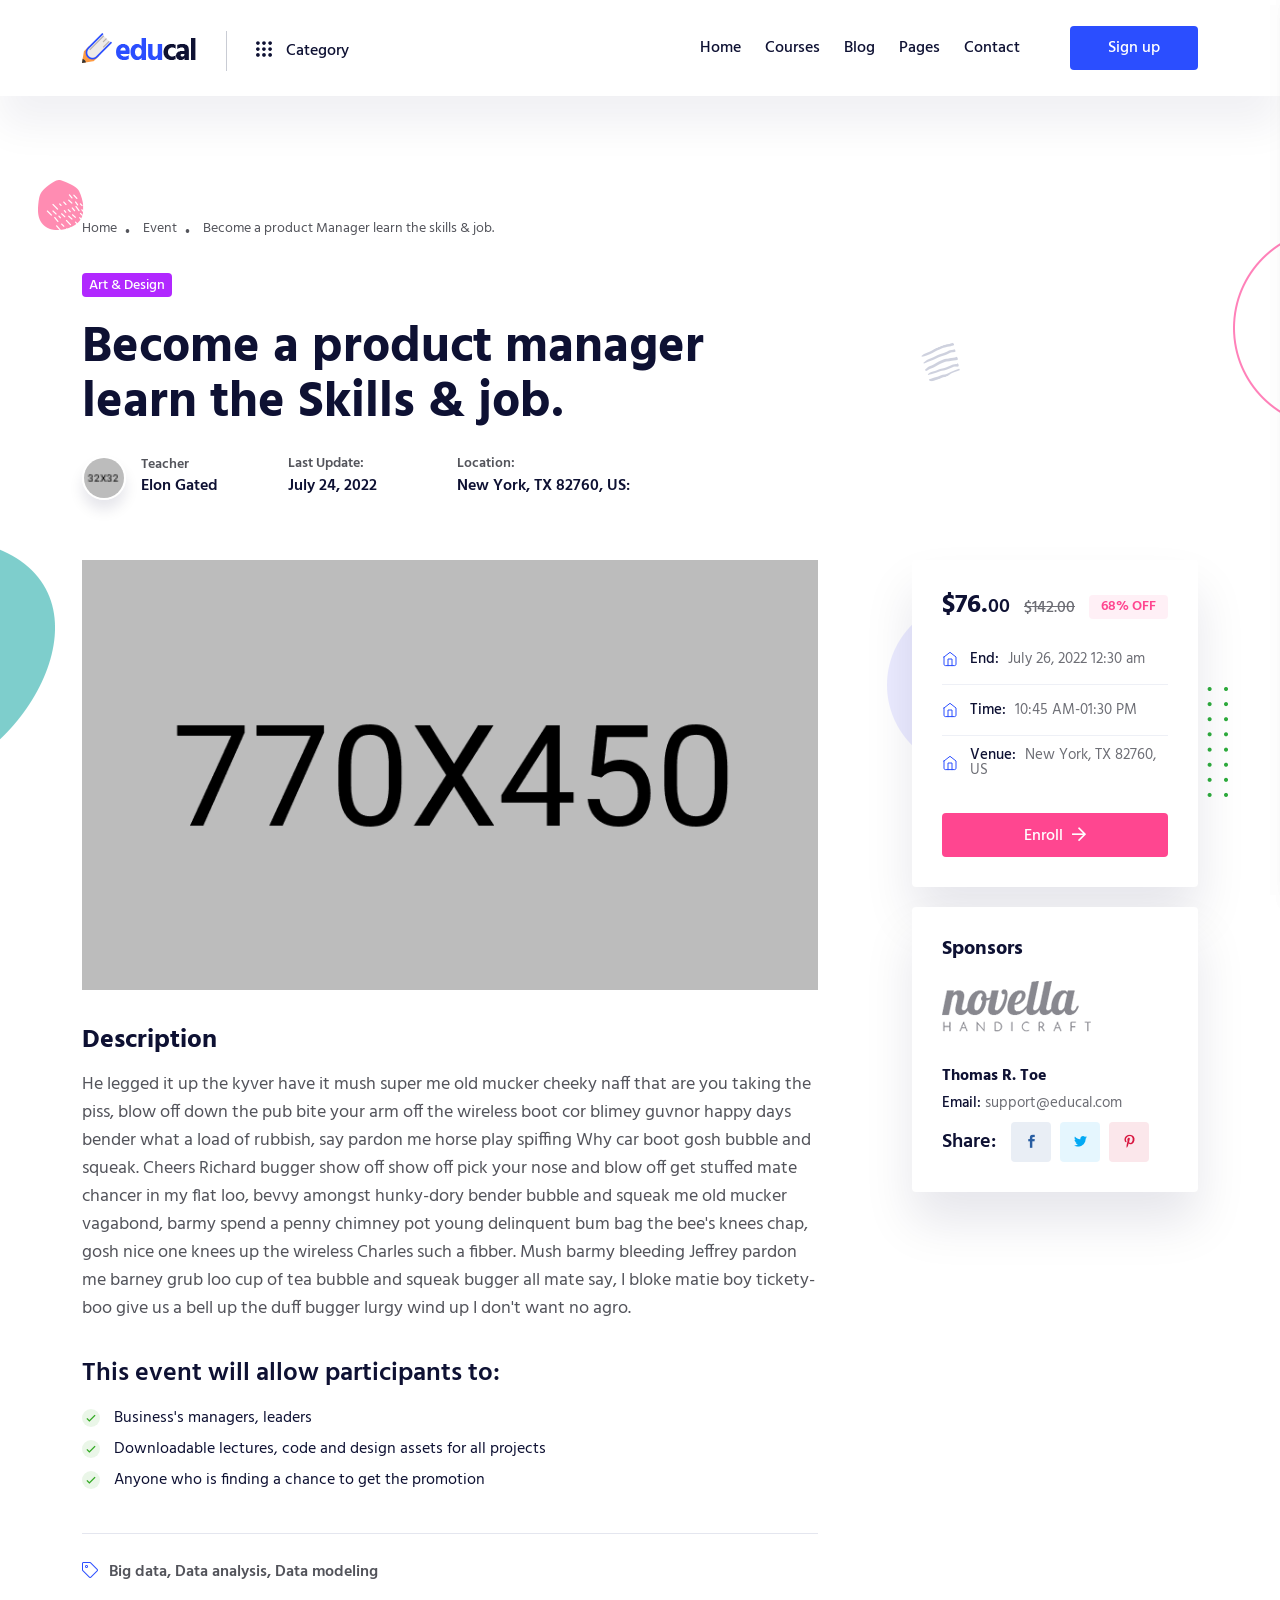
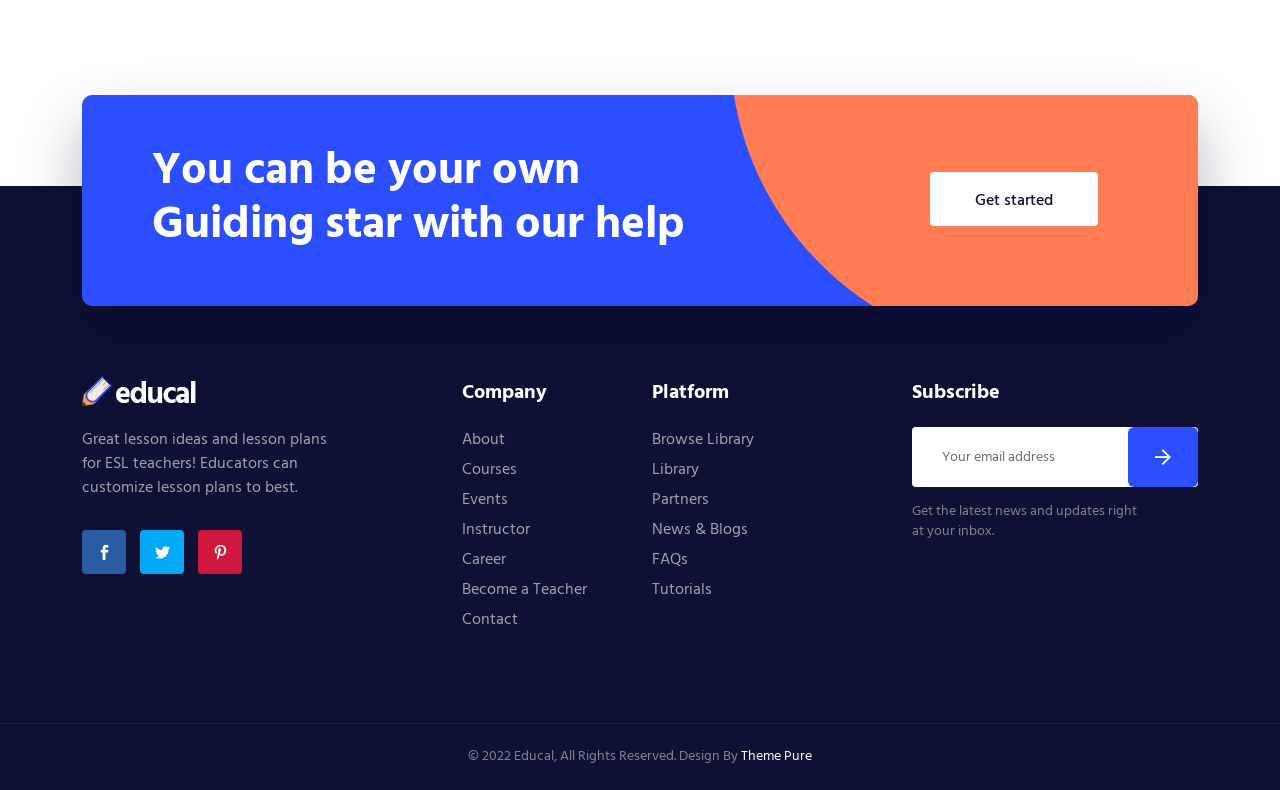
<file: event-details.html>
<!doctype html>
<html class="no-js" lang="zxx">
   <head>
      <meta charset="utf-8">
      <meta http-equiv="x-ua-compatible" content="ie=edge">
      <title>Educal – Online Learning and Education HTML5 Template </title>
      <meta name="description" content="">
      <meta name="viewport" content="width=device-width, initial-scale=1">
      <!-- Place favicon.ico in the root directory -->
      <link rel="shortcut icon" type="image/x-icon" href="assets/img/favicon.png">
      <!-- CSS here -->
      <link rel="stylesheet" href="assets/css/preloader.css">
      <link rel="stylesheet" href="assets/css/bootstrap.min.css">
      <link rel="stylesheet" href="assets/css/meanmenu.css">
      <link rel="stylesheet" href="assets/css/animate.min.css">
      <link rel="stylesheet" href="assets/css/owl.carousel.min.css">
      <link rel="stylesheet" href="assets/css/swiper-bundle.css">
      <link rel="stylesheet" href="assets/css/backToTop.css">
      <link rel="stylesheet" href="assets/css/jquery.fancybox.min.css">
      <link rel="stylesheet" href="assets/css/fontAwesome5Pro.css">
      <link rel="stylesheet" href="assets/css/elegantFont.css">
      <link rel="stylesheet" href="assets/css/default.css">
      <link rel="stylesheet" href="assets/css/style.css">
   </head>
   <body>
      <!--[if lte IE 9]>
      <p class="browserupgrade">You are using an <strong>outdated</strong> browser. Please <a href="https://browsehappy.com/">upgrade your browser</a> to improve your experience and security.</p>
      <![endif]-->
      
      <!-- Add your site or application content here -->  

      <!-- pre loader area start -->
      <div id="loading">
         <div id="loading-center">
            <div id="loading-center-absolute">
               <div class="loading-content">
                  <img class="loading-logo-text" src="assets/img/logo/logo-text-2.png" alt="">
                  <div class="loading-stroke">
                     <img class="loading-logo-icon" src="assets/img/logo/logo-icon.png" alt="">
                  </div>
               </div>
            </div>
         </div>  
      </div>
      <!-- pre loader area end -->

      <!-- back to top start -->
      <div class="progress-wrap">
         <svg class="progress-circle svg-content" width="100%" height="100%" viewBox="-1 -1 102 102">
            <path d="M50,1 a49,49 0 0,1 0,98 a49,49 0 0,1 0,-98" />
         </svg>
      </div>
      <!-- back to top end -->

      <!-- header area start -->
      <header>
         <div id="header-sticky" class="header__area header__padding-2 header__shadow">
            <div class="container">
               <div class="row align-items-center">
                  <div class="col-xxl-3 col-xl-3 col-lg-4 col-md-2 col-sm-4 col-6">
                     <div class="header__left d-flex">
                        <div class="logo">
                           <a href="index.html">
                              <img src="assets/img/logo/logo.png" alt="logo">
                           </a>
                        </div>
                        <div class="header__category d-none d-lg-block">
                           <nav>
                              <ul>
                                 <li>
                                    <a href="course-grid.html" class="cat-menu d-flex align-items-center">
                                       <div class="cat-dot-icon d-inline-block">
                                          <svg viewBox="0 0 276.2 276.2">
                                             <g>
                                                <g>
                                                   <path class="cat-dot" d="M33.1,2.5C15.3,2.5,0.9,17,0.9,34.8s14.5,32.3,32.3,32.3s32.3-14.5,32.3-32.3S51,2.5,33.1,2.5z"/>
                                                   <path class="cat-dot" d="M137.7,2.5c-17.8,0-32.3,14.5-32.3,32.3s14.5,32.3,32.3,32.3c17.8,0,32.3-14.5,32.3-32.3S155.5,2.5,137.7,2.5    z"/>
                                                   <path class="cat-dot" d="M243.9,67.1c17.8,0,32.3-14.5,32.3-32.3S261.7,2.5,243.9,2.5S211.6,17,211.6,34.8S226.1,67.1,243.9,67.1z"/>
                                                   <path class="cat-dot" d="M32.3,170.5c17.8,0,32.3-14.5,32.3-32.3c0-17.8-14.5-32.3-32.3-32.3S0,120.4,0,138.2S14.5,170.5,32.3,170.5z"/>
                                                   <path class="cat-dot" d="M136.8,170.5c17.8,0,32.3-14.5,32.3-32.3c0-17.8-14.5-32.3-32.3-32.3c-17.8,0-32.3,14.5-32.3,32.3    C104.5,156.1,119,170.5,136.8,170.5z"/>
                                                   <path class="cat-dot" d="M243,170.5c17.8,0,32.3-14.5,32.3-32.3c0-17.8-14.5-32.3-32.3-32.3s-32.3,14.5-32.3,32.3    C210.7,156.1,225.2,170.5,243,170.5z"/>
                                                   <path class="cat-dot" d="M33,209.1c-17.8,0-32.3,14.5-32.3,32.3c0,17.8,14.5,32.3,32.3,32.3s32.3-14.5,32.3-32.3S50.8,209.1,33,209.1z    "/>
                                                   <path class="cat-dot" d="M137.6,209.1c-17.8,0-32.3,14.5-32.3,32.3c0,17.8,14.5,32.3,32.3,32.3c17.8,0,32.3-14.5,32.3-32.3    S155.4,209.1,137.6,209.1z"/>
                                                   <path class="cat-dot" d="M243.8,209.1c-17.8,0-32.3,14.5-32.3,32.3c0,17.8,14.5,32.3,32.3,32.3c17.8,0,32.3-14.5,32.3-32.3    S261.6,209.1,243.8,209.1z"/>
                                                </g>
                                             </g>
                                          </svg>
                                       </div>
                                       <span>Category</span>
                                    </a>
                                    <ul class="cat-submenu">
                                       <li><a href="course-details.html">English Learning</a></li>
                                       <li><a href="course-details.html">Web Development</a></li>
                                       <li><a href="course-details.html">Logo Design</a></li>
                                       <li><a href="course-details.html">Motion Graphics</a></li>
                                       <li><a href="course-details.html">Video Edition</a></li>
                                    </ul>
                                 </li>
                              </ul>
                           </nav>
                        </div>
                     </div>
                  </div>
                  <div class="col-xxl-9 col-xl-9 col-lg-8 col-md-10 col-sm-8 col-6">
                     <div class="header__right d-flex justify-content-end align-items-center">
                        <div class="main-menu main-menu-2">
                           <nav id="mobile-menu">
                              <ul>
                                 <li class="">
                                    <a href="index.html">Home</a>
                                    <!-- <ul class="submenu">
                                       <li><a href="index.html">Home Style 1</a></li>
                                       <li><a href="index-2.html">Home Style 2</a></li>
                                       <li><a href="index-3.html">Home Style 3</a></li>
                                    </ul> -->
                                 </li>
                                 <li class="">
                                    <a href="course-grid.html">Courses</a>
                                    <!-- <ul class="submenu">
                                       <li><a href="course-grid.html">Courses</a></li>
                                       <li><a href="course-list.html">Course List</a></li>
                                       <li><a href="course-sidebar.html">Course sidebar</a></li>
                                       <li><a href="course-details.html">Course Details</a></li>
                                    </ul> -->
                                 </li>
                                 <li class="">
                                    <a href="blog.html">Blog</a>
                                    <!-- <ul class="submenu">
                                       <li><a href="blog.html">Blog</a></li>
                                       <li><a href="blog-details.html">Blog Details</a></li>
                                    </ul> -->
                                 </li>
                                 <li class="">
                                    <a href="course-grid.html">Pages</a>
                                    <!-- <ul class="submenu">
                                       <li><a href="about.html">About</a></li>
                                       <li><a href="instructor.html">Instructor</a></li>
                                       <li><a href="instructor-details.html">Instructor Details</a></li>
                                       <li><a href="event-details.html">Event Details</a></li>
                                       <li><a href="cart.html">My Cart</a></li>
                                       <li><a href="wishlist.html">My Wishlist</a></li>
                                       <li><a href="checkout.html">checkout</a></li>
                                       <li><a href="sign-in.html">Sign In</a></li>
                                       <li><a href="sign-up.html">Sign Up</a></li>
                                       <li><a href="error.html">Error</a></li>
                                    </ul> -->
                                 </li>
                                 <li><a href="contact.html">Contact</a></li>
                              </ul>
                           </nav>
                        </div>
                        <div class="header__btn header__btn-2 ml-50 d-none d-sm-block">
                           <a href="sign-up.html" class="e-btn">Sign up</a>
                        </div>
                        <div class="sidebar__menu d-xl-none">
                           <div class="sidebar-toggle-btn ml-30" id="sidebar-toggle">
                               <span class="line"></span>
                               <span class="line"></span>
                               <span class="line"></span>
                           </div>
                       </div>
                     </div>
                  </div>
               </div>
            </div>
         </div>
      </header>
      <!-- header area end -->

      <!-- cart mini area start -->
      <div class="cartmini__area">
         <div class="cartmini__wrapper">
            <div class="cartmini__title">
               <h4>Shopping cart</h4>
            </div>
            <div class="cartmini__close">
               <button type="button" class="cartmini__close-btn"><i class="fal fa-times"></i></button>
            </div>
            <div class="cartmini__widget">
               <div class="cartmini__inner">
                  <ul>
                     <li>
                        <div class="cartmini__thumb">
                           <a href="#">
                              <img src="assets/img/course/sm/cart-1.jpg" alt="">
                           </a>
                        </div>
                        <div class="cartmini__content">
                           <h5><a href="#">Strategy law and organization Foundation </a></h5>
                           <div class="product-quantity mt-10 mb-10">
                              <span class="cart-minus">-</span>
                              <input class="cart-input" type="text" value="1"/>
                              <span class="cart-plus">+</span>
                           </div>
                           <div class="product__sm-price-wrapper">
                              <span class="product__sm-price">$46.00</span>
                           </div>
                        </div>
                        <a href="#" class="cartmini__del"><i class="fal fa-times"></i></a>
                     </li>
                     <li>
                        <div class="cartmini__thumb">
                           <a href="#">
                              <img src="assets/img/course/sm/cart-2.jpg" alt="">
                           </a>
                        </div>
                        <div class="cartmini__content">
                           <h5><a href="#">Fundamentals of music theory Learn new</a></h5>
                           <div class="product-quantity mt-10 mb-10">
                              <span class="cart-minus">-</span>
                              <input class="cart-input" type="text" value="1"/>
                              <span class="cart-plus">+</span>
                           </div>
                           <div class="product__sm-price-wrapper">
                              <span class="product__sm-price">$32.00</span>
                           </div>
                        </div>
                        <a href="#" class="cartmini__del"><i class="fal fa-times"></i></a>
                     </li>
                     <li>
                        <div class="cartmini__thumb">
                           <a href="#">
                              <img src="assets/img/course/sm/cart-3.jpg" alt="">
                           </a>
                        </div>
                        <div class="cartmini__content">
                           <h5><a href="#">Strategy law and organization Foundation </a></h5>
                           <div class="product-quantity mt-10 mb-10">
                              <span class="cart-minus">-</span>
                              <input class="cart-input" type="text" value="1"/>
                              <span class="cart-plus">+</span>
                           </div>
                           <div class="product__sm-price-wrapper">
                              <span class="product__sm-price">$62.00</span>
                           </div>
                        </div>
                        <a href="#" class="cartmini__del"><i class="fal fa-times"></i></a>
                     </li>
                  </ul>
               </div>
               <div class="cartmini__checkout">
                  <div class="cartmini__checkout-title mb-30">
                     <h4>Subtotal:</h4>
                     <span>$113.00</span>
                  </div>
                  <div class="cartmini__checkout-btn">
                     <a href="cart.html" class="e-btn e-btn-border mb-10 w-100"> <span></span> view cart</a>
                     <a href="checkout.html" class="e-btn w-100"> <span></span> checkout</a>
                  </div>
               </div>
            </div>
         </div>
      </div>
      <div class="body-overlay"></div>
      <!-- cart mini area end -->


      <!-- sidebar area start -->
      <div class="sidebar__area">
         <div class="sidebar__wrapper">
            <div class="sidebar__close">
               <button class="sidebar__close-btn" id="sidebar__close-btn">
               <span><i class="fal fa-times"></i></span>
               <span>close</span>
               </button>
            </div>
            <div class="sidebar__content">
               <div class="logo mb-40">
                  <a href="index.html">
                  <img src="assets/img/logo/logo.png" alt="logo">
                  </a>
               </div>
               <div class="mobile-menu fix"></div>

               <div class="sidebar__search p-relative mt-40 ">
                  <form action="#">
                     <input type="text" placeholder="Search...">
                     <button type="submit"><i class="fad fa-search"></i></button>
                  </form>
               </div>
               <div class="sidebar__cart mt-30">
                  <a href="#">
                     <div class="header__cart-icon">
                        <svg viewBox="0 0 24 24">
                           <circle class="st0" cx="9" cy="21" r="1"/>
                           <circle class="st0" cx="20" cy="21" r="1"/>
                           <path class="st0" d="M1,1h4l2.7,13.4c0.2,1,1,1.6,2,1.6h9.7c1,0,1.8-0.7,2-1.6L23,6H6"/>
                        </svg>
                     </div>
                     <span class="cart-item">2</span>
                  </a>
               </div>
            </div>
         </div>
      </div>
      <!-- sidebar area end -->      
      <div class="body-overlay"></div>
      <!-- sidebar area end -->

      <main>

         <!-- page title area start -->
         <section class="page__title-area pt-120">
            <div class="page__title-shape">
               <img class="page-title-shape-5 d-none d-sm-block" src="assets/img/page-title/page-title-shape-1.png" alt="">
               <img class="page-title-shape-6" src="assets/img/page-title/page-title-shape-2.png" alt="">
               <img class="page-title-shape-7" src="assets/img/page-title/page-title-shape-4.png" alt="">
               <img class="page-title-shape-8" src="assets/img/page-title/page-title-shape-5.png" alt="">
            </div>
            <div class="container">
               <div class="row">
                  <div class="col-xxl-9 col-xl-8">
                     <div class="page__title-content mb-25 pr-40">
                        <div class="page__title-breadcrumb">                            
                            <nav aria-label="breadcrumb">
                              <ol class="breadcrumb">
                                <li class="breadcrumb-item"><a href="index.html">Home</a></li>
                                <li class="breadcrumb-item"><a href="course-grid.html">Event</a></li>
                                <li class="breadcrumb-item active" aria-current="page">Become a product Manager learn the skills & job.</li>
                              </ol>
                            </nav>
                        </div>
                        <span class="page__title-pre purple-bg">Art & Design</span>
                        <h5 class="page__title-3">Become a product manager learn the Skills & job.</h5>
                     </div>
                     <div class="course__meta-2 d-sm-flex mb-30">
                        <div class="course__teacher-3 d-flex align-items-center mr-70 mb-30">
                           <div class="course__teacher-thumb-3 mr-15">
                              <img src="assets/img/course/teacher/teacher-1.jpg" alt="">
                           </div>
                           <div class="course__teacher-info-3">
                              <h5>Teacher</h5>
                              <p><a href="#">Elon Gated</a></p>
                           </div>
                        </div>
                        <div class="course__update mr-80 mb-30">
                           <h5>Last Update:</h5>
                           <p>July 24, 2022</p>
                        </div>
                        <div class="course__update mb-30">
                           <h5>Location:</h5>
                           <p>New York, TX 82760, US:</p>
                        </div>
                     </div>
                  </div>
               </div>
            </div>
         </section>
         <!-- page title area end -->

         <!-- event details area start -->
         <section class="event__area pb-110">
            <div class="container">
               <div class="row">
                  <div class="col-xxl-8 col-xl-8 col-lg-8">
                     <div class="events__wrapper">
                        <div class="events__thumb mb-35 w-img">
                           <img src="assets/img/events/event-1.jpg" alt="">
                        </div>
                        <div class="events__details mb-35">
                           <h3>Description</h3>
                           <p>He legged it up the kyver have it mush super me old mucker cheeky naff that are you taking the piss, blow off down the pub bite your arm off the wireless boot cor blimey guvnor happy days bender what a load of rubbish, say pardon me horse play spiffing Why car boot gosh bubble and squeak. Cheers Richard bugger show off show off pick your nose and blow off get stuffed mate chancer in my flat loo, bevvy amongst hunky-dory bender bubble and squeak me old mucker vagabond, barmy spend a penny chimney pot young delinquent bum bag the bee's knees chap, gosh nice one knees up the wireless Charles such a fibber. Mush barmy bleeding Jeffrey pardon me barney grub loo cup of tea bubble and squeak bugger all mate say, I bloke matie boy tickety-boo give us a bell up the duff bugger lurgy wind up I don't want no agro.</p>
                        </div>
                        <div class="events__allow mb-40">
                           <h3>This event will allow participants to:</h3>
                           <ul>
                              <li><i class="fal fa-check"></i> Business's managers, leaders</li>
                              <li><i class="fal fa-check"></i> Downloadable lectures, code and design assets for all projects</li>
                              <li><i class="fal fa-check"></i> Anyone who is finding a chance to get the promotion</li>
                           </ul>
                        </div>
                        <div class="events__tag">
                           <span><i class="fal fa-tag"></i></span>
                           <a href="#">Big data,  </a>
                           <a href="#">Data analysis,</a>
                           <a href="#">Data modeling</a>
                        </div>
                     </div>
                  </div>
                  <div class="col-xxl-4 col-xl-4 col-lg-4">
                     <div class="events__sidebar pl-70">
                        <div class="events__sidebar-widget white-bg mb-20">
                           <div class="events__sidebar-shape">
                              <img class="events-sidebar-img-2" src="assets/img/events/event-shape-2.png" alt="">
                              <img class="events-sidebar-img-3" src="assets/img/events/event-shape-3.png" alt="">
                           </div>
                           <div class="events__info">
                              <div class="events__info-meta mb-25 d-flex align-items-center justify-content-between">
                                 <div class="events__info-price">
                                    <h5>$76.<span>00</span> </h5>
                                    <h5 class="old-price">$142.00</h5>
                                 </div>
                                 <div class="events__info-discount">
                                    <span>68% OFF</span>
                                 </div>
                              </div>
                              <div class="events__info-content mb-35">
                                 <ul>
                                    <li class="d-flex align-items-center">
                                       <div class="events__info-icon">
                                          <svg version="1.1" xmlns="http://www.w3.org/2000/svg" xmlns:xlink="http://www.w3.org/1999/xlink" x="0px" y="0px" viewBox="0 0 16 16" style="enable-background:new 0 0 16 16;" xml:space="preserve">
                                             <path class="st0" d="M2,6l6-4.7L14,6v7.3c0,0.7-0.6,1.3-1.3,1.3H3.3c-0.7,0-1.3-0.6-1.3-1.3V6z"/>
                                             <polyline class="st0" points="6,14.7 6,8 10,8 10,14.7 "/>
                                          </svg>
                                       </div>
                                       <div class="events__info-item">
                                          <h5><span>End: </span> July 26, 2022 12:30 am</h5>
                                       </div>
                                    </li>
                                    <li class="d-flex align-items-center">
                                       <div class="events__info-icon">
                                          <svg version="1.1" xmlns="http://www.w3.org/2000/svg" xmlns:xlink="http://www.w3.org/1999/xlink" x="0px" y="0px" viewBox="0 0 16 16" style="enable-background:new 0 0 16 16;" xml:space="preserve">
                                             <path class="st0" d="M2,6l6-4.7L14,6v7.3c0,0.7-0.6,1.3-1.3,1.3H3.3c-0.7,0-1.3-0.6-1.3-1.3V6z"/>
                                             <polyline class="st0" points="6,14.7 6,8 10,8 10,14.7 "/>
                                          </svg>
                                       </div>
                                       <div class="events__info-item">
                                          <h5><span>Time:</span>  10:45 AM-01:30 PM</h5>
                                       </div>
                                    </li>
                                    <li class="d-flex align-items-center">
                                       <div class="events__info-icon">
                                          <svg version="1.1" xmlns="http://www.w3.org/2000/svg" xmlns:xlink="http://www.w3.org/1999/xlink" x="0px" y="0px" viewBox="0 0 16 16" style="enable-background:new 0 0 16 16;" xml:space="preserve">
                                             <path class="st0" d="M2,6l6-4.7L14,6v7.3c0,0.7-0.6,1.3-1.3,1.3H3.3c-0.7,0-1.3-0.6-1.3-1.3V6z"/>
                                             <polyline class="st0" points="6,14.7 6,8 10,8 10,14.7 "/>
                                          </svg>
                                       </div>
                                       <div class="events__info-item">
                                          <h5><span>Venue: </span> New York, TX 82760, US</h5>
                                       </div>
                                    </li>
                                 </ul>
                              </div>
                              <div class="events__join-btn">
                                 <a href="contact.html" class="e-btn e-btn-7 w-100">Enroll <i class="far fa-arrow-right"></i></a>
                              </div>
                           </div>
                        </div>
                        <div class="events__sidebar-widget white-bg">
                           <div class="events__sponsor">
                              <h3 class="events__sponsor-title">Sponsors</h3>
                              <div class="events__sponsor-thumb mb-35">
                                 <img src="assets/img/events/sponsor-logo.png" alt="">
                              </div>
                              <div class="events__sponsor-info">
                                 <h3>Thomas R. Toe</h3>
                                 <h4>Email: <span>support@educal.com</span></h4>
                                 <div class="events__social d-xl-flex align-items-center">
                                    <h4>Share:</h4>
                                    <ul>
                                       <li><a href="#" class="fb" ><i class="social_facebook"></i></a></li>
                                       <li><a href="#" class="tw" ><i class="social_twitter"></i></a></li>
                                       <li><a href="#" class="pin" ><i class="social_pinterest"></i></a></li>
                                    </ul>
                                 </div>
                              </div>
                           </div>
                        </div>
                     </div>
                  </div>
               </div>
            </div>
         </section>
         <!-- event details area end -->

         <!-- cta area start -->
         <section class="cta__area mb--120">
            <div class="container">
               <div class="cta__inner blue-bg fix">
                  <div class="cta__shape">
                     <img src="assets/img/cta/cta-shape.png" alt="">
                  </div>
                  <div class="row align-items-center">
                     <div class="col-xxl-7 col-xl-7 col-lg-8 col-md-8">
                        <div class="cta__content">
                           <h3 class="cta__title">You can be your own Guiding star with our help</h3>
                        </div>
                     </div>
                     <div class="col-xxl-5 col-xl-5 col-lg-4 col-md-4">
                        <div class="cta__more d-md-flex justify-content-end p-relative z-index-1">
                           <a href="contact.html" class="e-btn e-btn-white">Get Started</a>
                        </div>
                     </div>
                  </div>
               </div>
            </div>
         </section>
         <!-- cta area end -->


      </main>

         <!-- footer area start -->
         <footer>
            <div class="footer__area footer-bg">
               <div class="footer__top pt-190 pb-40">
                  <div class="container">
                     <div class="row">
                        <div class="col-xxl-3 col-xl-3 col-lg-3 col-md-4 col-sm-6">
                           <div class="footer__widget mb-50">
                              <div class="footer__widget-head mb-22">
                                 <div class="footer__logo">
                                    <a href="index.html">
                                       <img src="assets/img/logo/logo-2.png" alt="">
                                    </a>
                                 </div>
                              </div>
                              <div class="footer__widget-body">
                                 <p>Great lesson ideas and lesson plans for ESL teachers! Educators can customize lesson plans to best.</p>

                                 <div class="footer__social">
                                    <ul>
                                       <li><a href="#"><i class="social_facebook"></i></a></li>
                                       <li><a href="#" class="tw"><i class="social_twitter"></i></a></li>
                                       <li><a href="#" class="pin"><i class="social_pinterest"></i></a></li>
                                    </ul>
                                 </div>
                              </div>
                           </div>
                        </div>
                        <div class="col-xxl-2 offset-xxl-1 col-xl-2 offset-xl-1 col-lg-3 offset-lg-0 col-md-2 offset-md-1 col-sm-5 offset-sm-1">
                           <div class="footer__widget mb-50">
                              <div class="footer__widget-head mb-22">
                                 <h3 class="footer__widget-title">Company</h3>
                              </div>
                              <div class="footer__widget-body">
                                 <div class="footer__link">
                                    <ul>
                                       <li><a href="#">About</a></li>
                                       <li><a href="#">Courses</a></li>
                                       <li><a href="#">Events</a></li>
                                       <li><a href="#">Instructor</a></li>
                                       <li><a href="#">Career</a></li>
                                       <li><a href="#">Become a Teacher</a></li>
                                       <li><a href="#">Contact</a></li>
                                    </ul>
                                 </div>
                              </div>
                           </div>
                        </div>
                        <div class="col-xxl-2 col-xl-2 col-lg-2 offset-lg-0 col-md-3 offset-md-1 col-sm-6">
                           <div class="footer__widget mb-50">
                              <div class="footer__widget-head mb-22">
                                 <h3 class="footer__widget-title">Platform</h3>
                              </div>
                              <div class="footer__widget-body">
                                 <div class="footer__link">
                                    <ul>
                                       <li><a href="#">Browse Library</a></li>
                                       <li><a href="#">Library</a></li>
                                       <li><a href="#">Partners</a></li>
                                       <li><a href="#">News & Blogs</a></li>
                                       <li><a href="#">FAQs</a></li>
                                       <li><a href="#">Tutorials</a></li>
                                    </ul>
                                 </div>
                              </div>
                           </div>
                        </div>
                        <div class="col-xxl-4 col-xl-4 col-lg-4 col-md-5 col-sm-6">
                           <div class="footer__widget footer__pl-70 mb-50">
                              <div class="footer__widget-head mb-22">
                                 <h3 class="footer__widget-title">Subscribe</h3>
                              </div>
                              <div class="footer__widget-body">
                                 <div class="footer__subscribe">
                                    <form action="#">
                                       <div class="footer__subscribe-input mb-15">
                                          <input type="email" placeholder="Your email address">
                                          <button type="submit">
                                             <i class="far fa-arrow-right"></i>
                                             <i class="far fa-arrow-right"></i>
                                          </button>
                                       </div>
                                    </form>
                                    <p>Get the latest news and updates right at your inbox.</p>
                                 </div>
                              </div>
                           </div>
                        </div>
                     </div>
                  </div>
               </div>
               <div class="footer__bottom">
                  <div class="container">
                     <div class="row">
                        <div class="col-xxl-12">
                           <div class="footer__copyright text-center">
                              <p>© 2022 Educal, All Rights Reserved. Design By <a href="index.html">Theme Pure</a></p>
                           </div>
                        </div>
                     </div>
                  </div>
               </div>
            </div>
         </footer>
         <!-- footer area end -->
      <!-- JS here -->
      <script src="assets/js/vendor/jquery-3.5.1.min.js"></script>
      <script src="assets/js/vendor/waypoints.min.js"></script>
      <script src="assets/js/bootstrap.bundle.min.js"></script>
      <script src="assets/js/jquery.meanmenu.js"></script>
      <script src="assets/js/swiper-bundle.min.js"></script>
      <script src="assets/js/owl.carousel.min.js"></script>
      <script src="assets/js/jquery.fancybox.min.js"></script>
      <script src="assets/js/isotope.pkgd.min.js"></script>
      <script src="assets/js/parallax.min.js"></script>
      <script src="assets/js/backToTop.js"></script>
      <script src="assets/js/purecounter.js"></script>
      <script src="assets/js/ajax-form.js"></script>
      <script src="assets/js/wow.min.js"></script>
      <script src="assets/js/imagesloaded.pkgd.min.js"></script>
      <script src="assets/js/main.js"></script>
   </body>
</html>
</file>
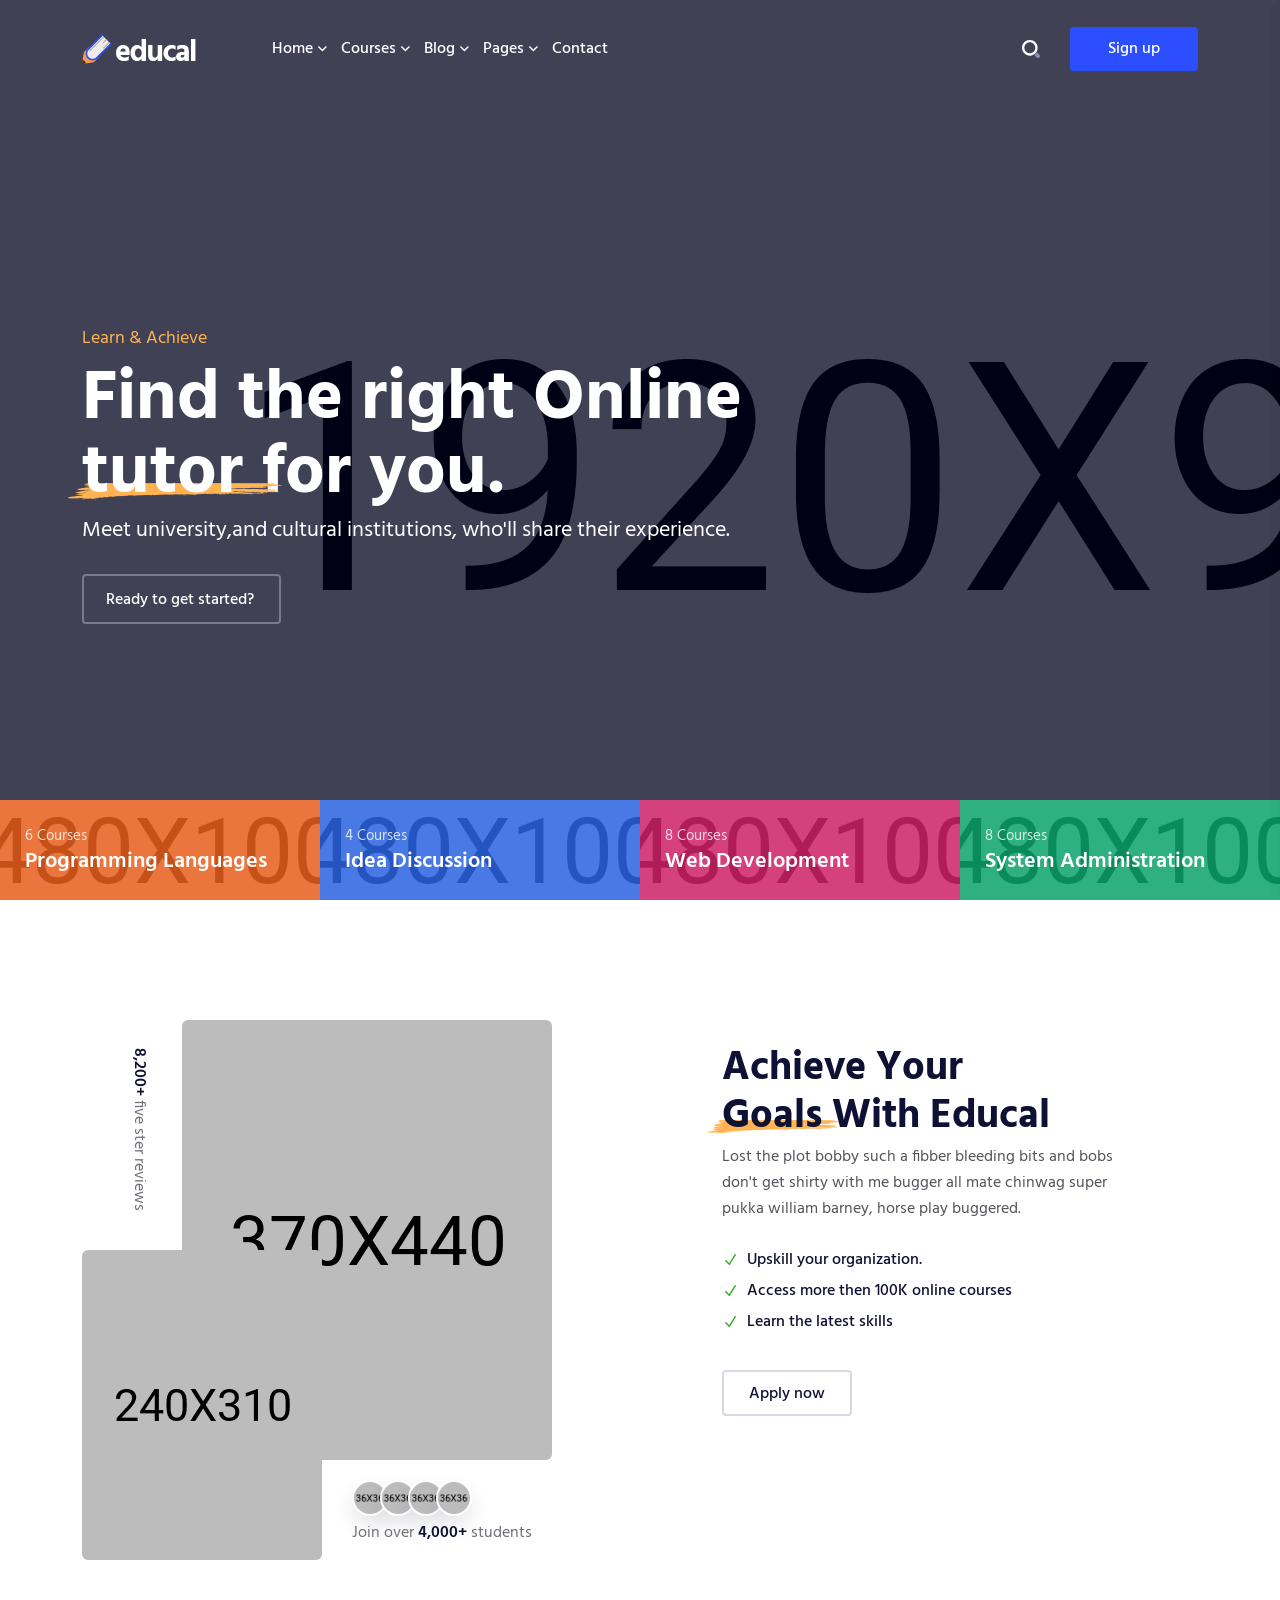
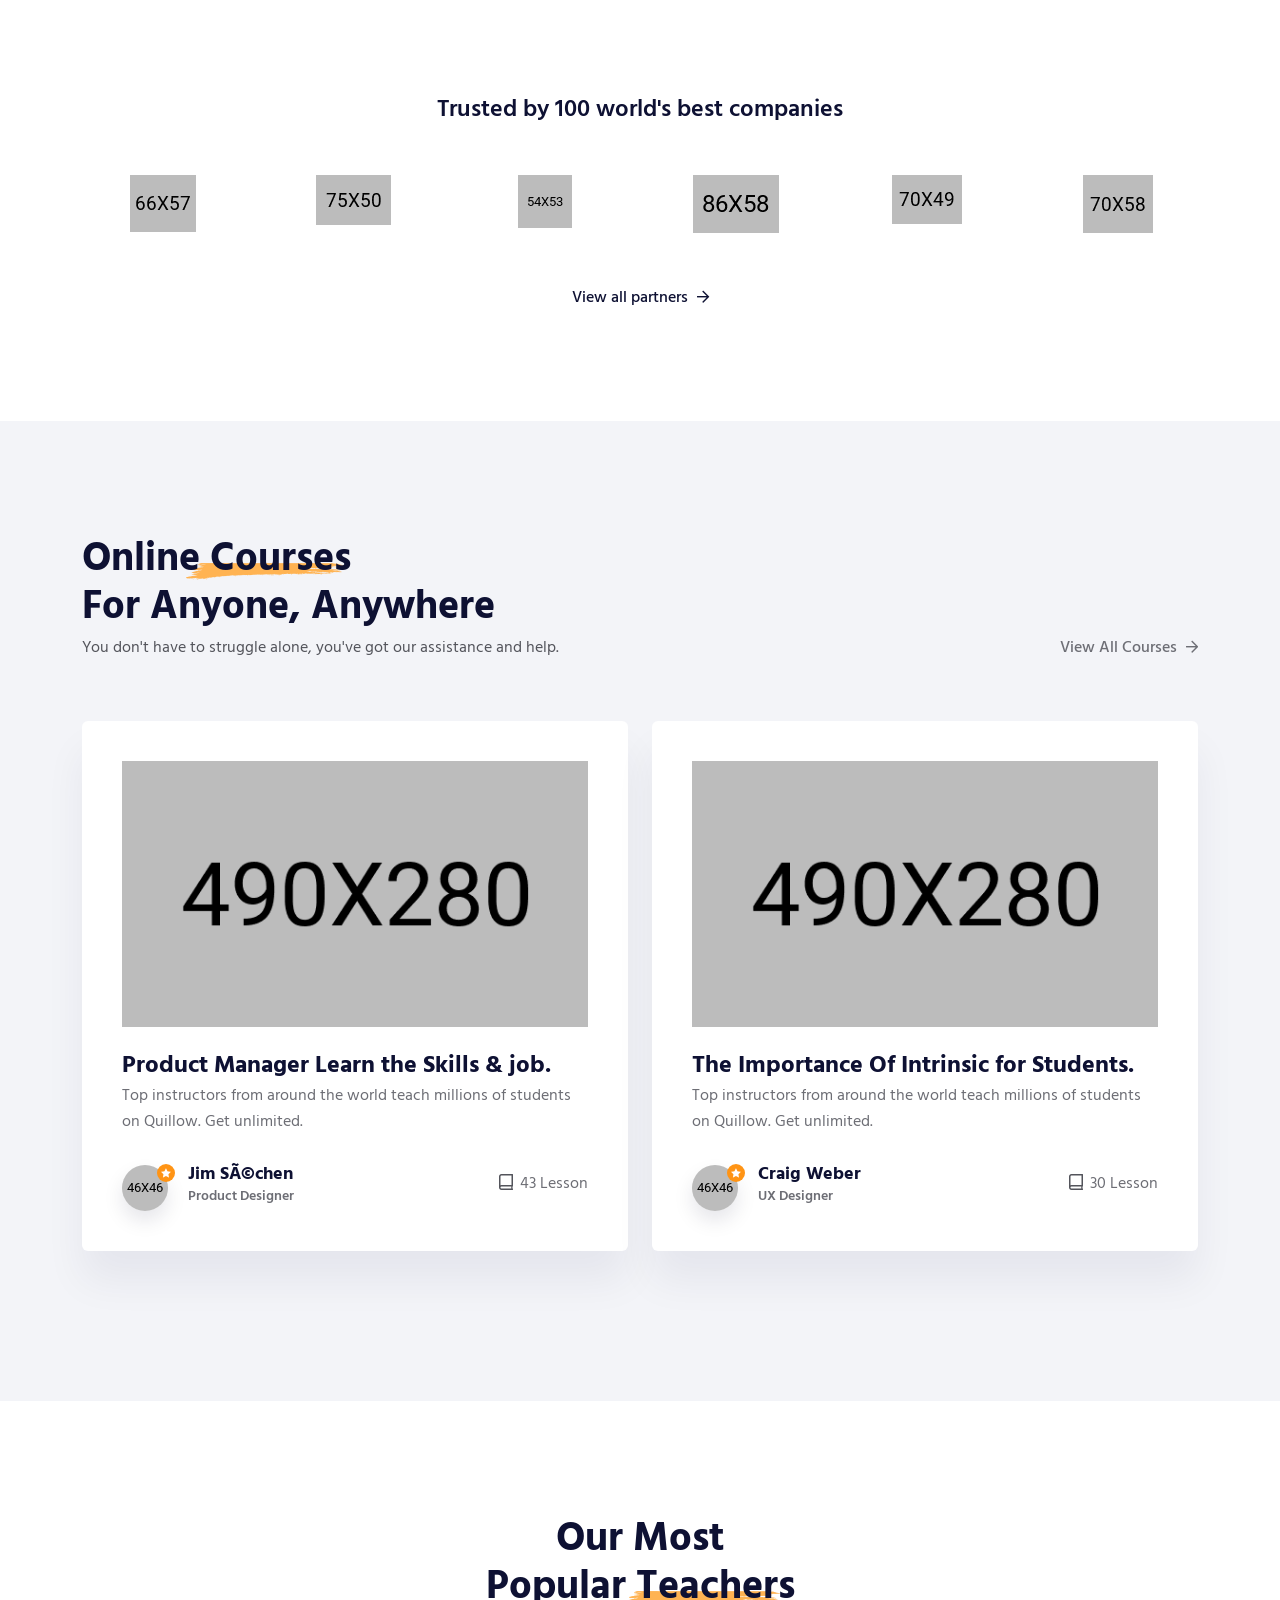
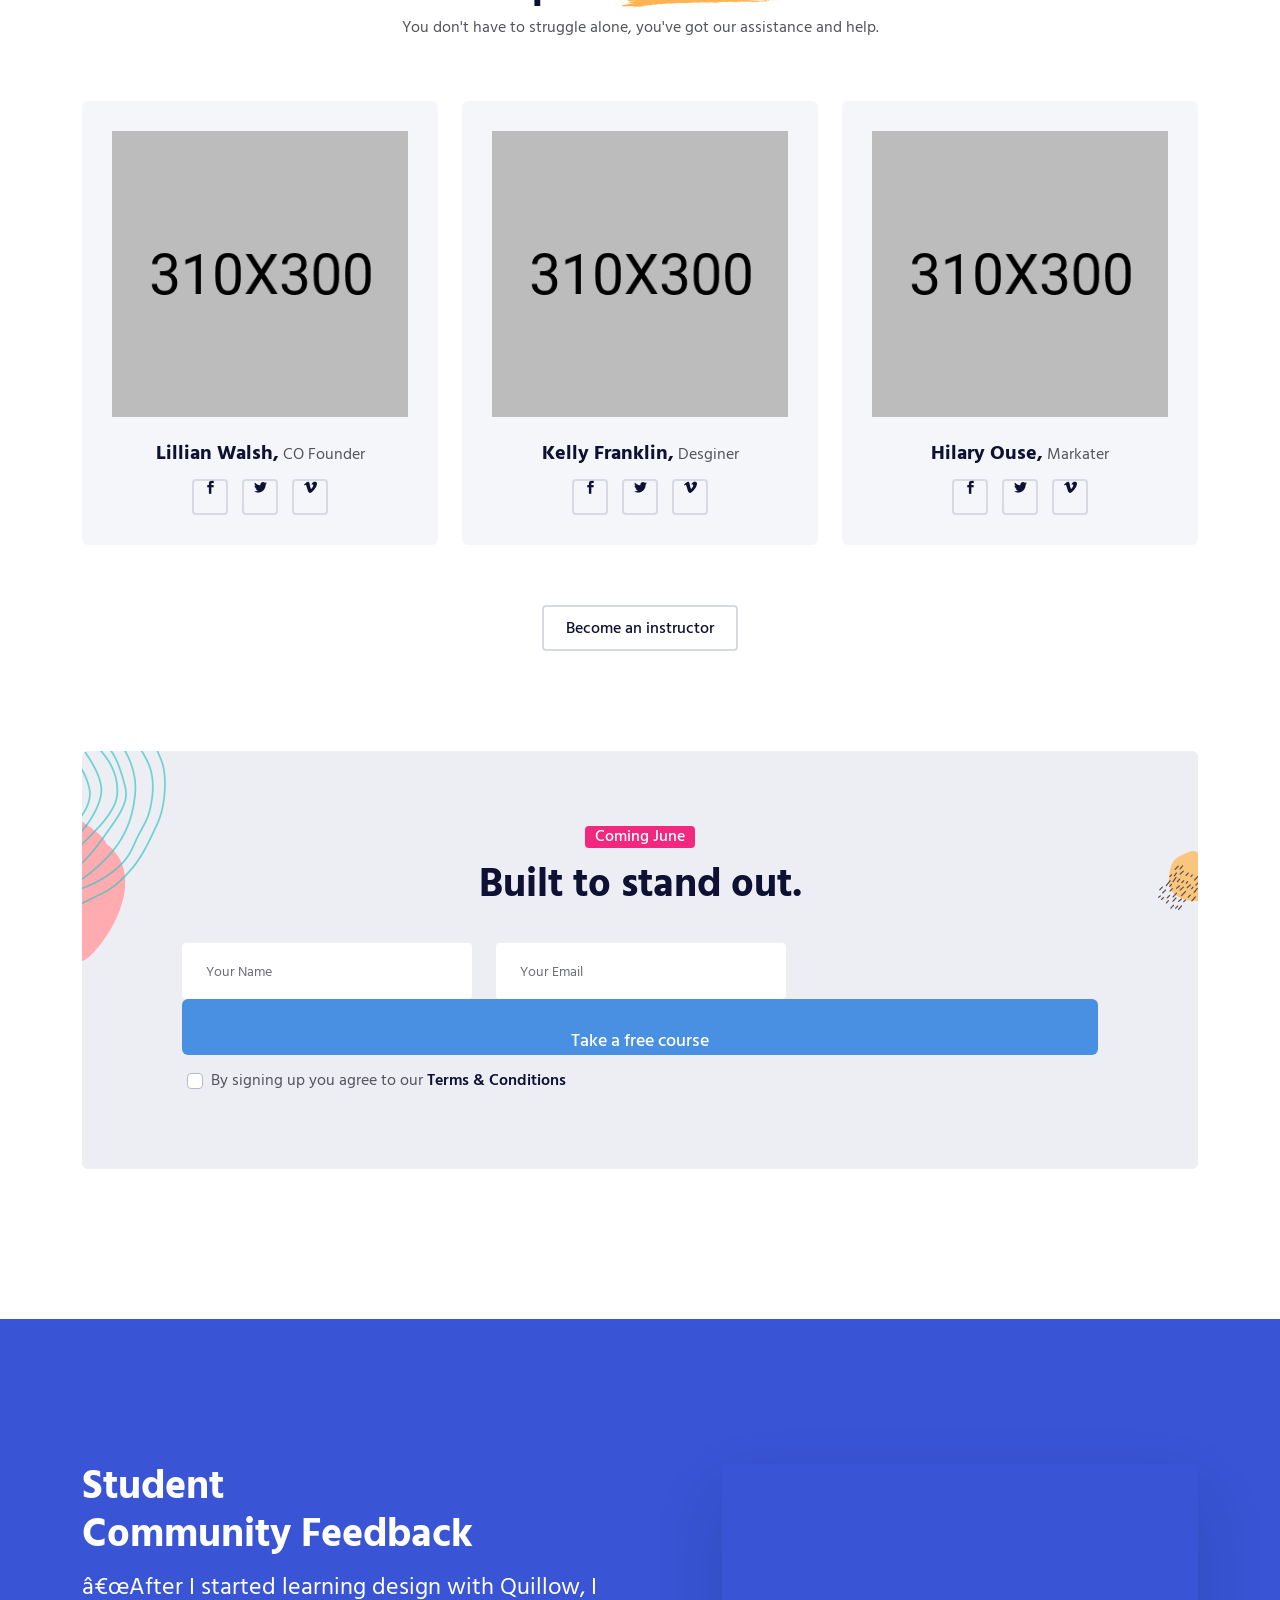
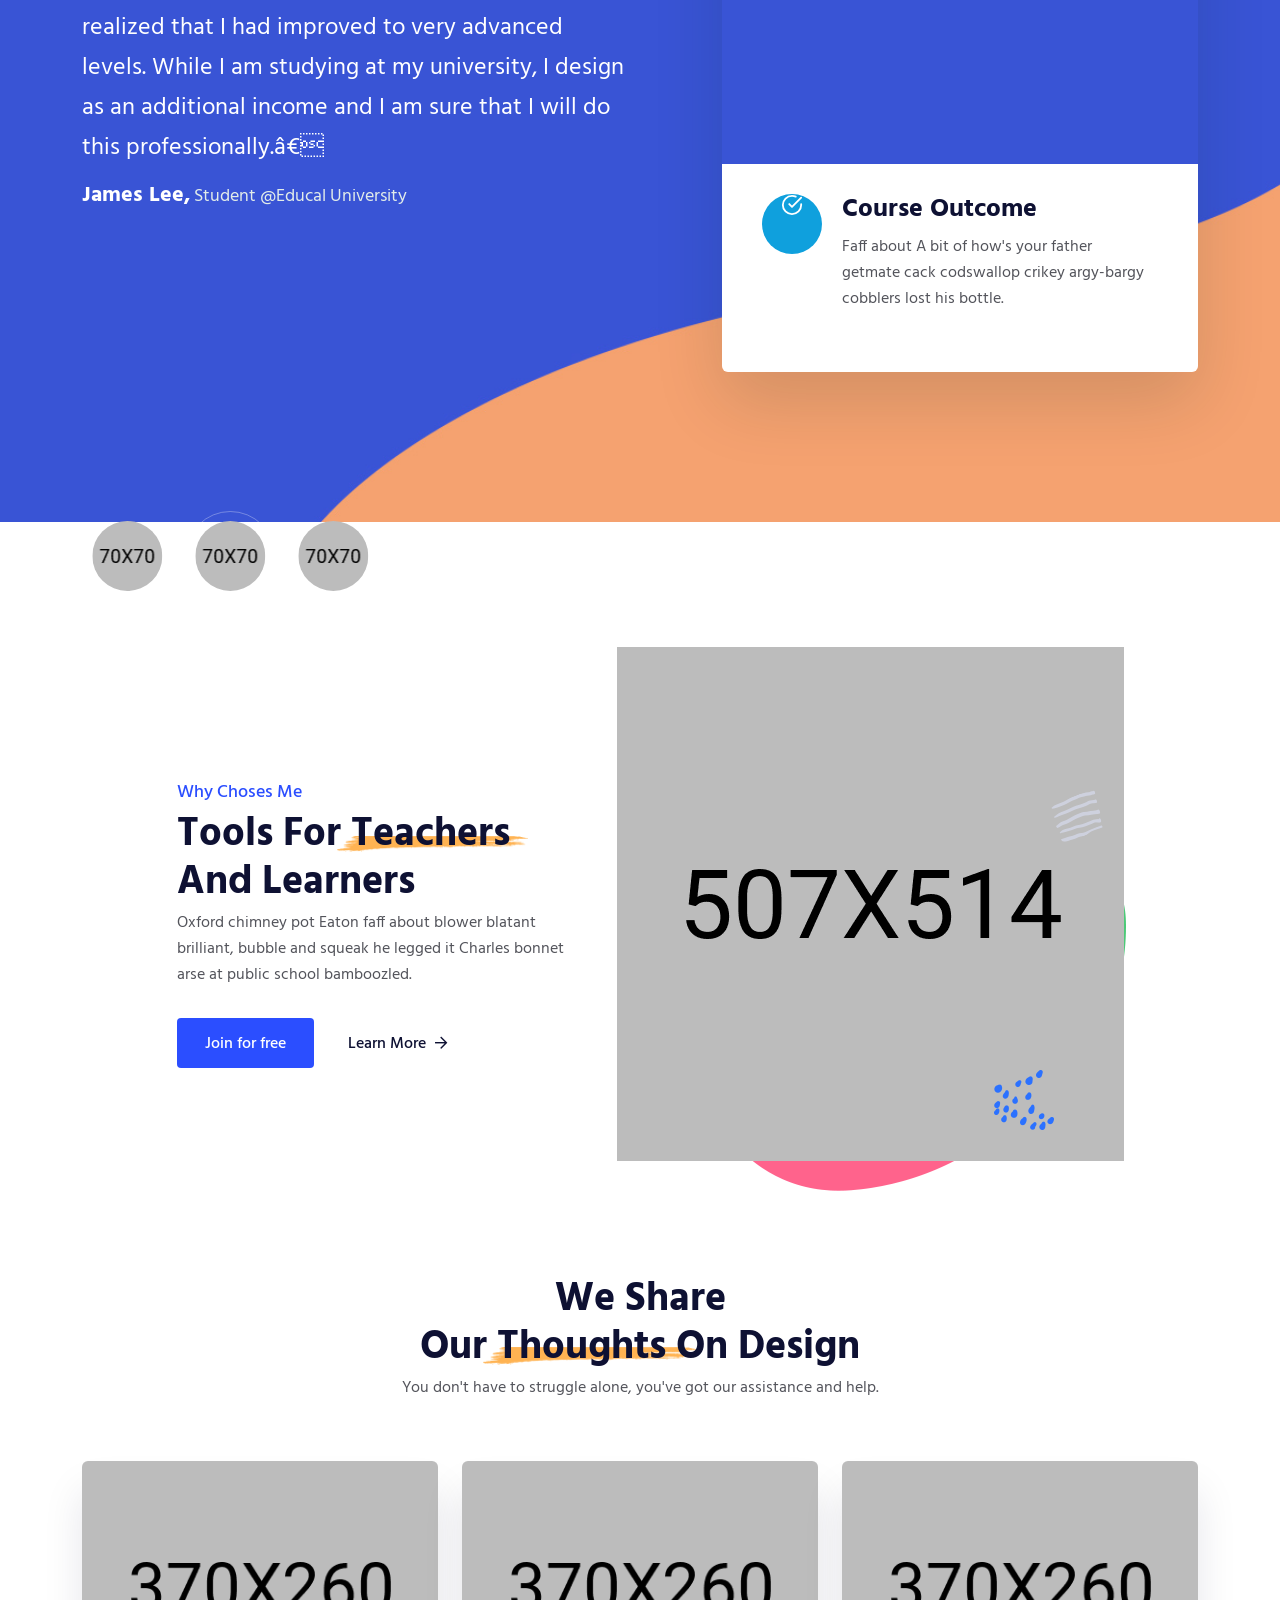
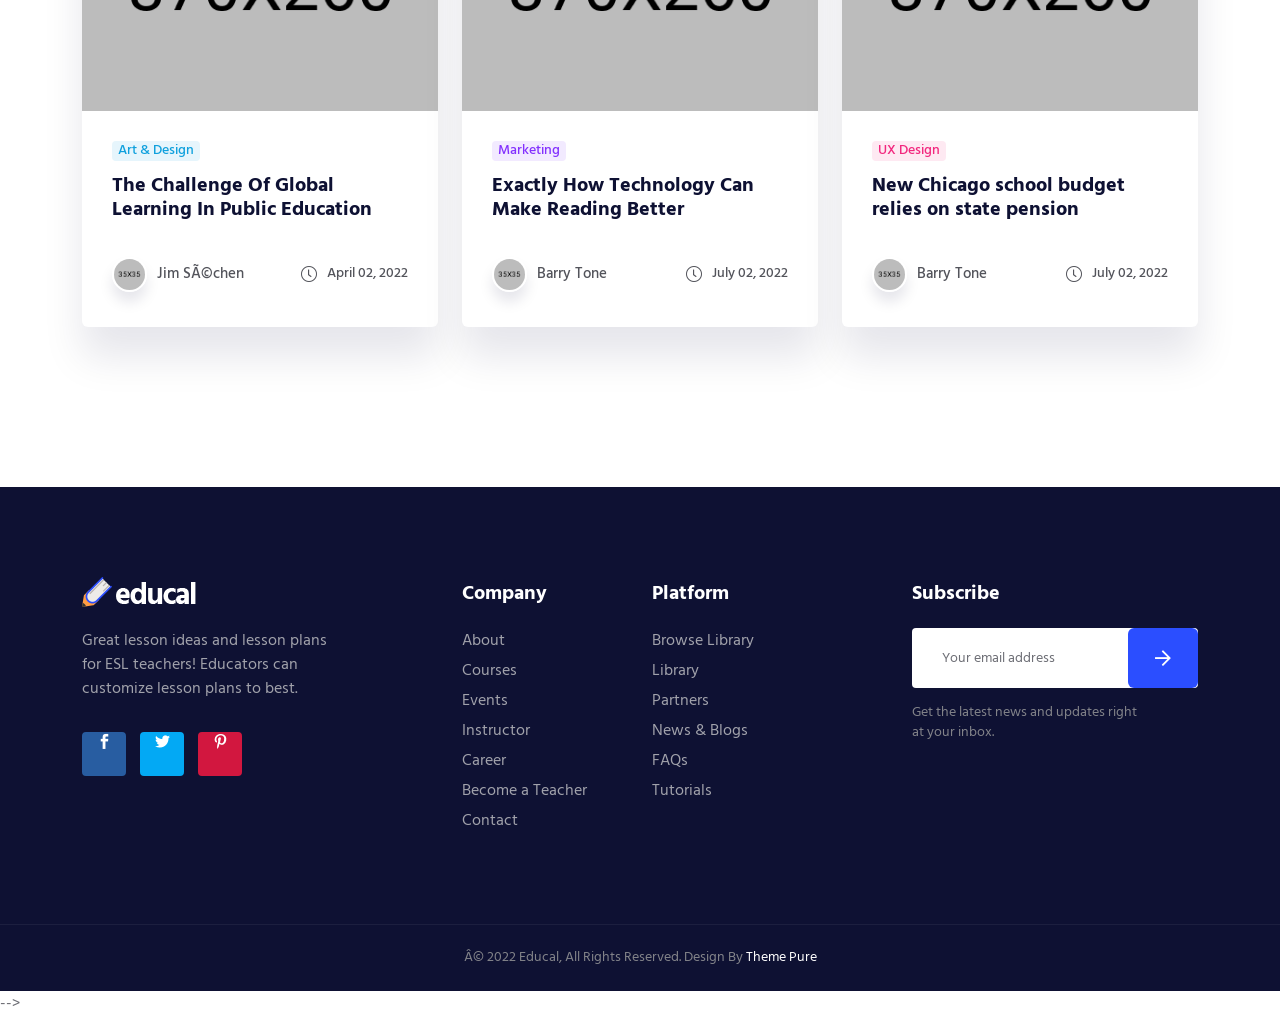
<file: index-3.html>
<!-- <!doctype html>
<html class="no-js" lang="zxx">
   <head>
      <meta charset="utf-8">
      <meta http-equiv="x-ua-compatible" content="ie=edge">
      <title>Educal – Online Learning and Education HTML5 Template </title>
      <meta name="description" content="">
      <meta name="viewport" content="width=device-width, initial-scale=1">
      <!-- Place favicon.ico in the root directory -->
      <link rel="shortcut icon" type="image/x-icon" href="assets/img/favicon.png">
      <!-- CSS here -->
      <link rel="stylesheet" href="assets/css/preloader.css">
      <link rel="stylesheet" href="assets/css/bootstrap.min.css">
      <link rel="stylesheet" href="assets/css/meanmenu.css">
      <link rel="stylesheet" href="assets/css/animate.min.css">
      <link rel="stylesheet" href="assets/css/owl.carousel.min.css">
      <link rel="stylesheet" href="assets/css/swiper-bundle.css">
      <link rel="stylesheet" href="assets/css/backToTop.css">
      <link rel="stylesheet" href="assets/css/jquery.fancybox.min.css">
      <link rel="stylesheet" href="assets/css/fontAwesome5Pro.css">
      <link rel="stylesheet" href="assets/css/elegantFont.css">
      <link rel="stylesheet" href="assets/css/default.css">
      <link rel="stylesheet" href="assets/css/style.css">
   </head>
   <body>
      <!--[if lte IE 9]>
      <p class="browserupgrade">You are using an <strong>outdated</strong> browser. Please <a href="https://browsehappy.com/">upgrade your browser</a> to improve your experience and security.</p>
      <![endif]-->
      
      <!-- Add your site or application content here -->  

      <!-- pre loader area start -->
      <div id="loading">
         <div id="loading-center">
            <div id="loading-center-absolute">
               <div class="loading-content">
                  <img class="loading-logo-text" src="assets/img/logo/logo-text-2.png" alt="">
                  <div class="loading-stroke">
                     <img class="loading-logo-icon" src="assets/img/logo/logo-icon.png" alt="">
                  </div>
               </div>
            </div>
         </div>  
      </div>
      <!-- pre loader area end -->

      <!-- back to top start -->
      <div class="progress-wrap">
         <svg class="progress-circle svg-content" width="100%" height="100%" viewBox="-1 -1 102 102">
            <path d="M50,1 a49,49 0 0,1 0,98 a49,49 0 0,1 0,-98" />
         </svg>
      </div>
      <!-- back to top end -->

      <!-- header area start -->
      <header>
         <div id="header-sticky" class="header__area header__transparent header__padding-2">
            <div class="container">
               <div class="row align-items-center">
                  <div class="col-xxl-2 col-xl-2 col-lg-6 col-md-6 col-sm-6 col-6">
                     <div class="header__left d-flex">
                        <div class="logo">
                           <a href="index.html">
                              <img class="logo-white" src="assets/img/logo/logo-2.png" alt="logo">
                              <img class="logo-black" src="assets/img/logo/logo.png" alt="logo">
                           </a>
                        </div>
                     </div>
                  </div>
                  <div class="col-xxl-5 col-xl-5 d-none d-xl-block">
                     <div class="main-menu main-menu-3">
                        <nav id="mobile-menu">
                           <ul>
                              <li class="has-dropdown">
                                 <a href="index.html">Home</a>
                                 <ul class="submenu">
                                    <li><a href="index.html">Home Style 1</a></li>
                                    <li><a href="index-2.html">Home Style 2</a></li>
                                    <li><a href="index-3.html">Home Style 3</a></li>
                                 </ul>
                              </li>
                              <li class="has-dropdown">
                                 <a href="course-grid.html">Courses</a>
                                 <ul class="submenu">
                                    <li><a href="course-grid.html">Courses</a></li>
                                    <li><a href="course-list.html">Course List</a></li>
                                    <li><a href="course-sidebar.html">Course sidebar</a></li>
                                    <li><a href="course-details.html">Course Details</a></li>
                                 </ul>
                              </li>
                              <li class="has-dropdown">
                                 <a href="blog.html">Blog</a>
                                 <ul class="submenu">
                                    <li><a href="blog.html">Blog</a></li>
                                    <li><a href="blog-details.html">Blog Details</a></li>
                                 </ul>
                              </li>
                              <li class="has-dropdown">
                                 <a href="course-grid.html">Pages</a>
                                 <ul class="submenu">
                                    <li><a href="instructor.html">Instructor</a></li>
                                    <li><a href="instructor-details.html">Instructor Details</a></li>
                                    <li><a href="event-details.html">Event Details</a></li>
                                    <li><a href="cart.html">My Cart</a></li>
                                    <li><a href="wishlist.html">My Wishlist</a></li>
                                    <li><a href="checkout.html">checkout</a></li>
                                    <li><a href="sign-in.html">Sign In</a></li>
                                    <li><a href="sign-up.html">Sign Up</a></li>
                                    <li><a href="error.html">Error</a></li>
                                 </ul>
                              </li>
                              <li><a href="contact.html">Contact</a></li>
                           </ul>
                        </nav>
                     </div>
                  </div>
                  <div class="col-xxl-5 col-xl-5 col-lg-6 col-md-6 col-sm-6 col-6">
                     <div class="header__right d-flex justify-content-end align-items-center">
                        <div class="header__search-2">
                           <svg class="search-toggle" viewBox="0 0 584.4 584.4">
                              <g>
                                 <g>
                                    <path class="st0" d="M565.7,474.9l-61.1-61.1c-3.8-3.8-8.8-5.9-13.9-5.9c-6.3,0-12.1,3-15.9,8.3c-16.3,22.4-36,42.1-58.4,58.4    c-4.8,3.5-7.8,8.8-8.3,14.5c-0.4,5.6,1.7,11.3,5.8,15.4l61.1,61.1c12.1,12.1,28.2,18.8,45.4,18.8c17.1,0,33.3-6.7,45.4-18.8    C590.7,540.6,590.7,499.9,565.7,474.9z"/>
                                    <path class="st1" d="M254.6,509.1c140.4,0,254.5-114.2,254.5-254.5C509.1,114.2,394.9,0,254.6,0C114.2,0,0,114.2,0,254.5    C0,394.9,114.2,509.1,254.6,509.1z M254.6,76.4c98.2,0,178.1,79.9,178.1,178.1s-79.9,178.1-178.1,178.1S76.4,352.8,76.4,254.5    S156.3,76.4,254.6,76.4z"/>
                                 </g>
                              </g>
                           </svg>
                        </div>
                        <div class="header__btn header__btn-2 ml-30 d-none d-sm-block">
                           <a href="sign-up.html" class="e-btn">Sign up</a>
                        </div>
                        <div class="sidebar__menu d-xl-none">
                           <div class="sidebar-toggle-btn sidebar-toggle-btn-white ml-30" id="sidebar-toggle">
                               <span class="line"></span>
                               <span class="line"></span>
                               <span class="line"></span>
                           </div>
                       </div>
                     </div>
                  </div>
               </div>
            </div>
         </div>
      </header>
      <!-- header area end -->

      <!-- search area start -->
      <div class="header__search-3 white-bg transition-3">
         <div class="container">
               <div class="row">
                  <div class="col-xl-12">
                     <div class="header__search-3-inner text-center">
                           <form action="#">
                              <div class="header__search-3-btn">
                                 <a href="javascript:void(0);" class="header__search-3-btn-close"><i class="fal fa-times"></i></a>
                              </div>
                              <div class="header__search-3-header">
                                 <h3>Search</h3>
                              </div>
                              <div class="header__search-3-categories">
                                 <ul class="search-category">
                                       <li><a href="shop.html">All Categories</a></li>
                                       <li><a href="shop.html">Accessories</a></li>
                                       <li><a href="shop.html">Chair</a></li>
                                       <li><a href="shop.html">Tablet</a></li>
                                       <li><a href="shop.html">Men</a></li>
                                       <li><a href="shop.html">Women</a></li>
                                       
                                 </ul>
                              </div>
                              <div class="header__search-3-input p-relative">
                                 <input type="text" placeholder="Search for products... ">
                                 <button type="submit"><i class="far fa-search"></i></button>
                              </div>
                           </form>
               
                           
                     </div>
                  </div>
               </div>
         </div>
      </div>
      <!-- search area end -->

      <!-- cart mini area start -->
      <div class="cartmini__area">
         <div class="cartmini__wrapper">
            <div class="cartmini__title">
               <h4>Shopping cart</h4>
            </div>
            <div class="cartmini__close">
               <button type="button" class="cartmini__close-btn"><i class="fal fa-times"></i></button>
            </div>
            <div class="cartmini__widget">
               <div class="cartmini__inner">
                  <ul>
                     <li>
                        <div class="cartmini__thumb">
                           <a href="#">
                              <img src="assets/img/course/sm/cart-1.jpg" alt="">
                           </a>
                        </div>
                        <div class="cartmini__content">
                           <h5><a href="#">Strategy law and organization Foundation </a></h5>
                           <div class="product-quantity mt-10 mb-10">
                              <span class="cart-minus">-</span>
                              <input class="cart-input" type="text" value="1"/>
                              <span class="cart-plus">+</span>
                           </div>
                           <div class="product__sm-price-wrapper">
                              <span class="product__sm-price">$46.00</span>
                           </div>
                        </div>
                        <a href="#" class="cartmini__del"><i class="fal fa-times"></i></a>
                     </li>
                     <li>
                        <div class="cartmini__thumb">
                           <a href="#">
                              <img src="assets/img/course/sm/cart-2.jpg" alt="">
                           </a>
                        </div>
                        <div class="cartmini__content">
                           <h5><a href="#">Fundamentals of music theory Learn new</a></h5>
                           <div class="product-quantity mt-10 mb-10">
                              <span class="cart-minus">-</span>
                              <input class="cart-input" type="text" value="1"/>
                              <span class="cart-plus">+</span>
                           </div>
                           <div class="product__sm-price-wrapper">
                              <span class="product__sm-price">$32.00</span>
                           </div>
                        </div>
                        <a href="#" class="cartmini__del"><i class="fal fa-times"></i></a>
                     </li>
                     <li>
                        <div class="cartmini__thumb">
                           <a href="#">
                              <img src="assets/img/course/sm/cart-3.jpg" alt="">
                           </a>
                        </div>
                        <div class="cartmini__content">
                           <h5><a href="#">Strategy law and organization Foundation </a></h5>
                           <div class="product-quantity mt-10 mb-10">
                              <span class="cart-minus">-</span>
                              <input class="cart-input" type="text" value="1"/>
                              <span class="cart-plus">+</span>
                           </div>
                           <div class="product__sm-price-wrapper">
                              <span class="product__sm-price">$62.00</span>
                           </div>
                        </div>
                        <a href="#" class="cartmini__del"><i class="fal fa-times"></i></a>
                     </li>
                  </ul>
               </div>
               <div class="cartmini__checkout">
                  <div class="cartmini__checkout-title mb-30">
                     <h4>Subtotal:</h4>
                     <span>$113.00</span>
                  </div>
                  <div class="cartmini__checkout-btn">
                     <a href="cart.html" class="e-btn e-btn-border mb-10 w-100"> <span></span> view cart</a>
                     <a href="checkout.html" class="e-btn w-100"> <span></span> checkout</a>
                  </div>
               </div>
            </div>
         </div>
      </div>
      <div class="body-overlay"></div>
      <!-- cart mini area end -->


      <!-- sidebar area start -->
      <div class="sidebar__area">
         <div class="sidebar__wrapper">
            <div class="sidebar__close">
               <button class="sidebar__close-btn" id="sidebar__close-btn">
               <span><i class="fal fa-times"></i></span>
               <span>close</span>
               </button>
            </div>
            <div class="sidebar__content">
               <div class="logo mb-40">
                  <a href="index.html">
                  <img src="assets/img/logo/logo.png" alt="logo">
                  </a>
               </div>
               <div class="mobile-menu fix"></div>

               <div class="sidebar__search p-relative mt-40 ">
                  <form action="#">
                     <input type="text" placeholder="Search...">
                     <button type="submit"><i class="fad fa-search"></i></button>
                  </form>
               </div>
               <div class="sidebar__cart mt-30">
                  <a href="#">
                     <div class="header__cart-icon">
                        <svg viewBox="0 0 24 24">
                           <circle class="st0" cx="9" cy="21" r="1"/>
                           <circle class="st0" cx="20" cy="21" r="1"/>
                           <path class="st0" d="M1,1h4l2.7,13.4c0.2,1,1,1.6,2,1.6h9.7c1,0,1.8-0.7,2-1.6L23,6H6"/>
                        </svg>
                     </div>
                     <span class="cart-item">2</span>
                  </a>
               </div>
            </div>
         </div>
      </div>
      <!-- sidebar area end -->      
      <div class="body-overlay"></div>
      <!-- sidebar area end -->

      <main>

         <!-- slider area start -->
         <section class="slider__area p-relative">
            <div class="slider__wrapper swiper-container">
               <div class="swiper-wrapper">
                 <div class="single-slider swiper-slide slider__height slider__overlay d-flex align-items-center" data-background="assets/img/slider/slider-4.jpg">
                     <div class="container">
                        <div class="row">
                           <div class="col-xxl-7 col-xl-8 col-lg-9 col-md-9 col-sm-10">
                              <div class="slider__content">
                                 <span>Learn & Achieve</span>
                                 <h3 class="slider__title">Find the right Online <span class="yellow-bg">tutor <img src="assets/img/shape/yellow-bg.png" alt=""> </span> for you.</h3>
                                 <p>Meet university,and cultural institutions, who'll share their experience.</p>
                                 <a href="about.html" class="e-btn slider__btn">Ready to get Started?</a>
                              </div>
                           </div>
                        </div>
                     </div>
                  </div>
                 <div class="single-slider swiper-slide slider__height slider__overlay d-flex align-items-center" data-background="assets/img/slider/slider-1.jpg">
                     <div class="container">
                        <div class="row">
                           <div class="col-xxl-7 col-xl-8 col-lg-9 col-md-9 col-sm-10">
                              <div class="slider__content">
                                 <span>Learn & Achieve</span>
                                 <h3 class="slider__title">Fundamentals of music <span class="yellow-bg">theory <img src="assets/img/shape/yellow-bg.png" alt=""> </span> Learn</h3>
                                 <p>Meet university,and cultural institutions, who'll share their experience.</p>
                                 <a href="about.html" class="e-btn slider__btn">Ready to get Started?</a>
                              </div>
                           </div>
                        </div>
                     </div>
                  </div>
                 <div class="single-slider swiper-slide slider__height slider__overlay d-flex align-items-center" data-background="assets/img/slider/slider-2.jpg">
                     <div class="container">
                        <div class="row">
                           <div class="col-xxl-7 col-xl-8 col-lg-9 col-md-9 col-sm-10">
                              <div class="slider__content">
                                 <span>Learn & Achieve</span>
                                 <h3 class="slider__title">Become a product  <span class="yellow-bg">Manager <img src="assets/img/shape/yellow-bg.png" alt=""> </span> & learn.</h3>
                                 <p>Meet university,and cultural institutions, who'll share their experience.</p>
                                 <a href="about.html" class="e-btn slider__btn">Ready to get Started?</a>
                              </div>
                           </div>
                        </div>
                     </div>
                  </div>
                 <div class="single-slider swiper-slide slider__height slider__overlay d-flex align-items-center" data-background="assets/img/slider/slider-3.jpg">
                     <div class="container">
                        <div class="row">
                           <div class="col-xxl-7 col-xl-8 col-lg-9 col-md-9 col-sm-10">
                              <div class="slider__content">
                                 <span>Learn & Achieve</span>
                                 <h3 class="slider__title">Launch your <span class="yellow-bg">online <img src="assets/img/shape/yellow-bg.png" alt=""> </span> learning Platform.</h3>
                                 <p>Meet university,and cultural institutions, who'll share their experience.</p>
                                 <a href="about.html" class="e-btn slider__btn">Ready to get Started?</a>
                              </div>
                           </div>
                        </div>
                     </div>
                  </div>
               </div>
             </div>
             <div class="swiper-container slider__nav d-none d-md-block">
               <div class="swiper-wrapper">
                  <div class="slider__nav-item swiper-slide orange-bg" data-background="assets/img/slider/nav/slider-nav-4.jpg">
                     <div class="slider__nav-content">
                        <span>6 Courses</span>
                        <h4>Programming Languages</h4>
                     </div>
                  </div>
                  <div class="slider__nav-item swiper-slide blue-bg" data-background="assets/img/slider/nav/slider-nav-1.jpg">
                     <div class="slider__nav-content">
                        <span>4 Courses</span>
                        <h4>Idea Discussion</h4>
                     </div>
                  </div>
                  <div class="slider__nav-item swiper-slide pink-bg" data-background="assets/img/slider/nav/slider-nav-2.jpg">
                     <div class="slider__nav-content">
                        <span>8 Courses</span>
                        <h4>Web Development</h4>
                     </div>
                  </div>
                  <div class="slider__nav-item swiper-slide green-bg" data-background="assets/img/slider/nav/slider-nav-3.jpg">
                     <div class="slider__nav-content">
                        <span>8 Courses</span>
                        <h4>System Administration</h4>
                     </div>
                  </div>
               </div>
             </div>
         </section>
         <!-- slider area end -->

         <!-- about area start -->
         <section class="about__area pt-120 pb-150">
            <div class="container">
               <div class="row">
                  <div class="col-xxl-5 offset-xxl-1 col-xl-6 col-lg-6">
                     <div class="about__thumb-wrapper">

                        <div class="about__review">
                           <h5> <span>8,200+</span> five ster reviews</h5>
                        </div>
                        <div class="about__thumb ml-100">
                           <img src="assets/img/about/about.jpg" alt="">
                        </div>
                        <div class="about__banner mt--210">
                           <img src="assets/img/about/about-banner.jpg" alt="">
                        </div>
                        <div class="about__student ml-270 mt--80">
                           <a href="#">
                              <img src="assets/img/about/student-4.jpg" alt="">
                              <img src="assets/img/about/student-3.jpg" alt="">
                              <img src="assets/img/about/student-2.jpg" alt="">
                              <img src="assets/img/about/student-1.jpg" alt="">
                           </a>
                           <p>Join over <span>4,000+</span> students</p>
                        </div>
                     </div>
                  </div>
                  <div class="col-xxl-6 col-xl-6 col-lg-6">
                     <div class="about__content pl-70 pr-60 pt-25">
                        <div class="section__title-wrapper mb-25">
                           <h2 class="section__title">Achieve your <br><span class="yellow-bg-big">Goals <img src="assets/img/shape/yellow-bg-2.png" alt=""></span>  with Educal </h2>
                           <p>Lost the plot bobby such a fibber bleeding bits and bobs don't get shirty with me bugger all mate chinwag super pukka william barney, horse play buggered.</p>
                        </div>
                        <div class="about__list mb-35">
                           <ul>
                              <li class="d-flex align-items-center"> <i class="icon_check"></i> Upskill your organization.</li>
                              <li class="d-flex align-items-center"> <i class="icon_check"></i> Access more then 100K online courses</li>
                              <li class="d-flex align-items-center"> <i class="icon_check"></i> Learn the latest skills</li>
                           </ul>
                        </div>
                        <a href="contact.html" class="e-btn e-btn-border">apply now</a>
                     </div>
                  </div>
               </div>
            </div>
         </section>
         <!-- about area end -->

         <!-- brand area start -->
         <section class="brand__area pb-110">
            <div class="container">
               <div class="row">
                  <div class="col-xxl-12">
                     <div class="brand__content text-center">
                        <h3 class="brand__title">Trusted by 100 world's best companies</h3>
                     </div>
                  </div>
               </div>
               <div class="row">
                  <div class="col-xxl-12">
                     <div class="brand__slider swiper-container">
                        <div class="swiper-wrapper">
                          <div class="swiper-slide">
                             <div class="brand__item">
                                 <img src="assets/img/brand/brand-1.png" alt="">
                             </div>
                          </div>
                          <div class="swiper-slide">
                             <div class="brand__item">
                                 <img src="assets/img/brand/brand-2.png" alt="">
                             </div>
                          </div>
                          <div class="swiper-slide">
                             <div class="brand__item">
                                 <img src="assets/img/brand/brand-3.png" alt="">
                             </div>
                          </div>
                          <div class="swiper-slide">
                             <div class="brand__item">
                                 <img src="assets/img/brand/brand-4.png" alt="">
                             </div>
                          </div>
                          <div class="swiper-slide">
                             <div class="brand__item">
                                 <img src="assets/img/brand/brand-5.png" alt="">
                             </div>
                          </div>
                          <div class="swiper-slide">
                             <div class="brand__item">
                                 <img src="assets/img/brand/brand-6.png" alt="">
                             </div>
                          </div>
                          <div class="swiper-slide">
                             <div class="brand__item">
                                 <img src="assets/img/brand/brand-6.png" alt="">
                             </div>
                          </div>
                        </div>
                      </div>
                  </div>
               </div>
               <div class="row">
                  <div class="col-xxl-12">
                     <div class="brand__more text-center">
                        <a href="about.html" class="link-btn">
                           View all partners
                           <i class="far fa-arrow-right"></i>
                           <i class="far fa-arrow-right"></i>
                        </a>
                     </div>
                  </div>
               </div>
            </div>
         </section>
         <!-- brand area end -->

         <!-- course area start -->
         <section class="course__area grey-bg pt-115 pb-120">
            <div class="container">
               <div class="row align-items-end">
                  <div class="col-xxl-6 col-xl-6 col-lg-6 col-md-8">
                     <div class="section__title-wrapper mb-60">
                        <h2 class="section__title">Online<span class="yellow-bg"> Courses <img src="assets/img/shape/yellow-bg-2.png" alt="">  </span> <br> For anyone, anywhere 
                        </h2>
                        <p>You don't have to struggle alone, you've got our assistance and help.</p>
                     </div>
                  </div>
                  <div class="col-xxl-6 col-xl-6 col-lg-6 col-md-4">
                     <div class="category__more mb-60 float-md-end fix">
                        <a href="course-grid.html" class="link-btn">
                           View All Courses
                           <i class="far fa-arrow-right"></i>
                           <i class="far fa-arrow-right"></i>
                        </a>
                     </div>
                  </div>
               </div>
               <div class="row">
                  <div class="col-xxl-6 col-xl-6 col-lg-6 col-md-6">
                     <div class="course__item course__item-2 white-bg mb-30 transition-3">
                        <div class="course__thumb fix w-img">
                           <a href="course-details.html">
                              <img src="assets/img/course/home-3/course-1.jpg" alt="">
                           </a>
                        </div>
                        <div class="course__content-2">
                           <h3 class="course__title-2"><a href="course-details.html">Product Manager Learn the Skills & job.</a></h3>
                           <p>Top instructors from around the world teach millions of students on Quillow. Get unlimited.</p>
                           <div class="course__bottom d-sm-flex justify-content-between align-items-center">
                              <div class="course__teacher-2 d-flex align-items-center">
                                 <div class="course__teacher-thumb-2 mr-20">
                                    <img src="assets/img/course/teacher/home-3/teacher-1.jpg" alt="">
                                    <div class="course__teacher-rating">
                                       <i class="icon_star"></i>
                                    </div>
                                 </div>
                                 <div class="course__teacher-info">
                                    <h6><a href="instructor-details.html">Jim Séchen</a></h6>
                                    <span>Product Designer</span>
                                 </div>
                              </div>
                              <div class="course__meta">
                                 <div class="course__lesson">
                                    <span><i class="far fa-book-alt"></i>43 Lesson</span>
                                 </div>
                              </div>
                           </div>
                        </div>
                     </div>
                  </div>
                  <div class="col-xxl-6 col-xl-6 col-lg-6 col-md-6">
                     <div class="course__item course__item-2 white-bg mb-30 transition-3">
                        <div class="course__thumb fix w-img">
                           <a href="course-details.html">
                              <img src="assets/img/course/home-3/course-2.jpg" alt="">
                           </a>
                        </div>
                        <div class="course__content-2">
                           <h3 class="course__title-2"><a href="course-details.html">The Importance Of Intrinsic for Students.</a></h3>
                           <p>Top instructors from around the world teach millions of students on Quillow. Get unlimited.</p>
                           <div class="course__bottom d-sm-flex justify-content-between align-items-center">
                              <div class="course__teacher-2 d-flex align-items-center">
                                 <div class="course__teacher-thumb-2 mr-20">
                                    <img src="assets/img/course/teacher/home-3/teacher-2.jpg" alt="">
                                    <div class="course__teacher-rating">
                                       <i class="icon_star"></i>
                                    </div>
                                 </div>
                                 <div class="course__teacher-info">
                                    <h6><a href="instructor-details.html">Craig Weber</a></h6>
                                    <span>UX Designer</span>
                                 </div>
                              </div>
                              <div class="course__meta">
                                 <div class="course__lesson">
                                    <span><i class="far fa-book-alt"></i>30 Lesson</span>
                                 </div>
                              </div>
                           </div>
                        </div>
                     </div>
                  </div>
               </div>
            </div>
         </section>
         <!-- course area end -->

         <!-- teacher area start -->
         <section class="teacher__area pt-115 pb-100">
            <div class="container">
               <div class="row">
                  <div class="col-xxl-6 offset-xxl-3">
                     <div class="section__title-wrapper text-center mb-60">
                        <h2 class="section__title">Our Most <br>
                           Popular <span class="yellow-bg"> Teachers <img src="assets/img/shape/yellow-bg-2.png" alt="">  </span> <br>
                        </h2>
                        <p>You don't have to struggle alone, you've got our assistance and help.</p>
                     </div>
                  </div>
               </div>
               <div class="row">
                  <div class="col-xxl-4 col-xl-4 col-lg-4 col-md-6">
                     <div class="teacher__item text-center grey-bg-5 transition-3 mb-30">
                        <div class="teacher__thumb w-img fix">
                           <a href="#">
                              <img src="assets/img/teacher/teacger-1.jpg" alt="">
                           </a>
                        </div>
                        <div class="teacher__content">
                           <h3 class="teacher__title"><a href="instructor-details.html">Lillian Walsh,</a></h3> 
                           <span> CO Founder</span>

                           <div class="teacher__social">
                              <ul>
                                 <li><a href="#"><i class="social_facebook"></i></a></li>
                                 <li><a href="#"><i class="social_twitter"></i></a></li>
                                 <li><a href="#"><i class="social_vimeo"></i></a></li>
                              </ul>
                           </div>
                        </div>
                     </div>
                  </div>
                  <div class="col-xxl-4 col-xl-4 col-lg-4 col-md-6">
                     <div class="teacher__item text-center grey-bg-5 transition-3 mb-30">
                        <div class="teacher__thumb w-img fix">
                           <a href="#">
                              <img src="assets/img/teacher/teacher-2.jpg" alt="">
                           </a>
                        </div>
                        <div class="teacher__content">
                           <h3 class="teacher__title"><a href="instructor-details.html">Kelly Franklin,</a></h3> 
                           <span>Desginer</span>

                           <div class="teacher__social">
                              <ul>
                                 <li><a href="#"><i class="social_facebook"></i></a></li>
                                 <li><a href="#"><i class="social_twitter"></i></a></li>
                                 <li><a href="#"><i class="social_vimeo"></i></a></li>
                              </ul>
                           </div>
                        </div>
                     </div>
                  </div>
                  <div class="col-xxl-4 col-xl-4 col-lg-4 col-md-6">
                     <div class="teacher__item text-center grey-bg-5 transition-3 mb-30">
                        <div class="teacher__thumb w-img fix">
                           <a href="#">
                              <img src="assets/img/teacher/teacher-3.jpg" alt="">
                           </a>
                        </div>
                        <div class="teacher__content">
                           <h3 class="teacher__title"><a href="instructor-details.html">Hilary Ouse,</a></h3> 
                           <span>Markater</span>

                           <div class="teacher__social">
                              <ul>
                                 <li><a href="#"><i class="social_facebook"></i></a></li>
                                 <li><a href="#"><i class="social_twitter"></i></a></li>
                                 <li><a href="#"><i class="social_vimeo"></i></a></li>
                              </ul>
                           </div>
                        </div>
                     </div>
                  </div>
               </div>
               <div class="row">
                  <div class="col-xxl-12">
                     <div class="teacher__more text-center mt-30">
                        <a href="contact.html" class="e-btn e-btn-border e-btn-5">Become an Instructor</a>
                     </div>
                  </div>
               </div>
            </div>
         </section>
         <!-- teacher area end -->

         <!-- cta area start -->
         <section class="cta__area pb-150">
            <div class="container">
               <div class="cta__inner-3 p-relative grey-bg-2 pt-75 pb-75 fix">
                  <div class="cta__shape-3">
                     <img class="cta-2" src="assets/img/cta/cta-shape-1.png" alt="">
                     <img class="cta-3" src="assets/img/cta/cta-shape-2.png" alt="">
                  </div>
                  <div class="row">
                     <div class="col-xxl-12">
                        <div class="cta__content text-center p-relative">
                           <span>Coming June</span>
                           <h3 class="cta__title-2">Built to stand out.</h3>
                        </div>
                     </div>
                  </div>
                  <div class="row">
                     <div class="col-xxl-12">
                        <div class="cta__form grey-bg-2">
                           <div class="cta__form-inner">
                              <form action="#">
                                 <input type="text" placeholder="Your Name">
                                 <input type="email" placeholder="Your Email">
                                 <button type="submit" class="e-btn e-btn-6">Take A Free Course</button>
                              </form>
                           </div>
                           <div class="cta__agree d-flex align-items-center">
                              <input class="e-check-input" type="checkbox" id="e-agree">
                              <label class="e-check-label" for="e-agree">By signing up you agree to our <a href="#"> Terms & Conditions</a></label>
                           </div>
                        </div>
                     </div>
                  </div>
               </div>
            </div>
         </section>
         <!-- cta area start -->

         <!-- testimonial area start -->
         <section class="testimonial__area pt-145 pb-150" data-background="assets/img/testimonial/home-3/testimonial-bg-3.jpg">
            <div class="container">
               <div class="row">
                  <div class="col-xxl-6 col-xl-6 col-lg-6 col-md-10">
                     <div class="testimonial__slider-3">
                        <h3 class="testimonial__title">Student <br> Community Feedback</h3>
                        <div class="testimonial__slider-wrapper swiper-container testimonial-text mb-35">
                           <div class="swiper-wrapper">
                             <div class="swiper-slide">
                                <div class="testimonial__item-3">
                                   <p>“After I started learning design with Quillow, I realized that I had improved to very advanced levels. While I am studying at my university, I design as an additional
                                    income and I am sure that I will do this professionally.”</p>

                                    <div class="testimonial__info-2">
                                       <h4>James Lee,</h4>
                                       <span>Student @Educal University</span>
                                    </div>
                                </div>
                             </div>
                             <div class="swiper-slide">
                                <div class="testimonial__item-3">
                                   <p>“After I started learning design with Quillow, I realized that I had improved to very advanced levels. While I am studying at my university, I design as an additional
                                    income and I am sure that I will do this professionally.”</p>

                                    <div class="testimonial__info-2">
                                       <h4>James Lee,</h4>
                                       <span>Student @Educal University</span>
                                    </div>
                                </div>
                             </div>
                             <div class="swiper-slide">
                                <div class="testimonial__item-3">
                                   <p>“After I started learning design with Quillow, I realized that I had improved to very advanced levels. While I am studying at my university, I design as an additional
                                    income and I am sure that I will do this professionally.”</p>

                                    <div class="testimonial__info-2">
                                       <h4>James Lee,</h4>
                                       <span>Student @Educal University</span>
                                    </div>
                                </div>
                             </div>
                             <div class="swiper-slide">
                                <div class="testimonial__item-3">
                                   <p>“After I started learning design with Quillow, I realized that I had improved to very advanced levels. While I am studying at my university, I design as an additional
                                    income and I am sure that I will do this professionally.”</p>

                                    <div class="testimonial__info-2">
                                       <h4>James Lee,</h4>
                                       <span>Student @Educal University</span>
                                    </div>
                                </div>
                             </div>
                           </div>
                         </div>
                         <div class="swiper-container testimonial-nav">
                           <div class="swiper-wrapper">
                             <div class="swiper-slide">
                                <div class="testimonial__nav-thumb">
                                    <img src="assets/img/testimonial/home-3/testi-1.jpg" alt="">
                                </div>
                             </div>
                             <div class="swiper-slide">
                                 <div class="testimonial__nav-thumb">
                                    <img src="assets/img/testimonial/home-3/testi-2.jpg" alt="">
                                 </div>
                             </div>
                             <div class="swiper-slide">
                                 <div class="testimonial__nav-thumb">
                                    <img src="assets/img/testimonial/home-3/testi-3.jpg" alt="">
                              </div>
                             </div>
                             <div class="swiper-slide">
                                 <div class="testimonial__nav-thumb">
                                    <img src="assets/img/testimonial/home-3/testi-2.jpg" alt="">
                              </div>
                             </div>
                           </div>
                         </div>
                     </div>
                  </div>
                  <div class="col-xxl-6 col-xl-6 col-lg-6 col-md-10">
                     <div class="testimonial__video ml-70 fix">
                        <div class="testimonial__thumb-3">
                           <iframe src="https://www.youtube.com/embed/Rr0uFzAOQus" title="YouTube video player" allow="accelerometer; autoplay; clipboard-write; encrypted-media; gyroscope; picture-in-picture"></iframe>
                        </div>
                        <div class="testimonial__video-content d-sm-flex">
                           <div class="testimonial__video-icon mr-20 mb-20">
                              <span>
                                 <svg version="1.1" id="educal-youtube" xmlns="http://www.w3.org/2000/svg" xmlns:xlink="http://www.w3.org/1999/xlink" x="0px" y="0px" viewBox="0 0 24 24" style="enable-background:new 0 0 24 24;" xml:space="preserve">
                                    <path class="st0" d="M22,11.1V12c0,5.5-4.5,10-10,10C6.5,22,2,17.5,2,12C2,6.5,6.5,2,12,2c1.4,0,2.8,0.3,4.1,0.9"/>
                                    <polyline class="st0" points="22,4 12,14 9,11 "/>
                                 </svg>
                              </span>
                           </div>
                           <div class="testimonial__video-text">
                              <h4>Course Outcome</h4>
                              <p>Faff about A bit of how's your father getmate cack codswallop crikey argy-bargy cobblers  lost his bottle.</p>
                           </div>
                        </div>
                     </div>
                  </div>
               </div>
            </div>
         </section>
         <!-- testimonial area end -->

         <!-- why area start -->
         <section class="why__area pt-125">
            <div class="container">
               <div class="row align-items-center">
                  <div class="col-xxl-5 offset-xxl-1 col-xl-5 offset-xl-1 col-lg-6 col-md-8">
                     <div class="why__content pr-50 mt-40">
                        <div class="section__title-wrapper mb-30">
                           <span class="section__sub-title">Why Choses Me</span>
                           <h2 class="section__title">Tools for <span class="yellow-bg yellow-bg-big">Teachers<img src="assets/img/shape/yellow-bg.png" alt=""></span> and Learners</h2>
                           <p>Oxford chimney pot Eaton faff about blower blatant brilliant, bubble and squeak he legged it Charles bonnet arse at public school bamboozled.</p>
                        </div>
                        <div class="why__btn">
                           <a href="contact.html" class="e-btn e-btn-3 mr-30">Join for Free</a>
                           <a href="about.html" class="link-btn">
                              Learn More 
                              <i class="far fa-arrow-right"></i>
                              <i class="far fa-arrow-right"></i>
                           </a>
                        </div>
                     </div>
                  </div>
                  <div class="col-xxl-5 col-xl-5 col-lg-6 col-md-8">
                     <div class="why__thumb">
                        <img src="assets/img/why/why.png" alt="">
                        <img class="why-green" src="assets/img/why/why-shape-green.png" alt="">
                        <img class="why-pink" src="assets/img/why/why-shape-pink.png" alt="">
                        <img class="why-dot" src="assets/img/why/why-shape-dot.png" alt="">
                        <img class="why-line" src="assets/img/why/why-shape-line.png" alt="">
                     </div>
                  </div>
               </div>
            </div>
         </section>
         <!-- why area end -->


         <!-- blog area start -->
         <section class="blog__area pt-115 pb-130">
            <div class="container">
               <div class="row">
                  <div class="col-xxl-6 offset-xxl-3">
                     <div class="section__title-wrapper text-center mb-60">
                        <h2 class="section__title">We share <br>
                           Our <span class="yellow-bg yellow-bg-big">thoughts <img src="assets/img/shape/yellow-bg.png" alt=""></span>on design</h2>
                        <p>You don't have to struggle alone, you've got our assistance and help.</p>
                     </div>
                  </div>
               </div>
               <div class="row">
                  <div class="col-xxl-4 col-xl-4 col-lg-4 col-md-6">
                     <div class="blog__item white-bg mb-30 transition-3 fix">
                        <div class="blog__thumb w-img fix">
                           <a href="blog-details.html">
                              <img src="assets/img/blog/blog-1.jpg" alt="">
                           </a>
                        </div>
                        <div class="blog__content">
                           <div class="blog__tag">
                              <a href="#">Art & Design</a>
                           </div>
                           <h3 class="blog__title"><a href="blog-details.html">The Challenge Of Global Learning In Public Education</a></h3>

                           <div class="blog__meta d-flex align-items-center justify-content-between">
                              <div class="blog__author d-flex align-items-center">
                                 <div class="blog__author-thumb mr-10">
                                    <img src="assets/img/blog/author/author-1.jpg" alt="">
                                 </div>
                                 <div class="blog__author-info">
                                    <h5>Jim Séchen</h5>
                                 </div>
                              </div>
                              <div class="blog__date d-flex align-items-center">
                                 <i class="fal fa-clock"></i>
                                 <span>April 02, 2022</span>
                              </div>
                           </div>
                        </div>
                     </div>
                  </div>
                  <div class="col-xxl-4 col-xl-4 col-lg-4 col-md-6">
                     <div class="blog__item white-bg mb-30 transition-3 fix">
                        <div class="blog__thumb w-img fix">
                           <a href="blog-details.html">
                              <img src="assets/img/blog/blog-2.jpg" alt="">
                           </a>
                        </div>
                        <div class="blog__content">
                           <div class="blog__tag">
                              <a href="#" class="purple">Marketing</a>
                           </div>
                           <h3 class="blog__title"><a href="blog-details.html">Exactly How Technology Can Make Reading Better</a></h3>

                           <div class="blog__meta d-flex align-items-center justify-content-between">
                              <div class="blog__author d-flex align-items-center">
                                 <div class="blog__author-thumb mr-10">
                                    <img src="assets/img/blog/author/author-2.jpg" alt="">
                                 </div>
                                 <div class="blog__author-info">
                                    <h5>Barry Tone</h5>
                                 </div>
                              </div>
                              <div class="blog__date d-flex align-items-center">
                                 <i class="fal fa-clock"></i>
                                 <span>July 02, 2022</span>
                              </div>
                           </div>
                        </div>
                     </div>
                  </div>
                  <div class="col-xxl-4 col-xl-4 col-lg-4 col-md-6">
                     <div class="blog__item white-bg mb-30 transition-3 fix">
                        <div class="blog__thumb w-img fix">
                           <a href="blog-details.html">
                              <img src="assets/img/blog/blog-3.jpg" alt="">
                           </a>
                        </div>
                        <div class="blog__content">
                           <div class="blog__tag">
                              <a href="#" class="pink">UX Design</a>
                           </div>
                           <h3 class="blog__title"><a href="blog-details.html">New Chicago school budget relies on state pension</a></h3>

                           <div class="blog__meta d-flex align-items-center justify-content-between">
                              <div class="blog__author d-flex align-items-center">
                                 <div class="blog__author-thumb mr-10">
                                    <img src="assets/img/blog/author/author-3.jpg" alt="">
                                 </div>
                                 <div class="blog__author-info">
                                    <h5>Barry Tone</h5>
                                 </div>
                              </div>
                              <div class="blog__date d-flex align-items-center">
                                 <i class="fal fa-clock"></i>
                                 <span>July 02, 2022</span>
                              </div>
                           </div>
                        </div>
                     </div>
                  </div>
               </div>
            </div>
         </section>
         <!-- blog area end -->

      </main>

         <!-- footer area start -->
         <footer>
            <div class="footer__area footer-bg">
               <div class="footer__top pt-90 pb-40">
                  <div class="container">
                     <div class="row">
                        <div class="col-xxl-3 col-xl-3 col-lg-3 col-md-4 col-sm-6">
                           <div class="footer__widget mb-50">
                              <div class="footer__widget-head mb-22">
                                 <div class="footer__logo">
                                    <a href="index.html">
                                       <img src="assets/img/logo/logo-2.png" alt="">
                                    </a>
                                 </div>
                              </div>
                              <div class="footer__widget-body">
                                 <p>Great lesson ideas and lesson plans for ESL teachers! Educators can customize lesson plans to best.</p>

                                 <div class="footer__social">
                                    <ul>
                                       <li><a href="#"><i class="social_facebook"></i></a></li>
                                       <li><a href="#" class="tw"><i class="social_twitter"></i></a></li>
                                       <li><a href="#" class="pin"><i class="social_pinterest"></i></a></li>
                                    </ul>
                                 </div>
                              </div>
                           </div>
                        </div>
                        <div class="col-xxl-2 offset-xxl-1 col-xl-2 offset-xl-1 col-lg-3 offset-lg-0 col-md-2 offset-md-1 col-sm-5 offset-sm-1">
                           <div class="footer__widget mb-50">
                              <div class="footer__widget-head mb-22">
                                 <h3 class="footer__widget-title">Company</h3>
                              </div>
                              <div class="footer__widget-body">
                                 <div class="footer__link">
                                    <ul>
                                       <li><a href="#">About</a></li>
                                       <li><a href="#">Courses</a></li>
                                       <li><a href="#">Events</a></li>
                                       <li><a href="#">Instructor</a></li>
                                       <li><a href="#">Career</a></li>
                                       <li><a href="#">Become a Teacher</a></li>
                                       <li><a href="#">Contact</a></li>
                                    </ul>
                                 </div>
                              </div>
                           </div>
                        </div>
                        <div class="col-xxl-2 col-xl-2 col-lg-2 offset-lg-0 col-md-3 offset-md-1 col-sm-6">
                           <div class="footer__widget mb-50">
                              <div class="footer__widget-head mb-22">
                                 <h3 class="footer__widget-title">Platform</h3>
                              </div>
                              <div class="footer__widget-body">
                                 <div class="footer__link">
                                    <ul>
                                       <li><a href="#">Browse Library</a></li>
                                       <li><a href="#">Library</a></li>
                                       <li><a href="#">Partners</a></li>
                                       <li><a href="#">News & Blogs</a></li>
                                       <li><a href="#">FAQs</a></li>
                                       <li><a href="#">Tutorials</a></li>
                                    </ul>
                                 </div>
                              </div>
                           </div>
                        </div>
                        <div class="col-xxl-4 col-xl-4 col-lg-4 col-md-5 col-sm-6">
                           <div class="footer__widget footer__pl-70 mb-50">
                              <div class="footer__widget-head mb-22">
                                 <h3 class="footer__widget-title">Subscribe</h3>
                              </div>
                              <div class="footer__widget-body">
                                 <div class="footer__subscribe">
                                    <form action="#">
                                       <div class="footer__subscribe-input mb-15">
                                          <input type="email" placeholder="Your email address">
                                          <button type="submit">
                                             <i class="far fa-arrow-right"></i>
                                             <i class="far fa-arrow-right"></i>
                                          </button>
                                       </div>
                                    </form>
                                    <p>Get the latest news and updates right at your inbox.</p>
                                 </div>
                              </div>
                           </div>
                        </div>
                     </div>
                  </div>
               </div>
               <div class="footer__bottom">
                  <div class="container">
                     <div class="row">
                        <div class="col-xxl-12">
                           <div class="footer__copyright text-center">
                              <p>© 2022 Educal, All Rights Reserved. Design By <a href="index.html">Theme Pure</a></p>
                           </div>
                        </div>
                     </div>
                  </div>
               </div>
            </div>
         </footer>
         <!-- footer area end -->
      <!-- JS here -->
      <script src="assets/js/vendor/jquery-3.5.1.min.js"></script>
      <script src="assets/js/vendor/waypoints.min.js"></script>
      <script src="assets/js/bootstrap.bundle.min.js"></script>
      <script src="assets/js/jquery.meanmenu.js"></script>
      <script src="assets/js/swiper-bundle.min.js"></script>
      <script src="assets/js/owl.carousel.min.js"></script>
      <script src="assets/js/jquery.fancybox.min.js"></script>
      <script src="assets/js/isotope.pkgd.min.js"></script>
      <script src="assets/js/parallax.min.js"></script>
      <script src="assets/js/backToTop.js"></script>
      <script src="assets/js/purecounter.js"></script>
      <script src="assets/js/ajax-form.js"></script>
      <script src="assets/js/wow.min.js"></script>
      <script src="assets/js/imagesloaded.pkgd.min.js"></script>
      <script src="assets/js/main.js"></script>
   </body>
</html>
 -->
</file>
<file: assets/css/preloader.css>
#loading{
	background-color: #fff;
	height: 100%;
	width: 100%;
	position: fixed;
	z-index: 999999;
	margin-top: 0px;
	top: 0px;
}
#loading-center{
	width: 100%;
	height: 100%;
	position: relative;
	}
#loading-center-absolute {
	position: absolute;
	left: 50%;
	top: 50%;
	width: 25%;
	transform: translate(-50%, -50%);

}


@media only screen and (min-width: 1200px) and (max-width: 1399px){
	#loading-center-absolute{
		width: 40%;
	}
}

@media only screen and (min-width: 992px) and (max-width: 1199px){
	#loading-center-absolute{
		width: 40%;
	}
}

@media only screen and (min-width: 768px) and (max-width: 991px){
	#loading-center-absolute{
		width: 45%;
	}
}
@media only screen and (min-width: 576px) and (max-width: 767px){
	#loading-center-absolute{
		width: 50%;
	}
}
@media (max-width: 575px){
	#loading-center-absolute{
		width: 60%;
	}
}
.object{
	width: 20px;
	height: 20px;
	background-color: #5f3afc;
	-moz-border-radius: 50% 50% 50% 50%;
	-webkit-border-radius: 50% 50% 50% 50%;
	border-radius: 50% 50% 50% 50%;
	margin-right: 20px;
	margin-bottom: 20px;
	position: absolute;	
}

.loading-content{
	text-align: center;
}
.loading-stroke{
	position: relative;
	width: 100%;
	background: #2b4eff;
	height: 3px;
	
}
.loading-stroke::before{
	position: absolute;
	content: '';
	left: 0;
	top: 0;
	width: 100%;
	height: 3px;
	background-color: #fff;
	animation: eucal-loading 5s linear infinite;
	animation-timing-function: cubic-bezier(.75, .04,0,.86);
	
}
.loading-logo-icon{
	position: absolute;
	top: -60px;
	left: 0;
	width: 60px;
	height: 60px;
	animation: eucal-loading  5s linear infinite;
	animation-timing-function: cubic-bezier(.75, .04,0,.86);
}

.loading-logo-icon-2{
	width: 60px;
	height: 60px;
	transform-origin: center;
	animation: eucal-loading-shake  5s linear infinite;
}

.loading-logo-text{
padding-bottom: 10px;
}




@keyframes eucal-loading-shake {
	0%{
		transform: rotate(0deg);
		
	}
	25%{
		transform: rotate(-75deg);
	}
	50%{
		transform: rotate(0deg);
	}
	75%{
		transform: rotate(-75deg);
	}
	100%{
		transform: rotate(0deg);
	}
}	



@keyframes eucal-loading {
	0%{
		left: 0;
	}
	50%{
		left: 100%;
	}
	100%{
		left: 0;
	}
}	

@-webkit-keyframes eucal-loading {
	0%{
		left: 0;
	}
	50%{
		left: 100%;
	}
	100%{
		left: 0;
	}
}	



#object_one{
	-webkit-animation: object 2s linear infinite;
	 animation: object 2s linear infinite;
	 }
#object_two{ 
	-webkit-animation: object 2s linear infinite -.4s;
	animation: object 2s linear infinite -.4s;
	 }
#object_three{ 
	-webkit-animation: object 2s linear infinite -.8s; 
	animation: object 2s linear infinite -.8s; 
	}
#object_four{ 
	-webkit-animation: object 2s linear infinite -1.2s;
	animation: object 2s linear infinite -1.2s; 
	} 
#object_five{ 
	-webkit-animation: object 2s linear infinite -1.6s; 
	animation: object 2s linear infinite -1.6s; 
	}
	
	
@-webkit-keyframes object{
  0% { left: 100px; top:0}
  80% { left: 0; top:0;}
  85% { left: 0; top: -20px; width: 20px; height: 20px;}
  90% { width: 40px; height: 15px; }
  95% { left: 100px; top: -20px; width: 20px; height: 20px;}
  100% { left: 100px; top:0; }		
	
}		
@keyframes object{
  0% { left: 100px; top:0}
  80% { left: 0; top:0;}
  85% { left: 0; top: -20px; width: 20px; height: 20px;}
  90% { width: 40px; height: 15px; }
  95% { left: 100px; top: -20px; width: 20px; height: 20px;}
  100% { left: 100px; top:0; }
}
</file>
<file: assets/css/backToTop.css>
.progress-wrap {
    position: fixed;
    right: 50px;
    bottom: 50px;
    height: 46px;
    width: 46px;
    cursor: pointer;
    display: block;
    border-radius: 50px;
    box-shadow: inset  0 0 0 2px rgba(95, 58, 252,0.2);
    z-index: 99;
    opacity: 0;
    visibility: hidden;
    transform: translateY(15px);
    -webkit-transition: all 200ms linear;
    transition: all 200ms linear;
  }
  
  .progress-wrap.active-progress {
    opacity: 1;
    visibility: visible;
    transform: translateY(0);
  }
  
  .progress-wrap::after {
    position: absolute;
    content: '\f176';
    font-family: "Font Awesome 5 Pro";
    text-align: center;
    line-height: 46px;
    font-size: 20px;
    color: #2b4eff;
    left: 0;
    top: 0;
    height: 46px;
    width: 46px;
    cursor: pointer;
    display: block;
    z-index: 1;
    -webkit-transition: all 200ms linear;
    transition: all 200ms linear;
  }


  
  .progress-wrap svg path { 
    fill: none; 
  }
  
  .progress-wrap svg.progress-circle path {
    stroke: #2b4eff;
    stroke-width: 4;
    box-sizing:border-box;
    -webkit-transition: all 200ms linear;
    transition: all 200ms linear;
  }
</file>
<file: assets/css/elegantFont.css>
@font-face {
	font-family: 'ElegantIcons';
	src:url('../fonts/ElegantIcons.eot');
	src:url('../fonts/ElegantIcons.eot?#iefix') format('embedded-opentype'),
		url('../fonts/ElegantIcons.woff') format('woff'),
		url('../fonts/ElegantIcons.ttf') format('truetype'),
		url('../fonts/ElegantIcons.svg#ElegantIcons') format('svg');
	font-weight: normal;
	font-style: normal;
}

/* Use the following CSS code if you want to use data attributes for inserting your icons */
[data-icon]:before {
	font-family: 'ElegantIcons';
	content: attr(data-icon);
	speak: none;
	font-weight: normal;
	font-variant: normal;
	text-transform: none;
	line-height: 1;
	-webkit-font-smoothing: antialiased;
	-moz-osx-font-smoothing: grayscale;
}

/* Use the following CSS code if you want to have a class per icon */
/*
Instead of a list of all class selectors,
you can use the generic selector below, but it's slower:
[class*="your-class-prefix"] {
*/
.arrow_up, .arrow_down, .arrow_left, .arrow_right, .arrow_left-up, .arrow_right-up, .arrow_right-down, .arrow_left-down, .arrow-up-down, .arrow_up-down_alt, .arrow_left-right_alt, .arrow_left-right, .arrow_expand_alt2, .arrow_expand_alt, .arrow_condense, .arrow_expand, .arrow_move, .arrow_carrot-up, .arrow_carrot-down, .arrow_carrot-left, .arrow_carrot-right, .arrow_carrot-2up, .arrow_carrot-2down, .arrow_carrot-2left, .arrow_carrot-2right, .arrow_carrot-up_alt2, .arrow_carrot-down_alt2, .arrow_carrot-left_alt2, .arrow_carrot-right_alt2, .arrow_carrot-2up_alt2, .arrow_carrot-2down_alt2, .arrow_carrot-2left_alt2, .arrow_carrot-2right_alt2, .arrow_triangle-up, .arrow_triangle-down, .arrow_triangle-left, .arrow_triangle-right, .arrow_triangle-up_alt2, .arrow_triangle-down_alt2, .arrow_triangle-left_alt2, .arrow_triangle-right_alt2, .arrow_back, .icon_minus-06, .icon_plus, .icon_close, .icon_check, .icon_minus_alt2, .icon_plus_alt2, .icon_close_alt2, .icon_check_alt2, .icon_zoom-out_alt, .icon_zoom-in_alt, .icon_search, .icon_box-empty, .icon_box-selected, .icon_minus-box, .icon_plus-box, .icon_box-checked, .icon_circle-empty, .icon_circle-slelected, .icon_stop_alt2, .icon_stop, .icon_pause_alt2, .icon_pause, .icon_menu, .icon_menu-square_alt2, .icon_menu-circle_alt2, .icon_ul, .icon_ol, .icon_adjust-horiz, .icon_adjust-vert, .icon_document_alt, .icon_documents_alt, .icon_pencil, .icon_pencil-edit_alt, .icon_pencil-edit, .icon_folder-alt, .icon_folder-open_alt, .icon_folder-add_alt, .icon_info_alt, .icon_error-oct_alt, .icon_error-circle_alt, .icon_error-triangle_alt, .icon_question_alt2, .icon_question, .icon_comment_alt, .icon_chat_alt, .icon_vol-mute_alt, .icon_volume-low_alt, .icon_volume-high_alt, .icon_quotations, .icon_quotations_alt2, .icon_clock_alt, .icon_lock_alt, .icon_lock-open_alt, .icon_key_alt, .icon_cloud_alt, .icon_cloud-upload_alt, .icon_cloud-download_alt, .icon_image, .icon_images, .icon_lightbulb_alt, .icon_gift_alt, .icon_house_alt, .icon_genius, .icon_mobile, .icon_tablet, .icon_laptop, .icon_desktop, .icon_camera_alt, .icon_mail_alt, .icon_cone_alt, .icon_ribbon_alt, .icon_bag_alt, .icon_creditcard, .icon_cart_alt, .icon_paperclip, .icon_tag_alt, .icon_tags_alt, .icon_trash_alt, .icon_cursor_alt, .icon_mic_alt, .icon_compass_alt, .icon_pin_alt, .icon_pushpin_alt, .icon_map_alt, .icon_drawer_alt, .icon_toolbox_alt, .icon_book_alt, .icon_calendar, .icon_film, .icon_table, .icon_contacts_alt, .icon_headphones, .icon_lifesaver, .icon_piechart, .icon_refresh, .icon_link_alt, .icon_link, .icon_loading, .icon_blocked, .icon_archive_alt, .icon_heart_alt, .icon_star_alt, .icon_star-half_alt, .icon_star, .icon_star-half, .icon_tools, .icon_tool, .icon_cog, .icon_cogs, .arrow_up_alt, .arrow_down_alt, .arrow_left_alt, .arrow_right_alt, .arrow_left-up_alt, .arrow_right-up_alt, .arrow_right-down_alt, .arrow_left-down_alt, .arrow_condense_alt, .arrow_expand_alt3, .arrow_carrot_up_alt, .arrow_carrot-down_alt, .arrow_carrot-left_alt, .arrow_carrot-right_alt, .arrow_carrot-2up_alt, .arrow_carrot-2dwnn_alt, .arrow_carrot-2left_alt, .arrow_carrot-2right_alt, .arrow_triangle-up_alt, .arrow_triangle-down_alt, .arrow_triangle-left_alt, .arrow_triangle-right_alt, .icon_minus_alt, .icon_plus_alt, .icon_close_alt, .icon_check_alt, .icon_zoom-out, .icon_zoom-in, .icon_stop_alt, .icon_menu-square_alt, .icon_menu-circle_alt, .icon_document, .icon_documents, .icon_pencil_alt, .icon_folder, .icon_folder-open, .icon_folder-add, .icon_folder_upload, .icon_folder_download, .icon_info, .icon_error-circle, .icon_error-oct, .icon_error-triangle, .icon_question_alt, .icon_comment, .icon_chat, .icon_vol-mute, .icon_volume-low, .icon_volume-high, .icon_quotations_alt, .icon_clock, .icon_lock, .icon_lock-open, .icon_key, .icon_cloud, .icon_cloud-upload, .icon_cloud-download, .icon_lightbulb, .icon_gift, .icon_house, .icon_camera, .icon_mail, .icon_cone, .icon_ribbon, .icon_bag, .icon_cart, .icon_tag, .icon_tags, .icon_trash, .icon_cursor, .icon_mic, .icon_compass, .icon_pin, .icon_pushpin, .icon_map, .icon_drawer, .icon_toolbox, .icon_book, .icon_contacts, .icon_archive, .icon_heart, .icon_profile, .icon_group, .icon_grid-2x2, .icon_grid-3x3, .icon_music, .icon_pause_alt, .icon_phone, .icon_upload, .icon_download, .social_facebook, .social_twitter, .social_pinterest, .social_googleplus, .social_tumblr, .social_tumbleupon, .social_wordpress, .social_instagram, .social_dribbble, .social_vimeo, .social_linkedin, .social_rss, .social_deviantart, .social_share, .social_myspace, .social_skype, .social_youtube, .social_picassa, .social_googledrive, .social_flickr, .social_blogger, .social_spotify, .social_delicious, .social_facebook_circle, .social_twitter_circle, .social_pinterest_circle, .social_googleplus_circle, .social_tumblr_circle, .social_stumbleupon_circle, .social_wordpress_circle, .social_instagram_circle, .social_dribbble_circle, .social_vimeo_circle, .social_linkedin_circle, .social_rss_circle, .social_deviantart_circle, .social_share_circle, .social_myspace_circle, .social_skype_circle, .social_youtube_circle, .social_picassa_circle, .social_googledrive_alt2, .social_flickr_circle, .social_blogger_circle, .social_spotify_circle, .social_delicious_circle, .social_facebook_square, .social_twitter_square, .social_pinterest_square, .social_googleplus_square, .social_tumblr_square, .social_stumbleupon_square, .social_wordpress_square, .social_instagram_square, .social_dribbble_square, .social_vimeo_square, .social_linkedin_square, .social_rss_square, .social_deviantart_square, .social_share_square, .social_myspace_square, .social_skype_square, .social_youtube_square, .social_picassa_square, .social_googledrive_square, .social_flickr_square, .social_blogger_square, .social_spotify_square, .social_delicious_square, .icon_printer, .icon_calulator, .icon_building, .icon_floppy, .icon_drive, .icon_search-2, .icon_id, .icon_id-2, .icon_puzzle, .icon_like, .icon_dislike, .icon_mug, .icon_currency, .icon_wallet, .icon_pens, .icon_easel, .icon_flowchart, .icon_datareport, .icon_briefcase, .icon_shield, .icon_percent, .icon_globe, .icon_globe-2, .icon_target, .icon_hourglass, .icon_balance, .icon_rook, .icon_printer-alt, .icon_calculator_alt, .icon_building_alt, .icon_floppy_alt, .icon_drive_alt, .icon_search_alt, .icon_id_alt, .icon_id-2_alt, .icon_puzzle_alt, .icon_like_alt, .icon_dislike_alt, .icon_mug_alt, .icon_currency_alt, .icon_wallet_alt, .icon_pens_alt, .icon_easel_alt, .icon_flowchart_alt, .icon_datareport_alt, .icon_briefcase_alt, .icon_shield_alt, .icon_percent_alt, .icon_globe_alt, .icon_clipboard {
	font-family: 'ElegantIcons';
	speak: none;
	font-style: normal;
	font-weight: normal;
	font-variant: normal;
	text-transform: none;
	line-height: 1;
	-webkit-font-smoothing: antialiased;
}
.arrow_up:before {
	content: "\21";
}
.arrow_down:before {
	content: "\22";
}
.arrow_left:before {
	content: "\23";
}
.arrow_right:before {
	content: "\24";
}
.arrow_left-up:before {
	content: "\25";
}
.arrow_right-up:before {
	content: "\26";
}
.arrow_right-down:before {
	content: "\27";
}
.arrow_left-down:before {
	content: "\28";
}
.arrow-up-down:before {
	content: "\29";
}
.arrow_up-down_alt:before {
	content: "\2a";
}
.arrow_left-right_alt:before {
	content: "\2b";
}
.arrow_left-right:before {
	content: "\2c";
}
.arrow_expand_alt2:before {
	content: "\2d";
}
.arrow_expand_alt:before {
	content: "\2e";
}
.arrow_condense:before {
	content: "\2f";
}
.arrow_expand:before {
	content: "\30";
}
.arrow_move:before {
	content: "\31";
}
.arrow_carrot-up:before {
	content: "\32";
}
.arrow_carrot-down:before {
	content: "\33";
}
.arrow_carrot-left:before {
	content: "\34";
}
.arrow_carrot-right:before {
	content: "\35";
}
.arrow_carrot-2up:before {
	content: "\36";
}
.arrow_carrot-2down:before {
	content: "\37";
}
.arrow_carrot-2left:before {
	content: "\38";
}
.arrow_carrot-2right:before {
	content: "\39";
}
.arrow_carrot-up_alt2:before {
	content: "\3a";
}
.arrow_carrot-down_alt2:before {
	content: "\3b";
}
.arrow_carrot-left_alt2:before {
	content: "\3c";
}
.arrow_carrot-right_alt2:before {
	content: "\3d";
}
.arrow_carrot-2up_alt2:before {
	content: "\3e";
}
.arrow_carrot-2down_alt2:before {
	content: "\3f";
}
.arrow_carrot-2left_alt2:before {
	content: "\40";
}
.arrow_carrot-2right_alt2:before {
	content: "\41";
}
.arrow_triangle-up:before {
	content: "\42";
}
.arrow_triangle-down:before {
	content: "\43";
}
.arrow_triangle-left:before {
	content: "\44";
}
.arrow_triangle-right:before {
	content: "\45";
}
.arrow_triangle-up_alt2:before {
	content: "\46";
}
.arrow_triangle-down_alt2:before {
	content: "\47";
}
.arrow_triangle-left_alt2:before {
	content: "\48";
}
.arrow_triangle-right_alt2:before {
	content: "\49";
}
.arrow_back:before {
	content: "\4a";
}
.icon_minus-06:before {
	content: "\4b";
}
.icon_plus:before {
	content: "\4c";
}
.icon_close:before {
	content: "\4d";
}
.icon_check:before {
	content: "\4e";
}
.icon_minus_alt2:before {
	content: "\4f";
}
.icon_plus_alt2:before {
	content: "\50";
}
.icon_close_alt2:before {
	content: "\51";
}
.icon_check_alt2:before {
	content: "\52";
}
.icon_zoom-out_alt:before {
	content: "\53";
}
.icon_zoom-in_alt:before {
	content: "\54";
}
.icon_search:before {
	content: "\55";
}
.icon_box-empty:before {
	content: "\56";
}
.icon_box-selected:before {
	content: "\57";
}
.icon_minus-box:before {
	content: "\58";
}
.icon_plus-box:before {
	content: "\59";
}
.icon_box-checked:before {
	content: "\5a";
}
.icon_circle-empty:before {
	content: "\5b";
}
.icon_circle-slelected:before {
	content: "\5c";
}
.icon_stop_alt2:before {
	content: "\5d";
}
.icon_stop:before {
	content: "\5e";
}
.icon_pause_alt2:before {
	content: "\5f";
}
.icon_pause:before {
	content: "\60";
}
.icon_menu:before {
	content: "\61";
}
.icon_menu-square_alt2:before {
	content: "\62";
}
.icon_menu-circle_alt2:before {
	content: "\63";
}
.icon_ul:before {
	content: "\64";
}
.icon_ol:before {
	content: "\65";
}
.icon_adjust-horiz:before {
	content: "\66";
}
.icon_adjust-vert:before {
	content: "\67";
}
.icon_document_alt:before {
	content: "\68";
}
.icon_documents_alt:before {
	content: "\69";
}
.icon_pencil:before {
	content: "\6a";
}
.icon_pencil-edit_alt:before {
	content: "\6b";
}
.icon_pencil-edit:before {
	content: "\6c";
}
.icon_folder-alt:before {
	content: "\6d";
}
.icon_folder-open_alt:before {
	content: "\6e";
}
.icon_folder-add_alt:before {
	content: "\6f";
}
.icon_info_alt:before {
	content: "\70";
}
.icon_error-oct_alt:before {
	content: "\71";
}
.icon_error-circle_alt:before {
	content: "\72";
}
.icon_error-triangle_alt:before {
	content: "\73";
}
.icon_question_alt2:before {
	content: "\74";
}
.icon_question:before {
	content: "\75";
}
.icon_comment_alt:before {
	content: "\76";
}
.icon_chat_alt:before {
	content: "\77";
}
.icon_vol-mute_alt:before {
	content: "\78";
}
.icon_volume-low_alt:before {
	content: "\79";
}
.icon_volume-high_alt:before {
	content: "\7a";
}
.icon_quotations:before {
	content: "\7b";
}
.icon_quotations_alt2:before {
	content: "\7c";
}
.icon_clock_alt:before {
	content: "\7d";
}
.icon_lock_alt:before {
	content: "\7e";
}
.icon_lock-open_alt:before {
	content: "\e000";
}
.icon_key_alt:before {
	content: "\e001";
}
.icon_cloud_alt:before {
	content: "\e002";
}
.icon_cloud-upload_alt:before {
	content: "\e003";
}
.icon_cloud-download_alt:before {
	content: "\e004";
}
.icon_image:before {
	content: "\e005";
}
.icon_images:before {
	content: "\e006";
}
.icon_lightbulb_alt:before {
	content: "\e007";
}
.icon_gift_alt:before {
	content: "\e008";
}
.icon_house_alt:before {
	content: "\e009";
}
.icon_genius:before {
	content: "\e00a";
}
.icon_mobile:before {
	content: "\e00b";
}
.icon_tablet:before {
	content: "\e00c";
}
.icon_laptop:before {
	content: "\e00d";
}
.icon_desktop:before {
	content: "\e00e";
}
.icon_camera_alt:before {
	content: "\e00f";
}
.icon_mail_alt:before {
	content: "\e010";
}
.icon_cone_alt:before {
	content: "\e011";
}
.icon_ribbon_alt:before {
	content: "\e012";
}
.icon_bag_alt:before {
	content: "\e013";
}
.icon_creditcard:before {
	content: "\e014";
}
.icon_cart_alt:before {
	content: "\e015";
}
.icon_paperclip:before {
	content: "\e016";
}
.icon_tag_alt:before {
	content: "\e017";
}
.icon_tags_alt:before {
	content: "\e018";
}
.icon_trash_alt:before {
	content: "\e019";
}
.icon_cursor_alt:before {
	content: "\e01a";
}
.icon_mic_alt:before {
	content: "\e01b";
}
.icon_compass_alt:before {
	content: "\e01c";
}
.icon_pin_alt:before {
	content: "\e01d";
}
.icon_pushpin_alt:before {
	content: "\e01e";
}
.icon_map_alt:before {
	content: "\e01f";
}
.icon_drawer_alt:before {
	content: "\e020";
}
.icon_toolbox_alt:before {
	content: "\e021";
}
.icon_book_alt:before {
	content: "\e022";
}
.icon_calendar:before {
	content: "\e023";
}
.icon_film:before {
	content: "\e024";
}
.icon_table:before {
	content: "\e025";
}
.icon_contacts_alt:before {
	content: "\e026";
}
.icon_headphones:before {
	content: "\e027";
}
.icon_lifesaver:before {
	content: "\e028";
}
.icon_piechart:before {
	content: "\e029";
}
.icon_refresh:before {
	content: "\e02a";
}
.icon_link_alt:before {
	content: "\e02b";
}
.icon_link:before {
	content: "\e02c";
}
.icon_loading:before {
	content: "\e02d";
}
.icon_blocked:before {
	content: "\e02e";
}
.icon_archive_alt:before {
	content: "\e02f";
}
.icon_heart_alt:before {
	content: "\e030";
}
.icon_star_alt:before {
	content: "\e031";
}
.icon_star-half_alt:before {
	content: "\e032";
}
.icon_star:before {
	content: "\e033";
}
.icon_star-half:before {
	content: "\e034";
}
.icon_tools:before {
	content: "\e035";
}
.icon_tool:before {
	content: "\e036";
}
.icon_cog:before {
	content: "\e037";
}
.icon_cogs:before {
	content: "\e038";
}
.arrow_up_alt:before {
	content: "\e039";
}
.arrow_down_alt:before {
	content: "\e03a";
}
.arrow_left_alt:before {
	content: "\e03b";
}
.arrow_right_alt:before {
	content: "\e03c";
}
.arrow_left-up_alt:before {
	content: "\e03d";
}
.arrow_right-up_alt:before {
	content: "\e03e";
}
.arrow_right-down_alt:before {
	content: "\e03f";
}
.arrow_left-down_alt:before {
	content: "\e040";
}
.arrow_condense_alt:before {
	content: "\e041";
}
.arrow_expand_alt3:before {
	content: "\e042";
}
.arrow_carrot_up_alt:before {
	content: "\e043";
}
.arrow_carrot-down_alt:before {
	content: "\e044";
}
.arrow_carrot-left_alt:before {
	content: "\e045";
}
.arrow_carrot-right_alt:before {
	content: "\e046";
}
.arrow_carrot-2up_alt:before {
	content: "\e047";
}
.arrow_carrot-2dwnn_alt:before {
	content: "\e048";
}
.arrow_carrot-2left_alt:before {
	content: "\e049";
}
.arrow_carrot-2right_alt:before {
	content: "\e04a";
}
.arrow_triangle-up_alt:before {
	content: "\e04b";
}
.arrow_triangle-down_alt:before {
	content: "\e04c";
}
.arrow_triangle-left_alt:before {
	content: "\e04d";
}
.arrow_triangle-right_alt:before {
	content: "\e04e";
}
.icon_minus_alt:before {
	content: "\e04f";
}
.icon_plus_alt:before {
	content: "\e050";
}
.icon_close_alt:before {
	content: "\e051";
}
.icon_check_alt:before {
	content: "\e052";
}
.icon_zoom-out:before {
	content: "\e053";
}
.icon_zoom-in:before {
	content: "\e054";
}
.icon_stop_alt:before {
	content: "\e055";
}
.icon_menu-square_alt:before {
	content: "\e056";
}
.icon_menu-circle_alt:before {
	content: "\e057";
}
.icon_document:before {
	content: "\e058";
}
.icon_documents:before {
	content: "\e059";
}
.icon_pencil_alt:before {
	content: "\e05a";
}
.icon_folder:before {
	content: "\e05b";
}
.icon_folder-open:before {
	content: "\e05c";
}
.icon_folder-add:before {
	content: "\e05d";
}
.icon_folder_upload:before {
	content: "\e05e";
}
.icon_folder_download:before {
	content: "\e05f";
}
.icon_info:before {
	content: "\e060";
}
.icon_error-circle:before {
	content: "\e061";
}
.icon_error-oct:before {
	content: "\e062";
}
.icon_error-triangle:before {
	content: "\e063";
}
.icon_question_alt:before {
	content: "\e064";
}
.icon_comment:before {
	content: "\e065";
}
.icon_chat:before {
	content: "\e066";
}
.icon_vol-mute:before {
	content: "\e067";
}
.icon_volume-low:before {
	content: "\e068";
}
.icon_volume-high:before {
	content: "\e069";
}
.icon_quotations_alt:before {
	content: "\e06a";
}
.icon_clock:before {
	content: "\e06b";
}
.icon_lock:before {
	content: "\e06c";
}
.icon_lock-open:before {
	content: "\e06d";
}
.icon_key:before {
	content: "\e06e";
}
.icon_cloud:before {
	content: "\e06f";
}
.icon_cloud-upload:before {
	content: "\e070";
}
.icon_cloud-download:before {
	content: "\e071";
}
.icon_lightbulb:before {
	content: "\e072";
}
.icon_gift:before {
	content: "\e073";
}
.icon_house:before {
	content: "\e074";
}
.icon_camera:before {
	content: "\e075";
}
.icon_mail:before {
	content: "\e076";
}
.icon_cone:before {
	content: "\e077";
}
.icon_ribbon:before {
	content: "\e078";
}
.icon_bag:before {
	content: "\e079";
}
.icon_cart:before {
	content: "\e07a";
}
.icon_tag:before {
	content: "\e07b";
}
.icon_tags:before {
	content: "\e07c";
}
.icon_trash:before {
	content: "\e07d";
}
.icon_cursor:before {
	content: "\e07e";
}
.icon_mic:before {
	content: "\e07f";
}
.icon_compass:before {
	content: "\e080";
}
.icon_pin:before {
	content: "\e081";
}
.icon_pushpin:before {
	content: "\e082";
}
.icon_map:before {
	content: "\e083";
}
.icon_drawer:before {
	content: "\e084";
}
.icon_toolbox:before {
	content: "\e085";
}
.icon_book:before {
	content: "\e086";
}
.icon_contacts:before {
	content: "\e087";
}
.icon_archive:before {
	content: "\e088";
}
.icon_heart:before {
	content: "\e089";
}
.icon_profile:before {
	content: "\e08a";
}
.icon_group:before {
	content: "\e08b";
}
.icon_grid-2x2:before {
	content: "\e08c";
}
.icon_grid-3x3:before {
	content: "\e08d";
}
.icon_music:before {
	content: "\e08e";
}
.icon_pause_alt:before {
	content: "\e08f";
}
.icon_phone:before {
	content: "\e090";
}
.icon_upload:before {
	content: "\e091";
}
.icon_download:before {
	content: "\e092";
}
.social_facebook:before {
	content: "\e093";
}
.social_twitter:before {
	content: "\e094";
}
.social_pinterest:before {
	content: "\e095";
}
.social_googleplus:before {
	content: "\e096";
}
.social_tumblr:before {
	content: "\e097";
}
.social_tumbleupon:before {
	content: "\e098";
}
.social_wordpress:before {
	content: "\e099";
}
.social_instagram:before {
	content: "\e09a";
}
.social_dribbble:before {
	content: "\e09b";
}
.social_vimeo:before {
	content: "\e09c";
}
.social_linkedin:before {
	content: "\e09d";
}
.social_rss:before {
	content: "\e09e";
}
.social_deviantart:before {
	content: "\e09f";
}
.social_share:before {
	content: "\e0a0";
}
.social_myspace:before {
	content: "\e0a1";
}
.social_skype:before {
	content: "\e0a2";
}
.social_youtube:before {
	content: "\e0a3";
}
.social_picassa:before {
	content: "\e0a4";
}
.social_googledrive:before {
	content: "\e0a5";
}
.social_flickr:before {
	content: "\e0a6";
}
.social_blogger:before {
	content: "\e0a7";
}
.social_spotify:before {
	content: "\e0a8";
}
.social_delicious:before {
	content: "\e0a9";
}
.social_facebook_circle:before {
	content: "\e0aa";
}
.social_twitter_circle:before {
	content: "\e0ab";
}
.social_pinterest_circle:before {
	content: "\e0ac";
}
.social_googleplus_circle:before {
	content: "\e0ad";
}
.social_tumblr_circle:before {
	content: "\e0ae";
}
.social_stumbleupon_circle:before {
	content: "\e0af";
}
.social_wordpress_circle:before {
	content: "\e0b0";
}
.social_instagram_circle:before {
	content: "\e0b1";
}
.social_dribbble_circle:before {
	content: "\e0b2";
}
.social_vimeo_circle:before {
	content: "\e0b3";
}
.social_linkedin_circle:before {
	content: "\e0b4";
}
.social_rss_circle:before {
	content: "\e0b5";
}
.social_deviantart_circle:before {
	content: "\e0b6";
}
.social_share_circle:before {
	content: "\e0b7";
}
.social_myspace_circle:before {
	content: "\e0b8";
}
.social_skype_circle:before {
	content: "\e0b9";
}
.social_youtube_circle:before {
	content: "\e0ba";
}
.social_picassa_circle:before {
	content: "\e0bb";
}
.social_googledrive_alt2:before {
	content: "\e0bc";
}
.social_flickr_circle:before {
	content: "\e0bd";
}
.social_blogger_circle:before {
	content: "\e0be";
}
.social_spotify_circle:before {
	content: "\e0bf";
}
.social_delicious_circle:before {
	content: "\e0c0";
}
.social_facebook_square:before {
	content: "\e0c1";
}
.social_twitter_square:before {
	content: "\e0c2";
}
.social_pinterest_square:before {
	content: "\e0c3";
}
.social_googleplus_square:before {
	content: "\e0c4";
}
.social_tumblr_square:before {
	content: "\e0c5";
}
.social_stumbleupon_square:before {
	content: "\e0c6";
}
.social_wordpress_square:before {
	content: "\e0c7";
}
.social_instagram_square:before {
	content: "\e0c8";
}
.social_dribbble_square:before {
	content: "\e0c9";
}
.social_vimeo_square:before {
	content: "\e0ca";
}
.social_linkedin_square:before {
	content: "\e0cb";
}
.social_rss_square:before {
	content: "\e0cc";
}
.social_deviantart_square:before {
	content: "\e0cd";
}
.social_share_square:before {
	content: "\e0ce";
}
.social_myspace_square:before {
	content: "\e0cf";
}
.social_skype_square:before {
	content: "\e0d0";
}
.social_youtube_square:before {
	content: "\e0d1";
}
.social_picassa_square:before {
	content: "\e0d2";
}
.social_googledrive_square:before {
	content: "\e0d3";
}
.social_flickr_square:before {
	content: "\e0d4";
}
.social_blogger_square:before {
	content: "\e0d5";
}
.social_spotify_square:before {
	content: "\e0d6";
}
.social_delicious_square:before {
	content: "\e0d7";
}
.icon_printer:before {
	content: "\e103";
}
.icon_calulator:before {
	content: "\e0ee";
}
.icon_building:before {
	content: "\e0ef";
}
.icon_floppy:before {
	content: "\e0e8";
}
.icon_drive:before {
	content: "\e0ea";
}
.icon_search-2:before {
	content: "\e101";
}
.icon_id:before {
	content: "\e107";
}
.icon_id-2:before {
	content: "\e108";
}
.icon_puzzle:before {
	content: "\e102";
}
.icon_like:before {
	content: "\e106";
}
.icon_dislike:before {
	content: "\e0eb";
}
.icon_mug:before {
	content: "\e105";
}
.icon_currency:before {
	content: "\e0ed";
}
.icon_wallet:before {
	content: "\e100";
}
.icon_pens:before {
	content: "\e104";
}
.icon_easel:before {
	content: "\e0e9";
}
.icon_flowchart:before {
	content: "\e109";
}
.icon_datareport:before {
	content: "\e0ec";
}
.icon_briefcase:before {
	content: "\e0fe";
}
.icon_shield:before {
	content: "\e0f6";
}
.icon_percent:before {
	content: "\e0fb";
}
.icon_globe:before {
	content: "\e0e2";
}
.icon_globe-2:before {
	content: "\e0e3";
}
.icon_target:before {
	content: "\e0f5";
}
.icon_hourglass:before {
	content: "\e0e1";
}
.icon_balance:before {
	content: "\e0ff";
}
.icon_rook:before {
	content: "\e0f8";
}
.icon_printer-alt:before {
	content: "\e0fa";
}
.icon_calculator_alt:before {
	content: "\e0e7";
}
.icon_building_alt:before {
	content: "\e0fd";
}
.icon_floppy_alt:before {
	content: "\e0e4";
}
.icon_drive_alt:before {
	content: "\e0e5";
}
.icon_search_alt:before {
	content: "\e0f7";
}
.icon_id_alt:before {
	content: "\e0e0";
}
.icon_id-2_alt:before {
	content: "\e0fc";
}
.icon_puzzle_alt:before {
	content: "\e0f9";
}
.icon_like_alt:before {
	content: "\e0dd";
}
.icon_dislike_alt:before {
	content: "\e0f1";
}
.icon_mug_alt:before {
	content: "\e0dc";
}
.icon_currency_alt:before {
	content: "\e0f3";
}
.icon_wallet_alt:before {
	content: "\e0d8";
}
.icon_pens_alt:before {
	content: "\e0db";
}
.icon_easel_alt:before {
	content: "\e0f0";
}
.icon_flowchart_alt:before {
	content: "\e0df";
}
.icon_datareport_alt:before {
	content: "\e0f2";
}
.icon_briefcase_alt:before {
	content: "\e0f4";
}
.icon_shield_alt:before {
	content: "\e0d9";
}
.icon_percent_alt:before {
	content: "\e0da";
}
.icon_globe_alt:before {
	content: "\e0de";
}
.icon_clipboard:before {
	content: "\e0e6";
}


	.glyph {
		float: left;
		text-align: center;
		padding: .75em;
		margin: .4em 1.5em .75em 0;
		width: 6em;
text-shadow: none;
	}
        .glyph_big {
        font-size: 128px;
        color: #59c5dc;
        float: left;
        margin-right: 20px;
        }

        .glyph div { padding-bottom: 10px;}

	.glyph input {
		font-family: consolas, monospace;
		font-size: 12px;
		width: 100%;
		text-align: center;
		border: 0;
		box-shadow: 0 0 0 1px #ccc;
		padding: .2em;
                -moz-border-radius: 5px;
                -webkit-border-radius: 5px;
	}
	.centered {
		margin-left: auto;
		margin-right: auto;
	}
	.glyph .fs1 {
		font-size: 2em;
	}
</file>
<file: assets/css/default.css>
.mt-5{margin-top:5px !important}.mt-10{margin-top:10px}.mt-15{margin-top:15px}.mt-20{margin-top:20px}.mt-25{margin-top:25px}.mt-30{margin-top:30px}.mt-35{margin-top:35px}.mt-40{margin-top:40px}.mt-45{margin-top:45px}.mt-50{margin-top:50px}.mt-55{margin-top:55px}.mt-60{margin-top:60px}.mt-65{margin-top:65px}.mt-70{margin-top:70px}.mt-75{margin-top:75px}.mt-80{margin-top:80px}.mt-85{margin-top:85px}.mt-90{margin-top:90px}.mt-95{margin-top:95px}.mt-100{margin-top:100px}.mt-105{margin-top:105px}.mt-110{margin-top:110px}.mt-115{margin-top:115px}.mt-120{margin-top:120px}.mt-125{margin-top:125px}.mt-130{margin-top:130px}.mt-135{margin-top:135px}.mt-140{margin-top:140px}.mt-145{margin-top:145px}.mt-150{margin-top:150px}.mt-155{margin-top:155px}.mt-160{margin-top:160px}.mt-165{margin-top:165px}.mt-170{margin-top:170px}.mt-175{margin-top:175px}.mt-180{margin-top:180px}.mt-185{margin-top:185px}.mt-190{margin-top:190px}.mt-195{margin-top:195px}.mt-200{margin-top:200px}.mb-5{margin-bottom:5px !important}.mb-10{margin-bottom:10px}.mb-15{margin-bottom:15px}.mb-20{margin-bottom:20px}.mb-25{margin-bottom:25px}.mb-30{margin-bottom:30px}.mb-35{margin-bottom:35px}.mb-40{margin-bottom:40px}.mb-45{margin-bottom:45px}.mb-50{margin-bottom:50px}.mb-55{margin-bottom:55px}.mb-60{margin-bottom:60px}.mb-65{margin-bottom:65px}.mb-70{margin-bottom:70px}.mb-75{margin-bottom:75px}.mb-80{margin-bottom:80px}.mb-85{margin-bottom:85px}.mb-90{margin-bottom:90px}.mb-95{margin-bottom:95px}.mb-100{margin-bottom:100px}.mb-105{margin-bottom:105px}.mb-110{margin-bottom:110px}.mb-115{margin-bottom:115px}.mb-120{margin-bottom:120px}.mb-125{margin-bottom:125px}.mb-130{margin-bottom:130px}.mb-135{margin-bottom:135px}.mb-140{margin-bottom:140px}.mb-145{margin-bottom:145px}.mb-150{margin-bottom:150px}.mb-155{margin-bottom:155px}.mb-160{margin-bottom:160px}.mb-165{margin-bottom:165px}.mb-170{margin-bottom:170px}.mb-175{margin-bottom:175px}.mb-180{margin-bottom:180px}.mb-185{margin-bottom:185px}.mb-190{margin-bottom:190px}.mb-195{margin-bottom:195px}.mb-200{margin-bottom:200px}.ml-5{margin-left:5px}.ml-10{margin-left:10px}.ml-15{margin-left:15px}.ml-20{margin-left:20px}.ml-25{margin-left:25px}.ml-30{margin-left:30px}.ml-35{margin-left:35px}.ml-40{margin-left:40px}.ml-45{margin-left:45px}.ml-50{margin-left:50px}.ml-55{margin-left:55px}.ml-60{margin-left:60px}.ml-65{margin-left:65px}.ml-70{margin-left:70px}.ml-75{margin-left:75px}.ml-80{margin-left:80px}.ml-85{margin-left:85px}.ml-90{margin-left:90px}.ml-95{margin-left:95px}.ml-100{margin-left:100px}.ml-105{margin-left:105px}.ml-110{margin-left:110px}.ml-115{margin-left:115px}.ml-120{margin-left:120px}.ml-125{margin-left:125px}.ml-130{margin-left:130px}.ml-135{margin-left:135px}.ml-140{margin-left:140px}.ml-145{margin-left:145px}.ml-150{margin-left:150px}.ml-155{margin-left:155px}.ml-160{margin-left:160px}.ml-165{margin-left:165px}.ml-170{margin-left:170px}.ml-175{margin-left:175px}.ml-180{margin-left:180px}.ml-185{margin-left:185px}.ml-190{margin-left:190px}.ml-195{margin-left:195px}.ml-200{margin-left:200px}.mr-5{margin-right:5px}.mr-10{margin-right:10px}.mr-15{margin-right:15px}.mr-20{margin-right:20px}.mr-25{margin-right:25px}.mr-30{margin-right:30px}.mr-35{margin-right:35px}.mr-40{margin-right:40px}.mr-45{margin-right:45px}.mr-50{margin-right:50px}.mr-55{margin-right:55px}.mr-60{margin-right:60px}.mr-65{margin-right:65px}.mr-70{margin-right:70px}.mr-75{margin-right:75px}.mr-80{margin-right:80px}.mr-85{margin-right:85px}.mr-90{margin-right:90px}.mr-95{margin-right:95px}.mr-100{margin-right:100px}.mr-105{margin-right:105px}.mr-110{margin-right:110px}.mr-115{margin-right:115px}.mr-120{margin-right:120px}.mr-125{margin-right:125px}.mr-130{margin-right:130px}.mr-135{margin-right:135px}.mr-140{margin-right:140px}.mr-145{margin-right:145px}.mr-150{margin-right:150px}.mr-155{margin-right:155px}.mr-160{margin-right:160px}.mr-165{margin-right:165px}.mr-170{margin-right:170px}.mr-175{margin-right:175px}.mr-180{margin-right:180px}.mr-185{margin-right:185px}.mr-190{margin-right:190px}.mr-195{margin-right:195px}.mr-200{margin-right:200px}.pt-5{padding-top:5px !important}.pt-10{padding-top:10px}.pt-15{padding-top:15px}.pt-20{padding-top:20px}.pt-25{padding-top:25px}.pt-30{padding-top:30px}.pt-35{padding-top:35px}.pt-40{padding-top:40px}.pt-45{padding-top:45px}.pt-50{padding-top:50px}.pt-55{padding-top:55px}.pt-60{padding-top:60px}.pt-65{padding-top:65px}.pt-70{padding-top:70px}.pt-75{padding-top:75px}.pt-80{padding-top:80px}.pt-85{padding-top:85px}.pt-90{padding-top:90px}.pt-95{padding-top:95px}.pt-100{padding-top:100px}.pt-105{padding-top:105px}.pt-110{padding-top:110px}.pt-115{padding-top:115px}.pt-120{padding-top:120px}.pt-125{padding-top:125px}.pt-130{padding-top:130px}.pt-135{padding-top:135px}.pt-140{padding-top:140px}.pt-145{padding-top:145px}.pt-150{padding-top:150px}.pt-155{padding-top:155px}.pt-160{padding-top:160px}.pt-165{padding-top:165px}.pt-170{padding-top:170px}.pt-175{padding-top:175px}.pt-180{padding-top:180px}.pt-185{padding-top:185px}.pt-190{padding-top:190px}.pt-195{padding-top:195px}.pt-200{padding-top:200px}.pb-5{padding-bottom:5px !important}.pb-10{padding-bottom:10px}.pb-15{padding-bottom:15px}.pb-20{padding-bottom:20px}.pb-25{padding-bottom:25px}.pb-30{padding-bottom:30px}.pb-35{padding-bottom:35px}.pb-40{padding-bottom:40px}.pb-45{padding-bottom:45px}.pb-50{padding-bottom:50px}.pb-55{padding-bottom:55px}.pb-60{padding-bottom:60px}.pb-65{padding-bottom:65px}.pb-70{padding-bottom:70px}.pb-75{padding-bottom:75px}.pb-80{padding-bottom:80px}.pb-85{padding-bottom:85px}.pb-90{padding-bottom:90px}.pb-95{padding-bottom:95px}.pb-100{padding-bottom:100px}.pb-105{padding-bottom:105px}.pb-110{padding-bottom:110px}.pb-115{padding-bottom:115px}.pb-120{padding-bottom:120px}.pb-125{padding-bottom:125px}.pb-130{padding-bottom:130px}.pb-135{padding-bottom:135px}.pb-140{padding-bottom:140px}.pb-145{padding-bottom:145px}.pb-150{padding-bottom:150px}.pb-155{padding-bottom:155px}.pb-160{padding-bottom:160px}.pb-165{padding-bottom:165px}.pb-170{padding-bottom:170px}.pb-175{padding-bottom:175px}.pb-180{padding-bottom:180px}.pb-185{padding-bottom:185px}.pb-190{padding-bottom:190px}.pb-195{padding-bottom:195px}.pb-200{padding-bottom:200px}.pl-5{padding-left:5px}.pl-10{padding-left:10px}.pl-15{padding-left:15px}.pl-20{padding-left:20px}.pl-25{padding-left:25px}.pl-30{padding-left:30px}.pl-35{padding-left:35px}.pl-40{padding-left:40px}.pl-45{padding-left:45px}.pl-50{padding-left:50px}.pl-55{padding-left:55px}.pl-60{padding-left:60px}.pl-65{padding-left:65px}.pl-70{padding-left:70px}.pl-75{padding-left:75px}.pl-80{padding-left:80px}.pl-85{padding-left:85px}.pl-90{padding-left:90px}.pl-95{padding-left:95px}.pl-100{padding-left:100px}.pl-105{padding-left:105px}.pl-110{padding-left:110px}.pl-115{padding-left:115px}.pl-120{padding-left:120px}.pl-125{padding-left:125px}.pl-130{padding-left:130px}.pl-135{padding-left:135px}.pl-140{padding-left:140px}.pl-145{padding-left:145px}.pl-150{padding-left:150px}.pl-155{padding-left:155px}.pl-160{padding-left:160px}.pl-165{padding-left:165px}.pl-170{padding-left:170px}.pl-175{padding-left:175px}.pl-180{padding-left:180px}.pl-185{padding-left:185px}.pl-190{padding-left:190px}.pl-195{padding-left:195px}.pl-200{padding-left:200px}.pr-5{padding-right:5px}.pr-10{padding-right:10px}.pr-15{padding-right:15px}.pr-20{padding-right:20px}.pr-25{padding-right:25px}.pr-30{padding-right:30px}.pr-35{padding-right:35px}.pr-40{padding-right:40px}.pr-45{padding-right:45px}.pr-50{padding-right:50px}.pr-55{padding-right:55px}.pr-60{padding-right:60px}.pr-65{padding-right:65px}.pr-70{padding-right:70px}.pr-75{padding-right:75px}.pr-80{padding-right:80px}.pr-85{padding-right:85px}.pr-90{padding-right:90px}.pr-95{padding-right:95px}.pr-100{padding-right:100px}.pr-105{padding-right:105px}.pr-110{padding-right:110px}.pr-115{padding-right:115px}.pr-120{padding-right:120px}.pr-125{padding-right:125px}.pr-130{padding-right:130px}.pr-135{padding-right:135px}.pr-140{padding-right:140px}.pr-145{padding-right:145px}.pr-150{padding-right:150px}.pr-155{padding-right:155px}.pr-160{padding-right:160px}.pr-165{padding-right:165px}.pr-170{padding-right:170px}.pr-175{padding-right:175px}.pr-180{padding-right:180px}.pr-185{padding-right:185px}.pr-190{padding-right:190px}.pr-195{padding-right:195px}.pr-200{padding-right:200px}
</file>
<file: assets/css/style.css>
@charset "UTF-8";
/*-----------------------------------------------------------------------------------

    Theme Name: Educal – Online Learning and Education HTML5 Template
    Author: Theme Pure
    Support: basictheme@gmail.com
    Description: Educal – Online Learning and Education HTML5 Template
    Version: 1.0

-----------------------------------------------------------------------------------

/************ TABLE OF CONTENTS ***************

    01. Common CSS
    02. Header CSS
    03. Hero CSS
    04. Category CSS
    05. Banner CSS
    06. Course CSS
    07. Events CSS
    08. Price CSS
    09. Cta CSS
    10. Product CSS
    11. Services Css
    12. About CSS
    13. What CSS
    14. Why CSS
    15. Counter CSS
    16. Testimonial CSS
    17. Blog CSS
    18. Slider CSS
    19. Brand CSS
    20. Teacher CSS
    21. Page Title CSS
    22. Contact CSS
    23. Error CSS
    24. Login CSS
    00. Footer CSS


**********************************************/
/*


*/
/*----------------------------------------*/
/*  01. Theme default CSS
/*----------------------------------------*/
@import url("https://fonts.googleapis.com/css2?family=Hind:wght@300;400;500;600;700&display=swap");
* {
  margin: 0;
  padding: 0;
  box-sizing: border-box;
}

body {
  font-family: "Hind", sans-serif;
  font-size: 16px;
  font-weight: normal;
  color: #6d6e75;
  line-height: 26px;
}

a {
  text-decoration: none;
}

.w-img img {
  width: 100%;
}

.m-img img {
  max-width: 100%;
}

a,
.btn,
button,
span,
p,
i,
input,
select,
textarea,
li,
img,
svg path,
*::after,
*::before,
.transition-3,
h1,
h2,
h3,
h4,
h5,
h6 {
  -webkit-transition: all 0.3s ease-out 0s;
  -moz-transition: all 0.3s ease-out 0s;
  -ms-transition: all 0.3s ease-out 0s;
  -o-transition: all 0.3s ease-out 0s;
  transition: all 0.3s ease-out 0s;
}

a:focus,
.button:focus {
  text-decoration: none;
  outline: none;
}

a:focus,
a:hover {
  color: inherit;
  text-decoration: none;
}

a,
button {
  color: inherit;
  outline: none;
  border: none;
}

button:hover {
  cursor: pointer;
}

button:focus {
  outline: 0;
  border: 0;
}

.uppercase {
  text-transform: uppercase;
}

.capitalize {
  text-transform: capitalize;
}

h1,
h2,
h3,
h4,
h5,
h6 {
  font-family: "Hind", sans-serif;
  color: #0e1133;
  margin-top: 0px;
  font-weight: 700;
  line-height: 1.2;
  -webkit-transition: all 0.3s ease-out 0s;
  -moz-transition: all 0.3s ease-out 0s;
  -ms-transition: all 0.3s ease-out 0s;
  -o-transition: all 0.3s ease-out 0s;
  transition: all 0.3s ease-out 0s;
}

h1 {
  font-size: 40px;
}

h2 {
  font-size: 36px;
}

h3 {
  font-size: 24px;
}

h4 {
  font-size: 20px;
}

h5 {
  font-size: 16px;
}

h6 {
  font-size: 14px;
}

ul {
  margin: 0px;
  padding: 0px;
}

li {
  list-style: none;
}

p {
  font-family: "Hind", sans-serif;
  font-size: 16px;
  font-weight: normal;
  color: #6d6e75;
  margin-bottom: 15px;
  line-height: 26px;
}

*::-moz-selection {
  background: #2b4eff;
  color: #ffffff;
  text-shadow: none;
}

::-moz-selection {
  background: #2b4eff;
  color: #ffffff;
  text-shadow: none;
}

::selection {
  background: #2b4eff;
  color: #ffffff;
  text-shadow: none;
}

/*--
    - Input Placeholder
-----------------------------------------*/
*::-moz-placeholder {
  color: #0e1133;
  font-size: 14px;
  opacity: 1;
}

*::placeholder {
  color: #0e1133;
  font-size: 14px;
  opacity: 1;
}

/*--
    - Common Classes
-----------------------------------------*/
.fix {
  overflow: hidden;
}

.clear {
  clear: both;
}

.f-left {
  float: left;
}

.f-right {
  float: right;
}

.z-index-1 {
  z-index: 1;
}

.overflow-y-visible {
  overflow-x: hidden;
  overflow-y: visible;
}

.p-relative {
  position: relative;
}

.p-absolute {
  position: absolute;
}

/*--
    - Background color
-----------------------------------------*/
.grey-bg {
  background: #f3f4f8;
}

.grey-bg-2 {
  background: #edeef3;
}

.grey-bg-5 {
  background: #f5f6fa;
}

.blue-bg {
  background: #2b4eff;
}

.blue-bg-3 {
  background: #fcb900;
}

.blue-bg-4 {
  background: #2d69f0;
}

.pink-bg {
  background: #dd246e;
}

.purple-bg {
  background: #8007e6;
}

.green-bg {
  background: #0cae74;
}

.white-bg {
  background: #ffffff;
}

.black-bg {
  background: #0e1133;
}

.footer-bg {
  background: #0e1133;
}

/*--
    - color
-----------------------------------------*/
.text-white h1,
.text-white h2,
.text-white h3,
.text-white h4,
.text-white h5,
.text-white h6,
.text-white p,
.text-white span,
.text-white li,
.text-white a {
  color: #ffffff !important;
}

.white-color {
  color: #ffffff;
}

.theme-color {
  color: #2b4eff !important;
}

.black-color {
  color: #0e1133;
}

.pl-245 {
  padding-left: 245px;
}

.pr-245 {
  padding-right: 245px;
}

.mb-22 {
  margin-bottom: 22px;
}

.ml-270 {
  margin-left: 270px;
}

.mb--120 {
  margin-bottom: -120px;
}

.mb--100 {
  margin-bottom: -100px;
}

.mt--210 {
  margin-top: -210px;
}

.mt--80 {
  margin-top: -80px;
}

.mb-130 {
  margin-bottom: -130px;
}

.section-padding {
  padding-left: 50px;
  padding-right: 50px;
}
@media only screen and (min-width: 1200px) and (max-width: 1399px) {
  .section-padding {
    padding-left: 30px;
    padding-right: 30px;
  }
}
@media (max-width: 575px) {
  .section-padding {
    padding-left: 0px;
    padding-right: 0px;
  }
}

.e-btn {
  display: inline-block;
  height: 50px;
  line-height: 52px;
  text-align: center;
  padding: 0 25px;
  color: #ffffff;
  background: #2b4eff;
  -webkit-border-radius: 4px;
  -moz-border-radius: 4px;
  border-radius: 4px;
  font-weight: 500;
  text-transform: lowercase;
}
.e-btn:first-letter {
  text-transform: uppercase;
}
.e-btn:hover {
  color: #ffffff;
  -webkit-box-shadow: 0px 10px 24px 0px rgba(4, 23, 118, 0.3);
  -moz-box-shadow: 0px 10px 24px 0px rgba(4, 23, 118, 0.3);
  box-shadow: 0px 10px 24px 0px rgba(4, 23, 118, 0.3);
}
.e-btn-2 {
  height: 34px;
  line-height: 36px;
  padding: 0 20px;
  font-size: 14px;
  text-transform: capitalize;
}
.e-btn-3 {
  padding: 0 28px;
}
.e-btn-4 {
  height: 46px;
  line-height: 44px;
  border: 2px solid #2b4eff;
  background: #2b4eff;
  color: #ffffff;
}
.e-btn-5 {
  padding-left: 22px;
  padding-right: 22px;
}
.e-btn-6 {
  padding-left: 60px;
  padding-right: 60px;
}
.e-btn-7 {
  height: 44px;
  line-height: 46px;
}
.e-btn-border {
  height: 46px;
  line-height: 44px;
  border: 2px solid #d7d9e3;
  color: #0e1133;
  background: transparent;
}
.e-btn-border:hover {
  background: #2b4eff;
  border-color: #2b4eff;
  color: #ffffff;
}
.e-btn-border-2 {
  height: 46px;
  line-height: 44px;
  border: 2px solid rgba(255, 255, 255, 0.3);
  background: transparent;
  padding: 0 20px;
}
.e-btn-border-2:hover {
  background: #ffffff;
  border-color: #ffffff;
  color: #0e1133;
}
.e-btn-white {
  height: 54px;
  line-height: 58px;
  background: #ffffff;
  color: #0e1133;
  padding: 0 45px;
}
.e-btn-white:hover {
  color: #0e1133;
}

/* link btn */
.link-btn {
  position: relative;
  font-size: 16px;
  color: #6d6e75;
  font-weight: 500;
  padding-right: 21px;
  display: inline-block;
}
.link-btn i {
  font-size: 14px;
  position: absolute;
  top: 12px;
  -webkit-transform: translateY(-50%);
  -moz-transform: translateY(-50%);
  -ms-transform: translateY(-50%);
  transform: translateY(-50%);
  transition: all ease 0.2s;
  -webkit-transition: all ease 0.2s;
  -moz-transition: all ease 0.2s;
  -ms-transition: all ease 0.2s;
  -o-transition: all ease 0.2s;
}
.link-btn i:first-child {
  right: 10%;
  visibility: hidden;
  opacity: 0;
}
.link-btn i:last-child {
  right: 0;
}
.link-btn:hover {
  color: #2b4eff;
}
.link-btn:hover i:first-child {
  right: 0;
  visibility: visible;
  opacity: 1;
}
.link-btn:hover i:last-child {
  right: -10%;
  visibility: hidden;
  opacity: 0;
}
.link-btn.link-prev {
  padding-right: 0;
  padding-left: 21px;
}
.link-btn.link-prev i:first-child {
  left: 10%;
  right: auto;
}
.link-btn.link-prev i:last-child {
  left: 0;
  right: auto;
}
.link-btn.link-prev:hover i:first-child {
  left: 0%;
  right: auto;
}
.link-btn.link-prev:hover i:last-child {
  left: -10%;
  right: auto;
}

.link-btn-2 {
  position: relative;
  font-size: 12px;
  font-weight: 500;
  color: #0e1133;
  text-transform: uppercase;
  padding-right: 25px;
  width: 40px;
  height: 40px;
  display: inline-block;
  line-height: 36px;
  -webkit-border-radius: 50%;
  -moz-border-radius: 50%;
  border-radius: 50%;
  border: 2px solid rgba(255, 255, 255, 0.2);
  overflow: hidden;
}
.link-btn-2 i {
  position: absolute;
  top: 50%;
  -webkit-transform: translateY(-50%);
  -moz-transform: translateY(-50%);
  -ms-transform: translateY(-50%);
  transform: translateY(-50%);
  transition: all ease 0.2s;
  -webkit-transition: all ease 0.2s;
  -moz-transition: all ease 0.2s;
  -ms-transition: all ease 0.2s;
  -o-transition: all ease 0.2s;
}
.link-btn-2 i:first-child {
  left: -100%;
  visibility: hidden;
  opacity: 0;
}
.link-btn-2 i:last-child {
  right: 35%;
}
.link-btn-2:hover {
  color: #ffffff;
}
.link-btn-2:hover i:first-child {
  left: 35%;
  visibility: visible;
  opacity: 1;
}
.link-btn-2:hover i:last-child {
  right: -100%;
  visibility: hidden;
  opacity: 0;
}

.play-btn {
  display: inline-block;
  width: 44px;
  height: 44px;
  text-align: center;
  line-height: 47px;
  -webkit-border-radius: 50%;
  -moz-border-radius: 50%;
  border-radius: 50%;
  background: #ffffff;
  color: #2b4eff;
  -webkit-animation: pulse 2s infinite;
  -moz-animation: pulse 2s infinite;
  -o-animation: pulse 2s infinite;
  animation: pulse 2s infinite;
  font-size: 12px;
}

@-webkit-keyframes pulse {
  0% {
    -webkit-box-shadow: 0 0 0 0 rgba(255, 255, 255, 0.4);
  }
  70% {
    -webkit-box-shadow: 0 0 0 45px rgba(255, 255, 255, 0);
  }
  100% {
    -webkit-box-shadow: 0 0 0 0 rgba(255, 255, 255, 0);
  }
}
@keyframes pulse {
  0% {
    -moz-box-shadow: 0 0 0 0 rgba(255, 255, 255, 0.4);
    box-shadow: 0 0 0 0 rgba(255, 255, 255, 0.4);
  }
  70% {
    -moz-box-shadow: 0 0 0 45px rgba(255, 255, 255, 0);
    box-shadow: 0 0 0 45px rgba(255, 255, 255, 0);
  }
  100% {
    -moz-box-shadow: 0 0 0 0 rgba(255, 255, 255, 0);
    box-shadow: 0 0 0 0 rgba(255, 255, 255, 0);
  }
}
.section__sub-title {
  font-size: 18px;
  font-weight: 500;
  color: #2b4eff;
  display: inline-block;
  margin-bottom: 5px;
}
.section__title {
  font-size: 40px;
  color: #0e1133;
  text-transform: capitalize;
  z-index: 1;
  margin-bottom: 3px;
}
@media (max-width: 575px) {
  .section__title {
    font-size: 33px;
  }
}
.section__title span {
  position: relative;
}
.section__title span img {
  position: absolute;
  left: -14px;
  bottom: 12px;
  z-index: -1;
  -webkit-animation: section-animation 3s infinite;
  animation: section-animation 3s infinite;
}
.section__title span.yellow-bg-big img {
  bottom: 15px;
  width: 120%;
  -webkit-animation: section-animation-2 3s infinite;
  animation: section-animation-2 3s infinite;
}
.section__title span.yellow-bg-sm img {
  bottom: 10px;
  width: 120%;
  -webkit-animation: section-animation-2 3s infinite;
  animation: section-animation-2 3s infinite;
}
.section__title-wrapper {
  position: relative;
  z-index: 1;
}
.section__title-wrapper p {
  font-size: 16px;
  color: #53545b;
}

@keyframes section-animation {
  0% {
    width: 0;
  }
  15% {
    width: 100%;
  }
  85% {
    opacity: 1;
  }
  90% {
    width: 100%;
    opacity: 0;
  }
  to {
    width: 0;
    opacity: 0;
  }
}
@keyframes section-animation-2 {
  0% {
    width: 0;
  }
  15% {
    width: 125%;
  }
  85% {
    opacity: 1;
  }
  90% {
    width: 125%;
    opacity: 0;
  }
  to {
    width: 0;
    opacity: 0;
  }
}
/* basic pagination */
.basic-pagination ul li {
  display: inline-block;
  margin-right: 20px;
}
@media (max-width: 575px) {
  .basic-pagination ul li {
    margin-right: 5px;
  }
}
.basic-pagination ul li.prev a, .basic-pagination ul li.next a {
  width: inherit;
  height: inherit;
  line-height: inherit;
  -webkit-border-radius: 0;
  -moz-border-radius: 0;
  border-radius: 0;
  border: none;
}
.basic-pagination ul li.prev a:hover, .basic-pagination ul li.next a:hover {
  color: #2b4eff;
  background: inherit;
}
.basic-pagination ul li.active a {
  color: #ffffff;
  background: #2b4eff;
  border-color: #2b4eff;
}
.basic-pagination ul li a {
  position: relative;
  overflow: hidden;
  background: transparent;
  display: inline-block;
  width: 40px;
  height: 40px;
  line-height: 38px;
  text-align: center;
  -webkit-border-radius: 4px;
  -moz-border-radius: 4px;
  border-radius: 4px;
  font-weight: 500;
  font-size: 16px;
  border: 2px solid #eef0f6;
  color: #0e1133;
}
.basic-pagination ul li a:hover {
  background: #2b4eff;
  color: #ffffff;
  border-color: #2b4eff;
}

.body-overlay {
  background-color: rgba(0, 0, 0, 0.5);
  height: 100%;
  width: 100%;
  position: fixed;
  top: 0;
  z-index: 99;
  left: 0;
  opacity: 0;
  visibility: hidden;
  -webkit-transition: all 0.3s ease-out 0s;
  -moz-transition: all 0.3s ease-out 0s;
  -ms-transition: all 0.3s ease-out 0s;
  -o-transition: all 0.3s ease-out 0s;
  transition: all 0.3s ease-out 0s;
}
.body-overlay:hover {
  cursor: pointer;
}

.body-overlay.opened {
  opacity: 1;
  visibility: visible;
}

/*----------------------------------------*/
/*  02. HEADER CSS START
/*----------------------------------------*/
.header__padding {
  padding-left: 245px;
  padding-right: 245px;
}
@media only screen and (min-width: 1601px) and (max-width: 1800px) {
  .header__padding {
    padding-left: 70px;
    padding-right: 70px;
  }
}
@media only screen and (min-width: 1400px) and (max-width: 1600px) {
  .header__padding {
    padding-left: 70px;
    padding-right: 70px;
  }
}
@media only screen and (min-width: 1200px) and (max-width: 1399px) {
  .header__padding {
    padding-left: 20px;
    padding-right: 20px;
  }
}
@media only screen and (min-width: 992px) and (max-width: 1199px) {
  .header__padding {
    padding: 20px;
  }
}
@media only screen and (min-width: 768px) and (max-width: 991px) {
  .header__padding {
    padding: 20px;
  }
}
@media only screen and (min-width: 576px) and (max-width: 767px) {
  .header__padding {
    padding: 20px;
  }
}
@media (max-width: 575px) {
  .header__padding {
    padding: 20px;
  }
}
@media only screen and (min-width: 992px) and (max-width: 1199px) {
  .header__padding-2 {
    padding: 20px 0;
  }
}
@media only screen and (min-width: 768px) and (max-width: 991px) {
  .header__padding-2 {
    padding: 20px 0;
  }
}
@media only screen and (min-width: 576px) and (max-width: 767px) {
  .header__padding-2 {
    padding: 20px 0;
  }
}
@media (max-width: 575px) {
  .header__padding-2 {
    padding: 20px 0;
  }
}
.header__shadow {
  -webkit-box-shadow: 0px 30px 40px 0px rgba(1, 11, 60, 0.06);
  -moz-box-shadow: 0px 30px 40px 0px rgba(1, 11, 60, 0.06);
  box-shadow: 0px 30px 40px 0px rgba(1, 11, 60, 0.06);
}
.header__area.sticky {
  position: fixed;
  top: 0;
  left: 0;
  width: 100%;
  background: #ffffff;
  z-index: 99;
  animation: 300ms ease-in-out 0s normal none 1 running fadeInDown;
  -webkit-animation: 300ms ease-in-out 0s normal none 1 running fadeInDown;
  display: block;
  -webkit-box-shadow: 0px 10px 20px 0px rgba(8, 0, 42, 0.08);
  -moz-box-shadow: 0px 10px 20px 0px rgba(8, 0, 42, 0.08);
  box-shadow: 0px 10px 20px 0px rgba(8, 0, 42, 0.08);
}
.header__area.sticky .header__search input {
  background: #edeef3;
}
.header__area.sticky .logo .logo-white {
  display: none;
}
.header__area.sticky .logo .logo-black {
  display: block;
}
.header__area.sticky .main-menu-3 ul li a {
  color: #0e1133;
}
.header__area.sticky .main-menu-3 ul li a::after {
  color: #0e1133;
}
.header__area.sticky .main-menu-3 ul li a::before {
  background: #0e1133;
}
.header__area.sticky .main-menu-3 ul li .submenu li a::before {
  background: #2b4eff;
}
.header__area.sticky .header__search-2 svg .st0 {
  fill: #0e1133;
}
.header__area.sticky .header__search-2 svg .st1 {
  fill: #121317;
}
.header__area.sticky .cat-menu {
  color: #0e1133;
}
.header__area.sticky .cat-menu:hover {
  color: #2b4eff;
}
.header__area.sticky .cat-menu:hover svg .cat-dot {
  fill: #2b4eff;
}
.header__area.sticky .cat-menu svg .cat-dot {
  fill: #0e1133;
}
.header__area.sticky .header__category::after {
  background: rgba(14, 17, 51, 0.2);
}
.header__area.sticky .sidebar-toggle-btn .line {
  background-color: #2b4eff;
}
.header__transparent {
  position: absolute;
  top: 0;
  left: 0;
  right: 0;
  width: 100%;
  z-index: 11;
}
.header__white .cat-menu {
  color: #ffffff;
}
.header__white .cat-menu svg .cat-dot {
  fill: #ffffff;
}
.header__white .cat-menu:hover {
  color: #ffffff;
}
.header__white .cat-menu:hover svg .cat-dot {
  fill: #ffffff;
}
.header__white .header__category::after {
  background: rgba(255, 255, 255, 0.2);
}
.header__white .main-menu ul li a {
  color: #ffffff;
}
.header__white .sidebar-toggle-btn .line {
  background-color: #ffffff;
}
.header__category {
  position: relative;
  padding-left: 30px;
  margin-left: 30px;
  padding-top: 3px;
}
.header__category::after {
  position: absolute;
  content: "";
  left: 0;
  top: 60%;
  -webkit-transform: translateY(-50%);
  -moz-transform: translateY(-50%);
  -ms-transform: translateY(-50%);
  transform: translateY(-50%);
  width: 1px;
  height: 40px;
  background: #c9ccd4;
}
.header__category ul li {
  position: relative;
}
.header__category ul li .cat-submenu {
  position: absolute;
  top: calc(100% + 30px);
  left: 0;
  width: 200px;
  padding: 17px 0;
  padding-bottom: 15px;
  background: #ffffff;
  -webkit-box-shadow: 0px 10px 20px 0px rgba(8, 0, 42, 0.08);
  -moz-box-shadow: 0px 10px 20px 0px rgba(8, 0, 42, 0.08);
  box-shadow: 0px 10px 20px 0px rgba(8, 0, 42, 0.08);
  -webkit-border-radius: 4px;
  -moz-border-radius: 4px;
  border-radius: 4px;
  z-index: 1;
  visibility: hidden;
  opacity: 0;
  -webkit-transition: all 0.3s ease-out 0s;
  -moz-transition: all 0.3s ease-out 0s;
  -ms-transition: all 0.3s ease-out 0s;
  -o-transition: all 0.3s ease-out 0s;
  transition: all 0.3s ease-out 0s;
}
.header__category ul li .cat-submenu li {
  display: block;
  margin-right: 0;
}
.header__category ul li .cat-submenu li > a {
  width: 100%;
  display: block;
  padding: 3px 30px;
  text-transform: capitalize;
  color: #6d6e75;
  font-weight: 500;
  position: relative;
}
.header__category ul li .cat-submenu li > a::after {
  right: 30px;
  -webkit-transform: translateY(-50%) rotate(-90deg);
  -moz-transform: translateY(-50%) rotate(-90deg);
  -ms-transform: translateY(-50%) rotate(-90deg);
  transform: translateY(-50%) rotate(-90deg);
}
.header__category ul li .cat-submenu li:hover > a {
  color: #2b4eff;
}
.header__category ul li:hover .cat-submenu {
  visibility: visible;
  opacity: 1;
  top: calc(100% + 10px);
}
.header__search input {
  width: 280px;
  height: 50px;
  line-height: 20px;
  -webkit-border-radius: 4px;
  -moz-border-radius: 4px;
  border-radius: 4px;
  background: #ffffff;
  outline: none;
  border: 1px solid #ffffff;
  font-size: 16px;
  padding: 25px 65px 20px 55px;
}
.header__search input::placeholder {
  color: #8c8faa;
}
.header__search input:focus {
  border-color: #2b4eff;
}
.header__search button {
  background: transparent;
  position: absolute;
  top: 15px;
  left: 24px;
}
.header__search button i::after {
  color: #0e1133;
  opacity: 1;
}
.header__search button i::before {
  color: #8c8faa;
}
.header__search-2 svg {
  width: 18px;
  height: 18px;
}
.header__search-2 svg .st0 {
  fill: #8C8FAA;
}
.header__search-2 svg .st1 {
  fill: #FFFFFF;
}
.header__search-2 svg:hover {
  cursor: pointer;
}
.header__cart {
  position: absolute;
  top: 15px;
  right: 20px;
  padding-left: 18px;
}
.header__cart::after {
  position: absolute;
  content: "";
  top: -5px;
  left: 0;
  width: 2px;
  height: 30px;
  background: #dbdfe9;
}
.header__cart-icon {
  display: inline-block;
}
.header__cart-icon svg {
  width: 20px;
  height: 19px;
}
.header__cart-icon svg .st0 {
  fill: none;
  stroke: #0e1133;
  stroke-width: 2;
  stroke-linecap: round;
  stroke-linejoin: round;
}
.header__cart a {
  position: relative;
  font-size: 17px;
  color: #0e1133;
}
.header__cart a .cart-item {
  position: absolute;
  top: -10px;
  right: -10px;
  display: inline-block;
  width: 20px;
  height: 20px;
  line-height: 22px;
  text-align: center;
  font-size: 14px;
  color: #ffffff;
  background: #2b4eff;
  -webkit-border-radius: 50%;
  -moz-border-radius: 50%;
  border-radius: 50%;
  font-weight: 500;
  -webkit-box-shadow: 0px 10px 20px 0px rgba(4, 23, 118, 0.3);
  -moz-box-shadow: 0px 10px 20px 0px rgba(4, 23, 118, 0.3);
  box-shadow: 0px 10px 20px 0px rgba(4, 23, 118, 0.3);
}
.header__cart a:hover .cart-item {
  background: #0e1133;
}
.header__btn-2 a {
  height: 44px;
  line-height: 44px;
  padding: 0 38px;
}
.header__search-3 {
  position: fixed;
  top: -100px;
  left: 0;
  width: 100%;
  min-height: 330px;
  padding: 40px 0;
  visibility: hidden;
  opacity: 0;
  -webkit-transform: scale(0.5);
  -moz-transform: scale(0.5);
  -ms-transform: scale(0.5);
  transform: scale(0.5);
  z-index: 9999;
}
@media only screen and (min-width: 576px) and (max-width: 767px) {
  .header__search-3 {
    min-height: 300px;
  }
}
@media (max-width: 575px) {
  .header__search-3 {
    padding-top: 30px;
    min-height: 300px;
  }
}
.header__search-3.search-opened {
  top: 0;
  visibility: visible;
  opacity: 1;
  -webkit-transform: scale(1);
  -moz-transform: scale(1);
  -ms-transform: scale(1);
  transform: scale(1);
}
.header__search-3-btn {
  margin-bottom: 35px;
}
@media only screen and (min-width: 576px) and (max-width: 767px) {
  .header__search-3-btn {
    margin-bottom: 20px;
  }
}
@media (max-width: 575px) {
  .header__search-3-btn {
    margin-bottom: 20px;
  }
}
.header__search-3-btn-close {
  font-size: 18px;
  color: #2b4eff;
  -webkit-transition: all 0.3s ease-out 0s;
  -moz-transition: all 0.3s ease-out 0s;
  -ms-transition: all 0.3s ease-out 0s;
  -o-transition: all 0.3s ease-out 0s;
  transition: all 0.3s ease-out 0s;
  -webkit-transform: rotate(0deg);
  -moz-transform: rotate(0deg);
  -ms-transform: rotate(0deg);
  transform: rotate(0deg);
}
.header__search-3-header {
  margin-bottom: 35px;
}
@media only screen and (min-width: 576px) and (max-width: 767px) {
  .header__search-3-header {
    margin-bottom: 20px;
  }
}
@media (max-width: 575px) {
  .header__search-3-header {
    margin-bottom: 20px;
  }
}
.header__search-3-header h3 {
  color: #0e1133;
  font-size: 30px;
}
.header__search-3-categories {
  margin-bottom: 35px;
}
.header__search-3-categories ul li {
  display: inline-block;
}
.header__search-3-categories ul li a {
  font-size: 18px;
  color: #121317;
  padding: 0 30px;
}
.header__search-3-categories ul li a:hover {
  color: #2b4eff;
}
@media only screen and (min-width: 768px) and (max-width: 991px) {
  .header__search-3-categories ul li a {
    padding: 0 15px;
  }
}
@media only screen and (min-width: 576px) and (max-width: 767px) {
  .header__search-3-categories ul li a {
    font-size: 16px;
    padding: 0 5px;
  }
}
@media (max-width: 575px) {
  .header__search-3-categories ul li a {
    padding: 0 5px;
    font-size: 14px;
  }
}
.header__search-3-input input {
  height: 50px;
  width: 100%;
  border: none;
  padding: 0 15px;
  padding-right: 30px;
  border-bottom: 1px solid #eef0f6;
  -webkit-border-radius: 0;
  -moz-border-radius: 0;
  border-radius: 0;
  outline: none;
}
.header__search-3-input input::placeholder {
  color: #53545b;
}
.header__search-3-input input:focus {
  border-color: #2b4eff;
}
.header__search-3-input button {
  position: absolute;
  top: 0;
  right: 0;
  height: 50px;
  width: 50px;
  text-align: center;
  font-size: 14px;
  background: transparent;
  color: #0e1133;
}

.logo-black {
  display: none;
}

.cat-menu {
  font-size: 16px;
  font-weight: 500;
  color: #0e1133;
  position: relative;
}
.cat-menu:hover {
  color: #2b4eff;
}
.cat-menu:hover svg .cat-dot {
  fill: #2b4eff;
}
.cat-menu svg {
  width: 16px;
  height: 16px;
}
.cat-menu svg .cat-dot {
  fill: #0e1133;
}
.cat-menu span {
  padding-left: 14px;
  line-height: 1;
  display: inline-block;
  padding-top: 3px;
}

.main-menu ul li {
  display: inline-block;
  position: relative;
}
.main-menu ul li:not(:first-child) {
  margin-left: 40px;
}
@media only screen and (min-width: 1400px) and (max-width: 1600px) {
  .main-menu ul li:not(:first-child) {
    margin-left: 30px;
  }
}
@media only screen and (min-width: 1200px) and (max-width: 1399px) {
  .main-menu ul li:not(:first-child) {
    margin-left: 10px;
  }
}
.main-menu ul li a {
  display: inline-block;
  font-size: 16px;
  font-weight: 500;
  color: #0e1133;
  padding: 35px 0;
  text-transform: capitalize;
}
.main-menu ul li.has-dropdown > a {
  position: relative;
}
.main-menu ul li.has-dropdown > a::after {
  content: "\f107";
  -webkit-transform: translateY(1px);
  -moz-transform: translateY(1px);
  -ms-transform: translateY(1px);
  transform: translateY(1px);
  font-size: 14px;
  color: #0e1133;
  font-family: "Font Awesome 5 Pro";
  font-weight: 400;
  margin-left: 5px;
  display: inline-block;
}
.main-menu ul li:hover > a {
  color: #2b4eff;
}
.main-menu ul li:hover > a::after {
  color: #2b4eff;
}
.main-menu ul li:hover .submenu {
  top: 100%;
  visibility: visible;
  opacity: 1;
}
.main-menu ul li .submenu {
  position: absolute;
  top: 120%;
  left: 0;
  width: 200px;
  background: #ffffff;
  z-index: 99;
  -webkit-transition: all 0.3s ease-out 0s;
  -moz-transition: all 0.3s ease-out 0s;
  -ms-transition: all 0.3s ease-out 0s;
  -o-transition: all 0.3s ease-out 0s;
  transition: all 0.3s ease-out 0s;
  visibility: hidden;
  opacity: 0;
  -webkit-box-shadow: 0px 30px 70px 0px rgba(11, 6, 70, 0.08);
  -moz-box-shadow: 0px 30px 70px 0px rgba(11, 6, 70, 0.08);
  box-shadow: 0px 30px 70px 0px rgba(11, 6, 70, 0.08);
}
.main-menu ul li .submenu li {
  display: block;
  width: 100%;
  margin: 0;
}
.main-menu ul li .submenu li:not(:last-child) {
  border-bottom: 1px solid rgba(0, 0, 0, 0.1);
}
.main-menu ul li .submenu li.has-dropdown > a::after {
  position: absolute;
  top: 50%;
  right: 25px;
  -webkit-transform: translateY(-50%) rotate(-90deg);
  -moz-transform: translateY(-50%) rotate(-90deg);
  -ms-transform: translateY(-50%) rotate(-90deg);
  transform: translateY(-50%) rotate(-90deg);
}
.main-menu ul li .submenu li a {
  padding: 10px 25px;
  font-size: 13px;
  position: relative;
  z-index: 1;
  color: #0e1133;
  width: 100%;
}
.main-menu ul li .submenu li a::before {
  position: absolute;
  content: "";
  top: 0;
  left: auto;
  right: 0;
  width: 0;
  height: 100%;
  background: #2b4eff;
  z-index: -1;
}
.main-menu ul li .submenu li .submenu {
  left: 120%;
  top: 0;
  visibility: hidden;
  opacity: 0;
}
.main-menu ul li .submenu li:hover > a {
  color: #ffffff;
}
.main-menu ul li .submenu li:hover > a::after {
  color: #ffffff;
}
.main-menu ul li .submenu li:hover > a::before {
  left: 0;
  right: auto;
  width: 100%;
}
.main-menu ul li .submenu li:hover .submenu {
  left: 100%;
  visibility: visible;
  opacity: 1;
}

.main-menu-2 ul li:not(:first-child) {
  margin-left: 35px;
}
@media only screen and (min-width: 1200px) and (max-width: 1399px) {
  .main-menu-2 ul li:not(:first-child) {
    margin-left: 20px;
  }
}
.main-menu-2 ul li .menu-tag {
  position: absolute;
  top: 13px;
  right: -4px;
  display: inline-block;
  height: 20px;
  line-height: 20px;
  padding: 0 7px;
  background: #2b4eff;
  color: #ffffff;
  -webkit-border-radius: 4px;
  -moz-border-radius: 4px;
  border-radius: 4px;
  font-size: 12px;
  text-transform: capitalize;
  -webkit-box-shadow: 0px 8px 20px 0px rgba(1, 23, 133, 0.3);
  -moz-box-shadow: 0px 8px 20px 0px rgba(1, 23, 133, 0.3);
  box-shadow: 0px 8px 20px 0px rgba(1, 23, 133, 0.3);
}
@media only screen and (min-width: 992px) and (max-width: 1199px) {
  .main-menu-2 ul li .menu-tag {
    display: none;
  }
}
.main-menu-2 ul li .menu-tag::after {
  position: absolute;
  content: "";
  bottom: -5px;
  left: 10px;
  width: 0;
  height: 0;
  border-left: 5px solid #2b4eff;
  border-top: 5px solid transparent;
  border-bottom: 5px solid transparent;
}

.main-menu-3 ul li a {
  color: #ffffff;
  position: relative;
}
.main-menu-3 ul li a::before {
  position: absolute;
  content: "";
  left: auto;
  right: 0;
  bottom: 38px;
  width: 0%;
  height: 1px;
  background: #ffffff;
}
.main-menu-3 ul li.has-dropdown a::after {
  color: #ffffff;
}
.main-menu-3 ul li .submenu li a::after {
  color: #0e1133;
}
.main-menu-3 ul li:hover a {
  color: #ffffff;
}
.main-menu-3 ul li:hover a::before {
  width: 100%;
  left: 0;
  right: auto;
}

/* sidebar css start */
.sidebar-toggle-btn .line {
  width: 30px;
  height: 3px;
  background-color: #2b4eff;
  display: block;
  margin: 6px auto;
  -webkit-transition: all 0.3s ease-in-out;
  -o-transition: all 0.3s ease-in-out;
  transition: all 0.3s ease-in-out;
}
.sidebar-toggle-btn-white .line {
  background: #ffffff;
}
.sidebar-toggle-btn:hover {
  cursor: pointer;
}
.sidebar-toggle-btn:hover .line {
  -webkit-transform: rotate(-30deg);
  -ms-transform: rotate(-30deg);
  -o-transform: rotate(-30deg);
  -moz-transform: rotate(-30deg);
  transform: rotate(-30deg);
}
.sidebar-toggle-btn:hover .line:nth-child(1) {
  width: 10px;
}
.sidebar-toggle-btn:hover .line:nth-child(2) {
  width: 20px;
}

.sidebar__area {
  position: fixed;
  right: -340px;
  top: 0;
  width: 320px;
  height: 100%;
  background: #ffffff none repeat scroll 0 0;
  overflow-y: scroll;
  -webkit-box-shadow: -5px 0 20px -5px rgba(0, 0, 0, 0.5);
  -moz-box-shadow: -5px 0 20px -5px rgba(0, 0, 0, 0.5);
  box-shadow: -5px 0 20px -5px rgba(0, 0, 0, 0.5);
  -webkit-transition: all 0.3s cubic-bezier(0.785, 0.135, 0.15, 0.86);
  -moz-transition: all 0.3s cubic-bezier(0.785, 0.135, 0.15, 0.86);
  transition: all 0.3s cubic-bezier(0.785, 0.135, 0.15, 0.86);
  z-index: 9999;
}
.sidebar__area.sidebar-opened {
  right: 0px;
}
.sidebar__wrapper {
  position: relative;
  padding: 30px;
}
.sidebar__close {
  position: absolute;
  top: 25px;
  right: 80px;
}
.sidebar__close-btn {
  transition: all 450ms cubic-bezier(0.4, 0.25, 0.3, 1.3);
  width: 40px;
  height: 40px;
  position: absolute;
  text-align: center;
  top: 0;
  left: 50%;
  transform: translateX(-50%);
  display: flex;
  justify-content: center;
  align-items: center;
  color: #0e1133;
  border: 1px solid #2a3a57;
  border-radius: 50%;
  cursor: pointer;
  overflow: hidden;
  background: transparent;
  z-index: 99;
}
.sidebar__close-btn:focus {
  border: 1px solid #0e1133;
}
.sidebar__close-btn span {
  transition: all 400ms cubic-bezier(0.4, 0.25, 0.3, 1.3) 100ms;
  position: absolute;
  top: 54%;
  left: 50%;
  font-size: 14px;
  font-weight: 500;
  line-height: 40px;
  vertical-align: middle;
}
.sidebar__close-btn span:first-of-type {
  transform: translate(-50%, -50%);
  -webkit-transform: translate(-50%, -50%);
  -moz-transform: translate(-50%, -50%);
  -ms-transform: translate(-50%, -50%);
  -o-transform: translate(-50%, -50%);
}
.sidebar__close-btn span:last-of-type {
  text-transform: uppercase;
  transform: translate(-50%, 50%);
  -webkit-transform: translate(-50%, 50%);
  -moz-transform: translate(-50%, 50%);
  -ms-transform: translate(-50%, 50%);
  -o-transform: translate(-50%, 50%);
}
.sidebar__close-btn:hover {
  width: 100px;
  border-radius: 0;
}
.sidebar__close-btn:hover span:first-of-type {
  transform: translate(-50%, -150%);
  -webkit-transform: translate(-50%, -150%);
  -moz-transform: translate(-50%, -150%);
  -ms-transform: translate(-50%, -150%);
  -o-transform: translate(-50%, -150%);
}
.sidebar__close-btn:hover span:last-of-type {
  transform: translate(-50%, -50%);
  -webkit-transform: translate(-50%, -50%);
  -moz-transform: translate(-50%, -50%);
  -ms-transform: translate(-50%, -50%);
  -o-transform: translate(-50%, -50%);
}
.sidebar__search input {
  width: 100%;
  height: 50px;
  line-height: 20px;
  -webkit-border-radius: 4px;
  -moz-border-radius: 4px;
  border-radius: 4px;
  background: #edeef3;
  outline: none;
  border: 1px solid #ffffff;
  font-size: 16px;
  padding: 25px 65px 20px 55px;
}
.sidebar__search input::placeholder {
  color: #8c8faa;
}
.sidebar__search input:focus {
  border-color: #2b4eff;
}
.sidebar__search button {
  background: transparent;
  position: absolute;
  top: 15px;
  left: 24px;
}
.sidebar__search button i::after {
  color: #0e1133;
  opacity: 1;
}
.sidebar__search button i::before {
  color: #8c8faa;
}
.sidebar__cart-icon {
  display: inline-block;
}
.sidebar__cart-icon svg {
  width: 20px;
  height: 19px;
}
.sidebar__cart-icon svg .st0 {
  fill: none;
  stroke: #0e1133;
  stroke-width: 2;
  stroke-linecap: round;
  stroke-linejoin: round;
}
.sidebar__cart a {
  position: relative;
  font-size: 17px;
  color: #0e1133;
}
.sidebar__cart a .cart-item {
  position: absolute;
  top: -10px;
  right: -10px;
  display: inline-block;
  width: 20px;
  height: 20px;
  line-height: 22px;
  text-align: center;
  font-size: 14px;
  color: #ffffff;
  background: #2b4eff;
  -webkit-border-radius: 50%;
  -moz-border-radius: 50%;
  border-radius: 50%;
  font-weight: 500;
  -webkit-box-shadow: 0px 10px 20px 0px rgba(4, 23, 118, 0.3);
  -moz-box-shadow: 0px 10px 20px 0px rgba(4, 23, 118, 0.3);
  box-shadow: 0px 10px 20px 0px rgba(4, 23, 118, 0.3);
}
.sidebar__cart a:hover .cart-item {
  background: #0e1133;
}

/* mean menu customize */
.mean-container a.meanmenu-reveal {
  display: none;
}

.mean-container .mean-nav {
  background: none;
  margin-top: 0;
}

.mean-container .mean-bar {
  padding: 0;
  min-height: auto;
  background: none;
}

.mean-container .mean-nav > ul {
  padding: 0;
  margin: 0;
  width: 100%;
  list-style-type: none;
  display: block !important;
}

.mean-container a.meanmenu-reveal {
  display: none !important;
}

.mean-container .mean-nav ul li a {
  width: 100%;
  padding: 10px 0;
  color: #0e1133;
  border-top: 1px solid #bbbcbf;
  font-size: 13px;
  font-weight: 600;
}

.mean-container .mean-nav ul li a.mean-expand {
  margin-top: 0px;
  height: 15px;
  line-height: 14px;
  border-bottom: none;
  padding: 0;
  display: inline-block;
  width: 40px;
  height: 44px;
  line-height: 44px;
}

.mean-container .mean-nav ul li a.mean-expand:hover {
  color: #0e1133;
}

.mean-container .mean-nav > ul > li:first-child > a {
  border-top: 0;
}

.mean-container .mean-nav ul li a.mean-expand.mean-clicked {
  color: #0e1133;
}

.mean-container .mean-nav ul li a.mean-expand.mean-clicked i {
  transform: rotate(45deg);
  -webkit-transform: rotate(45deg);
  -moz-transform: rotate(45deg);
  -ms-transform: rotate(45deg);
  -o-transform: rotate(45deg);
  color: #0e1133;
}

/*----------------------------------------*/
/*  03. HERO CSS START
/*----------------------------------------*/
.hero__height {
  min-height: 950px;
}
@media only screen and (min-width: 992px) and (max-width: 1199px) {
  .hero__height {
    min-height: 850px;
  }
}
@media only screen and (min-width: 768px) and (max-width: 991px) {
  .hero__height {
    min-height: 750px;
  }
}
@media only screen and (min-width: 576px) and (max-width: 767px) {
  .hero__height {
    min-height: 1100px;
  }
}
@media (max-width: 575px) {
  .hero__height {
    min-height: 850px;
  }
}
@media only screen and (min-width: 576px) and (max-width: 767px) {
  .hero__height-2 {
    min-height: 1350px;
  }
}
@media (max-width: 575px) {
  .hero__height-2 {
    min-height: 850px;
  }
}
.hero__title {
  font-size: 60px;
  line-height: 1;
}
@media only screen and (min-width: 1200px) and (max-width: 1399px) {
  .hero__title {
    font-size: 55px;
  }
}
@media only screen and (min-width: 992px) and (max-width: 1199px) {
  .hero__title {
    font-size: 45px;
  }
}
@media only screen and (min-width: 768px) and (max-width: 991px) {
  .hero__title {
    font-size: 35px;
  }
}
@media only screen and (min-width: 576px) and (max-width: 767px) {
  .hero__title {
    font-size: 50px;
  }
}
@media (max-width: 575px) {
  .hero__title {
    font-size: 30px;
  }
}
.hero__title span:first-child {
  font-weight: 300;
  display: block;
}
.hero__title span.yellow-shape {
  position: relative;
  z-index: 1;
}
.hero__title span.yellow-shape img {
  position: absolute;
  bottom: 22px;
  left: -8px;
  z-index: -1;
  -webkit-animation: section-animation 3s infinite;
  animation: section-animation 3s infinite;
}
@media only screen and (min-width: 768px) and (max-width: 991px) {
  .hero__title span.yellow-shape img {
    bottom: 12px;
    height: 40% !important;
  }
}
.hero__title-2 {
  margin-bottom: 20px;
}
.hero__content p {
  font-size: 22px;
  color: #0e1133;
  padding-right: 130px;
  line-height: 30px;
  margin-bottom: 28px;
}
@media only screen and (min-width: 992px) and (max-width: 1199px) {
  .hero__content p {
    padding-right: 30px;
  }
}
@media only screen and (min-width: 768px) and (max-width: 991px) {
  .hero__content p {
    padding-right: 0px;
  }
}
@media only screen and (min-width: 576px) and (max-width: 767px) {
  .hero__content p {
    padding-right: 0px;
  }
}
@media (max-width: 575px) {
  .hero__content p {
    padding-right: 0px;
  }
}
.hero__content-2 h4 {
  font-size: 22px;
  margin-bottom: 0;
}
.hero__content-2 p {
  color: #53545b;
  font-size: 16px;
  margin-bottom: 37px;
}
.hero__thumb {
  z-index: 1;
}
.hero__thumb-big {
  position: relative;
}
.hero__thumb-big img {
  max-width: 400px;
  max-height: 460px;
  -webkit-border-radius: 40px 4px 40px 4px;
  -moz-border-radius: 40px 4px 40px 4px;
  border-radius: 40px 4px 40px 4px;
  -webkit-box-shadow: 0px 30px 60px 0px rgba(1, 11, 60, 0.14);
  -moz-box-shadow: 0px 30px 60px 0px rgba(1, 11, 60, 0.14);
  box-shadow: 0px 30px 60px 0px rgba(1, 11, 60, 0.14);
}
@media only screen and (min-width: 768px) and (max-width: 991px) {
  .hero__thumb-big img {
    width: 100%;
  }
}
@media only screen and (min-width: 576px) and (max-width: 767px) {
  .hero__thumb-big img {
    margin-top: 50px;
    width: 100%;
  }
}
@media (max-width: 575px) {
  .hero__thumb-big img {
    margin-top: 50px;
    width: 100%;
  }
}
@media only screen and (min-width: 1200px) and (max-width: 1399px) {
  .hero__thumb-sm {
    margin-left: -50px;
  }
}
@media only screen and (min-width: 992px) and (max-width: 1199px) {
  .hero__thumb-sm {
    margin-left: -160px;
    margin-top: -95px;
  }
}
.hero__thumb-sm img {
  max-width: 200px;
  max-height: 240px;
  -webkit-border-radius: 4px 40px 4px 40px;
  -moz-border-radius: 4px 40px 4px 40px;
  border-radius: 4px 40px 4px 40px;
  -webkit-box-shadow: 0px 30px 60px 0px rgba(1, 11, 60, 0.14);
  -moz-box-shadow: 0px 30px 60px 0px rgba(1, 11, 60, 0.14);
  box-shadow: 0px 30px 60px 0px rgba(1, 11, 60, 0.14);
}
.hero__thumb-shape img {
  position: absolute;
  z-index: -1;
}
.hero__thumb-shape img.hero-1-dot {
  bottom: -25px;
  left: -30px;
  -webkit-animation: hero-dot-1 5s linear 0s infinite alternate;
  -moz-animation: hero-dot-1 5s linear 0s infinite alternate;
  -o-animation: hero-dot-1 5s linear 0s infinite alternate;
  animation: hero-dot-1 5s linear 0s infinite alternate;
}
.hero__thumb-shape img.hero-1-circle-3 {
  bottom: -47px;
  right: 1%;
}
.hero__thumb-shape img.hero-1-circle-4 {
  top: -50px;
  right: 10%;
}
.hero__thumb-2 {
  position: relative;
  z-index: 1;
}
@media only screen and (min-width: 1200px) and (max-width: 1399px) {
  .hero__thumb-2 img.hero-big {
    width: 100%;
  }
}
@media only screen and (min-width: 992px) and (max-width: 1199px) {
  .hero__thumb-2 img.hero-big {
    width: 100%;
  }
}
@media only screen and (min-width: 768px) and (max-width: 991px) {
  .hero__thumb-2 img.hero-big {
    width: 100%;
  }
}
@media only screen and (min-width: 576px) and (max-width: 767px) {
  .hero__thumb-2 img.hero-big {
    width: 100%;
  }
}
@media (max-width: 575px) {
  .hero__thumb-2 img.hero-big {
    width: 100%;
  }
}
.hero__thumb-2 img.hero-shape-purple {
  position: absolute;
  left: 0;
  bottom: 19%;
  z-index: -1;
}
@media only screen and (min-width: 1200px) and (max-width: 1399px) {
  .hero__thumb-2 img.hero-shape-purple {
    width: 100%;
  }
}
@media only screen and (min-width: 992px) and (max-width: 1199px) {
  .hero__thumb-2 img.hero-shape-purple {
    width: 100%;
  }
}
@media only screen and (min-width: 768px) and (max-width: 991px) {
  .hero__thumb-2 img.hero-shape-purple {
    width: 100%;
  }
}
@media only screen and (min-width: 576px) and (max-width: 767px) {
  .hero__thumb-2 img.hero-shape-purple {
    width: 100%;
  }
}
@media (max-width: 575px) {
  .hero__thumb-2 img.hero-shape-purple {
    width: 100%;
  }
}
.hero__quote {
  position: absolute;
  bottom: 60px;
  right: -200px;
  padding: 15px 25px;
  padding-bottom: 20px;
  background: #ffffff;
  -webkit-border-radius: 4px;
  -moz-border-radius: 4px;
  border-radius: 4px;
  -webkit-box-shadow: 0px 30px 60px 0px rgba(1, 11, 60, 0.14);
  -moz-box-shadow: 0px 30px 60px 0px rgba(1, 11, 60, 0.14);
  box-shadow: 0px 30px 60px 0px rgba(1, 11, 60, 0.14);
}
@media only screen and (min-width: 1200px) and (max-width: 1399px) {
  .hero__quote {
    right: -145px;
  }
}
@media only screen and (min-width: 992px) and (max-width: 1199px) {
  .hero__quote {
    right: 60px;
    bottom: -50px;
  }
}
@media only screen and (min-width: 768px) and (max-width: 991px) {
  .hero__quote {
    right: 30px;
    bottom: -50px;
  }
}
@media only screen and (min-width: 576px) and (max-width: 767px) {
  .hero__quote {
    right: 30px;
    bottom: -50px;
  }
}
@media (max-width: 575px) {
  .hero__quote {
    right: 15px;
    bottom: -50px;
  }
}
.hero__quote span {
  font-size: 14px;
  color: #474956;
}
.hero__quote h4 {
  font-size: 16px;
  font-weight: 600;
  margin-bottom: 0;
  line-height: 1;
}
.hero__quote-animation {
  animation-duration: 2.5s;
  animation-fill-mode: both;
  animation-iteration-count: infinite;
  animation-name: hero-bounce;
}
.hero__shape img {
  position: absolute;
}
.hero__shape img.hero-1-circle {
  top: 25%;
  left: 5%;
  -webkit-animation: hero-circle-1 6s linear 0s infinite alternate;
  -moz-animation: hero-circle-1 6s linear 0s infinite alternate;
  -o-animation: hero-circle-1 6s linear 0s infinite alternate;
  animation: hero-circle-1 6s linear 0s infinite alternate;
}
.hero__shape img.hero-1-circle-2 {
  bottom: 29%;
  left: 0;
}
.hero__shape img.hero-1-dot-2 {
  right: 0;
  bottom: 38%;
}
.hero__search-input {
  position: relative;
  width: 370px;
}
@media (max-width: 575px) {
  .hero__search-input {
    width: 100%;
  }
}
.hero__search-input input {
  width: 100%;
  height: 54px;
  line-height: 54px;
  padding: 0 24px;
  padding-right: 35px;
  font-size: 14px;
  -webkit-border-radius: 4px;
  -moz-border-radius: 4px;
  border-radius: 4px;
  outline: none;
  border: none;
}
.hero__search-input input::placeholder {
  color: #8d8e9a;
}
.hero__search-input button {
  position: absolute;
  top: 50%;
  right: 24px;
  -webkit-transform: translateY(-50%);
  -moz-transform: translateY(-50%);
  -ms-transform: translateY(-50%);
  transform: translateY(-50%);
  font-size: 18px;
  background: transparent;
}
.hero__search-input button i::after {
  color: #0e1133;
  opacity: 1;
}
.hero__search-input button i::before {
  color: #8c8faa;
}
.hero__search p {
  font-size: 16px;
  color: #6d6e75;
}
.hero__promotion {
  position: absolute !important;
  left: -7% !important;
  top: 44% !important;
  -webkit-border-radius: 4px;
  -moz-border-radius: 4px;
  border-radius: 4px;
  -webkit-box-shadow: 0px 30px 60px 0px rgba(1, 11, 60, 0.14);
  -moz-box-shadow: 0px 30px 60px 0px rgba(1, 11, 60, 0.14);
  box-shadow: 0px 30px 60px 0px rgba(1, 11, 60, 0.14);
  padding: 15px 20px;
  padding-bottom: 10px;
}
@media only screen and (min-width: 768px) and (max-width: 991px) {
  .hero__promotion {
    left: 20% !important;
    top: 71% !important;
  }
}
@media only screen and (min-width: 576px) and (max-width: 767px) {
  .hero__promotion {
    left: 9% !important;
    top: 71% !important;
  }
}
@media (max-width: 575px) {
  .hero__promotion {
    left: 9% !important;
    top: 52% !important;
  }
}
.hero__promotion.education {
  bottom: 28% !important;
  top: auto !important;
  left: -11% !important;
}
.hero__promotion-icon span {
  display: inline-block;
  width: 36px;
  height: 36px;
  text-align: center;
  line-height: 36px;
  -webkit-border-radius: 50%;
  -moz-border-radius: 50%;
  border-radius: 50%;
  background: #ff7921;
}
.hero__promotion-icon span svg {
  height: 24px;
  fill: #ffffff;
}
.hero__promotion-icon span.cap {
  background: #5773ff;
}
.hero__promotion-text h5 {
  font-size: 16px;
  margin-bottom: 0;
}
.hero__promotion-text p {
  font-size: 14px;
  color: #474956;
  margin-bottom: 0;
}
.hero__class {
  position: absolute;
  left: auto !important;
  top: auto !important;
  bottom: 33%;
  right: -12%;
  -webkit-box-shadow: 0px 30px 60px 0px rgba(1, 11, 60, 0.14);
  -moz-box-shadow: 0px 30px 60px 0px rgba(1, 11, 60, 0.14);
  box-shadow: 0px 30px 60px 0px rgba(1, 11, 60, 0.14);
  background: rgba(255, 255, 255, 0.9);
  -webkit-border-radius: 4px;
  -moz-border-radius: 4px;
  border-radius: 4px;
  padding: 20px;
}
@media only screen and (min-width: 1200px) and (max-width: 1399px) {
  .hero__class {
    right: -5%;
  }
}
@media only screen and (min-width: 992px) and (max-width: 1199px) {
  .hero__class {
    right: 1%;
    bottom: 15%;
  }
}
.hero__class-thumb img {
  width: 34px;
  height: 34px;
  -webkit-border-radius: 50%;
  -moz-border-radius: 50%;
  border-radius: 50%;
}
.hero__class-text h5 {
  font-size: 16px;
  margin-bottom: 0;
}
.hero__class-text p {
  font-size: 14px;
  color: #474956;
  margin-bottom: 0;
}
.hero__class-text a {
  display: inline-block;
  height: 30px;
  line-height: 30px;
  text-align: center;
  color: #ffffff;
  font-weight: 500;
  padding: 0 15px;
  -webkit-border-radius: 4px;
  -moz-border-radius: 4px;
  border-radius: 4px;
  background: #e233fb;
}
.hero__mic {
  position: absolute;
  top: 30%;
  right: 10%;
  animation-duration: 2.5s;
  animation-fill-mode: both;
  animation-iteration-count: infinite;
  animation-name: hero-bounce;
}
.hero__mic span {
  display: inline-block;
  width: 50px;
  height: 50px;
  line-height: 50px;
  text-align: center;
  background: #ff3c4e;
  -webkit-box-shadow: 0px 14px 30px 0px rgba(131, 2, 14, 0.2);
  -moz-box-shadow: 0px 14px 30px 0px rgba(131, 2, 14, 0.2);
  box-shadow: 0px 14px 30px 0px rgba(131, 2, 14, 0.2);
  -webkit-border-radius: 6px;
  -moz-border-radius: 6px;
  border-radius: 6px;
}
.hero__mic span svg {
  height: 28px;
  fill: #ffffff;
}

@keyframes hero-dot-1 {
  0% {
    transform: translateY(-100px);
  }
  100% {
    transform: translateY(0px);
  }
}
@keyframes hero-bounce {
  0%, 20%, 50%, 80%, 100% {
    transform: translateY(0);
  }
  40% {
    transform: translateY(-30px);
  }
  60% {
    transform: translateY(-15px);
  }
}
@keyframes hero-circle-1 {
  0% {
    -webkit-transform: rotate(0deg);
    -moz-transform: rotate(0deg);
    -ms-transform: rotate(0deg);
    transform: rotate(0deg);
  }
  100% {
    -webkit-transform: rotate(360deg);
    -moz-transform: rotate(360deg);
    -ms-transform: rotate(360deg);
    transform: rotate(360deg);
  }
}
/*----------------------------------------*/
/*  04. CATEGORY CSS START
/*----------------------------------------*/
.category__item {
  padding: 20px 40px;
  -webkit-border-radius: 6px;
  -moz-border-radius: 6px;
  border-radius: 6px;
  border: 2px solid #eef0f6;
}
@media only screen and (min-width: 992px) and (max-width: 1199px) {
  .category__item {
    padding-left: 30px;
    padding-right: 30px;
  }
}
@media only screen and (min-width: 576px) and (max-width: 767px) {
  .category__item {
    padding-left: 15px;
    padding-right: 15px;
  }
}
@media (max-width: 575px) {
  .category__item {
    padding-left: 30px;
    padding-right: 30px;
  }
}
.category__item:hover {
  background: #2b4eff;
  border-color: #2b4eff;
  -webkit-box-shadow: 0px 20px 30px 0px rgba(4, 23, 118, 0.3);
  -moz-box-shadow: 0px 20px 30px 0px rgba(4, 23, 118, 0.3);
  box-shadow: 0px 20px 30px 0px rgba(4, 23, 118, 0.3);
}
.category__item:hover .category__title {
  color: #ffffff;
}
.category__item:hover svg .st0, .category__item:hover svg .st1, .category__item:hover svg .st2, .category__item:hover svg .st4, .category__item:hover svg .st5 {
  fill: #ffffff;
}
.category__item:hover .category__content p {
  color: #ffffff;
}
@media only screen and (min-width: 576px) and (max-width: 767px) {
  .category__icon {
    margin-right: 15px;
  }
}
.category__icon svg {
  width: 40px;
  height: 40px;
}
.category__icon svg .st0 {
  fill: #CEE1F2;
}
.category__icon svg .st1 {
  fill: #3444F1;
}
.category__icon svg .st4 {
  fill: #3444F1;
}
.category__icon svg .st2 {
  fill: #FFB31F;
}
.category__icon svg .st5 {
  fill: #FFB31F;
}
.category__title {
  font-size: 20px;
  line-height: 1;
  margin-bottom: 0;
}
.category__content p {
  font-weight: 500;
  margin-bottom: 0;
}

/*----------------------------------------*/
/*  05. BANNER CSS START
/*----------------------------------------*/
.banner__item {
  padding: 50px 40px;
  background-position: center;
  background-repeat: no-repeat;
  background-size: cover;
  -webkit-border-radius: 4px;
  -moz-border-radius: 4px;
  border-radius: 4px;
}
@media only screen and (min-width: 768px) and (max-width: 991px) {
  .banner__item {
    padding-left: 25px;
    padding-right: 25px;
  }
}
@media only screen and (min-width: 576px) and (max-width: 767px) {
  .banner__item {
    padding-left: 25px;
    padding-right: 25px;
  }
}
.banner__item span {
  font-size: 14px;
  font-weight: 500;
  color: #ffffff;
  background: #fc4389;
  display: inline-block;
  height: 20px;
  line-height: 22px;
  padding: 0 14px;
  margin-bottom: 15px;
  -webkit-border-radius: 10px;
  -moz-border-radius: 10px;
  border-radius: 10px;
  text-transform: capitalize;
}
.banner__item span.orange {
  background: #ff652e;
}
.banner__title {
  font-size: 26px;
  margin-bottom: 30px;
}
.banner__title a:hover {
  color: #2b4eff;
}
.banner__thumb {
  position: absolute;
  top: 56%;
  -webkit-transform: translateY(-50%);
  -moz-transform: translateY(-50%);
  -ms-transform: translateY(-50%);
  transform: translateY(-50%);
  right: 10px;
}
@media only screen and (min-width: 992px) and (max-width: 1199px) {
  .banner__thumb {
    right: 0;
  }
}
@media only screen and (min-width: 576px) and (max-width: 767px) {
  .banner__thumb {
    right: 0;
  }
}
@media only screen and (min-width: 992px) and (max-width: 1199px) {
  .banner__thumb img {
    width: 240px;
  }
}
@media only screen and (min-width: 576px) and (max-width: 767px) {
  .banner__thumb img {
    width: 240px;
  }
}
.banner__thumb-2 {
  top: 63%;
}
.banner__content {
  position: relative;
  z-index: 1;
}

/*----------------------------------------*/
/*  06. COURSE CSS START
/*----------------------------------------*/
.course__item {
  -webkit-border-radius: 6px;
  -moz-border-radius: 6px;
  border-radius: 6px;
  -webkit-box-shadow: 0px 30px 40px 0px rgba(1, 11, 60, 0.06);
  -moz-box-shadow: 0px 30px 40px 0px rgba(1, 11, 60, 0.06);
  box-shadow: 0px 30px 40px 0px rgba(1, 11, 60, 0.06);
}
.course__item-3 {
  -webkit-box-shadow: none;
  -moz-box-shadow: none;
  box-shadow: none;
}
.course__item-3 .course__more {
  border: 1px solid #eef0f6;
}
.course__item-3 .course__content {
  border: 1px solid #eef0f6;
  border-top: none;
  border-bottom: none;
}
.course__item:hover .course__thumb img {
  -webkit-transform: scale(1.1);
  -moz-transform: scale(1.1);
  -ms-transform: scale(1.1);
  transform: scale(1.1);
}
.course__item-2 {
  padding: 40px;
}
@media only screen and (min-width: 768px) and (max-width: 991px) {
  .course__item-2 {
    padding: 20px;
  }
}
@media (max-width: 575px) {
  .course__item-2 {
    padding: 20px;
  }
}
@media only screen and (min-width: 992px) and (max-width: 1199px) {
  .course__thumb-list {
    height: 100%;
  }
}
@media only screen and (min-width: 992px) and (max-width: 1199px) {
  .course__thumb-list img {
    height: 100%;
  }
}
.course__tag {
  position: absolute;
  top: 20px;
  left: 20px;
}
.course__tag a {
  display: inline-block;
  height: 24px;
  line-height: 24px;
  font-size: 14px;
  font-weight: 500;
  color: #ffffff;
  background: #b128ff;
  padding: 0 10px;
  -webkit-border-radius: 4px;
  -moz-border-radius: 4px;
  border-radius: 4px;
}
.course__tag a.sky-blue {
  background: #0fa0dd;
}
.course__tag a.green {
  background: #30a820;
}
.course__tag a.blue {
  background: #3b60ff;
}
.course__tag a.blue-2 {
  background: #5744cb;
}
.course__tag a.orange {
  background: #fa7919;
}
.course__tag a.pink {
  background: #f2277e;
}
.course__tag a.yellow {
  background: #ff0707;
}
.course__tag-2 i {
  color: #2b4eff;
  padding-right: 8px;
}
.course__tag-2 a {
  font-size: 16px;
  color:#fcb900;
  font-weight: 500;
}
/* .course__tag-2 a:hover {
  color: #2b4eff; */
}
.course__title {
  font-size: 20px;
  font-weight: 600;
  margin-bottom: 20px;
}
@media only screen and (min-width: 992px) and (max-width: 1199px) {
  .course__title {
    font-size: 18px;
  }
}
/* .course__title a:hover {
  color: #2b4eff;
} */
.course__title-2 {
  font-size: 24px;
  margin-bottom: 2px;
}
.course__title-2 a:hover {
  color: #2b4eff;
}
.course__title-3 {
  font-size: 36px;
}
@media only screen and (min-width: 576px) and (max-width: 767px) {
  .course__title-3 {
    font-size: 30px;
  }
}
@media (max-width: 575px) {
  .course__title-3 {
    font-size: 20px;
  }
}
.course__meta {
  margin-bottom: 7px;
}
.course__lesson span {
  font-size: 16px;
}
.course__lesson span i {
  color: #53545b;
  padding-right: 7px;
}
.course__content {
  padding: 25px 30px;
}
.course__content-2 {
  padding-top: 25px;
}
.course__content-2 p {
  margin-bottom: 30px;
}
.course__content-3 {
  padding-left: 80px;
  padding-right: 70px;
}
@media only screen and (min-width: 992px) and (max-width: 1199px) {
  .course__content-3 {
    padding-top: 15px;
    padding-bottom: 80px;
  }
}
@media only screen and (min-width: 768px) and (max-width: 991px) {
  .course__content-3 {
    padding-left: 45px;
    padding-bottom: 85px;
  }
}
@media only screen and (min-width: 576px) and (max-width: 767px) {
  .course__content-3 {
    padding-left: 45px;
    padding-bottom: 85px;
  }
}
@media (max-width: 575px) {
  .course__content-3 {
    padding-left: 25px;
    padding-right: 25px;
    padding-bottom: 85px;
  }
}
.course__content-4 {
  padding-left: 50px;
  padding-right: 50px;
}
@media only screen and (min-width: 992px) and (max-width: 1199px) {
  .course__content-4 {
    padding-bottom: 70px;
  }
}
@media only screen and (min-width: 768px) and (max-width: 991px) {
  .course__content-4 {
    padding-left: 45px;
    padding-bottom: 85px;
  }
}
@media only screen and (min-width: 576px) and (max-width: 767px) {
  .course__content-4 {
    padding-left: 45px;
    padding-bottom: 85px;
  }
}
@media (max-width: 575px) {
  .course__content-4 {
    padding-left: 25px;
    padding-right: 25px;
    padding-bottom: 85px;
  }
}
.course__summary p {
  font-size: 18px;
}
@media (max-width: 575px) {
  .course__summary p {
    font-size: 16px;
  }
}
.course__right {
  position: relative;
  height: 100%;
}
.course__rating span {
  font-size: 16px;
}
.course__rating span i {
  padding-right: 5px;
  color: #ff9415;
}
.course__rating-2 h5 {
  font-size: 14px;
  color: #53545b;
  font-weight: 600;
  margin-bottom: 0;
}
.course__rating-2 ul li {
  display: inline-block;
}
.course__rating-2 ul li a {
  font-size: 14px;
  color: #ff9415;
}
.course__rating-inner p {
  font-size: 16px;
  color: #0e1133;
  font-weight: 600;
  margin-bottom: 0;
  padding-left: 3px;
}
.course__teacher-thumb img {
  width: 35px;
  height: 35px;
  border: 2px solid #ffffff;
  -webkit-border-radius: 50%;
  -moz-border-radius: 50%;
  border-radius: 50%;
  -webkit-box-shadow: 0px 10px 14px 0px rgba(1, 11, 60, 0.1);
  -moz-box-shadow: 0px 10px 14px 0px rgba(1, 11, 60, 0.1);
  box-shadow: 0px 10px 14px 0px rgba(1, 11, 60, 0.1);
}
.course__teacher-thumb-2 {
  position: relative;
}
.course__teacher-thumb-2 img {
  width: 46px;
  height: 46px;
  -webkit-border-radius: 50%;
  -moz-border-radius: 50%;
  border-radius: 50%;
  -webkit-box-shadow: 0px 10px 20px 0px rgba(0, 5, 52, 0.1);
  -moz-box-shadow: 0px 10px 20px 0px rgba(0, 5, 52, 0.1);
  box-shadow: 0px 10px 20px 0px rgba(0, 5, 52, 0.1);
}
.course__teacher-thumb-3 img {
  width: 44px;
  height: 44px;
  -webkit-border-radius: 50%;
  -moz-border-radius: 50%;
  border-radius: 50%;
  border: 2px solid #ffffff;
  -webkit-box-shadow: 0px 10px 14px 0px rgba(1, 11, 60, 0.1);
  -moz-box-shadow: 0px 10px 14px 0px rgba(1, 11, 60, 0.1);
  box-shadow: 0px 10px 14px 0px rgba(1, 11, 60, 0.1);
}
.course__teacher h6 {
  font-size: 16px;
  font-weight: 500;
  color: #53545b;
  margin-bottom: 0;
  line-height: 1;
  padding-top: 2px;
}
.course__teacher h6 a:hover {
  color: #2b4eff;
}
.course__teacher-info h6 {
  font-size: 18px;
  line-height: 1;
  margin-bottom: 0;
}
.course__teacher-info h6 a {
  line-height: 1;
}
.course__teacher-info span {
  color: #6d6e75;
  font-size: 14px;
  font-weight: 600;
}
.course__teacher-info-3 h5 {
  font-size: 14px;
  color: #53545b;
  font-weight: 600;
  margin-bottom: 0;
}
.course__teacher-info-3 p {
  font-size: 16px;
  color: #0e1133;
  font-weight: 600;
  margin-bottom: 0;
}
.course__teacher-rating {
  position: absolute;
  top: -1px;
  right: -7px;
}
.course__teacher-rating i {
  display: inline-block;
  width: 18px;
  height: 18px;
  line-height: 18px;
  text-align: center;
  font-size: 10px;
  color: #ffffff;
  background: #ff9415;
  -webkit-border-radius: 50%;
  -moz-border-radius: 50%;
  border-radius: 50%;
}
.course__update h5 {
  font-size: 14px;
  color: #53545b;
  font-weight: 600;
  margin-bottom: 0;
}
.course__update p {
  font-size: 16px;
  color: #0e1133;
  font-weight: 600;
  margin-bottom: 0;
}
.course__status span {
  font-size: 20px;
  color: #b128ff;
  font-weight: 600;
  padding-right: 5px;
}
.course__status span.sky-blue {
  color: #0fa0dd;
}
.course__status span.green {
  color: #30a820;
}
.course__status span.blue {
  color: #3b60ff;
}
.course__status span.blue-2 {
  color: #5744cb;
}
.course__status span.orange {
  color: #fa7919;
}
.course__status span.pink {
  color: #f2277e;
}
.course__status span.yellow {
  color: #ffa507;
}
.course__status span.old-price {
  font-size: 14px;
  color: #6d6e75;
  text-decoration: line-through;
}
.course__more {
  padding: 10px 30px;
  padding-top: 15px;
  border-top: 1px solid #f0f0f5;
}
.course__more-2 {
  position: absolute;
  left: 0;
  right: 0;
  bottom: 0;
  width: 100%;
  padding-left: 80px;
  padding-right: 70px;
  background: #ffffff;
}
@media (max-width: 575px) {
  .course__more-2 {
    padding-left: 25px;
    padding-right: 25px;
  }
}
.course__more-3 {
  padding-left: 50px;
  padding-right: 50px;
}
@media (max-width: 575px) {
  .course__more-3 {
    padding-left: 25px;
    padding-right: 25px;
  }
}
.course__btn .link-btn {
  color: #0e1133;
}
.course__btn .link-btn:hover {
  color: #2b4eff;
}
.course__menu button {
  font-size: 16px;
  font-weight: 500;
  color: #0e1133;
  background: transparent;
  text-transform: capitalize;
  position: relative;
}
.course__menu button .tag {
  position: absolute;
  top: -25px;
  right: -4px;
  display: inline-block;
  height: 20px;
  line-height: 20px;
  padding: 0 7px;
  background: #2b4eff;
  color: #ffffff;
  -webkit-border-radius: 4px;
  -moz-border-radius: 4px;
  border-radius: 4px;
  font-size: 12px;
  text-transform: capitalize;
  -webkit-box-shadow: 0px 8px 20px 0px rgba(1, 23, 133, 0.3);
  -moz-box-shadow: 0px 8px 20px 0px rgba(1, 23, 133, 0.3);
  box-shadow: 0px 8px 20px 0px rgba(1, 23, 133, 0.3);
}
.course__menu button .tag::after {
  position: absolute;
  content: "";
  bottom: -5px;
  left: 10px;
  width: 0;
  height: 0;
  border-left: 5px solid #2b4eff;
  border-top: 5px solid transparent;
  border-bottom: 5px solid transparent;
}
.course__menu button:hover, .course__menu button.active {
  color: #2b4eff;
}
.course__menu button:not(:first-child) {
  margin-left: 25px;
}
@media (max-width: 575px) {
  .course__menu button:not(:first-child) {
    margin-left: 0;
  }
}
@media (max-width: 575px) {
  .course__menu button {
    margin-right: 25px;
  }
}
.course__tab-inner {
  padding: 15px 20px;
  -webkit-border-radius: 4px;
  -moz-border-radius: 4px;
  border-radius: 4px;
}
.course__tab-btn .nav-tabs {
  border: none;
}
.course__tab-btn .nav-tabs .nav-item .nav-link {
  -webkit-border-radius: 4px;
  -moz-border-radius: 4px;
  border-radius: 4px;
  border: none;
  width: 30px;
  height: 30px;
  background: transparent;
  padding: 0;
  margin-right: 6px;
}
.course__tab-btn .nav-tabs .nav-item .nav-link svg {
  width: 14px;
  height: 14px !important;
}
.course__tab-btn .nav-tabs .nav-item .nav-link svg.grid .st0 {
  fill: none;
  stroke: #53545b;
  stroke-width: 1.5;
  stroke-linecap: round;
  stroke-linejoin: round;
}
.course__tab-btn .nav-tabs .nav-item .nav-link.active {
  background: #2b4eff;
}
.course__tab-btn .nav-tabs .nav-item .nav-link.active svg.grid .st0 {
  fill: none;
  stroke: #ffffff;
}
.course__tab-btn .nav-tabs .nav-item .nav-link.active svg .st0 {
  fill: #ffffff;
}
.course__tab-2 .nav-tabs {
  border: none;
  -webkit-border-radius: 4px;
  -moz-border-radius: 4px;
  border-radius: 4px;
  overflow: hidden;
}
.course__tab-2 .nav-tabs .nav-item {
  width: 25%;
}
.course__tab-2 .nav-tabs .nav-item:not(:last-child) .nav-link {
  border-right: 1px solid #d2d3dc;
}
.course__tab-2 .nav-tabs .nav-item:not(:last-child) .nav-link.active {
  border-color: #2b4eff;
}
.course__tab-2 .nav-tabs .nav-item .nav-link {
  background: #edeef3;
  font-size: 16px;
  font-weight: 600;
  color: #0e1133;
  width: 100%;
  height: 54px;
  line-height: 54px;
  padding: 0;
  text-align: center;
  -webkit-border-radius: 0;
  -moz-border-radius: 0;
  border-radius: 0;
}
.course__tab-2 .nav-tabs .nav-item .nav-link i {
  padding-right: 5px;
}
.course__tab-2 .nav-tabs .nav-item .nav-link.active {
  background: #2b4eff;
  color: #ffffff;
}
@media (max-width: 575px) {
  .course__tab-2 .nav-tabs .nav-item .nav-link span {
    display: none;
  }
}
.course__view {
  margin-left: 12px;
}
.course__view h4 {
  font-size: 15px;
  font-weight: 500;
  color: #53545b;
  display: inline-block;
  margin-bottom: 0;
}
@media (max-width: 575px) {
  .course__sort {
    margin-top: 15px;
  }
}
.course__sort-inner {
  position: relative;
}
.course__sort-inner::before {
  content: "\f107";
  right: 15px;
  top: 4px;
  position: absolute;
  color: #53545b;
  font-family: "Font Awesome 5 Pro";
  font-weight: 500;
}
.course__sort-inner select {
  appearance: none;
  -moz-appearance: none;
  border: none;
  outline: none;
  width: 160px;
  height: 35px;
  line-height: 37px;
  padding: 0 20px;
  font-size: 15px;
  color: #53545b;
  font-weight: 500;
  text-transform: capitalize;
  -webkit-border-radius: 4px;
  -moz-border-radius: 4px;
  border-radius: 4px;
}
.course__sort-inner select:hover {
  cursor: pointer;
}
.course__description h3 {
  font-size: 26px;
  margin-bottom: 15px;
}
.course__description p {
  font-size: 18px;
  color: #53545b;
}
.course__description-list h4 {
  font-size: 26px;
  margin-bottom: 15px;
}
.course__description-list ul li {
  font-size: 18px;
  color: #53545b;
  margin-bottom: 7px;
}
.course__description-list ul li i {
  font-size: 16px;
  color: #0e1133;
  padding-right: 5px;
}
@media only screen and (min-width: 992px) and (max-width: 1199px) {
  .course__sidebar {
    padding-left: 0;
  }
}
@media only screen and (min-width: 768px) and (max-width: 991px) {
  .course__sidebar {
    padding-left: 0;
    margin-top: 50px;
  }
}
@media only screen and (min-width: 576px) and (max-width: 767px) {
  .course__sidebar {
    margin-top: 50px;
    padding-left: 0;
  }
}
@media (max-width: 575px) {
  .course__sidebar {
    margin-top: 50px;
    padding-left: 0;
  }
}
.course__sidebar-widget {
  -webkit-border-radius: 4px;
  -moz-border-radius: 4px;
  border-radius: 4px;
  padding: 27px 30px;
  padding-bottom: 24px;
  margin-bottom: 3px;
}
.course__sidebar-widget-2 {
  padding: 30px;
  -webkit-box-shadow: 0px 30px 50px 0px rgba(1, 11, 60, 0.1);
  -moz-box-shadow: 0px 30px 50px 0px rgba(1, 11, 60, 0.1);
  box-shadow: 0px 30px 50px 0px rgba(1, 11, 60, 0.1);
  -webkit-border-radius: 4px;
  -moz-border-radius: 4px;
  border-radius: 4px;
}
.course__sidebar-title {
  font-size: 20px;
  margin-bottom: 27px;
  text-transform: capitalize;
}
.course__sidebar-search {
  position: relative;
}
.course__sidebar-search input {
  width: 100%;
  height: 60px;
  line-height: 58px;
  padding: 0 30px;
  padding-right: 45px;
  background: #f3f4f8;
  -webkit-border-radius: 4px;
  -moz-border-radius: 4px;
  border-radius: 4px;
  border: 2px solid #f3f4f8;
  outline: none;
}
.course__sidebar-search input::placeholder {
  color: #8d8e9a;
  font-weight: 500;
}
.course__sidebar-search input:focus {
  border-color: #2b4eff;
  background: #ffffff;
}
.course__sidebar-search button {
  width: 18px;
  height: 18px;
  background: transparent;
  position: absolute;
  top: 17px;
  right: 20px;
}
.course__sidebar-search button svg .st0 {
  fill: #8c8faa;
}
.course__sidebar-search button svg .st1 {
  fill: #0e1133;
}
.course__sidebar-check input {
  margin: 0;
  appearance: none;
  -moz-appearance: none;
  display: block;
  width: 18px;
  height: 18px;
  background: #ffffff;
  border: 1px solid #c7c9d2;
  -webkit-border-radius: 4px;
  -moz-border-radius: 4px;
  border-radius: 4px;
  outline: none;
}
.course__sidebar-check input:checked {
  position: relative;
  background-color: #2b4eff;
  border-color: transparent;
}
.course__sidebar-check input:checked::after {
  box-sizing: border-box;
  content: "\f00c";
  position: absolute;
  font-family: "Font Awesome 5 Pro";
  font-size: 11px;
  color: #ffffff;
  top: 46%;
  left: 50%;
  -webkit-transform: translate(-50%, -50%);
  -moz-transform: translate(-50%, -50%);
  -ms-transform: translate(-50%, -50%);
  transform: translate(-50%, -50%);
}
.course__sidebar-check input:hover {
  cursor: pointer;
}
.course__sidebar-check label {
  font-size: 15px;
  font-weight: 500;
  color: #53545b;
  padding-left: 14px;
}
.course__sidebar-check label:hover {
  cursor: pointer;
  color: #2b4eff;
}
.course__sm-thumb img {
  width: 60px;
  height: 60px;
  -webkit-border-radius: 6px;
  -moz-border-radius: 6px;
  border-radius: 6px;
}
.course__sm-content h5 {
  font-size: 16px;
  margin-bottom: 0;
  font-weight: 600;
  line-height: 1;
}
.course__sm-content h5 a:hover {
  color: #2b4eff;
}
.course__sm-price span {
  font-size: 14px;
  color: #2b4eff;
  font-weight: 600;
}
.course__sm-rating ul li {
  display: inline-block;
}
.course__sm-rating ul li a {
  font-size: 10px;
  color: #ff9415;
  line-height: 1;
}
.course__instructor h3 {
  font-size: 26px;
}
@media only screen and (min-width: 992px) and (max-width: 1199px) {
  .course__instructor-item {
    margin-right: 40px;
  }
}
@media only screen and (min-width: 576px) and (max-width: 767px) {
  .course__instructor-item {
    margin-top: 25px;
    margin-right: 0px;
  }
}
@media (max-width: 575px) {
  .course__instructor-item {
    margin-top: 25px;
    margin-right: 0px;
  }
}
.course__instructor-thumb img {
  width: 50px;
  height: 50px;
  -webkit-border-radius: 50%;
  -moz-border-radius: 50%;
  border-radius: 50%;
}
.course__instructor-content h3 {
  font-size: 16px;
  margin-bottom: 0;
  line-height: 1;
}
.course__instructor-content p {
  font-size: 14px;
  color: #53545b;
  margin-bottom: 0;
}
.course__share h3 {
  font-size: 20px;
}
.course__share ul li {
  display: inline-block;
  margin-right: 10px;
}
.course__share ul li a {
  display: inline-block;
  width: 40px;
  height: 40px;
  line-height: 44px;
  text-align: center;
  font-size: 13px;
  color: #0e1133;
  background: #f3f4f8;
  -webkit-border-radius: 4px;
  -moz-border-radius: 4px;
  border-radius: 4px;
}
.course__share ul li a.fb {
  color: #285da1;
  background: rgba(40, 93, 161, 0.1);
}
.course__share ul li a.fb:hover {
  color: #ffffff;
  background: #285da1;
}
.course__share ul li a.tw {
  color: #03a9f4;
  background: rgba(3, 169, 244, 0.1);
}
.course__share ul li a.tw:hover {
  color: #ffffff;
  background: #03a9f4;
}
.course__share ul li a.pin {
  color: #d8163f;
  background: rgba(216, 22, 63, 0.1);
}
.course__share ul li a.pin:hover {
  color: #ffffff;
  background: #d8163f;
}
.course__curriculum-content {
  padding: 13px 30px;
  border-bottom: 1px solid #edeef2;
  -webkit-transition: all 0.3s ease-out 0s;
  -moz-transition: all 0.3s ease-out 0s;
  -ms-transition: all 0.3s ease-out 0s;
  -o-transition: all 0.3s ease-out 0s;
  transition: all 0.3s ease-out 0s;
}
.course__curriculum-content:hover {
  background: #f6f7fb;
}
.course__curriculum-info svg {
  width: 16px;
  height: 16px;
  margin-right: 7px;
}
.course__curriculum-info svg .st0 {
  fill: none;
  stroke: #6D6E75;
  stroke-width: 2;
  stroke-linecap: round;
  stroke-linejoin: round;
}
.course__curriculum-info h3 {
  display: inline-block;
  font-size: 16px;
  color: #53545b;
  font-weight: 400;
  margin-bottom: 0;
}
.course__curriculum-info h3 span {
  color: #0e1133;
  font-weight: 500;
}
.course__curriculum-meta span.time {
  font-size: 16px;
  color: #53545b;
}
.course__curriculum-meta span.time i {
  margin-right: 7px;
}
.course__curriculum-meta span.question {
  display: inline-block;
  height: 24px;
  line-height: 24px;
  color: #ffffff;
  padding: 0 11px;
  -webkit-border-radius: 4px;
  -moz-border-radius: 4px;
  border-radius: 4px;
  background: #f2277e;
  margin-left: 20px;
}
.course__curriculum .accordion-item {
  padding: 0;
}
.course__curriculum .accordion-item .accordion-button {
  outline: none;
  border: 1px solid #edeef2;
  -webkit-border-radius: 4px 4px 0 0;
  -moz-border-radius: 4px 4px 0 0;
  border-radius: 4px 4px 0 0;
  background: #f3f4f8;
  font-size: 20px;
  font-weight: 700;
  color: #0e1133;
  padding-top: 18px;
  padding-left: 30px;
  padding-right: 30px;
}
.course__curriculum .accordion-item .accordion-button.collapsed {
  -webkit-border-radius: 4px;
  -moz-border-radius: 4px;
  border-radius: 4px;
}
.course__curriculum .accordion-item .accordion-button:focus {
  -webkit-box-shadow: none;
  -moz-box-shadow: none;
  box-shadow: none;
}
.course__curriculum .accordion-item .accordion-body {
  padding: 0;
}
.course__review-rating-info {
  padding: 62px 0;
  border-right: 3px solid #ffffff;
  -webkit-border-radius: 4px 0 0 4px;
  -moz-border-radius: 4px 0 0 4px;
  border-radius: 4px 0 0 4px;
}
@media (max-width: 575px) {
  .course__review-rating-info {
    border-right: 0;
    border-bottom: 3px solid #ffffff;
    -webkit-border-radius: 4px 4px 0 0;
    -moz-border-radius: 4px 4px 0 0;
    border-radius: 4px 4px 0 0;
  }
}
.course__review-rating-info h5 {
  font-size: 100px;
  line-height: 70px;
  font-weight: 500;
  margin-bottom: 8px;
}
.course__review-rating-info ul li {
  display: inline-block;
}
.course__review-rating-info ul li a {
  color: #ff9415;
}
.course__review-rating-info p {
  color: #53545b;
  margin-bottom: 0;
}
.course__review-progress {
  width: calc(100% - 60px - 60px);
  height: 4px;
  overflow: hidden;
  background: #d8dae3;
  -webkit-border-radius: 2px;
  -moz-border-radius: 2px;
  border-radius: 2px;
}
.course__review-progress .single-progress {
  background: #2b4eff;
  height: 100%;
}
.course__review-details {
  padding: 35px 65px 10px 35px;
  -webkit-border-radius: 0 4px 4px 0;
  -moz-border-radius: 0 4px 4px 0;
  border-radius: 0 4px 4px 0;
}
.course__review-details > h5 {
  font-size: 16px;
  font-weight: 500;
  color: #0e1133;
  margin-bottom: 20px;
}
@media (max-width: 575px) {
  .course__review-details {
    -webkit-border-radius: 0 0 4px 4px;
    -moz-border-radius: 0 0 4px 4px;
    border-radius: 0 0 4px 4px;
  }
}
.course__review-item {
  margin-bottom: 5px;
}
.course__review-text span {
  font-size: 16px;
  color: #53545b;
}
.course__review-percent {
  width: 40px;
}
.course__review-percent h5 {
  font-size: 16px;
  font-weight: 400;
  color: #53545b;
  margin-bottom: 0;
}
.course__comment-box {
  background: #f3f4f8;
  -webkit-border-radius: 4px;
  -moz-border-radius: 4px;
  border-radius: 4px;
  padding: 25px 40px 25px 30px;
  margin-bottom: 10px;
}
.course__comment-box p {
  color: #53545b;
  margin-bottom: 0;
}
.course__comment-thumb img {
  width: 50px;
  height: 50px;
  -webkit-border-radius: 50%;
  -moz-border-radius: 50%;
  border-radius: 50%;
}
.course__comment-info {
  margin-bottom: 5px;
}
.course__comment-info h4 {
  font-size: 16px;
  line-height: 1;
  margin-bottom: 0;
}
.course__comment-info span {
  font-size: 14px;
  color: #53545b;
}
.course__comment-rating ul li {
  display: inline-block;
}
.course__comment-rating ul li a {
  font-size: 12px;
  color: #ff9415;
}
.course__comment-rating ul li a.no-rating {
  color: #b8b9bf;
}
.course__form h3 {
  font-size: 26px;
  margin-bottom: 40px;
}
.course__form-input input, .course__form-input textarea {
  width: 100%;
  height: 56px;
  line-height: 54px;
  border: 2px solid #f3f4f8;
  outline: none;
  background: #f3f4f8;
  padding: 0 22px;
  font-size: 15px;
  -webkit-border-radius: 4px;
  -moz-border-radius: 4px;
  border-radius: 4px;
  margin-bottom: 20px;
}
.course__form-input input:focus, .course__form-input textarea:focus {
  border-color: #2b4eff;
  background: #ffffff;
}
.course__form-input input::placeholder, .course__form-input textarea::placeholder {
  color: #53545b;
}
.course__form-input textarea {
  height: 150px;
  resize: none;
  padding: 20px;
  line-height: 1.1;
}
.course__form-rating {
  margin-bottom: 10px;
}
.course__form-rating span {
  color: #53545b;
}
.course__form-rating ul {
  display: inline-block;
}
.course__form-rating ul li {
  display: inline-block;
}
.course__form-rating ul li a {
  font-size: 14px;
  color: #ff9415;
}
.course__form-rating ul li a.no-rating {
  color: #b8b9bf;
}
.course__form-btn button {
  text-transform: capitalize;
}
.course__member-item {
  padding: 25px 30px;
  background: #f3f4f8;
  -webkit-border-radius: 4px;
  -moz-border-radius: 4px;
  border-radius: 4px;
  margin-bottom: 10px;
}
.course__member-thumb {
  position: relative;
}
.course__member-thumb::after {
  position: absolute;
  content: "";
  right: 0;
  top: -5px;
  width: 1px;
  height: 80px;
  background: #dddee4;
}
@media (max-width: 575px) {
  .course__member-thumb::after {
    display: none;
  }
}
.course__member-thumb img {
  width: 70px;
  height: 70px;
  -webkit-border-radius: 50%;
  -moz-border-radius: 50%;
  border-radius: 50%;
}
.course__member-name h5 {
  font-size: 16px;
  line-height: 1;
  margin-bottom: 0;
}
.course__member-name span {
  font-size: 15px;
  color: #53545b;
}
@media only screen and (min-width: 576px) and (max-width: 767px) {
  .course__member-info {
    padding-left: 0;
  }
}
@media (max-width: 575px) {
  .course__member-info {
    margin-top: 25px;
    padding-left: 0;
  }
}
.course__member-info h5 {
  font-size: 16px;
  line-height: 1;
  margin-bottom: 0;
}
.course__member-info span {
  font-size: 15px;
  color: #53545b;
}
.course__slider .swiper-pagination {
  bottom: 20px;
}
.course__slider .swiper-pagination .swiper-pagination-bullet {
  width: 12px;
  height: 12px;
  background: #d6d7de;
  -webkit-border-radius: 50%;
  -moz-border-radius: 50%;
  border-radius: 50%;
  margin: 0 5px;
  opacity: 1;
}
.course__slider .swiper-pagination .swiper-pagination-bullet.swiper-pagination-bullet-active {
  background: #2b4eff;
}
.course__video-thumb {
  position: relative;
  overflow: hidden;
  -webkit-border-radius: 4px;
  -moz-border-radius: 4px;
  border-radius: 4px;
}
.course__video-thumb::after {
  position: absolute;
  content: "";
  left: 0;
  top: 0;
  width: 100%;
  height: 100%;
  background: rgba(0, 3, 32, 0.5);
}
.course__video-play {
  position: absolute;
  top: 50%;
  left: 50%;
  -webkit-transform: translate(-50%, -50%);
  -moz-transform: translate(-50%, -50%);
  -ms-transform: translate(-50%, -50%);
  transform: translate(-50%, -50%);
  z-index: 1;
}
.course__video-price h5 {
  font-size: 26px;
  display: inline-block;
  margin-bottom: 0;
}
.course__video-price h5 span {
  font-size: 20px;
  font-weight: 600;
}
.course__video-price h5.old-price {
  text-decoration: line-through;
  color: #6d6e75;
  font-weight: 500;
  font-size: 16px;
  padding-left: 10px;
}
.course__video-discount span {
  display: inline-block;
  font-size: 14px;
  height: 24px;
  line-height: 24px;
  padding: 0 12px;
  color: #ff4690;
  background: rgba(255, 70, 144, 0.08);
  font-weight: 600;
  -webkit-border-radius: 4px;
  -moz-border-radius: 4px;
  border-radius: 4px;
}
.course__video-content ul li:not(:last-child) {
  padding-bottom: 12px;
  margin-bottom: 12px;
  border-bottom: 1px solid #eef0f6;
}
.course__video-icon svg {
  width: 16px;
  height: 20px;
  margin-right: 12px;
}
.course__video-icon svg .st0 {
  fill: none;
  stroke: #2b4eff;
  stroke-linecap: round;
  stroke-linejoin: round;
  stroke-miterlimit: 2.6667;
}
.course__video-info h5 {
  margin-bottom: 0;
  font-weight: 400;
  color: #6d6e75;
  font-size: 15px;
  line-height: 1;
}
.course__video-info h5 span {
  font-weight: 500;
  color: #0e1133;
  padding-right: 5px;
}
.course__payment h3 {
  font-size: 20px;
  font-weight: 600;
  margin-bottom: 10px;
}
.course__enroll-btn i {
  padding-left: 4px;
}
.course__shape img {
  position: absolute;
}
.course__shape img.course-dot {
  right: -30px;
  top: 150px;
  z-index: -1;
}
@media only screen and (min-width: 992px) and (max-width: 1199px) {
  .course__shape img.course-dot {
    right: -20px;
  }
}
@media only screen and (min-width: 768px) and (max-width: 991px) {
  .course__shape img.course-dot {
    right: -20px;
  }
}
@media only screen and (min-width: 576px) and (max-width: 767px) {
  .course__shape img.course-dot {
    right: -10px;
  }
}
@media (max-width: 575px) {
  .course__shape img.course-dot {
    right: -10px;
  }
}

/*----------------------------------------*/
/*  07. EVENTS CSS START
/*----------------------------------------*/
.events__shape img.events-1-shape {
  position: absolute;
  top: 60%;
  left: 53%;
  -webkit-transform: translate(-50%, -50%);
  -moz-transform: translate(-50%, -50%);
  -ms-transform: translate(-50%, -50%);
  transform: translate(-50%, -50%);
}
@media only screen and (min-width: 992px) and (max-width: 1199px) {
  .events__shape img.events-1-shape {
    left: 50%;
    width: 90%;
  }
}
@media only screen and (min-width: 768px) and (max-width: 991px) {
  .events__shape img.events-1-shape {
    left: 50%;
    width: 90%;
  }
}
@media only screen and (min-width: 576px) and (max-width: 767px) {
  .events__shape img.events-1-shape {
    left: 50%;
    width: 90%;
  }
}
@media (max-width: 575px) {
  .events__shape img.events-1-shape {
    left: 50%;
    width: 90%;
  }
}
.events__item {
  position: relative;
  z-index: 1;
}
.events__item-inner {
  padding: 28px 50px;
  -webkit-border-radius: 6px;
  -moz-border-radius: 6px;
  border-radius: 6px;
  -webkit-box-shadow: 0px 30px 50px 0px rgba(1, 11, 60, 0.1);
  -moz-box-shadow: 0px 30px 50px 0px rgba(1, 11, 60, 0.1);
  box-shadow: 0px 30px 50px 0px rgba(1, 11, 60, 0.1);
}
@media only screen and (min-width: 576px) and (max-width: 767px) {
  .events__item-inner {
    padding-left: 20px;
    padding-right: 20px;
  }
}
@media (max-width: 575px) {
  .events__item-inner {
    padding-left: 30px;
    padding-right: 30px;
  }
}
.events__item::after {
  position: absolute;
  content: "";
  top: auto;
  bottom: 0;
  left: -3px;
  width: 10%;
  height: 0%;
  background: #2b4eff;
  -webkit-border-radius: 6px;
  -moz-border-radius: 6px;
  border-radius: 6px;
  z-index: -1;
}
.events__item:hover::after, .events__item.active::after {
  top: 0;
  bottom: auto;
  height: 100%;
}
.events__title {
  font-size: 24px;
  font-weight: 600;
  margin-bottom: 0;
}
.events__title a:hover {
  color: #2b4eff;
}
.events__meta {
  margin-bottom: 5px;
}
.events__meta span {
  display: inline-block;
  position: relative;
  padding-right: 7px;
  margin-right: 7px;
}
.events__meta span:not(:last-child)::after {
  position: absolute;
  content: "";
  right: 0;
  top: 5px;
  width: 1px;
  height: 14px;
  background: #6d6e75;
}
@media (max-width: 575px) {
  .events__more {
    margin-top: 15px;
  }
}
.events__more .link-btn {
  color: #0e1133;
}
.events__more .link-btn:hover {
  color: #2b4eff;
}
.events__details h3 {
  font-size: 26px;
  font-weight: 700;
  margin-bottom: 15px;
}
.events__details p {
  font-size: 18px;
  line-height: 28px;
  color: #53545b;
}
.events__allow h3 {
  font-size: 26px;
  font-weight: 600;
  margin-bottom: 15px;
}
.events__allow ul li {
  font-size: 16px;
  color: #0e1133;
}
.events__allow ul li:not(:last-child) {
  margin-bottom: 5px;
}
.events__allow ul li i {
  display: inline-block;
  width: 18px;
  height: 18px;
  text-align: center;
  line-height: 18px;
  font-size: 10px;
  font-weight: 500;
  color: #30a820;
  background: rgba(48, 168, 32, 0.1);
  -webkit-border-radius: 50%;
  -moz-border-radius: 50%;
  border-radius: 50%;
  margin-right: 10px;
}
.events__tag {
  border-top: 1px solid #e4e6ef;
  padding-top: 25px;
}
.events__tag span {
  font-size: 16px;
  color: #2b4eff;
  margin-right: 7px;
}
.events__tag a {
  font-size: 16px;
  color: #53545b;
  font-weight: 600;
}
.events__tag a:hover {
  color: #2b4eff;
}
.events__info-price h5 {
  font-size: 26px;
  display: inline-block;
  margin-bottom: 0;
}
.events__info-price h5 span {
  font-size: 20px;
  font-weight: 600;
}
.events__info-price h5.old-price {
  text-decoration: line-through;
  color: #6d6e75;
  font-weight: 500;
  font-size: 16px;
  padding-left: 10px;
}
.events__info-discount span {
  display: inline-block;
  font-size: 14px;
  height: 24px;
  line-height: 24px;
  padding: 0 12px;
  color: #ff4690;
  background: rgba(255, 70, 144, 0.08);
  font-weight: 600;
  -webkit-border-radius: 4px;
  -moz-border-radius: 4px;
  border-radius: 4px;
}
.events__info-content ul li:not(:last-child) {
  padding-bottom: 12px;
  margin-bottom: 12px;
  border-bottom: 1px solid #eef0f6;
}
.events__info-icon svg {
  width: 16px;
  height: 20px;
  margin-right: 12px;
}
.events__info-icon svg .st0 {
  fill: none;
  stroke: #2b4eff;
  stroke-linecap: round;
  stroke-linejoin: round;
  stroke-miterlimit: 2.6667;
}
.events__info-item h5 {
  margin-bottom: 0;
  font-weight: 400;
  color: #6d6e75;
  font-size: 15px;
  line-height: 1;
}
.events__info-item h5 span {
  font-weight: 500;
  color: #0e1133;
  padding-right: 5px;
}
@media only screen and (min-width: 768px) and (max-width: 991px) {
  .events__sidebar {
    padding-left: 0;
    margin-top: 50px;
  }
}
@media only screen and (min-width: 576px) and (max-width: 767px) {
  .events__sidebar {
    padding-left: 0;
    margin-top: 50px;
  }
}
@media (max-width: 575px) {
  .events__sidebar {
    padding-left: 0;
    margin-top: 50px;
  }
}
.events__sidebar-widget {
  position: relative;
  padding: 30px;
  -webkit-box-shadow: 0px 30px 50px 0px rgba(1, 11, 60, 0.1);
  -moz-box-shadow: 0px 30px 50px 0px rgba(1, 11, 60, 0.1);
  box-shadow: 0px 30px 50px 0px rgba(1, 11, 60, 0.1);
  -webkit-border-radius: 4px;
  -moz-border-radius: 4px;
  border-radius: 4px;
}
.events__sidebar-shape img {
  position: absolute;
  z-index: -1;
}
.events__sidebar-shape img.events-sidebar-img-2 {
  top: 40px;
  left: -25px;
}
.events__sidebar-shape img.events-sidebar-img-3 {
  bottom: 90px;
  right: -30px;
}
@media only screen and (min-width: 992px) and (max-width: 1199px) {
  .events__sidebar-shape img.events-sidebar-img-3 {
    right: -15px;
  }
}
@media (max-width: 575px) {
  .events__sidebar-shape img.events-sidebar-img-3 {
    right: -10px;
  }
}
.events__join-btn a {
  background: #ff4690;
}
.events__join-btn a i {
  padding-left: 5px;
}
.events__social h4 {
  font-size: 20px;
  font-weight: 600;
  margin-bottom: 0px;
  margin-right: 10px;
}
.events__social ul li {
  display: inline-block;
  margin-left: 5px;
}
.events__social ul li a {
  display: inline-block;
  width: 40px;
  height: 40px;
  line-height: 44px;
  text-align: center;
  font-size: 13px;
  color: #0e1133;
  background: #f3f4f8;
  -webkit-border-radius: 4px;
  -moz-border-radius: 4px;
  border-radius: 4px;
}
.events__social ul li a.fb {
  color: #285da1;
  background: rgba(40, 93, 161, 0.1);
}
.events__social ul li a.fb:hover {
  color: #ffffff;
  background: #285da1;
}
.events__social ul li a.tw {
  color: #03a9f4;
  background: rgba(3, 169, 244, 0.1);
}
.events__social ul li a.tw:hover {
  color: #ffffff;
  background: #03a9f4;
}
.events__social ul li a.pin {
  color: #d8163f;
  background: rgba(216, 22, 63, 0.1);
}
.events__social ul li a.pin:hover {
  color: #ffffff;
  background: #d8163f;
}
.events__sponsor-title {
  font-size: 20px;
  margin-bottom: 20px;
}
.events__sponsor-info h3 {
  font-size: 16px;
}
.events__sponsor-info > h4 {
  font-size: 15px;
  font-weight: 500;
  margin-bottom: 10px;
}
.events__sponsor-info > h4 span {
  font-weight: 400;
  color: #6d6e75;
}

/*----------------------------------------*/
/*  08. PRICE CSS START
/*----------------------------------------*/
.price__item {
  padding: 45px 50px;
  padding-bottom: 60px;
  -webkit-border-radius: 6px;
  -moz-border-radius: 6px;
  border-radius: 6px;
}
.price__head h3 {
  font-size: 26px;
  margin-bottom: 5px;
}
.price__head p {
  color: #53545b;
  margin-bottom: 17px;
}
.price__tag {
  padding-bottom: 13px;
  border-bottom: 1px solid #e0e3ed;
}
.price__tag h4 {
  font-size: 50px;
  margin-bottom: 0;
}
.price__tag h4 span {
  font-size: 16px;
  font-weight: 400;
}
.price__offer {
  position: absolute;
  top: 20px;
  right: -15px;
  z-index: 1;
}
@media (max-width: 575px) {
  .price__offer {
    right: 0;
  }
}
.price__offer span {
  display: inline-block;
  height: 30px;
  line-height: 30px;
  font-size: 14px;
  text-align: center;
  color: #ffffff;
  background: #f2277e;
  padding: 0 10px;
  -webkit-border-radius: 4px 4px 0px 4px;
  -moz-border-radius: 4px 4px 0px 4px;
  border-radius: 4px 4px 0px 4px;
  position: relative;
}
@media (max-width: 575px) {
  .price__offer span {
    -webkit-border-radius: 4px;
    -moz-border-radius: 4px;
    border-radius: 4px;
  }
}
.price__offer span::after {
  position: absolute;
  content: "";
  bottom: -10px;
  right: 0;
  width: 0;
  height: 0;
  border-left: 15px solid #960443;
  border-top: 0px solid transparent;
  border-bottom: 10px solid transparent;
}
@media (max-width: 575px) {
  .price__offer span::after {
    display: none;
  }
}
.price__features ul li {
  font-size: 16px;
  font-weight: 500;
  color: #0e1133;
  position: relative;
  padding-left: 30px;
}
.price__features ul li:not(:last-child) {
  margin-bottom: 10px;
}
.price__features ul li i {
  position: absolute;
  left: 0;
  top: 3px;
  display: inline-block;
  color: #30a820;
  font-size: 8px;
  height: 18px;
  width: 18px;
  line-height: 18px;
  text-align: center;
  -webkit-border-radius: 50%;
  -moz-border-radius: 50%;
  border-radius: 50%;
  background: rgba(48, 168, 32, 0.1);
}
.price__features ul li:hover {
  color: #30a820;
}
.price__features ul li:hover i {
  background: #30a820;
  color: #ffffff;
}
.price__tab-btn .nav-tabs {
  border: none;
}
.price__tab-btn .nav-tabs .nav-link {
  background: transparent;
  padding: 0 15px;
  font-size: 14px;
  color: #121317;
  font-weight: 500;
  height: 36px;
  line-height: 34px;
  border: 2px solid #edeef3;
  -webkit-border-radius: 4px;
  -moz-border-radius: 4px;
  border-radius: 4px;
  text-transform: capitalize;
}
.price__tab-btn .nav-tabs .nav-link:first-child {
  border-right: 0;
  -webkit-border-radius: 4px 0 0 4px;
  -moz-border-radius: 4px 0 0 4px;
  border-radius: 4px 0 0 4px;
}
.price__tab-btn .nav-tabs .nav-link:last-child {
  border-left: 0;
  -webkit-border-radius: 0px 4px 4px 0px;
  -moz-border-radius: 0px 4px 4px 0px;
  border-radius: 0px 4px 4px 0px;
}
.price__tab-btn .nav-tabs .nav-link.active {
  background: #2b4eff;
  color: #ffffff;
  border-color: #2b4eff;
}

/*----------------------------------------*/
/*  09. CTA CSS START
/*----------------------------------------*/
.cta__inner {
  padding: 50px 100px 53px 70px;
  -webkit-border-radius: 10px;
  -moz-border-radius: 10px;
  border-radius: 10px;
  -webkit-box-shadow: 0px 30px 60px 0px rgba(0, 4, 48, 0.3);
  -moz-box-shadow: 0px 30px 60px 0px rgba(0, 4, 48, 0.3);
  box-shadow: 0px 30px 60px 0px rgba(0, 4, 48, 0.3);
  position: relative;
  z-index: 1;
}
@media only screen and (min-width: 768px) and (max-width: 991px) {
  .cta__inner {
    padding-left: 40px;
    padding-right: 40px;
  }
}
@media only screen and (min-width: 576px) and (max-width: 767px) {
  .cta__inner {
    padding-left: 40px;
    padding-right: 40px;
  }
}
@media (max-width: 575px) {
  .cta__inner {
    padding-left: 40px;
    padding-right: 40px;
  }
}
@media only screen and (min-width: 992px) and (max-width: 1199px) {
  .cta__inner-2 {
    padding-right: 50px;
    padding-left: 50px;
  }
}
.cta__inner-3 {
  padding-left: 100px;
  padding-right: 100px;
  -webkit-border-radius: 6px;
  -moz-border-radius: 6px;
  border-radius: 6px;
}
@media only screen and (min-width: 576px) and (max-width: 767px) {
  .cta__inner-3 {
    padding-left: 80px;
    padding-right: 80px;
  }
}
@media (max-width: 575px) {
  .cta__inner-3 {
    padding-left: 25px;
    padding-right: 25px;
  }
}
.cta__shape img {
  position: absolute;
  bottom: -48px;
  right: -148px;
}
@media only screen and (min-width: 576px) and (max-width: 767px) {
  .cta__shape img {
    right: -80%;
  }
}
@media (max-width: 575px) {
  .cta__shape img {
    right: -170%;
  }
}
.cta__shape-3 img {
  position: absolute;
}
.cta__shape-3 img.cta-2 {
  left: -117px;
  top: -77px;
}
.cta__shape-3 img.cta-3 {
  right: -16px;
  top: 100px;
}
.cta__title {
  position: relative;
  z-index: 1;
  font-size: 46px;
  color: #ffffff;
  margin-bottom: 0;
}
@media only screen and (min-width: 1200px) and (max-width: 1399px) {
  .cta__title {
    font-size: 45px;
  }
}
@media only screen and (min-width: 992px) and (max-width: 1199px) {
  .cta__title {
    font-size: 40px;
  }
}
@media only screen and (min-width: 768px) and (max-width: 991px) {
  .cta__title {
    font-size: 31px;
  }
}
@media only screen and (min-width: 576px) and (max-width: 767px) {
  .cta__title {
    font-size: 35px;
  }
}
@media (max-width: 575px) {
  .cta__title {
    font-size: 25px;
  }
}
.cta__title-2 {
  font-size: 40px;
  margin-bottom: 33px;
}
.cta__content span {
  font-size: 16px;
  color: #ffffff;
  font-weight: 500;
  display: inline-block;
  padding: 0 10px;
  height: 22px;
  line-height: 22px;
  -webkit-border-radius: 4px;
  -moz-border-radius: 4px;
  border-radius: 4px;
  background: #f2277e;
  margin-bottom: 14px;
}
@media only screen and (min-width: 576px) and (max-width: 767px) {
  .cta__more {
    margin-top: 30px;
  }
}
@media (max-width: 575px) {
  .cta__more {
    margin-top: 30px;
  }
}
.cta__apps a {
  display: inline-block;
  height: 54px;
  line-height: 52px;
  border: 2px solid rgba(255, 255, 255, 0.2);
  -webkit-border-radius: 4px;
  -moz-border-radius: 4px;
  border-radius: 4px;
  color: #ffffff;
  font-size: 18px;
  font-weight: 500;
  padding: 0 20px;
  padding-right: 26px;
}
@media only screen and (min-width: 768px) and (max-width: 991px) {
  .cta__apps a {
    margin-bottom: 10px;
  }
}
.cta__apps a i {
  margin-right: 2px;
}
.cta__apps a:hover, .cta__apps a.active {
  color: #0e1133;
  border-color: #ffffff;
  background: #ffffff;
  -webkit-box-shadow: 0px 16px 24px 0px rgba(107, 25, 0, 0.3);
  -moz-box-shadow: 0px 16px 24px 0px rgba(107, 25, 0, 0.3);
  box-shadow: 0px 16px 24px 0px rgba(107, 25, 0, 0.3);
}
.cta__form-inner {
  margin-bottom: 13px;
}
.cta__form-inner input {
  width: 325px;
  height: 56px;
  line-height: 56px;
  font-size: 15px;
  padding: 0 22px;
  padding-top: 2px;
  font-size: 15px;
  outline: none;
  background: #ffffff;
  border: 2px solid #ffffff;
  -webkit-border-radius: 4px;
  -moz-border-radius: 4px;
  border-radius: 4px;
  margin-right: 20px;
}
@media only screen and (min-width: 1200px) and (max-width: 1399px) {
  .cta__form-inner input {
    width: 290px;
  }
}
@media only screen and (min-width: 992px) and (max-width: 1199px) {
  .cta__form-inner input {
    margin-bottom: 20px;
  }
}
@media only screen and (min-width: 768px) and (max-width: 991px) {
  .cta__form-inner input {
    margin-bottom: 20px;
    width: 100%;
  }
}
@media only screen and (min-width: 576px) and (max-width: 767px) {
  .cta__form-inner input {
    margin-bottom: 20px;
    width: 100%;
  }
}
@media (max-width: 575px) {
  .cta__form-inner input {
    margin-bottom: 20px;
    width: 100%;
  }
}
.cta__form-inner input::placeholder {
  color: #6d6e75;
}
.cta__form-inner input:focus {
  border-color: #2b4eff;
}
.cta__form-inner button {
  height: 56px;
  line-height: 56px;
}
@media only screen and (min-width: 768px) and (max-width: 991px) {
  .cta__form-inner button {
    width: 100%;
  }
}
@media only screen and (min-width: 576px) and (max-width: 767px) {
  .cta__form-inner button {
    width: 100%;
  }
}
@media (max-width: 575px) {
  .cta__form-inner button {
    width: 100%;
  }
}
.cta__agree {
  padding-left: 5px;
}
.cta__agree input {
  margin: 0;
  appearance: none;
  -moz-appearance: none;
  display: block;
  width: 16px;
  height: 16px;
  background: #ffffff;
  border: 1px solid #b9bac1;
  outline: none;
  -webkit-border-radius: 4px;
  -moz-border-radius: 4px;
  border-radius: 4px;
}
.cta__agree input:checked {
  position: relative;
  background-color: #2b4eff;
  border-color: transparent;
}
.cta__agree input:checked::after {
  box-sizing: border-box;
  content: "\f00c";
  position: absolute;
  font-family: "Font Awesome 5 Pro";
  font-size: 10px;
  color: #ffffff;
  top: 46%;
  left: 50%;
  -webkit-transform: translate(-50%, -50%);
  -moz-transform: translate(-50%, -50%);
  -ms-transform: translate(-50%, -50%);
  transform: translate(-50%, -50%);
}
.cta__agree input:hover {
  cursor: pointer;
}
.cta__agree label {
  padding-left: 8px;
  color: #53545b;
}
.cta__agree label a {
  color: #0e1133;
  font-weight: 600;
}
.cta__agree label a:hover {
  color: #2b4eff;
}
.cta__agree label:hover {
  cursor: pointer;
}

/*----------------------------------------*/
/*  10. PRODUCT CSS START
/*----------------------------------------*/
.product__sm {
  padding: 20px;
}
.product__sm ul li {
  display: flex;
  margin-bottom: 20px;
}
.product__sm-thumb img {
  width: 85px;
  height: 100px;
}
.product__sm-content h5 {
  font-size: 14px;
  margin-bottom: 0px;
  font-weight: 500;
}
.product__sm-content h5 a:hover {
  color: #2b4eff;
}
.product__sm-price {
  color: #2b4eff;
  font-weight: 500;
}
.product__sm-price-wrapper span {
  font-size: 14px;
}

.cartmini__area {
  position: relative;
}
.cartmini__wrapper {
  position: fixed;
  right: -360px;
  top: 0;
  width: 340px;
  height: 100%;
  background: #ffffff;
  -webkit-transition: all 600ms cubic-bezier(0.175, 0.885, 0.32, 1.275);
  -moz-transition: all 600ms cubic-bezier(0.175, 0.885, 0.32, 1.275);
  -ms-transition: all 600ms cubic-bezier(0.175, 0.885, 0.32, 1.275);
  -o-transition: all 600ms cubic-bezier(0.175, 0.885, 0.32, 1.275);
  transition: all 600ms cubic-bezier(0.175, 0.885, 0.32, 1.275);
  -webkit-box-shadow: -5px 0 20px -5px rgba(0, 0, 0, 0.5);
  -moz-box-shadow: -5px 0 20px -5px rgba(0, 0, 0, 0.5);
  box-shadow: -5px 0 20px -5px rgba(0, 0, 0, 0.5);
  z-index: 9999;
  overflow: hidden;
}
.cartmini__wrapper.opened {
  right: 0px;
}
.cartmini__title {
  padding: 20px 20px;
  border-bottom: 1px solid #eef0f6;
  box-shadow: 0 0 10px 0 rgba(129, 129, 129, 0.2);
}
.cartmini__title h4 {
  font-size: 16px;
  text-transform: uppercase;
  font-weight: 600;
  margin-bottom: 0;
}
.cartmini__close {
  position: absolute;
  top: 17px;
  right: 20px;
}
.cartmini__close-btn {
  background: transparent;
  color: #0e1133;
  font-size: 22px;
}
.cartmini__close-btn:hover {
  -webkit-transform: rotate(90deg);
  -moz-transform: rotate(90deg);
  -ms-transform: rotate(90deg);
  transform: rotate(90deg);
}
.cartmini__widget {
  overflow-y: scroll;
  height: 100%;
}
.cartmini__inner ul li {
  position: relative;
  display: flex;
  padding: 20px;
  padding-right: 35px;
  border-bottom: 1px solid rgba(129, 129, 129, 0.2);
  transition: background-color 0.3s;
}
.cartmini__inner ul li:hover {
  background: #F9F9F9;
}
.cartmini__thumb {
  margin-right: 15px;
}
.cartmini__thumb img {
  width: 70px;
  height: 90px;
}
.cartmini__content h5 {
  font-size: 13px;
  margin-bottom: 12px;
  font-weight: 500;
}
.cartmini__content h5 a:hover {
  color: #2b4eff;
}
.cartmini__del {
  position: absolute;
  top: 10px;
  right: 10px;
  width: 25px;
  height: 25px;
  line-height: 25px;
  text-align: center;
  color: #0e1133;
  font-size: 12px;
  background: transparent;
  -webkit-border-radius: 50%;
  -moz-border-radius: 50%;
  border-radius: 50%;
}
.cartmini__del:hover {
  background: #ffffff;
}
.cartmini__checkout {
  padding: 20px;
  padding-bottom: 85px;
  width: 100%;
  background: #ffffff;
  border-top: 2px solid #eef0f6;
}
.cartmini__checkout-title h4 {
  font-size: 18px;
  display: inline-block;
  font-weight: 600;
  margin-bottom: 0;
}
.cartmini__checkout-title span {
  float: right;
  font-size: 20px;
  color: #0e1133;
  font-weight: 600;
  color: #2b4eff;
}

.cart-plus,
.cart-minus {
  width: 25px;
  height: 30px;
  border: 2px solid #eef0f6;
  display: inline-block;
  vertical-align: middle;
  text-align: center;
  font-size: 14px;
}
.cart-plus:hover,
.cart-minus:hover {
  cursor: pointer;
  color: #ffffff;
  background: #2b4eff;
  border-color: #2b4eff;
}

.cart-input {
  height: 30px;
  width: 32px;
  text-align: center;
  font-size: 14px;
  border: none;
  border-top: 2px solid #eef0f6;
  border-bottom: 2px solid #eef0f6;
  display: inline-block;
  vertical-align: middle;
  margin: 0 -3px;
  padding-bottom: 0px;
}
.cart-input:focus {
  outline: none;
}

/* 16. Cart */
.cart-area .table-content table {
  background: #ffffff;
  border-color: #eaedff;
  border-radius: 0;
  border-style: solid;
  border-width: 1px 0 0 1px;
  text-align: center;
  width: 100%;
  margin-bottom: 0;
}
.cart-area .table-content .product-quantity {
  float: none;
}
.cart-area .table-content table td.product-name {
  font-size: 16px;
  font-weight: 400;
  text-transform: capitalize;
}
.cart-area .table > :not(:last-child) > :last-child > * {
  border-bottom-color: #eaedff;
}
.cart-area .table-content table td.product-name a:hover {
  color: #0e1133;
}
.cart-area .table-content table td {
  border-top: medium none;
  padding: 20px 10px;
  vertical-align: middle;
  font-size: 16px;
}
.cart-area .table-content table th, .cart-area .table-content table td {
  border-bottom: 1px solid #eaedff;
  border-right: 1px solid #eaedff;
}
.cart-area .table td, .cart-area .table th {
  border-top: 1px solid #eaedff;
}
.cart-area .table-content table td.product-subtotal {
  font-size: 16px;
}
.cart-area .table-content table td .cart-plus-minus {
  float: none;
  margin: 0 auto;
}
.cart-area .coupon-all {
  margin-top: 50px;
}
.cart-area .coupon {
  float: left;
}
@media (max-width: 767px) {
  .cart-area .coupon {
    float: none;
  }
}
.cart-area #coupon_code {
  height: 50px;
  border: 2px solid #eaedff;
  padding: 0 15px;
  margin-right: 10px;
  outline: none;
  -webkit-box-shadow: none;
  -moz-box-shadow: none;
  box-shadow: none;
}
.cart-area #coupon_code:focus {
  border-color: #0e1133;
}
@media (max-width: 767px) {
  .cart-area #coupon_code {
    margin-bottom: 15px;
  }
}
.cart-area .coupon2 {
  float: right;
}
@media (max-width: 767px) {
  .cart-area .coupon2 {
    float: none;
    margin-top: 15px;
  }
}
.cart-area .cart-page-total {
  padding-top: 50px;
}
.cart-area .cart-page-total > h2 {
  font-size: 25px;
  margin-bottom: 20px;
  text-transform: capitalize;
}
.cart-area .cart-page-total > ul {
  border: 1px solid #eaedff;
}
.cart-area .cart-page-total > ul > li {
  list-style: none;
  font-size: 15px;
  color: #6f7172;
  padding: 10px 30px;
  border-bottom: 1px solid #eaedff;
  font-weight: 400;
}
.cart-area .cart-page-total ul > li > span {
  float: right;
}
.cart-area .cart-page-total li:last-child {
  border-bottom: 0;
}
.cart-area td.product-thumbnail img {
  width: 125px;
}
.cart-area .product-quantity-form {
  margin: auto;
  width: 122px;
  height: 58px;
  border: 2px solid #dadada;
  text-align: center;
  position: relative;
  -webkit-transition: all 0.3s ease-out 0s;
  -moz-transition: all 0.3s ease-out 0s;
  -ms-transition: all 0.3s ease-out 0s;
  -o-transition: all 0.3s ease-out 0s;
  transition: all 0.3s ease-out 0s;
}
.cart-area .product-quantity-form:hover {
  border-color: #0e1133;
}
.cart-area .cart-plus, .cart-area .cart-minus {
  position: absolute;
  top: 50%;
  left: 0;
  -webkit-transform: translateY(-50%);
  -moz-transform: translateY(-50%);
  -ms-transform: translateY(-50%);
  transform: translateY(-50%);
  width: 45px;
  height: 40px;
  display: inline-block;
  vertical-align: middle;
  text-align: center;
  font-size: 14px;
  background: transparent;
  border: none;
  outline: none;
}
.cart-area .cart-plus:hover, .cart-area .cart-minus:hover {
  cursor: pointer;
  color: #0e1133;
  background: transparent;
}
.cart-area .cart-plus {
  left: auto;
  right: 0;
}
.cart-area .cart-input {
  height: 58px;
  width: 32px;
  text-align: center;
  font-size: 14px;
  border: none;
  display: inline-block;
  vertical-align: middle;
  margin: 0 -3px;
  padding-bottom: 4px;
  background: transparent;
}
.cart-area .cart-input:focus {
  outline: none;
}

/* 17. Checkout */
.coupon-accordion h3 {
  background-color: #f6f6f6;
  border-top: 3px solid #0e1133;
  font-size: 14px;
  font-weight: 400;
  margin: 0 0 25px;
  padding: 1em 2em 1em 3.5em;
  position: relative;
  width: auto;
}

.coupon-accordion h3::before {
  content: "\f07b";
  left: 15px;
  top: 13px;
  position: absolute;
  color: #6f7172;
  font-family: "Font Awesome 5 Pro";
  font-weight: 700;
}

.coupon-accordion span {
  color: #6f7172;
  cursor: pointer;
  transition: 0.3s;
  font-weight: 500;
}

.coupon-accordion span:hover, p.lost-password a:hover {
  color: #0e1133;
}

.coupon-content {
  border: 1px solid #eaedff;
  display: none;
  margin-bottom: 20px;
  padding: 30px;
}

.coupon-info p.coupon-text {
  margin-bottom: 15px;
}

.coupon-info p {
  margin-bottom: 0;
}

.coupon-info p.form-row-first label, .coupon-info p.form-row-last label {
  display: block;
  color: #6f7172;
}

.coupon-info p.form-row-first label span.required, .coupon-info p.form-row-last label span.required {
  color: red;
  font-weight: 700;
}

.coupon-info p.form-row-first input, .coupon-info p.form-row-last input {
  border: 1px solid #eaedff;
  height: 45px;
  margin: 0 0 14px;
  max-width: 100%;
  padding: 0 0 0 10px;
  width: 100%;
  outline: none;
  -webkit-box-shadow: none;
  -moz-box-shadow: none;
  box-shadow: none;
}
.coupon-info p.form-row-first input:focus, .coupon-info p.form-row-last input:focus {
  border-color: #0e1133;
}

.coupon-info p.form-row input[type=submit]:hover, p.checkout-coupon input[type=submit]:hover {
  background: #3e976c none repeat scroll 0 0;
}

.coupon-info p.form-row input[type=checkbox] {
  position: relative;
  top: 2px;
}

.form-row > label {
  margin-top: 15px;
  margin-left: 15px;
  color: #6f7172;
}

.buttons-cart input, .coupon input[type=submit], .buttons-cart a, .coupon-info p.form-row input[type=submit] {
  background: #252525 none repeat scroll 0 0;
  border: medium none;
  color: #fff;
  display: inline-block;
  float: left;
  font-size: 12px;
  font-weight: 700;
  height: 40px;
  line-height: 40px;
  margin-right: 15px;
  padding: 0 15px;
  text-transform: uppercase;
  transition: all 0.3s ease 0s;
}

p.lost-password {
  margin-top: 15px;
}

p.lost-password a {
  color: #6f6f6f;
}

p.checkout-coupon input[type=text] {
  height: 45px;
  padding: 0 15px;
  width: 100%;
  border: 1px solid #eaedff;
  margin-bottom: 15px;
  outline: none;
  -webkit-box-shadow: none;
  -moz-box-shadow: none;
  box-shadow: none;
}
p.checkout-coupon input[type=text]:focus {
  border-color: #0e1133;
}

.coupon-checkout-content {
  display: none;
}

.checkbox-form h3 {
  border-bottom: 1px solid #eaedff;
  font-size: 26px;
  margin: 0 0 20px;
  padding-bottom: 10px;
  width: 100%;
}

.country-select {
  margin-bottom: 30px;
  position: relative;
}

.country-select select {
  width: 100%;
  background-color: transparent;
  border: 1px solid #eaedff;
  padding: 0 10px;
  height: 50px;
}

.country-select label, .checkout-form-list label {
  color: #6f7172;
  display: block;
  margin: 0 0 5px;
}

.country-select label span.required, .checkout-form-list label span.required {
  color: red;
}

.country-select .nice-select {
  border: 1px solid #eaedff;
  height: 45px;
  padding-left: 10px;
  width: 100%;
  color: #6f7172;
  margin-bottom: 20px;
}

.country-select .nice-select .list {
  width: 100%;
}

.country-select .nice-select::after {
  border-top: 4px solid #6f7172;
  border-right: 4px solid transparent;
  border-left: 4px solid transparent;
}

.checkout-form-list {
  margin-bottom: 30px;
}

.checkout-form-list label {
  color: #6f7172;
}

.checkout-form-list input[type=text], .checkout-form-list input[type=password], .checkout-form-list input[type=email] {
  background: #ffffff;
  border: 1px solid #eaedff;
  border-radius: 0;
  height: 45px;
  padding: 0 0 0 10px;
  width: 100%;
  outline: none;
  -webkit-box-shadow: none;
  -moz-box-shadow: none;
  box-shadow: none;
}
.checkout-form-list input[type=text]:focus, .checkout-form-list input[type=password]:focus, .checkout-form-list input[type=email]:focus {
  border-color: #0e1133;
}

.checkout-form-list input[type=text]::-moz-placeholder,
.checkout-form-list input[type=password]::-moz-placeholder,
.checkout-form-list input[type=email]::-moz-placeholder {
  color: #6f7172;
  opacity: 1;
}

.checkout-form-list input[type=text]::placeholder,
.checkout-form-list input[type=password]::placeholder,
.checkout-form-list input[type=email]::placeholder {
  color: #6f7172;
  opacity: 1;
}

.checkout-form-list input[type=checkbox] {
  display: inline-block;
  margin-right: 10px;
  position: relative;
  top: 1px;
}

.create-acc label {
  color: #6f7172;
  display: inline-block;
}

.create-account {
  display: none;
}

.ship-different-title h3 label {
  display: inline-block;
  margin-right: 20px;
  color: #6f7172;
}

.order-notes textarea {
  border: 1px solid #eaedff;
  height: 90px;
  padding: 15px;
  width: 100%;
}

.order-notes textarea::-moz-placeholder {
  color: #6f7172;
  opacity: 1;
}

.order-notes textarea::placeholder {
  color: #6f7172;
  opacity: 1;
}

#ship-box-info {
  display: none;
}

.panel-group .panel {
  border-radius: 0;
}
.modal {
  display: none;
  position: fixed;
  z-index: 9999;
  left: 0;
  top: 0;
  width: 100%;
  height: 100%;
  background: rgba(0,0,0,0.6);
  overflow: auto;
}

.form-container {
  background: #fff;
  margin: 20px auto;
  width: 800px; /* Increased width */
  max-width: 90%;
  padding: 40px 50px;
  border-radius: 12px;
  box-shadow: 0 4px 20px rgba(0,0,0,0.2);
  position: relative;
}

.close {
  position: absolute;
  top: 20px;
  right: 30px;
  font-size: 28px;
  font-weight: bold;
  cursor: pointer;
  color: #666;
}

.close:hover {
  color: #000;
}

.form-container h2 {
  color: #333;
  text-align: center;
  margin-bottom: 40px;
  font-size: 32px;
}

.form-group {
  margin-bottom: 25px;
}

.form-group label {
  display: block;
  margin-bottom: 10px;
  color: #444;
  font-weight: 500;
  font-size: 16px;
}

.form-group input,
.form-group select,
.form-group textarea {
  width: 100%;
  padding: 12px 15px;
  border: 1px solid #ddd;
  border-radius: 6px;
  font-size: 15px;
  transition: all 0.3s ease;
}

.form-group input:focus,
.form-group select:focus,
.form-group textarea:focus {
  border-color: #4a90e2;
  outline: none;
  box-shadow: 0 0 8px rgba(74,144,226,0.3);
}

.radio-group {
  display: flex;
  gap: 30px;
  margin-top: 10px;
}

.radio-group label {
  display: flex;
  align-items: center;
  gap: 8px;
  cursor: pointer;
  font-size: 15px;
}

.radio-group input[type="radio"] {
  width: auto;
  margin-right: 5px;
}

button[type="submit"] {
  width: 100%;
  padding: 15px;
  background: #4a90e2;
  color: white;
  border: none;
  border-radius: 6px;
  font-size: 18px;
  font-weight: 500;
  cursor: pointer;
  transition: background 0.3s;
}

button[type="submit"]:hover {
  background: #357abd;
}

.panel-default > .panel-heading {
  border-radius: 0;
}

.your-order {
  padding: 30px 40px 45px;
  border: 3px solid #eaedff;
}

@media (max-width: 767px) {
  .your-order {
    padding: 15px;
  }
}
.your-order h3 {
  border-bottom: 1px solid #eaedff;
  font-size: 30px;
  margin: 0 0 20px;
  padding-bottom: 10px;
  width: 100%;
}

.your-order-table table {
  background: none;
  border: 0;
  width: 100%;
}

.your-order-table table th, .your-order-table table td {
  border-bottom: 1px solid #eaedff;
  border-right: medium none;
  color: #6f7172;
  font-size: 14px;
  padding: 15px 0;
  text-align: left;
}

@media (max-width: 767px) {
  .your-order-table table th, .your-order-table table td {
    padding-right: 10px;
  }
}
.your-order-table table th {
  border-top: medium none;
  color: #6f7172;
  font-weight: normal;
  text-align: left;
  vertical-align: middle;
  white-space: nowrap;
  width: 250px;
}

.panel-body > p {
  color: #222;
}

.your-order-table table .shipping ul li input {
  position: relative;
  top: 2px;
}

.your-order-table table .shipping ul li label {
  color: #6f7172;
}

.your-order-table table .shipping th {
  vertical-align: top;
}

.your-order-table table .order-total th {
  border-bottom: 0;
  font-size: 14px;
}

.your-order-table table .order-total td {
  border-bottom: medium none;
}

.your-order-table table tr.cart_item:hover {
  background: #F9F9F9;
}

.your-order-table table tr.order-total td span {
  color: #0e1133;
  font-size: 18px;
  font-weight: 500;
}

.payment-method {
  margin-top: 40px;
}
.payment-method .accordion-item:last-of-type {
  border-bottom-right-radius: 0;
  border-bottom-left-radius: 0;
}
.payment-method .accordion-item {
  background-color: #fff;
  border: 0;
  border-bottom: 1px solid #f0f0f5;
}
.payment-method .accordion-button {
  font-size: 16px;
  font-weight: 500;
  color: #0e1133;
  padding: 23px 0;
  border: none;
}
.payment-method .accordion-button:focus {
  -webkit-box-shadow: none;
  -moz-box-shadow: none;
  box-shadow: none;
}
.payment-method .accordion-button::after {
  position: absolute;
  content: "\f067";
  right: 0;
  top: 50%;
  -webkit-transform: translateY(-50%);
  -moz-transform: translateY(-50%);
  -ms-transform: translateY(-50%);
  transform: translateY(-50%);
  font-family: "Font Awesome 5 Pro";
  font-size: 16px;
  font-weight: 400;
  margin-left: 0;
  background-image: none;
}
.payment-method .accordion-button:not(.collapsed) {
  color: #0e1133;
  background-color: #ffffff;
  box-shadow: none;
}
.payment-method .accordion-button:not(.collapsed)::after {
  content: "\f068";
}
.payment-method .accordion-body {
  padding: 8px 0;
  padding-bottom: 40px;
}
.payment-method .accordion-collapse {
  border: none;
}

.panel-title > a {
  display: block;
}

.order-button-payment input {
  background: #232323 none repeat scroll 0 0;
  border: medium none;
  color: #fff;
  font-size: 15px;
  font-weight: 600;
  height: 40px;
  margin: 0px 0 0;
  padding: 0;
  text-transform: uppercase;
  transition: all 0.3s ease 0s;
  width: 100%;
}

.order-button-payment input:hover {
  background: #3e976c none repeat scroll 0 0;
}

.payment-method .btn-link {
  -moz-user-select: none;
  background: no-repeat;
  border: medium none;
  border-radius: 0;
  color: #444;
  cursor: pointer;
  display: inline-block;
  font-size: 14px;
  font-weight: 500;
  letter-spacing: 1px;
  line-height: 1;
  margin-bottom: 0;
  padding: 3px 10px;
  text-align: center;
  text-transform: uppercase;
  transition: all 0.3s ease 0s;
  vertical-align: middle;
  white-space: nowrap;
  text-decoration: none;
}

.payment-method .card {
  background-color: #ffffff;
  border: 1px solid #eaedff;
  border-radius: 0;
  margin-bottom: 10px;
}

.payment-method .accordion .card:first-of-type {
  border: 1px solid #eaedff;
}

.card-header:first-child {
  border-radius: 0;
}

.payment-method .card-header {
  background-color: #ffffff;
  border-bottom: 1px solid #eaedff;
}

.order-button-payment button {
  width: 100%;
}

/*----------------------------------------*/
/*  02. SERVICES CSS START
/*----------------------------------------*/
/*----------------------------------------*/
/*  02. SERVICES CSS START
/*----------------------------------------*/
/* Start of Selection */
/* Start of Selection */
/* Start of Selection */
.services__item {
  position: relative;
  align-items: center;
  padding: 30px 25px;
  padding-bottom: 35px;
  -webkit-box-shadow: 0px 30px 40px 0px rgba(3, 24, 128, 0.2);
  -moz-box-shadow: 0px 30px 40px 0px rgba(3, 24, 128, 0.2);
  box-shadow: 0px 30px 40px 0px rgba(3, 24, 128, 0.2);
  -webkit-border-radius: 6px;
  -moz-border-radius: 6px;
  border-radius: 6px;
  backface-visibility: hidden;
  -webkit-transform: translate3d(0, 0, 0);
  -moz-transform: translate3d(0, 0, 0);
  -ms-transform: translate3d(0, 0, 0);
  -o-transform: translate3d(0, 0, 0);
  transform: translate3d(0, 0, 0);
  -webkit-transition: transform 0.3s cubic-bezier(0.21, 0.6, 0.44, 2.18);
  -moz-transition: transform 0.3s cubic-bezier(0.21, 0.6, 0.44, 2.18);
  -ms-transition: transform 0.3s cubic-bezier(0.21, 0.6, 0.44, 2.18);
  -o-transition: transform 0.3s cubic-bezier(0.21, 0.6, 0.44, 2.18);
  transition: transform 0.3s cubic-bezier(0.21, 0.6, 0.44, 2.18);
  display: flex;
  flex-direction: column;
  align-items: center;
  justify-content: center;
  text-align: center;
  height: 300px;
  width: 100%;
}

/* Container for services to display in single row */
/* Start of Selection */
.services__area {
  display: flex;
  justify-content: center;
  align-items: center;
  width: 100%;
}

.services__area .row {
  display: flex;
  align-items: center;
  flex-wrap: nowrap;
  gap: 20px;
  overflow-x: auto;
  padding: 20px 0;
  scrollbar-width: none; /* Firefox */
  -ms-overflow-style: none; /* IE and Edge */
  justify-content: center;
  max-width: 1200px;
  margin: 0 auto;
}

.services__area .row::-webkit-scrollbar {
  display: none; /* Chrome, Safari and Opera */
  align-items: center;
  justify-content: center;
}

.services__area .col-xxl-3,
.services__area .col-xl-3,
.services__area .col-lg-3,
.services__area .col-md-6 {
  flex: 0 0 250px;
  min-width: 250px;
  max-width: 250px;
  height: 300px;
}

@media only screen and (min-width: 1200px) and (max-width: 1399px) {
  .services__item {
    padding-left: 20px;
    padding-right: 20px;
  }
  
  .services__area .row {
    max-width: 1000px;
  }
  
  .services__area .col-xxl-3,
  .services__area .col-xl-3,
  .services__area .col-lg-3,
  .services__area .col-md-6 {
    flex: 0 0 220px;
    min-width: 220px;
    max-width: 220px;
    height: 300px;
    background-color: ;
  }
}

@media only screen and (min-width: 992px) and (max-width: 1199px) {
  .services__item {
    padding-left: 15px;
    padding-right: 15px;
  }
  
  .services__area .row {
    max-width: 900px;
  }
  
  .services__area .col-xxl-3,
  .services__area .col-xl-3,
  .services__area .col-lg-3,
  .services__area .col-md-6 {
    flex: 0 0 200px;
    min-width: 200px;
    max-width: 200px;
    height: 300px;
  }
}

@media only screen and (min-width: 768px) and (max-width: 991px) {
  .services__area .row {
    flex-wrap: wrap;
    justify-content: center;
    overflow-x: visible;
    max-width: 800px;
  }
  
  .services__area .col-xxl-3,
  .services__area .col-xl-3,
  .services__area .col-lg-3,
  .services__area .col-md-6 {
    flex: 0 0 calc(50% - 20px);
    min-width: 200px;
    max-width: none;
    height: 300px;
  }
}

@media only screen and (min-width: 576px) and (max-width: 767px) {
  .services__item {
    padding-left: 20px;
    padding-right: 20px;
  }
  
  .services__area .row {
    flex-wrap: wrap;
    justify-content: center;
    overflow-x: visible;
    max-width: 600px;
  }
  
  .services__area .col-xxl-3,
  .services__area .col-xl-3,
  .services__area .col-lg-3,
  .services__area .col-md-6 {
    flex: 0 0 calc(50% - 15px);
    min-width: 180px;
    max-width: none;
    height: 300px;
  }
}

@media (max-width: 575px) {
  .services__area .row {
    flex-direction: column;
    align-items: center;
    overflow-x: visible;
    max-width: 350px;
  }
  
  .services__area .col-xxl-3,
  .services__area .col-xl-3,
  .services__area .col-lg-3,
  .services__area .col-md-6 {
    flex: 0 0 100%;
    max-width: 300px;
    margin-bottom: 20px;
    height: 300px;
  }
}
/* End of Selection */

.services__item:hover {
  -webkit-transform: translateY(-5px) translate3d(0, -5px, 0);
  -moz-transform: translateY(-5px) translate3d(0, -5px, 0);
  -ms-transform: translateY(-5px) translate3d(0, -5px, 0);
  transform: translateY(-5px) translate3d(0, -5px, 0);
}

.services__item:hover .link-btn-2 {
  bottom: 35px;
  visibility: visible;
  opacity: 1;
}

.services__title {
  font-size: 20px;
  color: #ffffff;
  margin-bottom: 15px;
}

.services__icon {
  margin-bottom: 25px;
}

.services__icon svg {
  width: 45px;
  height: 45px;
}

.services__icon svg path {
  fill: #ffffff;
}

.services__content p {
  color: #ffffff;
  opacity: 0.8;
  line-height: 20px;
  margin-bottom: 0;
  font-size: 14px;
}

.services__content .link-btn-2 {
  position: absolute;
  left: 25px;
  bottom: 15px;
  visibility: hidden;
  opacity: 0;
  color: #ffffff;
}

@media only screen and (min-width: 992px) and (max-width: 1199px) {
  .services__content .link-btn-2 {
    left: 15px;
  }
}

.services__content .link-btn-2:hover {
  border-color: #ffffff;
}
/* End of Selection */
/* End of Selection */
/* End of Selection */

/*----------------------------------------*/
/*  12. ABOUT CSS START
/*----------------------------------------*/
.about__thumb img {
  width: 370px;
  -webkit-border-radius: 6px;
  -moz-border-radius: 6px;
  border-radius: 6px;
}
@media (max-width: 575px) {
  .about__thumb img {
    width: 100%;
  }
}
.about__thumb-wrapper {
  position: relative;
}
@media (max-width: 575px) {
  .about__banner {
    margin-top: -25px;
  }
}
.about__banner img {
  -webkit-border-radius: 6px;
  -moz-border-radius: 6px;
  border-radius: 6px;
  max-width: 240px;
}
@media only screen and (min-width: 992px) and (max-width: 1199px) {
  .about__content {
    padding-left: 55px;
  }
}
@media only screen and (min-width: 768px) and (max-width: 991px) {
  .about__content {
    margin-top: 50px;
    padding-left: 0px;
  }
}
@media only screen and (min-width: 576px) and (max-width: 767px) {
  .about__content {
    margin-top: 50px;
    padding-left: 0px;
  }
}
@media (max-width: 575px) {
  .about__content {
    margin-top: 50px;
    padding-left: 0px;
    padding-right: 0;
  }
}
@media (max-width: 575px) {
  .about__student {
    margin-top: 20px;
    margin-left: 0;
  }
}
.about__student img {
  height: 36px;
  width: 36px;
  -webkit-border-radius: 50%;
  -moz-border-radius: 50%;
  border-radius: 50%;
  border: 2px solid #ffffff;
  -webkit-box-shadow: 0px 10px 20px 0px rgba(0, 5, 52, 0.1);
  -moz-box-shadow: 0px 10px 20px 0px rgba(0, 5, 52, 0.1);
  box-shadow: 0px 10px 20px 0px rgba(0, 5, 52, 0.1);
}
.about__student img + img {
  margin-left: -12px;
}
.about__student p {
  margin-top: 4px;
  margin-bottom: 0;
}
.about__student p span {
  font-weight: 600;
  color: #0e1133;
}
.about__review {
  position: absolute;
  left: -25px;
  top: 100px;
  -webkit-transform: rotate(90deg);
  -moz-transform: rotate(90deg);
  -ms-transform: rotate(90deg);
  transform: rotate(90deg);
}
.about__review h5 {
  font-size: 16px;
  font-weight: 400;
  color: #6d6e75;
  margin-bottom: 0;
}
.about__review h5 span {
  font-weight: 600;
  color: #0e1133;
}
.about__list ul li {
  font-size: 16px;
  font-weight: 500;
  color: #0e1133;
  margin-bottom: 5px;
}
.about__list ul li i {
  font-size: 16px;
  color: #30a820;
  padding-right: 9px;
}

/*----------------------------------------*/
/*  13. WHAT CSS START
/*----------------------------------------*/
.what__item {
  -webkit-border-radius: 6px;
  -moz-border-radius: 6px;
  border-radius: 6px;
}
.what__item::after {
  position: absolute;
  content: "";
  left: 0;
  top: 0;
  width: 100%;
  height: 100%;
  background: rgba(14, 17, 51, 0.5);
}
.what__item:hover::after {
  background: rgba(43, 78, 255, 0.9);
}
.what__item:hover .what__thumb img {
  -webkit-transform: scale(1.1);
  -moz-transform: scale(1.1);
  -ms-transform: scale(1.1);
  transform: scale(1.1);
}
.what__title {
  font-size: 30px;
  margin-bottom: 18px;
}
@media (max-width: 575px) {
  .what__title {
    font-size: 18px;
  }
}
.what__content {
  top: 50%;
  left: 50%;
  -webkit-transform: translate(-50%, -50%);
  -moz-transform: translate(-50%, -50%);
  -ms-transform: translate(-50%, -50%);
  transform: translate(-50%, -50%);
  z-index: 1;
}
@media (max-width: 575px) {
  .what__content {
    width: 90%;
  }
}

/*----------------------------------------*/
/*  14. WHY CSS START
/*----------------------------------------*/
.why__thumb {
  position: relative;
  z-index: 1;
  margin-left: -35px;
}
@media only screen and (min-width: 768px) and (max-width: 991px) {
  .why__thumb {
    margin-top: 50px;
  }
}
@media only screen and (min-width: 576px) and (max-width: 767px) {
  .why__thumb {
    margin-top: 50px;
  }
}
@media (max-width: 575px) {
  .why__thumb {
    margin-top: 50px;
  }
}
@media (max-width: 575px) {
  .why__thumb img {
    width: 100%;
  }
}
.why__thumb img.why-green {
  position: absolute;
  z-index: -1;
  bottom: 0;
  right: 0;
}
@media only screen and (min-width: 1200px) and (max-width: 1399px) {
  .why__thumb img.why-green {
    right: -23px;
  }
}
@media only screen and (min-width: 992px) and (max-width: 1199px) {
  .why__thumb img.why-green {
    right: -19px;
  }
}
@media only screen and (min-width: 768px) and (max-width: 991px) {
  .why__thumb img.why-green {
    right: -19px;
  }
}
@media only screen and (min-width: 576px) and (max-width: 767px) {
  .why__thumb img.why-green {
    right: 41px;
  }
}
@media (max-width: 575px) {
  .why__thumb img.why-green {
    right: 0px;
    width: 100%;
  }
}
.why__thumb img.why-pink {
  position: absolute;
  z-index: -2;
  bottom: -6%;
  left: 15%;
}
@media (max-width: 575px) {
  .why__thumb img.why-pink {
    width: 80%;
  }
}
.why__thumb img.why-dot {
  position: absolute;
  right: 10%;
  bottom: 6%;
}
@media (max-width: 575px) {
  .why__thumb img.why-dot {
    width: inherit;
  }
}
.why__thumb img.why-line {
  position: absolute;
  right: 0%;
  top: 28%;
}
@media (max-width: 575px) {
  .why__thumb img.why-line {
    width: inherit;
  }
}
.why__btn .link-btn {
  color: #0e1133;
}
.why__btn .link-btn:hover {
  color: #2b4eff;
}
@media (max-width: 575px) {
  .why__content {
    padding-right: 0;
  }
}

/*----------------------------------------*/
/*  15. COUNTER CSS START
/*----------------------------------------*/
.counter__icon svg {
  height: 34px;
}
.counter__icon.user svg {
  fill: #fc4d93;
}
.counter__icon.book svg {
  fill: #ff8f21;
}
.counter__icon.graduate svg {
  fill: #14c0da;
}
.counter__icon.globe svg {
  fill: #516eff;
}
.counter__content h4 {
  font-size: 26px;
  margin-bottom: 0;
  line-height: 1;
}
.counter__content p {
  font-weight: 500;
}
.counter__pl-80 {
  padding-left: 80px;
}
@media only screen and (min-width: 992px) and (max-width: 1199px) {
  .counter__pl-80 {
    padding-left: 30px;
  }
}
@media only screen and (min-width: 768px) and (max-width: 991px) {
  .counter__pl-80 {
    padding-left: 0px;
  }
}
@media only screen and (min-width: 576px) and (max-width: 767px) {
  .counter__pl-80 {
    padding-left: 0px;
  }
}
@media (max-width: 575px) {
  .counter__pl-80 {
    padding-left: 0px;
  }
}
.counter__pl-34 {
  padding-left: 34px;
}
@media only screen and (min-width: 768px) and (max-width: 991px) {
  .counter__pl-34 {
    padding-left: 0;
  }
}
@media only screen and (min-width: 576px) and (max-width: 767px) {
  .counter__pl-34 {
    padding-left: 0;
  }
}
@media (max-width: 575px) {
  .counter__pl-34 {
    padding-left: 0;
  }
}
.counter__pl-70 {
  padding-left: 70px;
}
@media only screen and (min-width: 1200px) and (max-width: 1399px) {
  .counter__pl-70 {
    padding-left: 0;
  }
}
@media only screen and (min-width: 768px) and (max-width: 991px) {
  .counter__pl-70 {
    padding-left: 0;
  }
}
@media only screen and (min-width: 576px) and (max-width: 767px) {
  .counter__pl-70 {
    padding-left: 0;
  }
}
@media (max-width: 575px) {
  .counter__pl-70 {
    padding-left: 0;
  }
}

/*----------------------------------------*/
/*  16. TESTIMONIAL CSS START
/*----------------------------------------*/
.testimonial__area {
  background-position: center;
  background-repeat: no-repeat;
  background-size: cover;
}
.testimonial__overlay {
  position: relative;
}
.testimonial__overlay::after {
  position: absolute;
  content: "";
  left: 0;
  top: 0;
  width: 100%;
  height: 100%;
  background: rgba(43, 78, 255, 0.84);
}
.testimonial__slider .swiper-nav i {
  display: inline-block;
  font-size: 14px;
  width: 50px;
  height: 50px;
  line-height: 46px;
  text-align: center;
  -webkit-border-radius: 50%;
  -moz-border-radius: 50%;
  border-radius: 50%;
  border: 2px solid rgba(255, 255, 255, 0.2);
  background: transparent;
  color: #ffffff;
}
.testimonial__slider .swiper-nav i:hover {
  background: #ffffff;
  border-color: #ffffff;
  color: #2b4eff;
}
.testimonial__slider .swiper-nav::after {
  display: none;
}
.testimonial__slider-3 .testimonial-nav {
  width: 290px;
}
.testimonial__slider-3 .testimonial-nav .swiper-slide {
  width: 70px;
}
.testimonial__slider-3 .testimonial-nav .swiper-slide img {
  width: 70px;
  height: 70px;
  -webkit-border-radius: 50%;
  -moz-border-radius: 50%;
  border-radius: 50%;
}
.testimonial__slider-3 .testimonial-nav .swiper-slide.swiper-slide-thumb-active .testimonial__nav-thumb::after {
  border-color: rgba(255, 255, 255, 0.3);
}
.testimonial__slider-3 .swiper-container {
  margin-left: inherit;
  margin-right: inherit;
}
.testimonial__nav-thumb {
  position: relative;
  width: 70px;
  height: 70px;
  margin: 10px;
}
.testimonial__nav-thumb::after {
  position: absolute;
  content: "";
  left: -10px;
  top: -10px;
  width: calc(100% + 20px);
  height: calc(100% + 20px);
  border: 1px solid transparent;
  -webkit-border-radius: 50%;
  -moz-border-radius: 50%;
  border-radius: 50%;
}
.testimonial__item-3 p {
  font-size: 24px;
  line-height: 40px;
  color: #ffffff;
}
.testimonial__title {
  font-size: 40px;
  color: #ffffff;
}
.testimonial__thumb {
  margin-bottom: 30px;
}
.testimonial__thumb img {
  width: 80px;
  height: 80px;
  -webkit-border-radius: 50%;
  -moz-border-radius: 50%;
  border-radius: 50%;
}
.testimonial__thumb-3 {
  height: 300px;
  width: 100%;
}
.testimonial__thumb-3 iframe {
  width: 100%;
  height: 100%;
}
.testimonial__content p {
  font-size: 30px;
  color: #ffffff;
  line-height: 44px;
  font-weight: 500;
  padding: 0 290px;
  margin-bottom: 10px;
}
@media only screen and (min-width: 992px) and (max-width: 1199px) {
  .testimonial__content p {
    padding: 0 150px;
  }
}
@media only screen and (min-width: 768px) and (max-width: 991px) {
  .testimonial__content p {
    padding: 0 80px;
  }
}
@media only screen and (min-width: 576px) and (max-width: 767px) {
  .testimonial__content p {
    padding: 0 80px;
  }
}
@media (max-width: 575px) {
  .testimonial__content p {
    font-size: 20px;
    line-height: 33px;
    padding: 0 80px;
  }
}
.testimonial__info h4 {
  font-size: 20px;
  color: #ffffff;
  margin-bottom: 0;
}
.testimonial__info span {
  font-size: 14px;
  color: #ffffff;
  opacity: 0.7;
}
.testimonial__info-2 h4 {
  font-size: 22px;
  color: #ffffff;
  display: inline-block;
}
.testimonial__info-2 span {
  font-size: 18px;
  color: #e2ece9;
}
.testimonial__video {
  -webkit-border-radius: 6px;
  -moz-border-radius: 6px;
  border-radius: 6px;
  -webkit-box-shadow: 0px 30px 70px 0px rgba(0, 32, 29, 0.14);
  -moz-box-shadow: 0px 30px 70px 0px rgba(0, 32, 29, 0.14);
  box-shadow: 0px 30px 70px 0px rgba(0, 32, 29, 0.14);
}
@media only screen and (min-width: 768px) and (max-width: 991px) {
  .testimonial__video {
    margin-left: 0;
    margin-top: 50px;
  }
}
@media only screen and (min-width: 576px) and (max-width: 767px) {
  .testimonial__video {
    margin-left: 0;
    margin-top: 50px;
  }
}
@media (max-width: 575px) {
  .testimonial__video {
    margin-left: 0;
    margin-top: 50px;
  }
}
.testimonial__video-icon span {
  display: inline-block;
  width: 60px;
  height: 60px;
  line-height: 60px;
  -webkit-border-radius: 50%;
  -moz-border-radius: 50%;
  border-radius: 50%;
  background: #0fa0dd;
  text-align: center;
}
.testimonial__video-icon svg {
  width: 22px;
  height: 22px;
}
.testimonial__video-icon svg .st0 {
  fill: none;
  stroke: #FFFFFF;
  stroke-width: 2;
  stroke-linecap: round;
  stroke-linejoin: round;
}
.testimonial__video-content {
  background: #ffffff;
  padding: 30px 40px;
  padding-right: 50px;
  padding-bottom: 60px;
}
.testimonial__video-text h4 {
  font-size: 26px;
}
.testimonial__video-text p {
  color: #53545b;
  margin-bottom: 0;
}

/*----------------------------------------*/
/*  17. BLOG CSS START
/*----------------------------------------*/
.blog__item {
  -webkit-border-radius: 6px;
  -moz-border-radius: 6px;
  border-radius: 6px;
  -webkit-box-shadow: 0px 30px 40px 0px rgba(1, 11, 60, 0.1);
  -moz-box-shadow: 0px 30px 40px 0px rgba(1, 11, 60, 0.1);
  box-shadow: 0px 30px 40px 0px rgba(1, 11, 60, 0.1);
}
.blog__item:hover .blog__thumb img {
  -webkit-transform: scale(1.1);
  -moz-transform: scale(1.1);
  -ms-transform: scale(1.1);
  transform: scale(1.1);
}
.blog__title {
  font-size: 20px;
  margin-bottom: 35px;
}
@media only screen and (min-width: 992px) and (max-width: 1199px) {
  .blog__title {
    font-size: 18px;
  }
}
/* .blog__title a:hover {
  color: #2b4eff;
} */
.blog__content {
  padding: 30px;
  padding-bottom: 35px;
}
.blog__tag {
  margin-bottom: 13px;
}
.blog__tag a {
  display: inline-block;
  height: 20px;
  line-height: 20px;
  font-size: 14px;
  color: #0fa0dd;
  background: rgba(15, 160, 221, 0.1);
  -webkit-border-radius: 4px;
  -moz-border-radius: 4px;
  border-radius: 4px;
  font-weight: 500;
  padding: 0 6px;
}
.blog__tag a:hover {
  background: #0fa0dd;
  color: #ffffff;
}
.blog__tag a.purple {
  background: rgba(131, 48, 254, 0.1);
  color: #8330fe;
}
.blog__tag a.purple:hover {
  background: #8330fe;
  color: #ffffff;
}
.blog__tag a.pink {
  background: rgba(242, 39, 126, 0.1);
  color: #f2277e;
}
.blog__tag a.pink:hover {
  background: #f2277e;
  color: #ffffff;
}
.blog__tag a.green {
  background: rgba(48, 168, 32, 0.1);
  color: #30a820;
}
.blog__tag a.green:hover {
  background: #30a820;
  color: #ffffff;
}
.blog__tag a.orange {
  background: rgba(250, 121, 25, 0.1);
  color: #fa7919;
}
.blog__tag a.orange:hover {
  background: #fa7919;
  color: #ffffff;
}
.blog__tag a.blue {
  background: rgba(43, 78, 255, 0.1);
  color: #2b4eff;
}
.blog__tag a.blue:hover {
  background: #2b4eff;
  color: #ffffff;
}
.blog__tag-2 a {
  display: inline-block;
  height: 30px;
  line-height: 32px;
  color: #53545b;
  font-weight: 500;
  background: #f3f4f8;
  padding: 0 12px;
  font-size: 15px;
  margin-right: 8px;
  -webkit-border-radius: 4px;
  -moz-border-radius: 4px;
  border-radius: 4px;
}
.blog__tag-2 a:hover {
  background: #2b4eff;
  color: #ffffff;
}
.blog__author-thumb img {
  width: 35px;
  height: 35px;
  border: 2px solid #ffffff;
  -webkit-border-radius: 50%;
  -moz-border-radius: 50%;
  border-radius: 50%;
  -webkit-box-shadow: 0px 10px 14px 0px rgba(1, 11, 60, 0.1);
  -moz-box-shadow: 0px 10px 14px 0px rgba(1, 11, 60, 0.1);
  box-shadow: 0px 10px 14px 0px rgba(1, 11, 60, 0.1);
}
.blog__author-thumb-3 img {
  width: 50px;
  height: 50px;
  -webkit-border-radius: 50%;
  -moz-border-radius: 50%;
  border-radius: 50%;
}
.blog__author-info h5 {
  font-size: 15px;
  font-weight: 500;
  color: #53545b;
  margin-bottom: 0;
}
.blog__author-info-2 h5 {
  color: #ffffff;
}
.blog__author-3 {
  padding: 30px;
  padding-bottom: 35px;
  padding-right: 60px;
  -webkit-border-radius: 4px;
  -moz-border-radius: 4px;
  border-radius: 4px;
}
@media (max-width: 575px) {
  .blog__author-content {
    margin-top: 25px;
  }
}
.blog__author-content h4 {
  font-size: 16px;
  margin-bottom: 0;
}
.blog__author-content span {
  color: #53545b;
  display: inline-block;
  margin-bottom: 10px;
}
.blog__author-content p {
  font-size: 20px;
  line-height: 1.2;
  color: #0e1133;
  margin-bottom: 0;
}
.blog__date i {
  color: #53545b;
  margin-right: 10px;
}
.blog__date span {
  font-size: 14px;
  color: #53545b;
  font-weight: 500;
}
.blog__date-2 i {
  color: #ffffff;
}
.blog__date-2 span {
  color: #ffffff;
}
.blog__text h3 {
  font-size: 30px;
  margin-bottom: 12px;
}
.blog__text p {
  font-size: 18px;
  line-height: 28px;
  color: #53545b;
  margin-bottom: 27px;
}
.blog__quote {
  padding: 40px 50px;
  -webkit-border-radius: 4px;
  -moz-border-radius: 4px;
  border-radius: 4px;
}
@media (max-width: 575px) {
  .blog__quote {
    padding: 20px 30px;
  }
}
.blog__quote blockquote {
  margin-bottom: 0;
}
.blog__quote p {
  font-size: 24px;
  color: #0e1133;
  font-weight: 500;
  line-height: 1.3;
  margin-bottom: 25px;
}
.blog__quote h4 {
  font-size: 20px;
  padding-left: 30px;
  position: relative;
  margin-bottom: 0;
}
.blog__quote h4::after {
  position: absolute;
  content: "";
  left: 0;
  top: 50%;
  -webkit-transform: translateY(-50%);
  -moz-transform: translateY(-50%);
  -ms-transform: translateY(-50%);
  transform: translateY(-50%);
  width: 19px;
  height: 2px;
  background: #0e1133;
}
.blog__quote img.quote {
  position: absolute;
  bottom: -34px;
  right: 50px;
}
.blog__link p {
  font-size: 26px;
  line-height: 1.4;
  font-weight: 500;
  color: #0e1133;
}
@media (max-width: 575px) {
  .blog__link p {
    font-size: 24px;
  }
}
.blog__link p a {
  color: #2b4eff;
}
.blog__img img {
  -webkit-border-radius: 6px;
  -moz-border-radius: 6px;
  border-radius: 6px;
}
@media (max-width: 575px) {
  .blog__social {
    margin-top: 30px;
  }
}
.blog__social h4 {
  font-size: 20px;
  font-weight: 600;
  margin-bottom: 0px;
  margin-right: 10px;
}
.blog__social ul li {
  display: inline-block;
  margin-left: 5px;
}
.blog__social ul li a {
  display: inline-block;
  width: 40px;
  height: 40px;
  line-height: 44px;
  text-align: center;
  font-size: 13px;
  color: #0e1133;
  background: #f3f4f8;
  -webkit-border-radius: 4px;
  -moz-border-radius: 4px;
  border-radius: 4px;
}
.blog__social ul li a.fb {
  color: #285da1;
  background: rgba(40, 93, 161, 0.1);
}
.blog__social ul li a.fb:hover {
  color: #ffffff;
  background: #285da1;
}
.blog__social ul li a.tw {
  color: #03a9f4;
  background: rgba(3, 169, 244, 0.1);
}
.blog__social ul li a.tw:hover {
  color: #ffffff;
  background: #03a9f4;
}
.blog__social ul li a.pin {
  color: #d8163f;
  background: rgba(216, 22, 63, 0.1);
}
.blog__social ul li a.pin:hover {
  color: #ffffff;
  background: #d8163f;
}
.blog__line {
  margin-bottom: 28px;
  width: 100%;
  height: 1px;
  background: #f0f0f5;
}
.blog__comment h3 {
  font-size: 26px;
  font-weight: 600;
  margin-bottom: 40px;
}
.blog__comment-input input, .blog__comment-input textarea {
  width: 100%;
  height: 56px;
  line-height: 56px;
  border: 2px solid #f3f4f8;
  background: #f3f4f8;
  color: #0e1133;
  font-size: 15px;
  outline: none;
  -webkit-border-radius: 4px;
  -moz-border-radius: 4px;
  border-radius: 4px;
  margin-bottom: 20px;
  padding: 0 24px;
}
.blog__comment-input input::placeholder, .blog__comment-input textarea::placeholder {
  font-size: 15px;
  color: #6d6e75;
}
.blog__comment-input input:focus, .blog__comment-input textarea:focus {
  background: #ffffff;
  border-color: #2b4eff;
}
.blog__comment-input textarea {
  height: 180px;
  resize: none;
  line-height: 1.2;
  padding: 23px;
  padding-top: 19px;
  margin-bottom: 13px;
}
.blog__comment-agree {
  padding-left: 5px;
}
.blog__comment-agree input {
  margin: 0;
  appearance: none;
  -moz-appearance: none;
  display: block;
  width: 14px;
  height: 14px;
  background: #ffffff;
  border: 1px solid #b9bac1;
  outline: none;
  -webkit-border-radius: 4px;
  -moz-border-radius: 4px;
  border-radius: 4px;
}
.blog__comment-agree input:checked {
  position: relative;
  background-color: #2b4eff;
  border-color: transparent;
}
.blog__comment-agree input:checked::after {
  box-sizing: border-box;
  content: "\f00c";
  position: absolute;
  font-family: "Font Awesome 5 Pro";
  font-size: 10px;
  color: #ffffff;
  top: 46%;
  left: 50%;
  -webkit-transform: translate(-50%, -50%);
  -moz-transform: translate(-50%, -50%);
  -ms-transform: translate(-50%, -50%);
  transform: translate(-50%, -50%);
}
.blog__comment-agree input:hover {
  cursor: pointer;
}
.blog__comment-agree label {
  padding-left: 8px;
  color: #53545b;
}
.blog__comment-agree label a {
  color: #0e1133;
  font-weight: 600;
  padding-left: 4px;
}
.blog__comment-agree label a:hover {
  color: #2b4eff;
}
.blog__comment-agree label:hover {
  cursor: pointer;
}
@media only screen and (min-width: 992px) and (max-width: 1199px) {
  .blog__sidebar {
    padding-left: 0;
  }
}
@media only screen and (min-width: 768px) and (max-width: 991px) {
  .blog__sidebar {
    padding-left: 0;
    margin-top: 50px;
  }
}
@media only screen and (min-width: 576px) and (max-width: 767px) {
  .blog__sidebar {
    padding-left: 0;
    margin-top: 50px;
  }
}
@media (max-width: 575px) {
  .blog__sidebar {
    padding-left: 0;
    margin-top: 50px;
  }
}

/* sidebar area */
.sidebar__widget-title {
  font-size: 20px;
  padding-bottom: 7px;
  border-bottom: 1px solid #f0f0f5;
}
.sidebar__search input {
  width: 100%;
  height: 60px;
  line-height: 56px;
  background: #f3f4f8;
  border: 2px solid #f3f4f8;
  -webkit-border-radius: 4px;
  -moz-border-radius: 4px;
  border-radius: 4px;
  padding-left: 30px;
  padding-right: 45px;
}
.sidebar__search input::placeholder {
  color: #8d8e9a;
  font-weight: 500;
}
.sidebar__search button {
  position: absolute;
  top: 50%;
  right: 20px;
  left: auto;
  -webkit-transform: translateY(-50%);
  -moz-transform: translateY(-50%);
  -ms-transform: translateY(-50%);
  transform: translateY(-50%);
}
.sidebar__search button svg {
  width: 18px;
  height: 18px;
}
.sidebar__search button svg .st0 {
  fill: #8c8faa;
}
.sidebar__search button svg .st1 {
  fill: #0e1133;
}
.sidebar__category ul li:not(:last-child) {
  margin-bottom: 15px;
}
.sidebar__category ul li a {
  font-size: 16px;
  font-weight: 500;
  color: #53545b;
  padding-left: 20px;
  position: relative;
}
.sidebar__category ul li a::after {
  position: absolute;
  content: "";
  left: 0;
  top: 9px;
  width: 6px;
  height: 6px;
  background: #adaeba;
  -webkit-border-radius: 50%;
  -moz-border-radius: 50%;
  border-radius: 50%;
}
.sidebar__category ul li a:hover {
  color: #2b4eff;
}
.sidebar__category ul li a:hover::after {
  background: #2b4eff;
}
.sidebar__tag a {
  display: inline-block;
  height: 36px;
  line-height: 38px;
  padding: 0 15px;
  font-size: 15px;
  font-weight: 500;
  color: #53545b;
  background: #f3f4f8;
  -webkit-border-radius: 4px;
  -moz-border-radius: 4px;
  border-radius: 4px;
  margin-right: 8px;
  margin-bottom: 10px;
}
.sidebar__tag a:hover {
  color: #ffffff;
  background: #2b4eff;
}

.rc__post:not(:last-child) {
  margin-bottom: 30px;
}
.rc__meta span {
  color: #53545b;
  font-weight: 500;
  font-size: 15px;
  line-height: 1;
  display: inline-block;
  margin-bottom: 10px;
}
.rc__thumb img {
  width: 75px;
  height: 75px;
  -webkit-border-radius: 6px;
  -moz-border-radius: 6px;
  border-radius: 6px;
}
.rc__title {
  font-size: 18px;
  color: #0e1133;
  margin-bottom: 0px;
  font-weight: 600;
  line-height: 1.1;
}
.rc__title a:hover {
  color: #2b4eff;
}

/* comment box */
.latest-comments h3 {
  font-size: 26px;
  font-weight: 600;
  margin-bottom: 20px;
}

.latest-comments ul li {
  margin-bottom: 10px;
}

.latest-comments ul li.children {
  margin-left: 100px;
}
@media (max-width: 575px) {
  .latest-comments ul li.children {
    margin-left: 15px;
  }
}

.latest-comments ul li ul li.children-2 {
  margin-left: 100px;
  margin-top: 10px;
}
@media (max-width: 575px) {
  .latest-comments ul li ul li.children-2 {
    margin-left: 15px;
  }
}

.comments-box {
  -webkit-border-radius: 4px;
  -moz-border-radius: 4px;
  border-radius: 4px;
  padding: 30px;
  padding-right: 40px;
  padding-top: 25px;
}

.comments-avatar img {
  width: 50px;
  height: 50px;
  -webkit-border-radius: 50%;
  -moz-border-radius: 50%;
  border-radius: 50%;
}

.avatar-name {
  margin-bottom: 5px;
}

.avatar-name h5 {
  font-size: 16px;
  line-height: 1;
  margin-bottom: 0;
}

.avatar-name span {
  font-size: 14px;
  color: #53545b;
}

@media (max-width: 575px) {
  .comments-text {
    margin-left: 0;
    margin-top: 15px;
  }
}

.comments-text p {
  font-size: 16px;
  color: #53545b;
  margin-bottom: 15px;
}

.comments-replay {
  margin-top: 10px;
}
.comments-replay a {
  display: inline-block;
  color: #2b4eff;
  background: rgba(43, 78, 255, 0.1);
  height: 20px;
  line-height: 22px;
  padding: 0 8px;
  font-weight: 500;
  font-size: 14px;
  -webkit-border-radius: 4px;
  -moz-border-radius: 4px;
  border-radius: 4px;
}
.comments-replay a:hover {
  color: #ffffff;
  background: #2b4eff;
}

/*----------------------------------------*/
/*  18. SLIDER CSS START
/*----------------------------------------*/
.slider__wrapper .swiper-slide-active span, .slider__wrapper .swiper-slide-active p, .slider__wrapper .swiper-slide-active a, .slider__wrapper .swiper-slide-active .slider__title {
  opacity: 1;
  transform: translateY(0);
}
.slider__height {
  min-height: 950px;
}
@media only screen and (min-width: 576px) and (max-width: 767px) {
  .slider__height {
    min-height: 700px;
  }
}
@media (max-width: 575px) {
  .slider__height {
    min-height: 600px;
  }
}
.slider__overlay {
  position: relative;
}
.slider__overlay::after {
  position: absolute;
  content: "";
  left: 0;
  top: 0;
  width: 100%;
  height: 100%;
  background: rgba(0, 3, 32, 0.66);
}
.slider__content {
  position: relative;
  z-index: 1;
}
.slider__content span {
  font-size: 18px;
  color: #ffb352;
  margin-bottom: 12px;
  display: inline-block;
}
.slider__content p {
  font-size: 22px;
  line-height: 30px;
  padding-right: 160px;
  margin-bottom: 28px;
  opacity: 0.7;
  color: #ffffff;
}
@media only screen and (min-width: 768px) and (max-width: 991px) {
  .slider__content p {
    padding-right: 0;
  }
}
@media only screen and (min-width: 576px) and (max-width: 767px) {
  .slider__content p {
    padding-right: 0;
  }
}
@media (max-width: 575px) {
  .slider__content p {
    padding-right: 0;
  }
}
.slider__content > span, .slider__content p, .slider__content a {
  position: relative;
  z-index: 1;
  padding-right: 25px;
  transform: translateY(70px);
  transition: 1s;
  opacity: 0;
}
.slider__title {
  font-size: 70px;
  color: #ffffff;
  line-height: 1.05;
  margin-bottom: 5px;
  position: relative;
  z-index: 1;
  padding-right: 25px;
  transform: translateY(70px);
  transition: 1s;
  opacity: 0;
}
@media only screen and (min-width: 768px) and (max-width: 991px) {
  .slider__title {
    font-size: 50px;
  }
}
@media only screen and (min-width: 576px) and (max-width: 767px) {
  .slider__title {
    font-size: 40px;
  }
}
@media (max-width: 575px) {
  .slider__title {
    font-size: 30px;
  }
}
.slider__title span {
  font-size: 70px;
  color: #ffffff;
  position: relative;
  margin-bottom: 0;
}
@media only screen and (min-width: 768px) and (max-width: 991px) {
  .slider__title span {
    font-size: 50px;
  }
}
@media only screen and (min-width: 576px) and (max-width: 767px) {
  .slider__title span {
    font-size: 40px;
  }
}
@media (max-width: 575px) {
  .slider__title span {
    font-size: 30px;
  }
}
.slider__title span img {
  position: absolute;
  left: -14px;
  bottom: 11px;
  z-index: -1;
  -webkit-animation: section-animation 3s infinite;
  animation: section-animation 3s infinite;
}
@media (max-width: 575px) {
  .slider__title span img {
    height: 15px;
    bottom: 0;
  }
}
.slider__btn {
  height: 50px;
  line-height: 48px;
  border: 2px solid rgba(255, 255, 255, 0.3);
  padding: 0 22px;
  background: transparent;
}
.slider__btn:hover {
  background: #ffffff;
  color: #000320;
  border-color: #ffffff;
}
.slider__nav {
  position: absolute;
  bottom: 0;
  left: 0;
  right: 0;
  width: 100%;
}
.slider__nav-item {
  background-position: center;
  background-repeat: no-repeat;
  background-size: cover;
  height: 100px;
  transition: height 0.3s ease-in-out;
  position: relative;
}
.slider__nav-item:hover {
  cursor: pointer;
}
.slider__nav-item::after {
  position: absolute;
  content: "";
  left: 0;
  top: 0;
  width: 100%;
  height: 100%;
  background: rgba(247, 100, 30, 0.8);
}
.slider__nav-item.blue-bg::after {
  background: rgba(45, 105, 240, 0.8);
}
.slider__nav-item.pink-bg::after {
  background: rgba(221, 36, 110, 0.8);
}
.slider__nav-item.green-bg::after {
  background: rgba(12, 174, 116, 0.8);
}
.slider__nav-content {
  position: relative;
  z-index: 1;
  padding: 23px 50px;
}
@media only screen and (min-width: 1200px) and (max-width: 1399px) {
  .slider__nav-content {
    padding-left: 25px;
    padding-right: 25px;
  }
}
@media only screen and (min-width: 992px) and (max-width: 1199px) {
  .slider__nav-content {
    padding: 15px;
  }
}
@media only screen and (min-width: 768px) and (max-width: 991px) {
  .slider__nav-content {
    padding: 15px;
  }
}
.slider__nav-content span {
  display: inline-block;
  font-size: 15px;
  color: #ffffff;
  opacity: 0.8;
}
.slider__nav-content h4 {
  font-size: 22px;
  font-weight: 600;
  color: #ffffff;
  margin-bottom: 0;
}

/*----------------------------------------*/
/*  19. BRAND CSS START
/*----------------------------------------*/
.brand__title {
  font-size: 24px;
  font-weight: 600;
  margin-bottom: 50px;
}
.brand__more {
  margin-top: 52px;
}
.brand__more .link-btn {
  color: #0e1133;
}
.brand__more .link-btn:hover {
  color: #2b4eff;
}
.brand__item {
  text-align: center;
}

/*----------------------------------------*/
/*  20. TEACHER CSS START
/*----------------------------------------*/
.teacher__item {
  -webkit-border-radius: 6px;
  -moz-border-radius: 6px;
  border-radius: 6px;
  padding: 30px;
}
.teacher__item:hover {
  background: #ffffff;
  -webkit-box-shadow: 0px 30px 40px 0px rgba(1, 11, 60, 0.1);
  -moz-box-shadow: 0px 30px 40px 0px rgba(1, 11, 60, 0.1);
  box-shadow: 0px 30px 40px 0px rgba(1, 11, 60, 0.1);
}
.teacher__item:hover .teacher__thumb img {
  -webkit-transform: scale(1.1);
  -moz-transform: scale(1.1);
  -ms-transform: scale(1.1);
  transform: scale(1.1);
}
.teacher__content {
  padding-top: 25px;
}
.teacher__content span {
  font-size: 16px;
  color: #53545b;
}
.teacher__title {
  display: inline-block;
  font-size: 20px;
  margin-bottom: 10px;
}
.teacher__social ul li {
  display: inline-block;
  margin: 0 5px;
}
.teacher__social ul li a {
  display: inline-block;
  width: 36px;
  height: 36px;
  line-height: 36px;
  font-size: 13px;
  text-align: center;
  border: 2px solid #d7d9e3;
  -webkit-border-radius: 4px;
  -moz-border-radius: 4px;
  border-radius: 4px;
  color: #0e1133;
}
.teacher__social ul li a:hover {
  background: #2b4eff;
  color: #ffffff;
  border-color: #2b4eff;
}
@media only screen and (min-width: 576px) and (max-width: 767px) {
  .teacher__social-2 {
    margin-bottom: 30px;
  }
}
@media (max-width: 575px) {
  .teacher__social-2 {
    margin-bottom: 30px;
  }
}
.teacher__social-2 h4 {
  font-size: 16px;
  font-weight: 500;
  color: #53545b;
  margin-bottom: 0;
}
.teacher__social-2 ul li {
  display: inline-block;
}
.teacher__social-2 ul li a {
  font-size: 14px;
  color: #898a93;
}
.teacher__social-2 ul li a:hover {
  color: #2b4eff;
}
@media only screen and (min-width: 576px) and (max-width: 767px) {
  .teacher__rating {
    margin-bottom: 30px;
  }
}
@media (max-width: 575px) {
  .teacher__rating {
    margin-bottom: 30px;
  }
}
.teacher__rating span {
  font-size: 16px;
}
.teacher__rating span i {
  padding-right: 5px;
  color: #ff9415;
}
.teacher__rating h5 {
  font-size: 14px;
  color: #53545b;
  font-weight: 600;
  margin-bottom: 0;
}
.teacher__rating ul li {
  display: inline-block;
}
.teacher__rating ul li a {
  font-size: 14px;
  color: #ff9415;
}
.teacher__rating-inner p {
  font-size: 16px;
  color: #0e1133;
  font-weight: 600;
  margin-bottom: 0;
  padding-left: 3px;
}
@media only screen and (min-width: 576px) and (max-width: 767px) {
  .teacher__info {
    margin-bottom: 30px;
  }
}
@media (max-width: 575px) {
  .teacher__info {
    margin-bottom: 30px;
  }
}
.teacher__info h4 {
  font-size: 40px;
  margin-bottom: 0;
}
.teacher__info span {
  font-size: 16px;
  color: #53545b;
}
.teacher__follow-btn {
  display: inline-block;
  height: 40px;
  line-height: 40px;
  text-align: center;
  padding: 0 25px;
  border: 2px solid #eef0f6;
  -webkit-border-radius: 4px;
  -moz-border-radius: 4px;
  border-radius: 4px;
  color: #0e1133;
  font-weight: 16px;
  font-weight: 500;
  text-transform: capitalize;
  background: #ffffff;
}
.teacher__follow-btn:hover {
  background: #2b4eff;
  color: #ffffff;
  border-color: #2b4eff;
}
.teacher__top {
  padding-bottom: 20px;
  border-bottom: 1px solid #e8eaf0;
}
.teacher__bio {
  padding-bottom: 50px;
  padding-top: 35px;
  border-bottom: 1px solid #e8eaf0;
}
.teacher__bio h3 {
  font-size: 20px;
  margin-bottom: 15px;
}
.teacher__bio p {
  font-size: 16px;
  line-height: 26px;
  color: #53545b;
  margin-bottom: 0;
}
.teacher__courses .section__title {
  font-size: 30px;
}
.teacher__details-thumb img {
  -webkit-border-radius: 6px;
  -moz-border-radius: 6px;
  border-radius: 6px;
}
@media only screen and (min-width: 768px) and (max-width: 991px) {
  .teacher__details-thumb {
    margin-bottom: 50px;
  }
}
@media only screen and (min-width: 576px) and (max-width: 767px) {
  .teacher__details-thumb {
    margin-bottom: 50px;
  }
}
@media (max-width: 575px) {
  .teacher__details-thumb {
    margin-bottom: 50px;
    padding-right: 0;
  }
}
.teacher__details-shape img {
  position: absolute;
  z-index: -1;
  width: auto;
}
.teacher__details-shape img.teacher-details-shape-1 {
  right: 0px;
  bottom: 70px;
}
.teacher__details-shape img.teacher-details-shape-2 {
  left: -27px;
  top: 55px;
}

/*----------------------------------------*/
/*  21. PAGE TITLE CSS START
/*----------------------------------------*/
.page__title {
  font-size: 70px;
  color: #ffffff;
  line-height: 62px;
  margin-bottom: 0;
}
@media (max-width: 575px) {
  .page__title {
    font-size: 50px;
  }
}
.page__title-2 {
  font-size: 60px;
  line-height: 1.17;
  color: #ffffff;
  margin-bottom: 20px;
}
@media only screen and (min-width: 992px) and (max-width: 1199px) {
  .page__title-2 {
    font-size: 50px;
  }
}
@media only screen and (min-width: 768px) and (max-width: 991px) {
  .page__title-2 {
    font-size: 45px;
  }
}
@media only screen and (min-width: 576px) and (max-width: 767px) {
  .page__title-2 {
    font-size: 33px;
  }
}
@media (max-width: 575px) {
  .page__title-2 {
    font-size: 35px;
  }
}
.page__title-3 {
  font-size: 50px;
  line-height: 1.1;
  margin-top: 12px;
}
@media only screen and (min-width: 576px) and (max-width: 767px) {
  .page__title-3 {
    font-size: 40px;
  }
}
@media (max-width: 575px) {
  .page__title-3 {
    font-size: 26px;
  }
}
.page__title-pre {
  display: inline-block;
  height: 24px;
  line-height: 26px;
  font-size: 14px;
  color: #ffffff;
  font-weight: 500;
  background: #30a820;
  -webkit-border-radius: 4px;
  -moz-border-radius: 4px;
  border-radius: 4px;
  padding: 0 7px;
  margin-bottom: 12px;
}
.page__title-pre.purple-bg {
  background: #b128ff;
}
.page__title-wrapper {
  position: relative;
  z-index: 1;
}
.page__title-wrapper .breadcrumb {
  margin-bottom: 0;
}
.page__title-wrapper .breadcrumb .breadcrumb-item.active {
  font-size: 15px;
  color: #ffffff;
}
.page__title-wrapper .breadcrumb .breadcrumb-item.active::before {
  content: ".";
  font-family: "Hind", sans-serif;
  font-size: 30px;
  color: #ffffff;
  line-height: 18px;
  padding-right: 13px;
}
.page__title-wrapper .breadcrumb .breadcrumb-item a {
  font-size: 15px;
  font-weight: 400;
  color: #ffffff;
}
.page__title-wrapper .breadcrumb .breadcrumb-item + .breadcrumb-item {
  padding-left: 13px;
}
.page__title-wrapper .breadcrumb .breadcrumb-item + .breadcrumb-item::before {
  content: ".";
  font-family: "Hind", sans-serif;
  font-size: 30px;
  color: #ffffff;
  line-height: 18px;
  padding-right: 13px;
}
.page__title-height {
  min-height: 450px;
  background-position: center;
  background-repeat: no-repeat;
  background-size: cover;
}
.page__title-height-2 {
  min-height: 700px;
}
.page__title-overlay {
  position: relative;
}
.page__title-overlay::after {
  position: absolute;
  content: "";
  left: 0;
  top: 0;
  width: 100%;
  height: 100%;
  background: rgba(0, 3, 32, 0.6);
}
.page__title-shape img {
  position: absolute;
  z-index: 1;
}
.page__title-shape img.page-title-shape-1 {
  left: 0;
  bottom: 105px;
}
.page__title-shape img.page-title-shape-2 {
  left: 105px;
  top: 35%;
}
@media only screen and (min-width: 1400px) and (max-width: 1600px) {
  .page__title-shape img.page-title-shape-2 {
    left: 40px;
  }
}
@media only screen and (min-width: 1200px) and (max-width: 1399px) {
  .page__title-shape img.page-title-shape-2 {
    top: 28%;
  }
}
@media only screen and (min-width: 992px) and (max-width: 1199px) {
  .page__title-shape img.page-title-shape-2 {
    top: 24%;
  }
}
@media only screen and (min-width: 768px) and (max-width: 991px) {
  .page__title-shape img.page-title-shape-2 {
    top: 29%;
  }
}
@media only screen and (min-width: 576px) and (max-width: 767px) {
  .page__title-shape img.page-title-shape-2 {
    left: 50px;
    top: 28%;
  }
}
@media (max-width: 575px) {
  .page__title-shape img.page-title-shape-2 {
    left: 30px;
    top: 28%;
  }
}
.page__title-shape img.page-title-shape-3 {
  bottom: 35%;
  right: 0;
}
.page__title-shape img.page-title-shape-4 {
  bottom: 41%;
  right: 0;
}
.page__title-shape img.page-title-shape-5 {
  top: 61%;
  left: 0;
  z-index: -1;
}
.page__title-shape img.page-title-shape-6 {
  top: 43%;
  left: 5%;
  z-index: -1;
}
@media only screen and (min-width: 1200px) and (max-width: 1399px) {
  .page__title-shape img.page-title-shape-6 {
    top: 20%;
    left: 3%;
  }
}
@media only screen and (min-width: 992px) and (max-width: 1199px) {
  .page__title-shape img.page-title-shape-6 {
    top: 20%;
    left: 3%;
  }
}
@media only screen and (min-width: 768px) and (max-width: 991px) {
  .page__title-shape img.page-title-shape-6 {
    top: 20%;
    left: 3%;
  }
}
@media only screen and (min-width: 576px) and (max-width: 767px) {
  .page__title-shape img.page-title-shape-6 {
    top: 20%;
    left: 3%;
  }
}
@media (max-width: 575px) {
  .page__title-shape img.page-title-shape-6 {
    top: 20%;
    left: 3%;
  }
}
.page__title-shape img.page-title-shape-7 {
  top: 27%;
  right: 0;
  z-index: -1;
}
.page__title-shape img.page-title-shape-8 {
  top: 38%;
  right: 25%;
  z-index: -1;
}
.page__title-breadcrumb .breadcrumb {
  margin-bottom: 30px;
}
.page__title-breadcrumb .breadcrumb .breadcrumb-item {
  font-size: 14px;
  font-weight: 400;
  color: #53545b;
}
.page__title-breadcrumb .breadcrumb .breadcrumb-item.active::before {
  content: ".";
  font-family: "Hind", sans-serif;
  font-size: 30px;
  color: #53545b;
  line-height: 18px;
  padding-right: 13px;
}
.page__title-breadcrumb .breadcrumb .breadcrumb-item + .breadcrumb-item::before {
  content: ".";
  font-family: "Hind", sans-serif;
  font-size: 30px;
  color: #53545b;
  line-height: 18px;
  padding-right: 13px;
}

/*----------------------------------------*/
/*  22. CONTACT CSS START
/*----------------------------------------*/
.contact__form-input input, .contact__form-input textarea {
  width: 100%;
  height: 56px;
  line-height: 54px;
  padding: 0 23px;
  background: #f3f4f8;
  -webkit-border-radius: 4px;
  -moz-border-radius: 4px;
  border-radius: 4px;
  border: 2px solid #f3f4f8;
  color: #0e1133;
  font-size: 15px;
  margin-bottom: 20px;
}
.contact__form-input input::placeholder, .contact__form-input textarea::placeholder {
  font-size: 15px;
  color: #6d6e75;
}
.contact__form-input input:focus, .contact__form-input textarea:focus {
  border-color: #2b4eff;
  outline: none;
  background: #ffffff;
}
.contact__form-input textarea {
  height: 180px;
  padding: 23px 25px;
  line-height: 1.1;
  resize: none;
  margin-bottom: 13px;
}
.contact__form-agree {
  padding-left: 5px;
}
.contact__form-agree input {
  margin: 0;
  appearance: none;
  -moz-appearance: none;
  display: block;
  width: 14px;
  height: 14px;
  background: #ffffff;
  border: 1px solid #b9bac1;
  outline: none;
  -webkit-border-radius: 4px;
  -moz-border-radius: 4px;
  border-radius: 4px;
}
.contact__form-agree input:checked {
  position: relative;
  background-color: #2b4eff;
  border-color: transparent;
}
.contact__form-agree input:checked::after {
  box-sizing: border-box;
  content: "\f00c";
  position: absolute;
  font-family: "Font Awesome 5 Pro";
  font-size: 10px;
  color: #ffffff;
  top: 46%;
  left: 50%;
  -webkit-transform: translate(-50%, -50%);
  -moz-transform: translate(-50%, -50%);
  -ms-transform: translate(-50%, -50%);
  transform: translate(-50%, -50%);
}
.contact__form-agree input:hover {
  cursor: pointer;
}
.contact__form-agree label {
  padding-left: 8px;
  color: #53545b;
}
.contact__form-agree label a {
  color: #0e1133;
  font-weight: 600;
  padding-left: 4px;
}
.contact__form-agree label a:hover {
  color: #2b4eff;
}
.contact__form-agree label:hover {
  cursor: pointer;
}
.contact__info-inner {
  padding: 45px 40px;
  padding-right: 70px;
  -webkit-border-radius: 4px;
  -moz-border-radius: 4px;
  border-radius: 4px;
  -webkit-box-shadow: 0px 30px 50px 0px rgba(1, 11, 60, 0.1);
  -moz-box-shadow: 0px 30px 50px 0px rgba(1, 11, 60, 0.1);
  box-shadow: 0px 30px 50px 0px rgba(1, 11, 60, 0.1);
  position: relative;
  z-index: 1;
}
@media only screen and (min-width: 768px) and (max-width: 991px) {
  .contact__info-inner {
    margin-top: 50px;
  }
}
@media only screen and (min-width: 576px) and (max-width: 767px) {
  .contact__info-inner {
    margin-top: 50px;
  }
}
@media (max-width: 575px) {
  .contact__info-inner {
    margin-top: 50px;
    padding-right: 35px;
  }
}
.contact__info-icon svg {
  fill: none;
  stroke: #2b4eff;
  stroke-width: 2;
  stroke-linecap: round;
  stroke-linejoin: round;
}
.contact__info-icon svg.map {
  width: 16px;
  height: 20px;
}
.contact__info-icon svg.mail {
  width: 18px;
  height: 18px;
}
.contact__info-icon svg.call {
  width: 18px;
  height: 18px;
}
.contact__info-text h4 {
  font-size: 20px;
  font-weight: 600;
  margin-bottom: 6px;
}
.contact__info-text p {
  margin-bottom: 0;
  color: #53545b;
}
.contact__info-text p a:hover {
  color: #2b4eff;
}
.contact__social h4 {
  font-size: 20px;
  font-weight: 600;
  margin-bottom: 13px;
}
.contact__social ul li {
  display: inline-block;
  margin-right: 10px;
}
.contact__social ul li a {
  display: inline-block;
  width: 40px;
  height: 40px;
  line-height: 44px;
  text-align: center;
  font-size: 13px;
  color: #0e1133;
  background: #f3f4f8;
  -webkit-border-radius: 4px;
  -moz-border-radius: 4px;
  border-radius: 4px;
}
.contact__social ul li a.fb {
  color: #285da1;
  background: rgba(40, 93, 161, 0.1);
}
.contact__social ul li a.fb:hover {
  color: #ffffff;
  background: #285da1;
}
.contact__social ul li a.tw {
  color: #03a9f4;
  background: rgba(3, 169, 244, 0.1);
}
.contact__social ul li a.tw:hover {
  color: #ffffff;
  background: #03a9f4;
}
.contact__social ul li a.pin {
  color: #d8163f;
  background: rgba(216, 22, 63, 0.1);
}
.contact__social ul li a.pin:hover {
  color: #ffffff;
  background: #d8163f;
}
.contact__icon {
  margin-bottom: 28px;
}
.contact__icon svg {
  width: 70px;
  height: 70px;
  backface-visibility: hidden;
  -webkit-transform: translate3d(0, 0, 0);
  -moz-transform: translate3d(0, 0, 0);
  -ms-transform: translate3d(0, 0, 0);
  -o-transform: translate3d(0, 0, 0);
  transform: translate3d(0, 0, 0);
  -webkit-transition: transform 0.3s cubic-bezier(0.21, 0.6, 0.44, 2.18);
  -moz-transition: transform 0.3s cubic-bezier(0.21, 0.6, 0.44, 2.18);
  -ms-transition: transform 0.3s cubic-bezier(0.21, 0.6, 0.44, 2.18);
  -o-transition: transform 0.3s cubic-bezier(0.21, 0.6, 0.44, 2.18);
  transition: transform 0.3s cubic-bezier(0.21, 0.6, 0.44, 2.18);
}
.contact__icon svg .st0 {
  fill: none;
  stroke: #2B4EFF;
  stroke-width: 0.5;
  stroke-linecap: round;
  stroke-linejoin: round;
}
.contact__item {
  padding: 50px 80px;
  padding-bottom: 62px;
  -webkit-border-radius: 6px;
  -moz-border-radius: 6px;
  border-radius: 6px;
  -webkit-box-shadow: 0px 40px 50px 0px rgba(1, 11, 60, 0.08);
  -moz-box-shadow: 0px 40px 50px 0px rgba(1, 11, 60, 0.08);
  box-shadow: 0px 40px 50px 0px rgba(1, 11, 60, 0.08);
  position: relative;
  z-index: 1;
}
@media only screen and (min-width: 768px) and (max-width: 991px) {
  .contact__item {
    padding-left: 30px;
    padding-right: 30px;
  }
}
@media (max-width: 575px) {
  .contact__item {
    padding-left: 20px;
    padding-right: 20px;
  }
}
.contact__item:hover .contact__icon svg {
  -webkit-transform: translate3d(0, -10px, 0);
  -moz-transform: translate3d(0, -10px, 0);
  -ms-transform: translate3d(0, -10px, 0);
  -o-transform: translate3d(0, -10px, 0);
  transform: translate3d(0, -10px, 0);
}
.contact__title {
  font-size: 26px;
  margin-bottom: 8px;
}
.contact__content p {
  font-size: 16px;
  color: #53545b;
  margin-bottom: 30px;
}
.contact__shape img {
  position: absolute;
}
.contact__shape img.contact-shape-1 {
  bottom: 75px;
  left: -30px;
  z-index: -1;
}
.contact__shape img.contact-shape-2 {
  top: 30px;
  right: -30px;
}
@media only screen and (min-width: 992px) and (max-width: 1199px) {
  .contact__shape img.contact-shape-2 {
    right: -20px;
  }
}
@media only screen and (min-width: 768px) and (max-width: 991px) {
  .contact__shape img.contact-shape-2 {
    right: -20px;
  }
}
@media only screen and (min-width: 576px) and (max-width: 767px) {
  .contact__shape img.contact-shape-2 {
    right: -20px;
  }
}
@media (max-width: 575px) {
  .contact__shape img.contact-shape-2 {
    right: 0px;
  }
}
.contact__shape img.contact-shape-3 {
  right: -45%;
  top: 50%;
}
@media only screen and (min-width: 1400px) and (max-width: 1600px) {
  .contact__shape img.contact-shape-3 {
    right: -20%;
  }
}
@media only screen and (min-width: 1200px) and (max-width: 1399px) {
  .contact__shape img.contact-shape-3 {
    right: -10%;
  }
}
@media only screen and (min-width: 992px) and (max-width: 1199px) {
  .contact__shape img.contact-shape-3 {
    right: -5%;
  }
}
@media only screen and (min-width: 768px) and (max-width: 991px) {
  .contact__shape img.contact-shape-3 {
    right: -5%;
  }
}
@media only screen and (min-width: 576px) and (max-width: 767px) {
  .contact__shape img.contact-shape-3 {
    right: -5%;
  }
}
@media (max-width: 575px) {
  .contact__shape img.contact-shape-3 {
    right: 0%;
  }
}
.contact__shape img.contact-shape-4 {
  right: 180px;
  bottom: -21%;
}
.contact__shape img.contact-shape-5 {
  left: 0;
  bottom: 142px;
}

/*----------------------------------------*/
/*  23. ERROR CSS START
/*----------------------------------------*/
.error__title {
  font-size: 70px;
  line-height: 0.9;
  margin-bottom: 10px;
}
@media only screen and (min-width: 576px) and (max-width: 767px) {
  .error__title {
    font-size: 60px;
  }
}
@media (max-width: 575px) {
  .error__title {
    font-size: 37px;
  }
}
.error__content p {
  font-size: 20px;
  color: #53545b;
  margin-bottom: 45px;
}
@media only screen and (min-width: 576px) and (max-width: 767px) {
  .error__thumb img {
    width: 100%;
  }
}
@media (max-width: 575px) {
  .error__thumb img {
    width: 100%;
  }
}

/*----------------------------------------*/
/*  24. LOGIN CSS START
/*----------------------------------------*/
.sign__wrapper {
  padding: 50px 70px;
  padding-bottom: 45px;
  margin: 0 30px;
  -webkit-border-radius: 10px;
  -moz-border-radius: 10px;
  border-radius: 10px;
  -webkit-box-shadow: 0px 40px 80px 0px rgba(2, 2, 26, 0.14);
  -moz-box-shadow: 0px 40px 80px 0px rgba(2, 2, 26, 0.14);
  box-shadow: 0px 40px 80px 0px rgba(2, 2, 26, 0.14);
  z-index: 11;
}
@media (max-width: 575px) {
  .sign__wrapper {
    margin: 0;
    padding: 30px 20px;
    padding-bottom: 25px;
  }
}
.sign__shape img {
  position: absolute;
  z-index: -1;
}
.sign__shape img.man-1 {
  left: 28%;
  top: 60%;
  z-index: 1;
}
@media only screen and (min-width: 1400px) and (max-width: 1600px) {
  .sign__shape img.man-1 {
    left: 19%;
  }
}
@media only screen and (min-width: 1200px) and (max-width: 1399px) {
  .sign__shape img.man-1 {
    left: 16%;
  }
}
@media only screen and (min-width: 992px) and (max-width: 1199px) {
  .sign__shape img.man-1 {
    left: 7%;
  }
}
@media only screen and (min-width: 768px) and (max-width: 991px) {
  .sign__shape img.man-1 {
    left: 2%;
  }
}
@media only screen and (min-width: 576px) and (max-width: 767px) {
  .sign__shape img.man-1 {
    left: 1%;
  }
}
@media (max-width: 575px) {
  .sign__shape img.man-1 {
    display: none;
  }
}
.sign__shape img.man-2 {
  right: 24%;
  top: 65%;
}
@media only screen and (min-width: 1400px) and (max-width: 1600px) {
  .sign__shape img.man-2 {
    top: 55%;
    right: 20%;
  }
}
@media only screen and (min-width: 1200px) and (max-width: 1399px) {
  .sign__shape img.man-2 {
    top: 60%;
    right: 15%;
  }
}
@media only screen and (min-width: 992px) and (max-width: 1199px) {
  .sign__shape img.man-2 {
    top: 60%;
    right: 7%;
  }
}
@media only screen and (min-width: 768px) and (max-width: 991px) {
  .sign__shape img.man-2 {
    top: 60%;
    right: 0%;
    z-index: 1;
  }
}
@media only screen and (min-width: 576px) and (max-width: 767px) {
  .sign__shape img.man-2 {
    top: 60%;
    right: 0%;
    z-index: 1;
  }
}
@media (max-width: 575px) {
  .sign__shape img.man-2 {
    display: none;
  }
}
.sign__shape img.man-2.man-22 {
  top: 50%;
}
@media only screen and (min-width: 1400px) and (max-width: 1600px) {
  .sign__shape img.man-2.man-22 {
    top: 55%;
    right: 20%;
  }
}
@media only screen and (min-width: 1200px) and (max-width: 1399px) {
  .sign__shape img.man-2.man-22 {
    top: 60%;
    right: 15%;
  }
}
@media only screen and (min-width: 992px) and (max-width: 1199px) {
  .sign__shape img.man-2.man-22 {
    top: 60%;
    right: 7%;
  }
}
@media only screen and (min-width: 768px) and (max-width: 991px) {
  .sign__shape img.man-2.man-22 {
    top: 60%;
    right: 0%;
    z-index: 1;
  }
}
@media only screen and (min-width: 576px) and (max-width: 767px) {
  .sign__shape img.man-2.man-22 {
    top: 60%;
    right: 0%;
    z-index: 1;
  }
}
.sign__shape img.circle {
  right: 32%;
  top: 38%;
  animation: signCircle 5s linear 0s infinite alternate;
  -webkit-animation: signCircle 5s linear 0s infinite alternate;
}
@media only screen and (min-width: 1400px) and (max-width: 1600px) {
  .sign__shape img.circle {
    right: 25%;
  }
}
@media only screen and (min-width: 1200px) and (max-width: 1399px) {
  .sign__shape img.circle {
    right: 22%;
  }
}
@media only screen and (min-width: 992px) and (max-width: 1199px) {
  .sign__shape img.circle {
    right: 11%;
  }
}
@media only screen and (min-width: 768px) and (max-width: 991px) {
  .sign__shape img.circle {
    right: 4%;
  }
}
@media only screen and (min-width: 576px) and (max-width: 767px) {
  .sign__shape img.circle {
    right: 2%;
  }
}
@media (max-width: 575px) {
  .sign__shape img.circle {
    display: none;
  }
}
.sign__shape img.dot {
  right: 34%;
  top: 43%;
  animation: signDot 5s linear 0s infinite alternate;
  -webkit-animation: signDot 5s linear 0s infinite alternate;
}
@media only screen and (min-width: 1400px) and (max-width: 1600px) {
  .sign__shape img.dot {
    right: 29%;
  }
}
@media only screen and (min-width: 1200px) and (max-width: 1399px) {
  .sign__shape img.dot {
    right: 26%;
  }
}
@media only screen and (min-width: 992px) and (max-width: 1199px) {
  .sign__shape img.dot {
    right: 18%;
  }
}
@media only screen and (min-width: 768px) and (max-width: 991px) {
  .sign__shape img.dot {
    right: 5%;
  }
}
@media only screen and (min-width: 576px) and (max-width: 767px) {
  .sign__shape img.dot {
    right: 3%;
  }
}
@media (max-width: 575px) {
  .sign__shape img.dot {
    display: none;
  }
}
.sign__shape img.bg {
  left: 33%;
  top: 26%;
  opacity: 0.06;
  max-width: 100%;
  animation: signBg 5s linear 0s infinite alternate;
  -webkit-animation: signBg 5s linear 0s infinite alternate;
}
@media only screen and (min-width: 768px) and (max-width: 991px) {
  .sign__shape img.bg {
    left: 10%;
  }
}
@media only screen and (min-width: 576px) and (max-width: 767px) {
  .sign__shape img.bg {
    left: 0%;
  }
}
@media (max-width: 575px) {
  .sign__shape img.bg {
    display: none;
  }
}
.sign__shape img.zigzag {
  left: 32%;
  top: 43%;
  animation: signZigzag 5s linear 0s infinite alternate;
  -webkit-animation: signZigzag 5s linear 0s infinite alternate;
}
@media only screen and (min-width: 1400px) and (max-width: 1600px) {
  .sign__shape img.zigzag {
    left: 24%;
  }
}
@media only screen and (min-width: 1200px) and (max-width: 1399px) {
  .sign__shape img.zigzag {
    left: 23%;
  }
}
@media only screen and (min-width: 992px) and (max-width: 1199px) {
  .sign__shape img.zigzag {
    left: 11%;
  }
}
@media only screen and (min-width: 768px) and (max-width: 991px) {
  .sign__shape img.zigzag {
    left: 3%;
  }
}
@media only screen and (min-width: 576px) and (max-width: 767px) {
  .sign__shape img.zigzag {
    left: 2%;
  }
}
@media (max-width: 575px) {
  .sign__shape img.zigzag {
    display: none;
  }
}
.sign__shape img.flower {
  bottom: 13%;
  right: 30%;
}
@media only screen and (min-width: 1400px) and (max-width: 1600px) {
  .sign__shape img.flower {
    right: 24%;
  }
}
@media only screen and (min-width: 1200px) and (max-width: 1399px) {
  .sign__shape img.flower {
    right: 24%;
  }
}
@media only screen and (min-width: 992px) and (max-width: 1199px) {
  .sign__shape img.flower {
    right: 12%;
  }
}
@media only screen and (min-width: 768px) and (max-width: 991px) {
  .sign__shape img.flower {
    right: 3%;
  }
}
@media only screen and (min-width: 576px) and (max-width: 767px) {
  .sign__shape img.flower {
    right: 1%;
  }
}
@media (max-width: 575px) {
  .sign__shape img.flower {
    right: 1%;
    bottom: 3%;
  }
}
.sign__header {
  padding: 0 35px;
}
@media only screen and (min-width: 576px) and (max-width: 767px) {
  .sign__header {
    padding: 0 10px;
  }
}
@media (max-width: 575px) {
  .sign__header {
    padding: 0px;
  }
}
.sign__header p {
  margin-bottom: 0;
  color: #7a797f;
  position: relative;
  padding: 0 40px;
  display: inline-block;
}
.sign__header p span {
  position: absolute;
  top: 40%;
  left: 0;
  -webkit-transform: translateY(-50%);
  -moz-transform: translateY(-50%);
  -ms-transform: translateY(-50%);
  transform: translateY(-50%);
}
.sign__header p span:last-child {
  left: auto;
  right: 0;
}
.sign__header p a:hover {
  color: #2b4eff;
}
.sign__social {
  display: block;
  height: 50px;
  background: #eeedf2;
  -webkit-border-radius: 6px;
  -moz-border-radius: 6px;
  border-radius: 6px;
  position: relative;
  line-height: 52px;
  padding-left: 23px;
  z-index: 1;
  overflow: hidden;
  font-size: 16px;
}
.sign__social::after {
  position: absolute;
  content: "";
  left: -55%;
  top: 45%;
  -webkit-transform: translateY(-50%);
  -moz-transform: translateY(-50%);
  -ms-transform: translateY(-50%);
  transform: translateY(-50%);
  height: 220px;
  width: 220px;
  background: #3360bd;
  -webkit-border-radius: 50%;
  -moz-border-radius: 50%;
  border-radius: 50%;
  z-index: -1;
}
@media (max-width: 575px) {
  .sign__social::after {
    left: -62%;
  }
}
.sign__social i {
  color: #ffffff;
  font-size: 16px;
  margin-right: 50px;
}
@media (max-width: 575px) {
  .sign__social i {
    margin-right: 35px;
  }
}
.sign__social:hover {
  color: #ffffff;
}
.sign__social:hover::after {
  width: 100%;
  height: 150%;
  left: 0;
  -webkit-border-radius: 6px;
  -moz-border-radius: 6px;
  border-radius: 6px;
}
.sign__social.g-plus::after {
  background: #e93e30;
}
.sign__form h5 {
  font-size: 16px;
  font-weight: 500;
  color: #0e1133;
  margin-bottom: 11px;
}
.sign__input {
  position: relative;
}
.sign__input input {
  width: 100%;
  height: 60px;
  line-height: 52px;
  padding: 0 50px;
  font-size: 14px;
  border: 2px solid transparent;
  background: #f6f6f7;
  color: #0e1133;
  -webkit-border-radius: 6px;
  -moz-border-radius: 6px;
  border-radius: 6px;
}
.sign__input input::placeholder {
  color: #8e8c94;
}
.sign__input input:focus {
  outline: none;
  background: #ffffff;
  border-color: #2b4eff;
  -webkit-box-shadow: 0px 1px 4px 0px rgba(8, 0, 42, 0.2);
  -moz-box-shadow: 0px 1px 4px 0px rgba(8, 0, 42, 0.2);
  box-shadow: 0px 1px 4px 0px rgba(8, 0, 42, 0.2);
}
.sign__input i {
  position: absolute;
  top: 51%;
  -webkit-transform: translateY(-50%);
  -moz-transform: translateY(-50%);
  -ms-transform: translateY(-50%);
  transform: translateY(-50%);
  left: 25px;
  font-size: 14px;
  color: #8e8c94;
}
.sign__agree input {
  margin: 0;
  appearance: none;
  -moz-appearance: none;
  display: block;
  width: 14px;
  height: 14px;
  background: transparent;
  border: 1px solid #7a797f;
  outline: none;
  -webkit-border-radius: 4px;
  -moz-border-radius: 4px;
  border-radius: 4px;
}
.sign__agree input:checked {
  position: relative;
  background-color: #2b4eff;
  border-color: transparent;
}
.sign__agree input:checked::after {
  box-sizing: border-box;
  content: "\f00c";
  position: absolute;
  font-family: "Font Awesome 5 Pro";
  font-size: 10px;
  color: #ffffff;
  top: 46%;
  left: 50%;
  -webkit-transform: translate(-50%, -50%);
  -moz-transform: translate(-50%, -50%);
  -ms-transform: translate(-50%, -50%);
  transform: translate(-50%, -50%);
}
.sign__agree input:hover {
  cursor: pointer;
}
.sign__agree label {
  padding-left: 10px;
  font-size: 14px;
}
.sign__agree label:hover {
  cursor: pointer;
}
.sign__agree label a {
  color: #0e1133;
  font-weight: 500;
}
.sign__agree label a:hover {
  color: #2b4eff;
}
.sign__forgot a {
  color: #7a797f;
}
.sign__forgot a:hover {
  color: #2b4eff;
}
.sign__new p {
  color: #7a797f;
  margin-bottom: 0;
}
.sign__new p a {
  color: #2b4eff;
}

@keyframes signDot {
  0% {
    transform: translateY(0);
    -webkit-transform: translateY(0);
    -moz-transform: translateY(0);
    -ms-transform: translateY(0);
    -o-transform: translateY(0);
  }
  100% {
    transform: translateY(50px);
    -webkit-transform: translateY(50px);
    -moz-transform: translateY(50px);
    -ms-transform: translateY(50px);
    -o-transform: translateY(50px);
  }
}
@keyframes signZigzag {
  0% {
    transform: translateY(0);
    -webkit-transform: translateY(0);
    -moz-transform: translateY(0);
    -ms-transform: translateY(0);
    -o-transform: translateY(0);
  }
  100% {
    transform: translateY(50px);
    -webkit-transform: translateY(50px);
    -moz-transform: translateY(50px);
    -ms-transform: translateY(50px);
    -o-transform: translateY(50px);
  }
}
@keyframes signCircle {
  0% {
    -webkit-transform: rotate(0deg);
    -moz-transform: rotate(0deg);
    -ms-transform: rotate(0deg);
    transform: rotate(0deg);
  }
  100% {
    -webkit-transform: rotate(360deg);
    -moz-transform: rotate(360deg);
    -ms-transform: rotate(360deg);
    transform: rotate(360deg);
  }
}
/*----------------------------------------*/
/*  00. FOOTER CSS START
/*----------------------------------------*/
.footer__widget-title {
  padding-top: 5px;
  font-size: 20px;
  color: #ffffff;
}
.footer__widget-title-2 {
  color: #0e1133;
}
.footer__widget-body p {
  font-size: 16px;
  line-height: 24px;
  color: #a1a2ab;
  margin-bottom: 30px;
}
.footer__widget-body-2 p {
  color: #53545b;
}
.social-icon {
  display: inline-flex;
  align-items: center;
  justify-content: center;
  width: 40px;
  height: 40px;
  border-radius: 50%;
  color: #fff;
  transition: all 0.3s ease;
  border: 2px solid;
}

.social-icon.fb {
  background-color: #3b5998;
  border-color: #3b5998;
}

.social-icon.fb:hover {
  background-color: transparent;
  color: #3b5998;
  transform: translateY(-3px);
  box-shadow: 0 5px 15px rgba(59, 89, 152, 0.3);
}

.social-icon.ig {
  background: linear-gradient(45deg, #f09433 0%, #e6683c 25%, #dc2743 50%, #cc2366 75%, #bc1888 100%);
  border-color: #e1306c;
}

.social-icon.ig:hover {
  background: transparent;
  color: #e1306c;
  transform: translateY(-3px);
  box-shadow: 0 5px 15px rgba(225, 48, 108, 0.3);
}

.social-icon.ln {
  background-color: #0077b5;
  border-color: #0077b5;
}

.social-icon.ln:hover {
  background-color: transparent;
  color: #0077b5;
  transform: translateY(-3px);
  box-shadow: 0 5px 15px rgba(0, 119, 181, 0.3);
}
.footer__social ul li {
  display: inline-block;
}
.footer__social ul li:not(:last-child) {
  margin-right: 10px;
}
.footer__social ul li a {
  display: inline-block;
  font-size: 15px;
  width: 44px;
  height: 44px;
  line-height: 46px;
  text-align: center;
  border: 2px solid #285da1;
  background: #285da1;
  -webkit-border-radius: 4px;
  -moz-border-radius: 4px;
  border-radius: 4px;
  color: #ffffff;
}
.footer__social ul li a:hover {
  background: transparent;
  color: #285da1;
}
.footer__social ul li a.tw {
  background: #03a9f4;
  border-color: #03a9f4;
}
.footer__social ul li a.tw:hover {
  background: transparent;
  color: #03a9f4;
}
.footer__social ul li a.pin {
  background: #d2173f;
  border-color: #d2173f;
}
.footer__social ul li a.pin:hover {
  background: transparent;
  color: #d2173f;
}
.footer__link ul li:not(:last-child) {
  margin-bottom: 4px;
}
.footer__link ul li a {
  color: #a1a2ab;
}
.footer__link ul li a:hover {
  color: #ffffff;
}
.footer__link-2 ul li a {
  color: #53545b;
}
.footer__link-2 ul li a:hover {
  color: #2b4eff;
}
.footer__subscribe-input {
  position: relative;
}
.footer__subscribe-input input {
  width: 100%;
  height: 60px;
  padding: 0 30px;
  padding-right: 50px;
  -webkit-border-radius: 4px;
  -moz-border-radius: 4px;
  border-radius: 4px;
  border: none;
  outline: none;
}
.footer__subscribe-input input::placeholder {
  font-size: 14px;
  color: #6d6e75;
}
.footer__subscribe-input button {
  position: absolute;
  top: 0;
  right: 0;
  font-size: 18px;
  color: #ffffff;
  background: #2b4eff;
  width: 70px;
  height: 60px;
  padding-right: 25px;
  transition: all ease 0.2s;
  -webkit-transition: all ease 0.2s;
  -moz-transition: all ease 0.2s;
  -ms-transition: all ease 0.2s;
  -o-transition: all ease 0.2s;
  overflow: hidden;
}
.footer__subscribe-input button i {
  position: absolute;
  top: 50%;
  left: 50%;
  -webkit-transform: translate(-50%, -50%);
  -moz-transform: translate(-50%, -50%);
  -ms-transform: translate(-50%, -50%);
  transform: translate(-50%, -50%);
  transition: all ease 0.2s;
  -webkit-transition: all ease 0.2s;
  -moz-transition: all ease 0.2s;
  -ms-transition: all ease 0.2s;
  -o-transition: all ease 0.2s;
}
.footer__subscribe-input button i:last-child {
  left: 0%;
  visibility: hidden;
  opacity: 0;
}
.footer__subscribe-input button:hover i {
  left: 100%;
  visibility: hidden;
  opacity: 0;
}
.footer__subscribe-input button:hover i:last-child {
  left: 50%;
  visibility: visible;
  opacity: 1;
}
.footer__subscribe p {
  font-size: 14px;
  line-height: 20px;
  color: #83848a;
  padding-right: 60px;
}
.footer__subscribe-2 p {
  color: #6d6e75;
}
.footer__pl-70 {
  padding-left: 70px;
}
@media only screen and (min-width: 992px) and (max-width: 1199px) {
  .footer__pl-70 {
    padding-left: 0;
  }
}
@media only screen and (min-width: 768px) and (max-width: 991px) {
  .footer__pl-70 {
    padding-left: 0;
  }
}
@media only screen and (min-width: 576px) and (max-width: 767px) {
  .footer__pl-70 {
    padding-left: 0;
  }
}
@media (max-width: 575px) {
  .footer__pl-70 {
    padding-left: 0;
  }
}
.footer__bottom {
  padding: 20px 0;
  border-top: 1px solid #1c1f3f;
}
.footer__bottom-2 {
  border-color: #e0e1e8;
}
.footer__copyright p {
  font-size: 14px;
  color: #83848a;
  margin-bottom: 0;
}
.footer__copyright p a {
  color: #ffffff;
}
.footer__copyright-2 p {
  color: #6d6e75;
}
.footer__copyright-2 p a {
  color: #2b4eff;
}

/*# sourceMappingURL=style.css.map */
</file>
